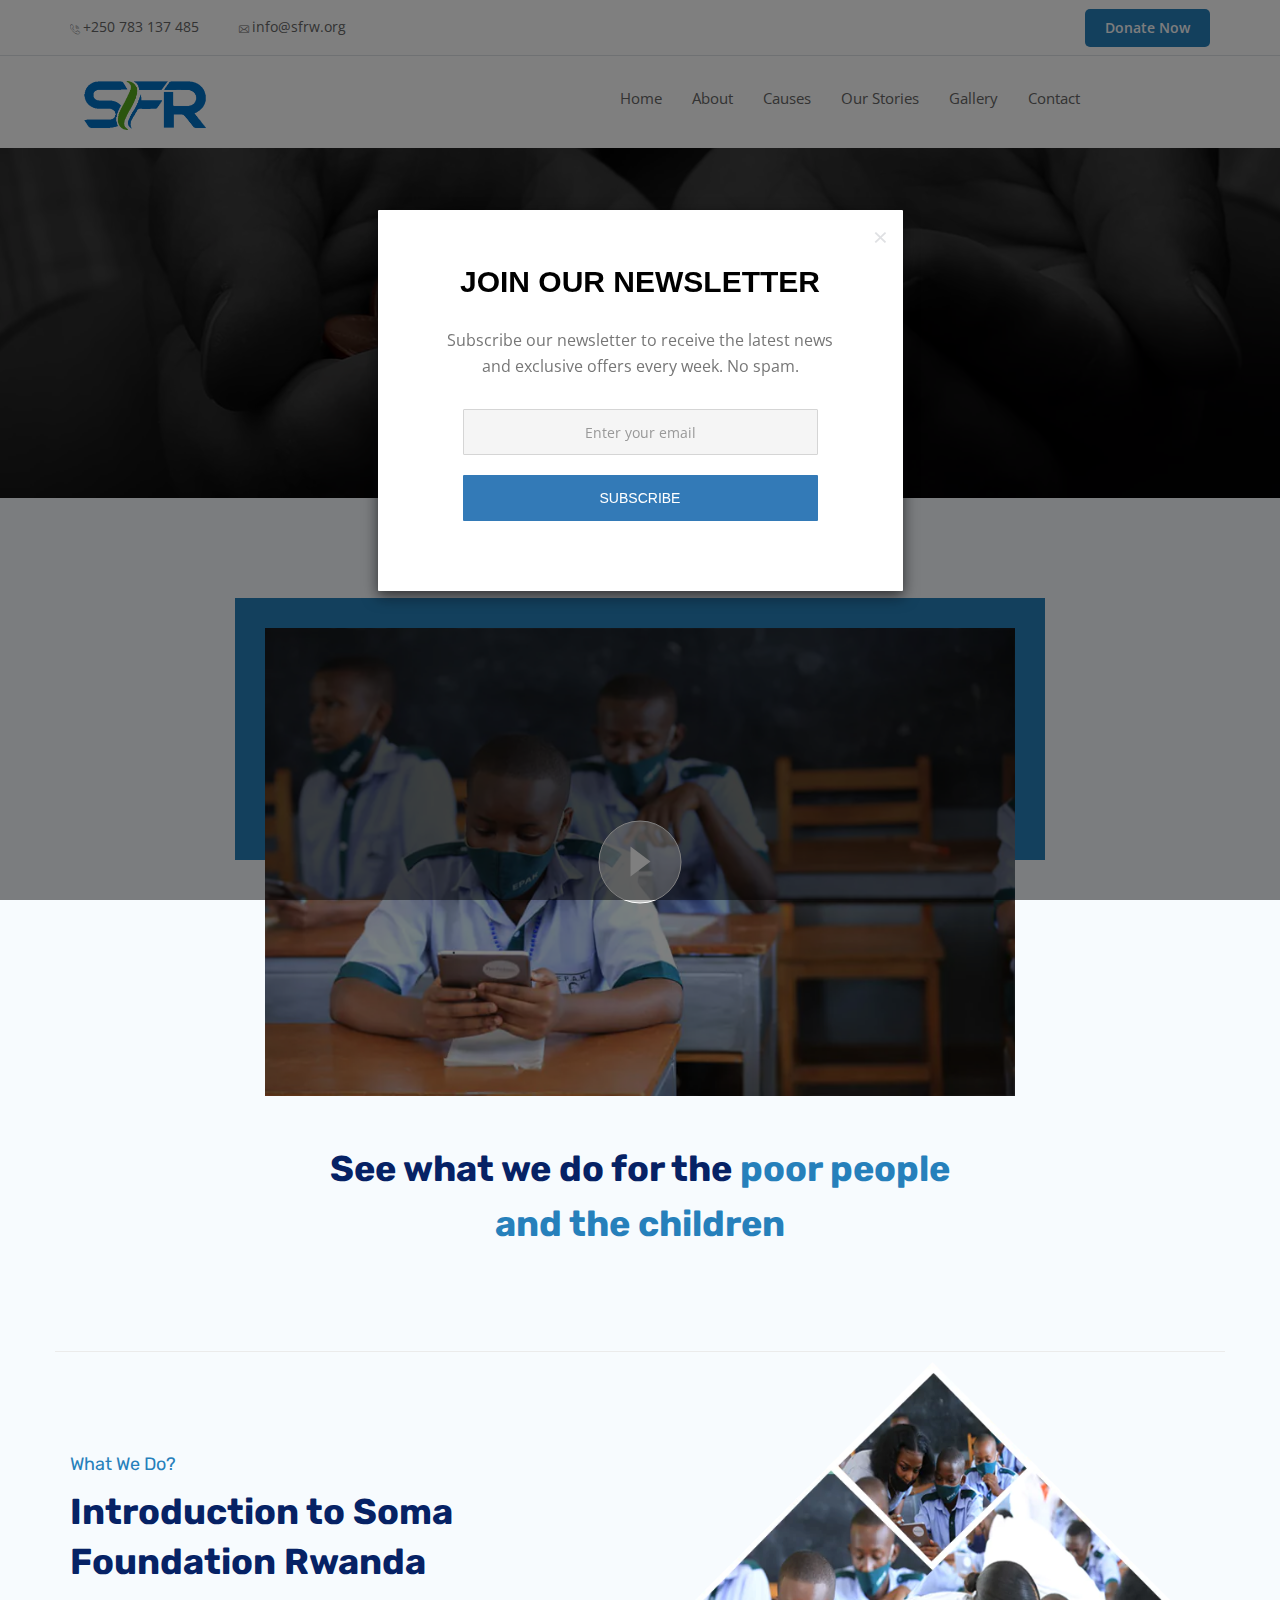
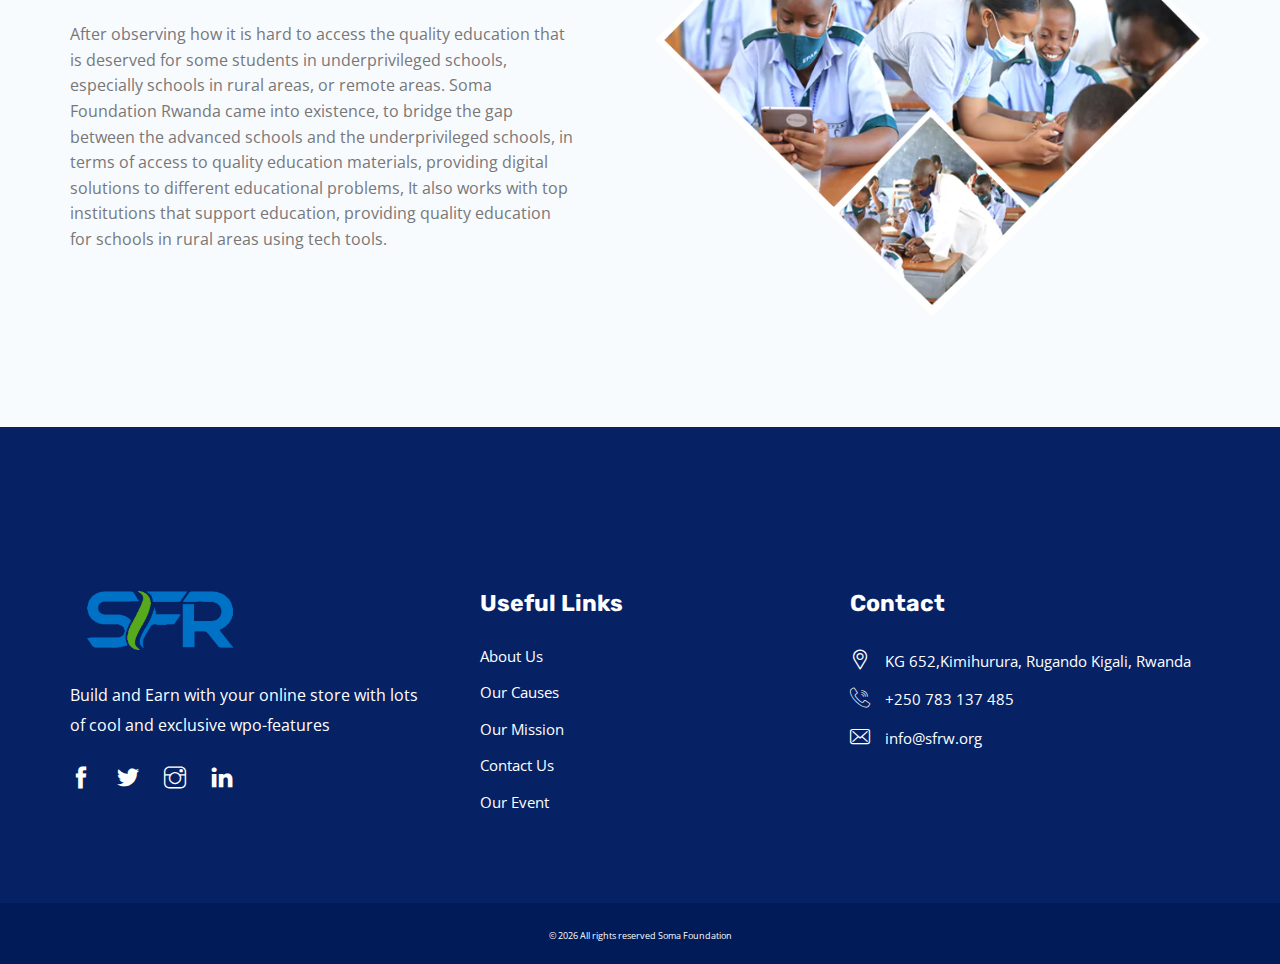
<file: about.html>
<!DOCTYPE html>
<html lang="en">
  <head>
    <meta charset="utf-8" />
    <meta http-equiv="X-UA-Compatible" content="IE=edge" />
    <meta name="viewport" content="width=device-width, initial-scale=1" />
    <meta name="author" content="SOLVIT AFRICA" />
    <title>Soma Foundation Rwanda</title>
    <link
      rel="shortcut icon"
      href="assets/images/favicon.webp"
      type="image/x-icon"
    />
    <link href="assets/css/themify-icons.css" rel="stylesheet" />
    <link href="assets/css/font-awesome.min.css" rel="stylesheet" />
    <link href="assets/css/flaticon.css" rel="stylesheet" />
    <link href="assets/css/bootstrap.min.css" rel="stylesheet" />
    <link href="assets/css/animate.css" rel="stylesheet" />
    <link href="assets/css/owl.carousel.css" rel="stylesheet" />
    <link href="assets/css/owl.theme.css" rel="stylesheet" />
    <link href="assets/css/slick.css" rel="stylesheet" />
    <link href="assets/css/slick-theme.css" rel="stylesheet" />
    <link href="assets/css/swiper.min.css" rel="stylesheet" />
    <link href="assets/css/owl.transitions.css" rel="stylesheet" />
    <link href="assets/css/jquery.fancybox.css" rel="stylesheet" />
    <link href="assets/css/odometer-theme-default.css" rel="stylesheet" />
    <link href="assets/css/nice-select.css" rel="stylesheet" />
    <link href="assets/css/style.css" rel="stylesheet" />
  </head>

  <body>
    <!-- start page-wrapper -->
    <div class="page-wrapper">
      <!-- start preloader -->
      <div class="preloader">
        <div class="sk-folding-cube">
          <div class="sk-cube1 sk-cube"></div>
          <div class="sk-cube2 sk-cube"></div>
          <div class="sk-cube4 sk-cube"></div>
          <div class="sk-cube3 sk-cube"></div>
        </div>
      </div>
      <!-- end preloader -->
      <!-- Start header -->
      <header id="header" class="wpo-site-header wpo-header-style-3">
        <div class="topbar">
          <div class="container">
            <div class="row">
              <div class="col col-md-6 col-sm-7 col-12">
                <div class="contact-intro">
                  <ul>
                    <li><i class="fi flaticon-call"></i>+250 783 137 485</li>
                    <li><i class="fi flaticon-envelope"></i>info@sfrw.org</li>
                  </ul>
                </div>
              </div>
              <div class="col col-md-6 col-sm-5 col-12">
                <div class="contact-info">
                  <ul>
                    <li><a href="#"></a></li>
                    <li><a href="#"></a></li>
                    <li>
                      <a class="theme-btn" href="donate.html">Donate Now</a>
                    </li>
                  </ul>
                </div>
              </div>
            </div>
          </div>
        </div>
        <!-- end topbar -->
        <nav class="navigation navbar navbar-default">
          <div class="container">
            <div class="navbar-header">
              <button type="button" class="open-btn">
                <span class="sr-only">Toggle navigation</span>
                <span class="icon-bar"></span>
                <span class="icon-bar"></span>
                <span class="icon-bar"></span>
              </button>
              <a class="navbar-brand" href="index.html"
                ><img src="assets/images/logo.webp" width="150" alt="logo"
              /></a>
            </div>
            <div
              id="navbar"
              class="navbar-collapse collapse navbar-right navigation-holder"
            >
              <button class="close-navbar"><i class="ti-close"></i></button>
              <ul class="nav navbar-nav">
                <li><a href="index.html">Home</a></li>
                <li><a href="about.html">About</a></li>
                <li><a href="causes.html">Causes</a></li>

                <li><a href="blog.html">Our Stories</a></li>
                <li><a href="gallery.html">Gallery</a></li>
                <li><a href="contact.html">Contact</a></li>
              </ul>
            </div>
            <!-- end of nav-collapse -->
          </div>
          <!-- end of container -->
        </nav>
      </header>
      <!-- end of header -->
      <!-- .wpo-breadcumb-area start -->
      <div class="wpo-breadcumb-area">
        <div class="container">
          <div class="row">
            <div class="col-12">
              <div class="wpo-breadcumb-wrap">
                <h2>About Us</h2>
                <ul>
                  <li><a href="index.html">Home</a></li>
                  <li><span>About</span></li>
                </ul>
              </div>
            </div>
          </div>
        </div>
      </div>
      <!-- .wpo-breadcumb-area end -->
      <!-- wpo-about-video-area start -->
      <div class="wpo-about-video-area">
        <div class="container">
          <div class="row">
            <div class="col-lg-8 col-lg-offset-2">
              <div class="wpo-about-video-item">
                <div class="wpo-about-video-img">
                  <img src="assets/images/about-vedio.webp" alt="" />
                  <div class="entry-media video-holder">
                    <a
                      href="https://www.youtube.com/embed/27rt2fC27Bs?autoplay=1"
                      class="video-btn"
                      data-type="iframe"
                    >
                      <i class=""></i>
                    </a>
                  </div>
                </div>
                <h2>
                  See what we do for the
                  <span>poor people and the children</span>
                </h2>
              </div>
            </div>
          </div>
        </div>
      </div>
      <!-- wpo-about-video-area end -->

      <!-- wpo-about-area start -->
      <div class="wpo-about-area section-padding">
        <div class="container">
          <div class="row">
            <div class="col-lg-6 col-md-6 colsm-12">
              <div class="wpo-about-text">
                <div class="wpo-section-title">
                  <span>What We Do?</span>
                  <h2>Introduction to Soma Foundation Rwanda</h2>
                </div>
                <p>
                  After observing how it is hard to access the quality education
                  that is deserved for some students in underprivileged schools,
                  especially schools in rural areas, or remote areas. Soma
                  Foundation Rwanda came into existence, to bridge the gap
                  between the advanced schools and the underprivileged schools,
                  in terms of access to quality education materials, providing
                  digital solutions to different educational problems, It also
                  works with top institutions that support education, providing
                  quality education for schools in rural areas using tech tools.
                </p>
              </div>
            </div>
            <div class="col-lg-6 col-md-6 colsm-12">
              <div class="wpo-about-img">
                <img src="assets/images/about.webp" alt="" />
              </div>
            </div>
          </div>
        </div>
      </div>
      <!-- wpo-about-area end -->

      <div class="wpo-ne-footer">
        <!-- start wpo-news-letter-section -->
        <section class="wpo-news-letter-section">
          <!-- end container -->
        </section>
        <!-- end wpo-news-letter-section -->
        <!-- start wpo-site-footer -->
        <footer class="wpo-site-footer">
          <div class="wpo-upper-footer">
            <div class="container">
              <div class="row">
                <div class="col col-lg-4 col-md-4 col-sm-6">
                  <div class="widget about-widget">
                    <div class="logo widget-title">
                      <img src="assets/images/logo.webp" alt="blog" />
                    </div>
                    <p>
                      Build and Earn with your online store with lots of cool
                      and exclusive wpo-features
                    </p>
                    <ul>
                      <li>
                        <a href="#"><i class="ti-facebook"></i></a>
                      </li>
                      <li>
                        <a href="#"><i class="ti-twitter-alt"></i></a>
                      </li>
                      <li>
                        <a href="#"><i class="ti-instagram"></i></a>
                      </li>
                      <li>
                        <a href="#"><i class="ti-linkedin"></i></a>
                      </li>
                    </ul>
                  </div>
                </div>

                <div class="col col-lg-4 col-md-4 col-sm-6">
                  <div class="widget link-widget">
                    <div class="widget-title">
                      <h3>Useful Links</h3>
                    </div>
                    <ul>
                      <li><a href="#">About Us</a></li>
                      <li><a href="#">Our Causes</a></li>
                      <li><a href="#">Our Mission</a></li>
                      <li><a href="#">Contact Us</a></li>
                      <li><a href="#">Our Event</a></li>
                    </ul>
                  </div>
                </div>
                <div class="col col-lg-4 col-md-4 col-sm-6">
                  <div class="widget market-widget wpo-service-link-widget">
                    <div class="widget-title">
                      <h3>Contact</h3>
                    </div>

                    <div class="contact-ft">
                      <ul>
                        <li>
                          <i class="fi flaticon-pin"></i>KG 652,Kimihurura,
                          Rugando Kigali, Rwanda
                        </li>
                        <li>
                          <i class="fi flaticon-call"></i>+250 783 137 485
                        </li>
                        <li>
                          <i class="fi flaticon-envelope"></i>info@sfrw.org
                        </li>
                      </ul>
                    </div>
                  </div>
                </div>
              </div>
            </div>
            <!-- end container -->
          </div>
          <div class="wpo-lower-footer">
            <div class="container">
              <div class="row">
                <div class="col col-xs-12">
                  <p class="copyright">
                    &copy;
                    <script>
                      document.write(new Date().getFullYear());
                    </script>
                    All rights reserved <a href="#">Soma Foundation</a>
                  </p>
                </div>
              </div>
            </div>
          </div>
        </footer>
        <!-- end wpo-site-footer -->
      </div>
    </div>
    <!-- end of page-wrapper -->
    <!-- All JavaScript files
    ================================================== -->
    <div id="myModal" class="modal fade">
      <div class="modal-dialog modal-newsletter">
        <div class="modal-content">
          <form action="#" method="post">
            <div class="modal-header">
              <h4>Join Our Newsletter</h4>
              <button
                type="button"
                class="close"
                data-dismiss="modal"
                aria-hidden="true"
              >
                <span>&times;</span>
              </button>
            </div>
            <div class="modal-body text-center">
              <p>
                Subscribe our newsletter to receive the latest news and
                exclusive offers every week. No spam.
              </p>
              <div class="form-group">
                <input
                  type="email"
                  class="form-control"
                  placeholder="Enter your email"
                  required
                />
                <input
                  type="submit"
                  class="btn btn-primary btn-block"
                  value="Subscribe"
                />
              </div>
            </div>
          </form>
        </div>
      </div>
    </div>
    <!-- end of page-wrapper -->
    <!-- All JavaScript files
================================================== -->
    <script src="assets/js/jquery.min.js"></script>
    <script>
      $(document).ready(function () {
        $("#myModal").modal("show");
      });
    </script>
    <script src="assets/js/bootstrap.min.js"></script>
    <!-- Plugins for this template -->
    <script src="assets/js/jquery-plugin-collection.js"></script>
    <!-- Custom script for this template -->
    <script src="assets/js/script.js"></script>
  </body>
</html>
</file>
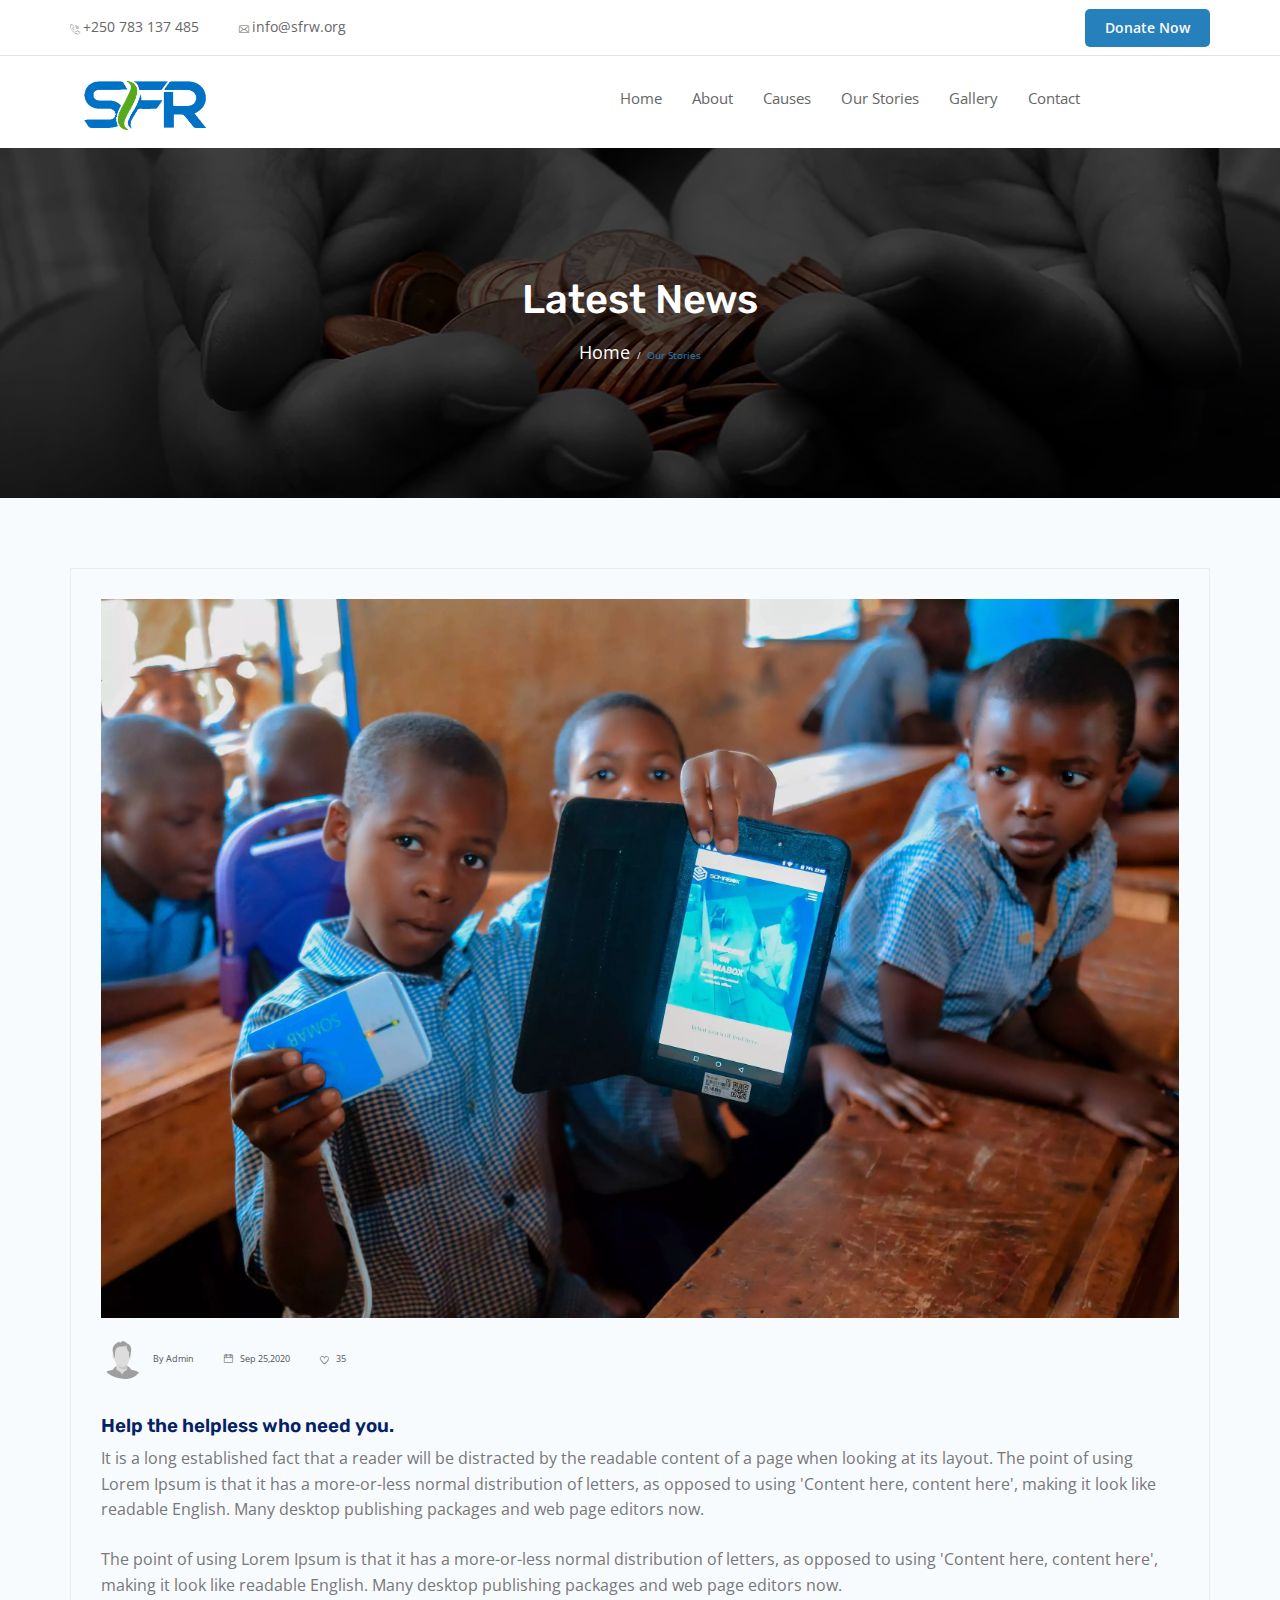
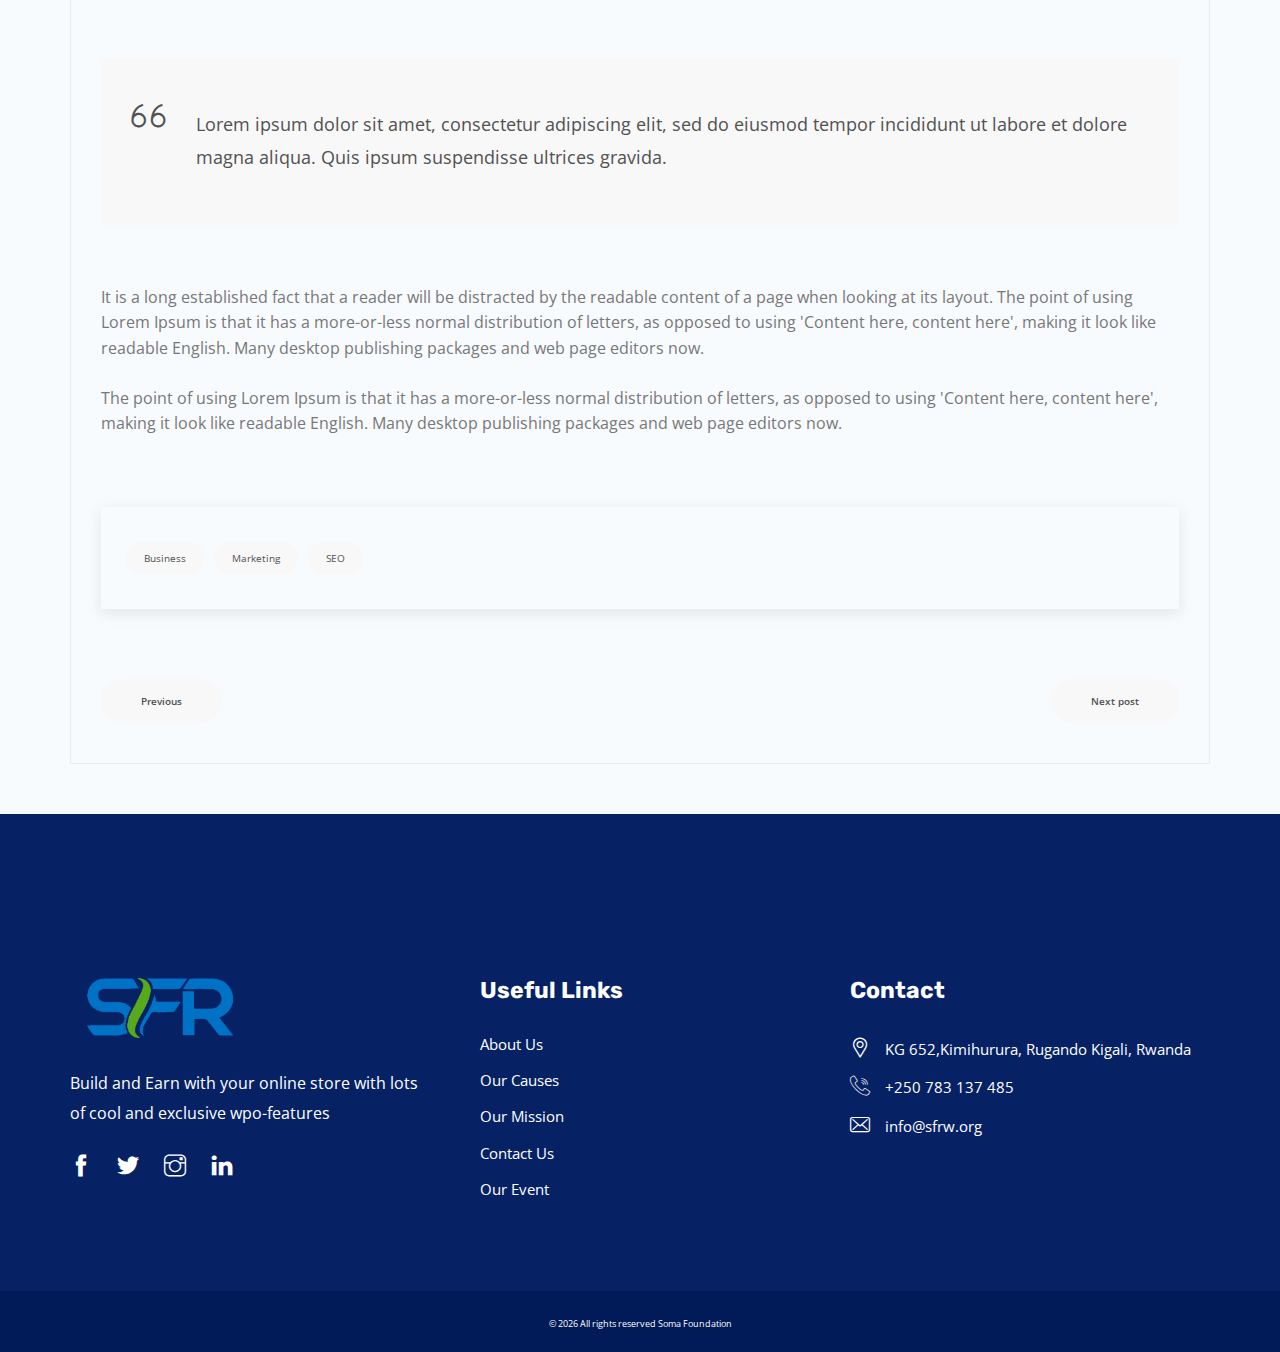
<file: blog-single.html>
<!DOCTYPE html>
<html lang="en">
  <head>
    <meta charset="utf-8" />
    <meta http-equiv="X-UA-Compatible" content="IE=edge" />
    <meta name="viewport" content="width=device-width, initial-scale=1" />
    <meta name="author" content="SOLVIT AFRICA" />
    <title>Soma Foundation Rwanda</title>
    <link
      rel="shortcut icon"
      href="assets/images/favicon.webp"
      type="image/x-icon"
    />
    <link href="assets/css/themify-icons.css" rel="stylesheet" />
    <link href="assets/css/font-awesome.min.css" rel="stylesheet" />
    <link href="assets/css/flaticon.css" rel="stylesheet" />
    <link href="assets/css/bootstrap.min.css" rel="stylesheet" />
    <link href="assets/css/animate.css" rel="stylesheet" />
    <link href="assets/css/owl.carousel.css" rel="stylesheet" />
    <link href="assets/css/owl.theme.css" rel="stylesheet" />
    <link href="assets/css/slick.css" rel="stylesheet" />
    <link href="assets/css/slick-theme.css" rel="stylesheet" />
    <link href="assets/css/swiper.min.css" rel="stylesheet" />
    <link href="assets/css/owl.transitions.css" rel="stylesheet" />
    <link href="assets/css/jquery.fancybox.css" rel="stylesheet" />
    <link href="assets/css/odometer-theme-default.css" rel="stylesheet" />
    <link href="assets/css/nice-select.css" rel="stylesheet" />
    <link href="assets/css/style.css" rel="stylesheet" />
  </head>

  <body>
    <!-- start page-wrapper -->
    <div class="page-wrapper">
      <!-- start preloader -->
      <div class="preloader">
        <div class="sk-folding-cube">
          <div class="sk-cube1 sk-cube"></div>
          <div class="sk-cube2 sk-cube"></div>
          <div class="sk-cube4 sk-cube"></div>
          <div class="sk-cube3 sk-cube"></div>
        </div>
      </div>
      <!-- end preloader -->
      <!-- Start header -->
      <header id="header" class="wpo-site-header wpo-header-style-3">
        <div class="topbar">
          <div class="container">
            <div class="row">
              <div class="col col-md-6 col-sm-7 col-12">
                <div class="contact-intro">
                  <ul>
                    <li><i class="fi flaticon-call"></i>+250 783 137 485</li>
                    <li><i class="fi flaticon-envelope"></i>info@sfrw.org</li>
                  </ul>
                </div>
              </div>
              <div class="col col-md-6 col-sm-5 col-12">
                <div class="contact-info">
                  <ul>
                    <li><a href="#"></a></li>
                    <li><a href="#"></a></li>
                    <li>
                      <a class="theme-btn" href="donate.html">Donate Now</a>
                    </li>
                  </ul>
                </div>
              </div>
            </div>
          </div>
        </div>
        <!-- end topbar -->
        <nav class="navigation navbar navbar-default">
          <div class="container">
            <div class="navbar-header">
              <button type="button" class="open-btn">
                <span class="sr-only">Toggle navigation</span>
                <span class="icon-bar"></span>
                <span class="icon-bar"></span>
                <span class="icon-bar"></span>
              </button>
              <a class="navbar-brand" href="index.html"
                ><img src="assets/images/logo.webp" width="150" alt="logo"
              /></a>
            </div>
            <div
              id="navbar"
              class="navbar-collapse collapse navbar-right navigation-holder"
            >
              <button class="close-navbar"><i class="ti-close"></i></button>
              <ul class="nav navbar-nav">
                <li><a href="index.html">Home</a></li>
                <li><a href="about.html">About</a></li>
                <li><a href="causes.html">Causes</a></li>

                <li><a href="blog.html">Our Stories</a></li>
                <li><a href="gallery.html">Gallery</a></li>
                <li><a href="contact.html">Contact</a></li>
              </ul>
            </div>
            <!-- end of nav-collapse -->
          </div>
          <!-- end of container -->
        </nav>
      </header>
      <!-- end of header -->
      <!-- .wpo-breadcumb-area start -->
      <div class="wpo-breadcumb-area">
        <div class="container">
          <div class="row">
            <div class="col-12">
              <div class="wpo-breadcumb-wrap">
                <h2>Latest News</h2>
                <ul>
                  <li><a href="index.html">Home</a></li>
                  <li><span>Our Stories</span></li>
                </ul>
              </div>
            </div>
          </div>
        </div>
      </div>
      <!-- .wpo-breadcumb-area end -->

      <!-- start wpo-blog-single-section -->
      <section class="wpo-blog-single-section section-padding">
        <div class="container">
          <div class="row">
            <div class="col col-md-12">
              <div class="wpo-wpo-blog-content clearfix">
                <div class="post">
                  <div class="entry-media">
                    <img src="assets/images/blog/img-4.webp" alt />
                  </div>
                  <ul class="entry-meta">
                    <li>
                      <a href="#"
                        ><img
                          src="assets/images/blog/admin.webp"
                          width="50"
                          alt
                        />
                        By Admin</a
                      >
                    </li>
                    <li>
                      <a href="#"><i class="ti-calendar"></i> Sep 25,2020</a>
                    </li>
                    <li>
                      <a href="#"><i class="ti-heart"></i> 35</a>
                    </li>
                  </ul>
                  <h2>Help the helpless who need you.</h2>
                  <p>
                    It is a long established fact that a reader will be
                    distracted by the readable content of a page when looking at
                    its layout. The point of using Lorem Ipsum is that it has a
                    more-or-less normal distribution of letters, as opposed to
                    using 'Content here, content here', making it look like
                    readable English. Many desktop publishing packages and web
                    page editors now.
                  </p>
                  <p>
                    The point of using Lorem Ipsum is that it has a more-or-less
                    normal distribution of letters, as opposed to using 'Content
                    here, content here', making it look like readable English.
                    Many desktop publishing packages and web page editors now.
                  </p>
                  <blockquote>
                    Lorem ipsum dolor sit amet, consectetur adipiscing elit, sed
                    do eiusmod tempor incididunt ut labore et dolore magna
                    aliqua. Quis ipsum suspendisse ultrices gravida.
                  </blockquote>
                  <p>
                    It is a long established fact that a reader will be
                    distracted by the readable content of a page when looking at
                    its layout. The point of using Lorem Ipsum is that it has a
                    more-or-less normal distribution of letters, as opposed to
                    using 'Content here, content here', making it look like
                    readable English. Many desktop publishing packages and web
                    page editors now.
                  </p>
                  <p>
                    The point of using Lorem Ipsum is that it has a more-or-less
                    normal distribution of letters, as opposed to using 'Content
                    here, content here', making it look like readable English.
                    Many desktop publishing packages and web page editors now.
                  </p>
                </div>

                <div class="tag-share clearfix">
                  <div class="tag">
                    <ul>
                      <li><a href="#">Business</a></li>
                      <li><a href="#">Marketing</a></li>
                      <li><a href="#">SEO</a></li>
                    </ul>
                  </div>
                </div>
                <!-- end tag-share -->

                <!-- end author-box -->
                <div class="more-posts clearfix">
                  <div class="previous-post">
                    <a href="#">
                      <span class="post-control-link">Previous</span>
                    </a>
                  </div>
                  <div class="next-post">
                    <a href="0.html">
                      <span class="post-control-link">Next post</span>
                    </a>
                  </div>
                </div>
                <!-- end more-posts -->
              </div>
            </div>
          </div>
        </div>
        <!-- end container -->
      </section>
      <!-- end wpo-blog-single-section -->

      <div class="wpo-ne-footer">
        <!-- start wpo-news-letter-section -->
        <section class="wpo-news-letter-section">
          <!-- end container -->
        </section>
        <!-- end wpo-news-letter-section -->
        <!-- start wpo-site-footer -->
        <footer class="wpo-site-footer">
          <div class="wpo-upper-footer">
            <div class="container">
              <div class="row">
                <div class="col col-lg-4 col-md-4 col-sm-6">
                  <div class="widget about-widget">
                    <div class="logo widget-title">
                      <img src="assets/images/logo.webp" alt="blog" />
                    </div>
                    <p>
                      Build and Earn with your online store with lots of cool
                      and exclusive wpo-features
                    </p>
                    <ul>
                      <li>
                        <a href="#"><i class="ti-facebook"></i></a>
                      </li>
                      <li>
                        <a href="#"><i class="ti-twitter-alt"></i></a>
                      </li>
                      <li>
                        <a href="#"><i class="ti-instagram"></i></a>
                      </li>
                      <li>
                        <a href="#"><i class="ti-linkedin"></i></a>
                      </li>
                    </ul>
                  </div>
                </div>

                <div class="col col-lg-4 col-md-4 col-sm-6">
                  <div class="widget link-widget">
                    <div class="widget-title">
                      <h3>Useful Links</h3>
                    </div>
                    <ul>
                      <li><a href="#">About Us</a></li>
                      <li><a href="#">Our Causes</a></li>
                      <li><a href="#">Our Mission</a></li>
                      <li><a href="#">Contact Us</a></li>
                      <li><a href="#">Our Event</a></li>
                    </ul>
                  </div>
                </div>
                <div class="col col-lg-4 col-md-4 col-sm-6">
                  <div class="widget market-widget wpo-service-link-widget">
                    <div class="widget-title">
                      <h3>Contact</h3>
                    </div>

                    <div class="contact-ft">
                      <ul>
                        <li>
                          <i class="fi flaticon-pin"></i>KG 652,Kimihurura,
                          Rugando Kigali, Rwanda
                        </li>
                        <li>
                          <i class="fi flaticon-call"></i>+250 783 137 485
                        </li>
                        <li>
                          <i class="fi flaticon-envelope"></i>info@sfrw.org
                        </li>
                      </ul>
                    </div>
                  </div>
                </div>
              </div>
            </div>
            <!-- end container -->
          </div>
          <div class="wpo-lower-footer">
            <div class="container">
              <div class="row">
                <div class="col col-xs-12">
                  <p class="copyright">
                    &copy;
                    <script>
                      document.write(new Date().getFullYear());
                    </script>
                    All rights reserved <a href="#">Soma Foundation</a>
                  </p>
                </div>
              </div>
            </div>
          </div>
        </footer>
        <!-- end wpo-site-footer -->
      </div>
    </div>
    <!-- end of page-wrapper -->
    <!-- All JavaScript files
    ================================================== -->
    <script src="assets/js/jquery.min.js"></script>
    <script src="assets/js/bootstrap.min.js"></script>
    <!-- Plugins for this template -->
    <script src="assets/js/jquery-plugin-collection.js"></script>
    <!-- Custom script for this template -->
    <script src="assets/js/script.js"></script>
  </body>
</html>
</file>
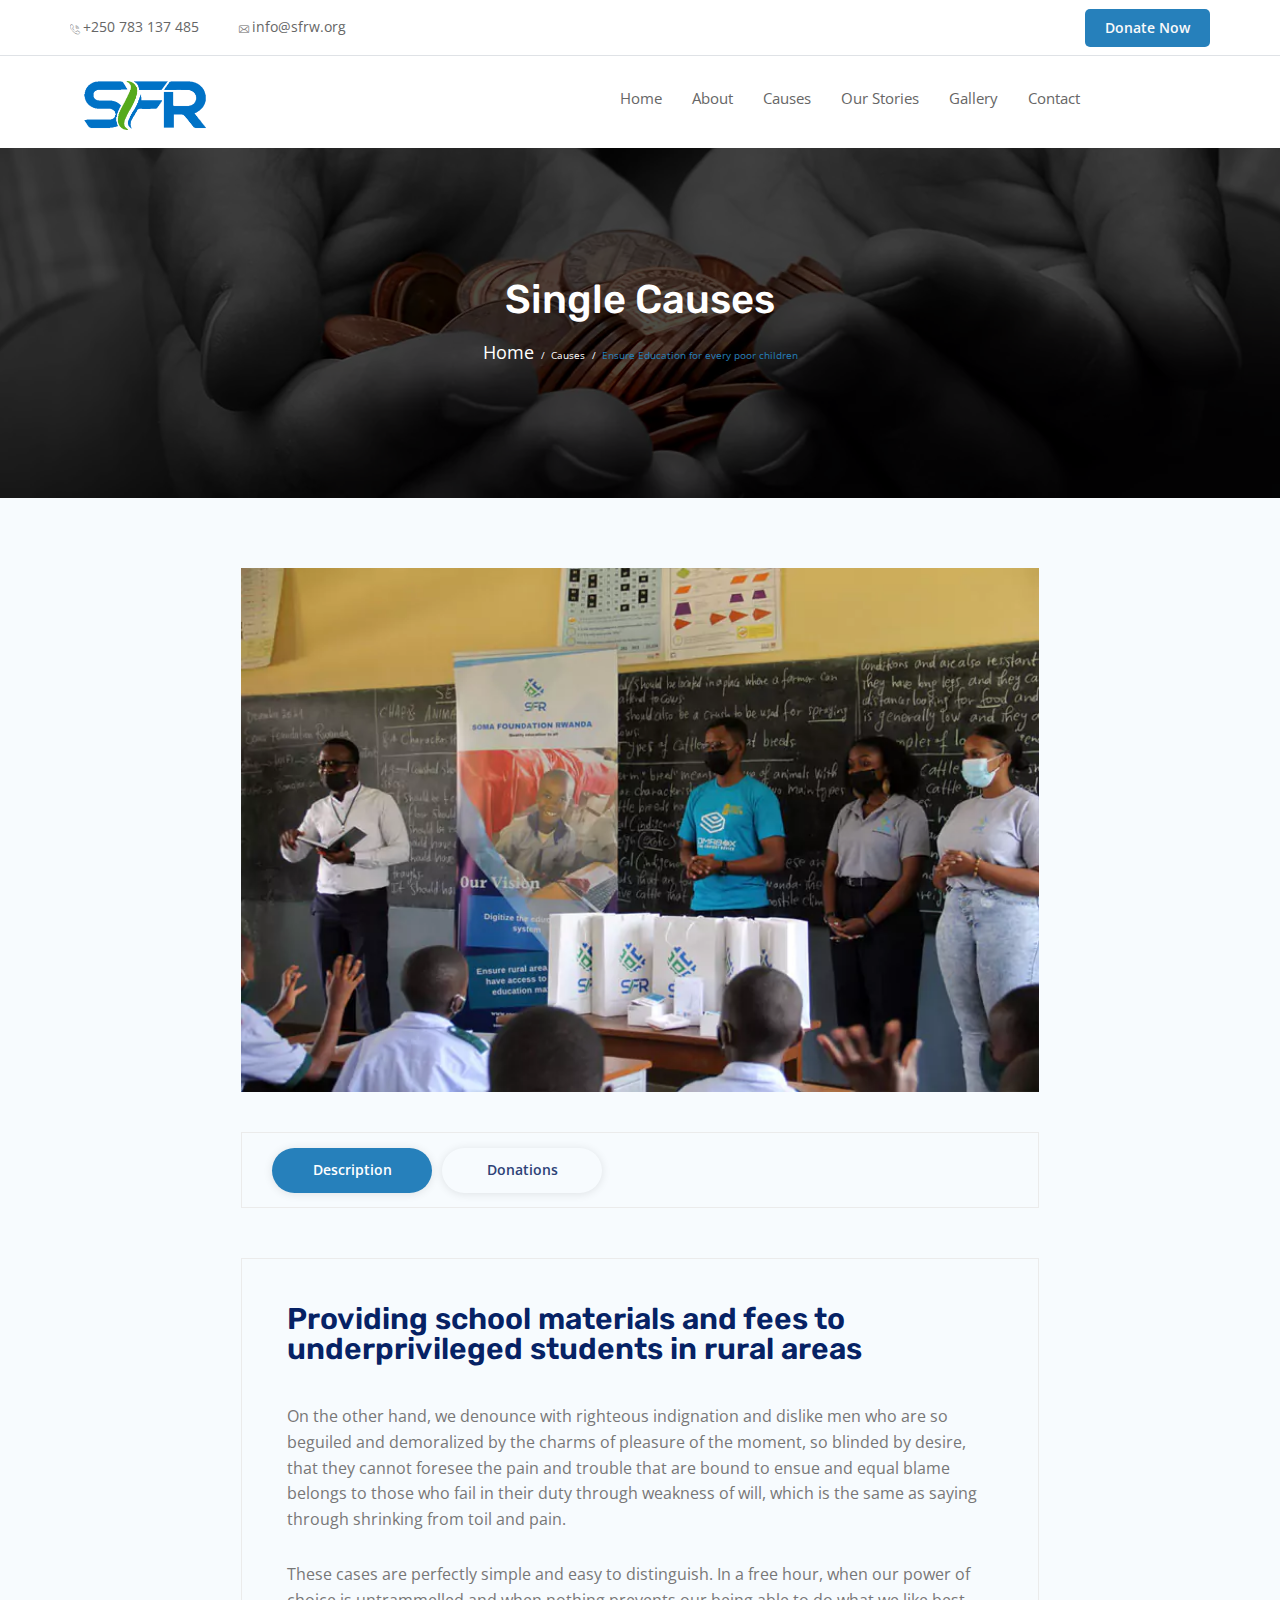
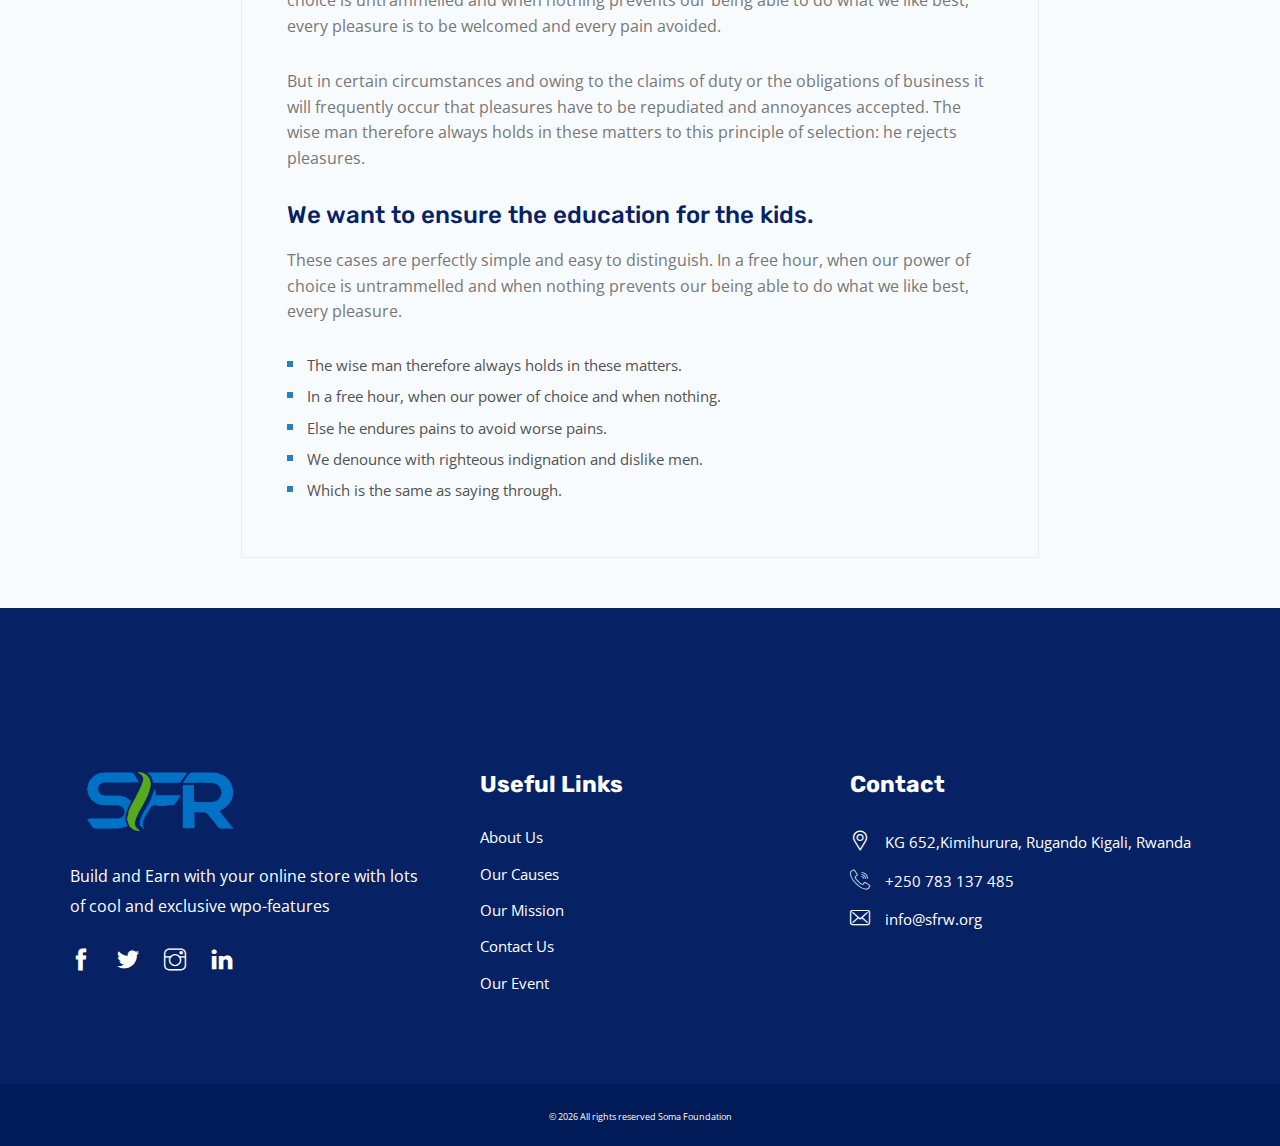
<file: causes-single.html>
<!DOCTYPE html>
<html lang="en">
  <head>
    <meta charset="utf-8" />
    <meta http-equiv="X-UA-Compatible" content="IE=edge" />
    <meta name="viewport" content="width=device-width, initial-scale=1" />
    <meta name="author" content="SOLVIT AFRICA" />
    <title>Soma Foundation Rwanda</title>
    <link
      rel="shortcut icon"
      href="assets/images/favicon.webp"
      type="image/x-icon"
    />
    <link href="assets/css/themify-icons.css" rel="stylesheet" />
    <link href="assets/css/font-awesome.min.css" rel="stylesheet" />
    <link href="assets/css/flaticon.css" rel="stylesheet" />
    <link href="assets/css/bootstrap.min.css" rel="stylesheet" />
    <link href="assets/css/animate.css" rel="stylesheet" />
    <link href="assets/css/owl.carousel.css" rel="stylesheet" />
    <link href="assets/css/owl.theme.css" rel="stylesheet" />
    <link href="assets/css/slick.css" rel="stylesheet" />
    <link href="assets/css/slick-theme.css" rel="stylesheet" />
    <link href="assets/css/swiper.min.css" rel="stylesheet" />
    <link href="assets/css/owl.transitions.css" rel="stylesheet" />
    <link href="assets/css/jquery.fancybox.css" rel="stylesheet" />
    <link href="assets/css/odometer-theme-default.css" rel="stylesheet" />
    <link href="assets/css/nice-select.css" rel="stylesheet" />
    <link href="assets/css/style.css" rel="stylesheet" />
  </head>

  <body>
    <!-- start page-wrapper -->
    <div class="page-wrapper">
      <!-- start preloader -->
      <div class="preloader">
        <div class="sk-folding-cube">
          <div class="sk-cube1 sk-cube"></div>
          <div class="sk-cube2 sk-cube"></div>
          <div class="sk-cube4 sk-cube"></div>
          <div class="sk-cube3 sk-cube"></div>
        </div>
      </div>
      <!-- end preloader -->
      <!-- Start header -->
      <header id="header" class="wpo-site-header wpo-header-style-3">
        <div class="topbar">
          <div class="container">
            <div class="row">
              <div class="col col-md-6 col-sm-7 col-12">
                <div class="contact-intro">
                  <ul>
                    <li><i class="fi flaticon-call"></i>+250 783 137 485</li>
                    <li><i class="fi flaticon-envelope"></i>info@sfrw.org</li>
                  </ul>
                </div>
              </div>
              <div class="col col-md-6 col-sm-5 col-12">
                <div class="contact-info">
                  <ul>
                    <li><a href="#"></a></li>
                    <li><a href="#"></a></li>
                    <li>
                      <a class="theme-btn" href="donate.html">Donate Now</a>
                    </li>
                  </ul>
                </div>
              </div>
            </div>
          </div>
        </div>
        <!-- end topbar -->
        <nav class="navigation navbar navbar-default">
          <div class="container">
            <div class="navbar-header">
              <button type="button" class="open-btn">
                <span class="sr-only">Toggle navigation</span>
                <span class="icon-bar"></span>
                <span class="icon-bar"></span>
                <span class="icon-bar"></span>
              </button>
              <a class="navbar-brand" href="index.html"
                ><img src="assets/images/logo.webp" width="150" alt="logo"
              /></a>
            </div>
            <div
              id="navbar"
              class="navbar-collapse collapse navbar-right navigation-holder"
            >
              <button class="close-navbar"><i class="ti-close"></i></button>
              <ul class="nav navbar-nav">
                <li><a href="index.html">Home</a></li>
                <li><a href="about.html">About</a></li>
                <li><a href="causes.html">Causes</a></li>

                <li><a href="blog.html">Our Stories</a></li>
                <li><a href="gallery.html">Gallery</a></li>
                <li><a href="contact.html">Contact</a></li>
              </ul>
            </div>
            <!-- end of nav-collapse -->
          </div>
          <!-- end of container -->
        </nav>
      </header>
      <!-- end of header -->
      <!-- .wpo-breadcumb-area start -->
      <div class="wpo-breadcumb-area">
        <div class="container">
          <div class="row">
            <div class="col-12">
              <div class="wpo-breadcumb-wrap">
                <h2>Single Causes</h2>
                <ul>
                  <li><a href="index.html">Home</a></li>
                  <li><span>Causes</span></li>
                  <li><span>Ensure Education for every poor children</span></li>
                </ul>
              </div>
            </div>
          </div>
        </div>
      </div>
      <!-- .wpo-breadcumb-area end -->
      <!-- wpo-event-details-area start -->
      <div class="wpo-case-details-area section-padding">
        <div class="container">
          <div class="row">
            <div class="col col-lg-12">
              <div class="wpo-case-details-wrap">
                <div class="wpo-case-details-img">
                  <img src="assets/images/event-details.webp" alt="" />
                </div>
                <div class="wpo-case-details-tab">
                  <ul class="nav nav-tabs">
                    <li class="active">
                      <a data-toggle="tab" href="#Description">Description</a>
                    </li>
                    <li>
                      <a data-toggle="tab" href="#Donations">Donations</a>
                    </li>
                  </ul>
                </div>
                <div class="wpo-case-details-text">
                  <div class="tab-content">
                    <div id="Description" class="tab-pane active">
                      <div class="row">
                        <div class="col-12">
                          <div class="wpo-case-content">
                            <div class="wpo-case-text-top">
                              <h2>
                                Providing school materials and fees to
                                underprivileged students in rural areas
                              </h2>

                              <div class="case-b-text">
                                <p>
                                  On the other hand, we denounce with righteous
                                  indignation and dislike men who are so
                                  beguiled and demoralized by the charms of
                                  pleasure of the moment, so blinded by desire,
                                  that they cannot foresee the pain and trouble
                                  that are bound to ensue and equal blame
                                  belongs to those who fail in their duty
                                  through weakness of will, which is the same as
                                  saying through shrinking from toil and pain.
                                </p>
                                <p>
                                  These cases are perfectly simple and easy to
                                  distinguish. In a free hour, when our power of
                                  choice is untrammelled and when nothing
                                  prevents our being able to do what we like
                                  best, every pleasure is to be welcomed and
                                  every pain avoided.
                                </p>
                                <p>
                                  But in certain circumstances and owing to the
                                  claims of duty or the obligations of business
                                  it will frequently occur that pleasures have
                                  to be repudiated and annoyances accepted. The
                                  wise man therefore always holds in these
                                  matters to this principle of selection: he
                                  rejects pleasures.
                                </p>
                              </div>
                              <div class="case-bb-text">
                                <h3>
                                  We want to ensure the education for the kids.
                                </h3>
                                <p>
                                  These cases are perfectly simple and easy to
                                  distinguish. In a free hour, when our power of
                                  choice is untrammelled and when nothing
                                  prevents our being able to do what we like
                                  best, every pleasure.
                                </p>
                                <ul>
                                  <li>
                                    The wise man therefore always holds in these
                                    matters.
                                  </li>
                                  <li>
                                    In a free hour, when our power of choice and
                                    when nothing.
                                  </li>
                                  <li>
                                    Else he endures pains to avoid worse pains.
                                  </li>
                                  <li>
                                    We denounce with righteous indignation and
                                    dislike men.
                                  </li>
                                  <li>Which is the same as saying through.</li>
                                </ul>
                              </div>
                            </div>
                          </div>
                        </div>
                      </div>
                    </div>

                    <div id="Donations" class="tab-pane">
                      <form action="#">
                        <div class="wpo-donations-amount">
                          <h2>Your Donation</h2>
                          <input
                            type="text"
                            class="form-control"
                            name="text"
                            id="text"
                            placeholder="Enter Donation Amount"
                          />
                        </div>
                        <div class="wpo-donations-details">
                          <h2>Details</h2>
                          <div class="row">
                            <div
                              class="col-lg-6 col-md-6 col-sm-6 col-12 form-group"
                            >
                              <input
                                type="text"
                                class="form-control"
                                name="name"
                                id="fname"
                                placeholder="First Name"
                              />
                            </div>
                            <div
                              class="col-lg-6 col-md-6 col-sm-6 col-12 form-group"
                            >
                              <input
                                type="text"
                                class="form-control"
                                name="name"
                                id="name"
                                placeholder="Last Name"
                              />
                            </div>
                            <div
                              class="col-lg-6 col-md-6 col-sm-6 col-12 form-group clearfix"
                            >
                              <input
                                type="email"
                                class="form-control"
                                name="email"
                                id="email"
                                placeholder="Email"
                              />
                            </div>
                            <div
                              class="col-lg-6 col-md-6 col-sm-6 col-12 form-group"
                            >
                              <input
                                type="text"
                                class="form-control"
                                name="Adress"
                                id="Adress"
                                placeholder="Adress"
                              />
                            </div>
                            <div class="col-lg-12 col-12 form-group">
                              <textarea
                                class="form-control"
                                name="note"
                                id="note"
                                placeholder="Message"
                              ></textarea>
                            </div>
                          </div>
                        </div>
                        <div class="wpo-doanation-payment">
                          <h2>Choose Your Payment Method</h2>
                          <div class="wpo-payment-area">
                            <div class="row">
                              <div class="col-12">
                                <div class="wpo-payment-option" id="open4">
                                  <div class="wpo-payment-select">
                                    <ul>
                                      <li class="addToggle">
                                        <input
                                          id="add"
                                          checked="checked"
                                          type="radio"
                                          name="payment"
                                          value="30"
                                        />
                                        <label for="add">Payment By Card</label>
                                      </li>
                                      <li class="removeToggle">
                                        <input
                                          id="remove"
                                          type="radio"
                                          name="payment"
                                          value="30"
                                        />
                                        <label for="remove"
                                          >Offline Donation</label
                                        >
                                      </li>
                                    </ul>
                                  </div>
                                  <div id="open5" class="payment-name">
                                    <ul>
                                      <li class="visa">
                                        <input
                                          id="1"
                                          type="radio"
                                          name="size"
                                          value="30"
                                        />
                                        <label for="1"
                                          ><img
                                            src="assets/images/checkout/img-1.webp"
                                            alt=""
                                        /></label>
                                      </li>
                                      <li class="mas">
                                        <input
                                          id="2"
                                          type="radio"
                                          name="size"
                                          value="30"
                                        />
                                        <label for="2"
                                          ><img
                                            src="assets/images/checkout/img-2.webp"
                                            alt=""
                                        /></label>
                                      </li>
                                      <li class="ski">
                                        <input
                                          id="3"
                                          type="radio"
                                          name="size"
                                          value="30"
                                        />
                                        <label for="3"
                                          ><img
                                            src="assets/images/checkout/img-3.webp"
                                            alt=""
                                        /></label>
                                      </li>
                                      <li class="pay">
                                        <input
                                          id="4"
                                          type="radio"
                                          name="size"
                                          value="30"
                                        />
                                        <label for="4"
                                          ><img
                                            src="assets/images/checkout/img-4.webp"
                                            alt=""
                                        /></label>
                                      </li>
                                    </ul>
                                    <div class="contact-form form-style">
                                      <div class="row">
                                        <div class="col-lg-6 col-md-12 col-12">
                                          <label>Card holder Name</label>
                                          <input
                                            type="text"
                                            placeholder=""
                                            name="name"
                                          />
                                        </div>
                                        <div class="col-lg-6 col-md-12 col-12">
                                          <label>Card Number</label>
                                          <input
                                            type="text"
                                            placeholder=""
                                            id="card"
                                            name="card"
                                          />
                                        </div>
                                        <div class="col-lg-6 col-md-12 col-12">
                                          <label>CVV</label>
                                          <input
                                            type="text"
                                            placeholder=""
                                            name="CVV"
                                          />
                                        </div>
                                        <div class="col-lg-6 col-md-12 col-12">
                                          <label>Expire Date</label>
                                          <input
                                            type="text"
                                            placeholder=""
                                            name="date"
                                          />
                                        </div>
                                      </div>
                                    </div>
                                  </div>
                                </div>
                              </div>
                            </div>
                          </div>
                        </div>
                        <div class="submit-area">
                          <button type="submit" class="theme-btn submit-btn">
                            Donate Now
                          </button>
                        </div>
                      </form>
                    </div>
                  </div>
                </div>
              </div>
            </div>
          </div>
        </div>
      </div>
      <!-- wpo-event-details-area end -->
      <div class="wpo-ne-footer">
        <!-- start wpo-news-letter-section -->
        <section class="wpo-news-letter-section">
          <!-- end container -->
        </section>
        <!-- end wpo-news-letter-section -->
        <!-- start wpo-site-footer -->
        <footer class="wpo-site-footer">
          <div class="wpo-upper-footer">
            <div class="container">
              <div class="row">
                <div class="col col-lg-4 col-md-4 col-sm-6">
                  <div class="widget about-widget">
                    <div class="logo widget-title">
                      <img src="assets/images/logo.webp" alt="blog" />
                    </div>
                    <p>
                      Build and Earn with your online store with lots of cool
                      and exclusive wpo-features
                    </p>
                    <ul>
                      <li>
                        <a href="#"><i class="ti-facebook"></i></a>
                      </li>
                      <li>
                        <a href="#"><i class="ti-twitter-alt"></i></a>
                      </li>
                      <li>
                        <a href="#"><i class="ti-instagram"></i></a>
                      </li>
                      <li>
                        <a href="#"><i class="ti-linkedin"></i></a>
                      </li>
                    </ul>
                  </div>
                </div>

                <div class="col col-lg-4 col-md-4 col-sm-6">
                  <div class="widget link-widget">
                    <div class="widget-title">
                      <h3>Useful Links</h3>
                    </div>
                    <ul>
                      <li><a href="#">About Us</a></li>
                      <li><a href="#">Our Causes</a></li>
                      <li><a href="#">Our Mission</a></li>
                      <li><a href="#">Contact Us</a></li>
                      <li><a href="#">Our Event</a></li>
                    </ul>
                  </div>
                </div>
                <div class="col col-lg-4 col-md-4 col-sm-6">
                  <div class="widget market-widget wpo-service-link-widget">
                    <div class="widget-title">
                      <h3>Contact</h3>
                    </div>

                    <div class="contact-ft">
                      <ul>
                        <li>
                          <i class="fi flaticon-pin"></i>KG 652,Kimihurura,
                          Rugando Kigali, Rwanda
                        </li>
                        <li>
                          <i class="fi flaticon-call"></i>+250 783 137 485
                        </li>
                        <li>
                          <i class="fi flaticon-envelope"></i>info@sfrw.org
                        </li>
                      </ul>
                    </div>
                  </div>
                </div>
              </div>
            </div>
            <!-- end container -->
          </div>
          <div class="wpo-lower-footer">
            <div class="container">
              <div class="row">
                <div class="col col-xs-12">
                  <p class="copyright">
                    &copy;
                    <script>
                      document.write(new Date().getFullYear());
                    </script>
                    All rights reserved <a href="#">Soma Foundation</a>
                  </p>
                </div>
              </div>
            </div>
          </div>
        </footer>
        <!-- end wpo-site-footer -->
      </div>
    </div>
    <!-- end of page-wrapper -->
    <!-- All JavaScript files
    ================================================== -->
    <script src="assets/js/jquery.min.js"></script>
    <script src="assets/js/bootstrap.min.js"></script>
    <!-- Plugins for this template -->
    <script src="assets/js/jquery-plugin-collection.js"></script>
    <!-- Custom script for this template -->
    <script src="assets/js/script.js"></script>
  </body>
</html>
</file>
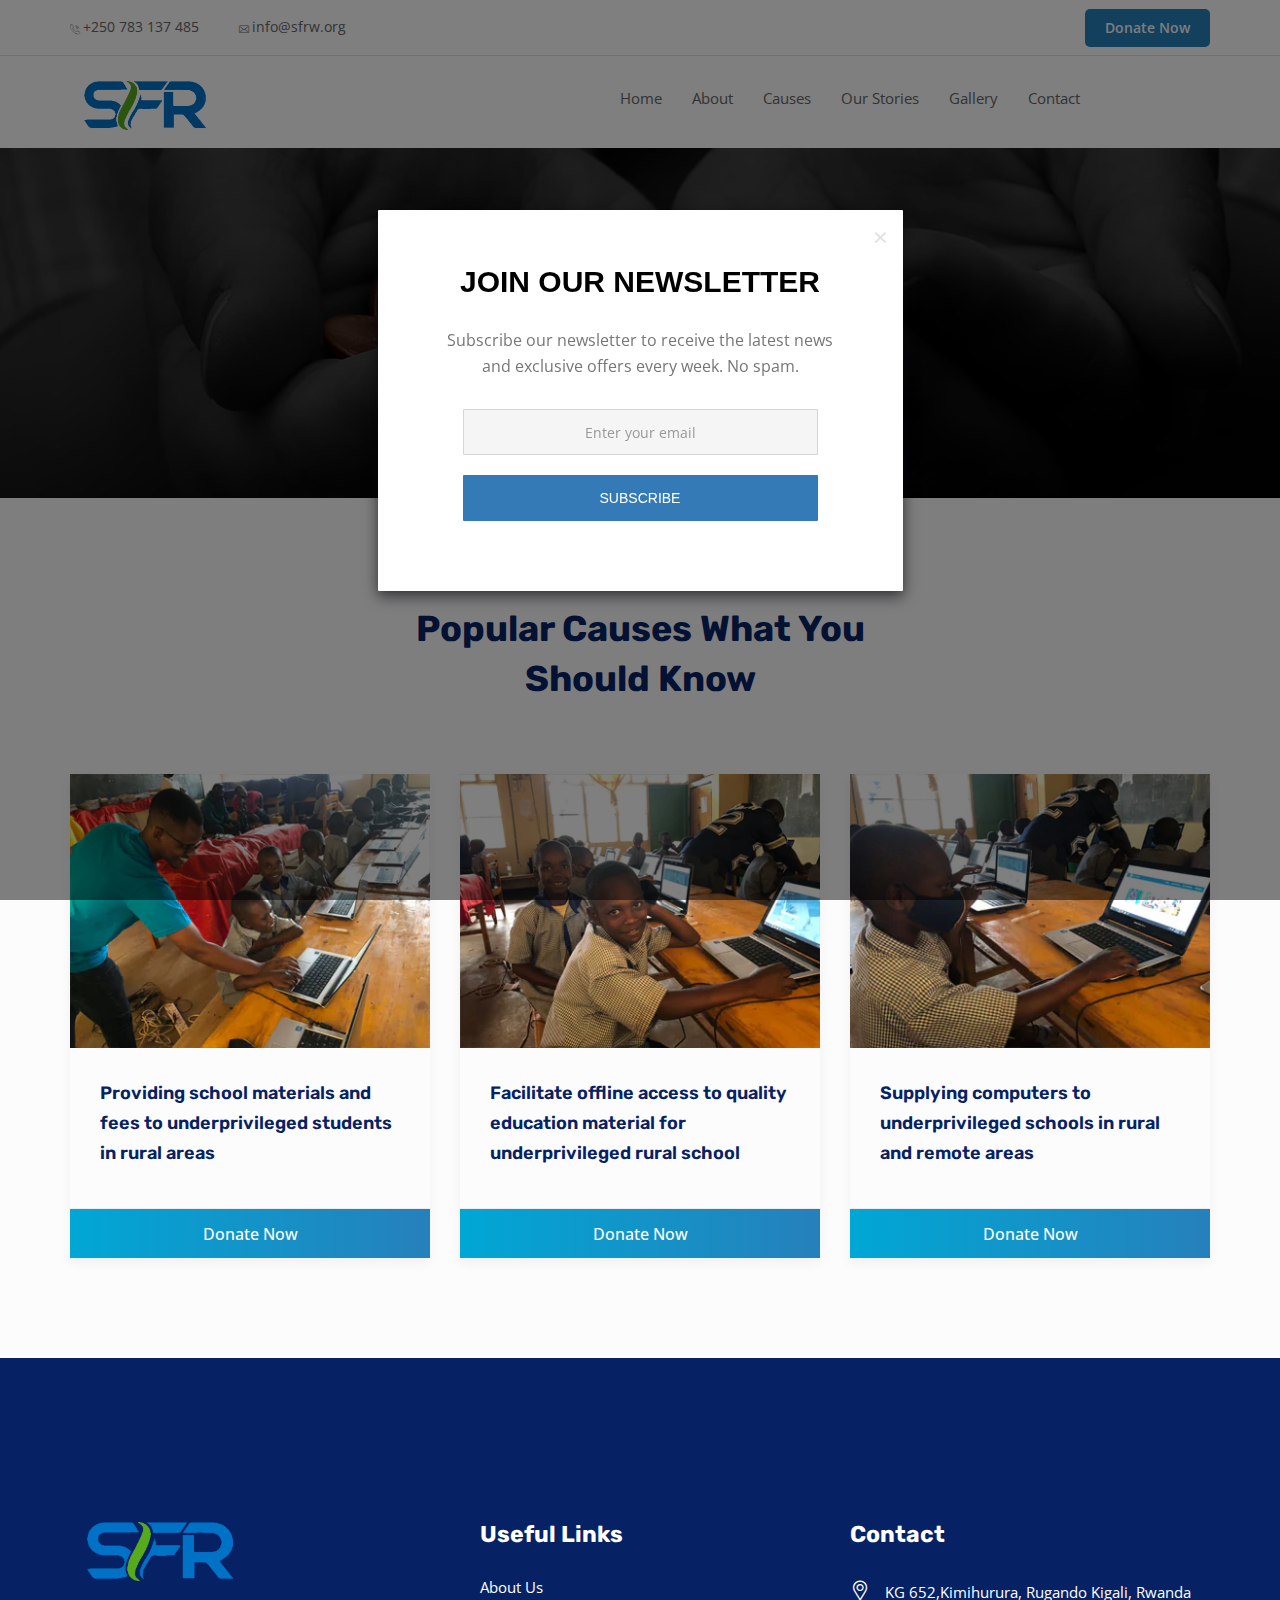
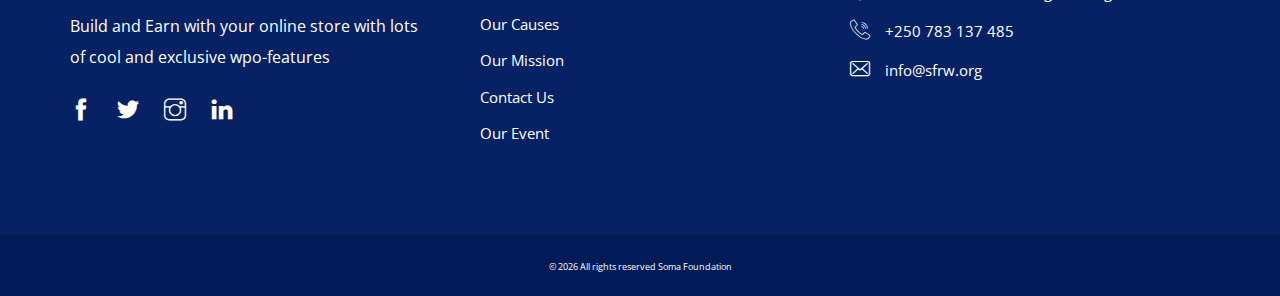
<file: causes.html>
<!DOCTYPE html>
<html lang="en">
  <head>
    <meta charset="utf-8" />
    <meta http-equiv="X-UA-Compatible" content="IE=edge" />
    <meta name="viewport" content="width=device-width, initial-scale=1" />
    <meta name="author" content="SOLVIT AFRICA" />
    <title>Soma Foundation Rwanda</title>
    <link
      rel="shortcut icon"
      href="assets/images/favicon.webp"
      type="image/x-icon"
    />
    <link href="assets/css/themify-icons.css" rel="stylesheet" />
    <link href="assets/css/font-awesome.min.css" rel="stylesheet" />
    <link href="assets/css/flaticon.css" rel="stylesheet" />
    <link href="assets/css/bootstrap.min.css" rel="stylesheet" />
    <link href="assets/css/animate.css" rel="stylesheet" />
    <link href="assets/css/owl.carousel.css" rel="stylesheet" />
    <link href="assets/css/owl.theme.css" rel="stylesheet" />
    <link href="assets/css/slick.css" rel="stylesheet" />
    <link href="assets/css/slick-theme.css" rel="stylesheet" />
    <link href="assets/css/swiper.min.css" rel="stylesheet" />
    <link href="assets/css/owl.transitions.css" rel="stylesheet" />
    <link href="assets/css/jquery.fancybox.css" rel="stylesheet" />
    <link href="assets/css/odometer-theme-default.css" rel="stylesheet" />
    <link href="assets/css/nice-select.css" rel="stylesheet" />
    <link href="assets/css/style.css" rel="stylesheet" />
  </head>

  <body>
    <!-- start page-wrapper -->
    <div class="page-wrapper">
      <!-- start preloader -->
      <div class="preloader">
        <div class="sk-folding-cube">
          <div class="sk-cube1 sk-cube"></div>
          <div class="sk-cube2 sk-cube"></div>
          <div class="sk-cube4 sk-cube"></div>
          <div class="sk-cube3 sk-cube"></div>
        </div>
      </div>
      <!-- end preloader -->
      <!-- Start header -->
      <header id="header" class="wpo-site-header wpo-header-style-3">
        <div class="topbar">
          <div class="container">
            <div class="row">
              <div class="col col-md-6 col-sm-7 col-12">
                <div class="contact-intro">
                  <ul>
                    <li><i class="fi flaticon-call"></i>+250 783 137 485</li>
                    <li><i class="fi flaticon-envelope"></i>info@sfrw.org</li>
                  </ul>
                </div>
              </div>
              <div class="col col-md-6 col-sm-5 col-12">
                <div class="contact-info">
                  <ul>
                    <li><a href="#"></a></li>
                    <li><a href="#"></a></li>
                    <li>
                      <a class="theme-btn" href="donate.html">Donate Now</a>
                    </li>
                  </ul>
                </div>
              </div>
            </div>
          </div>
        </div>
        <!-- end topbar -->
        <nav class="navigation navbar navbar-default">
          <div class="container">
            <div class="navbar-header">
              <button type="button" class="open-btn">
                <span class="sr-only">Toggle navigation</span>
                <span class="icon-bar"></span>
                <span class="icon-bar"></span>
                <span class="icon-bar"></span>
              </button>
              <a class="navbar-brand" href="index.html"
                ><img src="assets/images/logo.webp" width="150" alt="logo"
              /></a>
            </div>
            <div
              id="navbar"
              class="navbar-collapse collapse navbar-right navigation-holder"
            >
              <button class="close-navbar"><i class="ti-close"></i></button>
              <ul class="nav navbar-nav">
                <li><a href="index.html">Home</a></li>
                <li><a href="about.html">About</a></li>
                <li><a href="causes.html">Causes</a></li>

                <li><a href="blog.html">Our Stories</a></li>
                <li><a href="gallery.html">Gallery</a></li>
                <li><a href="contact.html">Contact</a></li>
              </ul>
            </div>
            <!-- end of nav-collapse -->
          </div>
          <!-- end of container -->
        </nav>
      </header>
      <!-- end of header -->
      <!-- .wpo-breadcumb-area start -->
      <div class="wpo-breadcumb-area">
        <div class="container">
          <div class="row">
            <div class="col-12">
              <div class="wpo-breadcumb-wrap">
                <h2>Our Causes</h2>
                <ul>
                  <li><a href="index.html">Home</a></li>
                  <li><span>Causes</span></li>
                </ul>
              </div>
            </div>
          </div>
        </div>
      </div>
      <!-- .wpo-breadcumb-area end -->

      <!-- wpo-case-area start -->
      <div class="wpo-case-area-2 section-padding">
        <div class="container">
          <div class="row">
            <div class="col-12">
              <div class="wpo-section-title">
                <span>Our Causes</span>
                <h2>Popular Causes What You Should Know</h2>
              </div>
            </div>
          </div>
          <div class="wpo-case-wrap">
            <div class="row">
              <div class="col-md-4 col-sm-6 custom-grid col-12">
                <div class="wpo-case-item">
                  <div class="wpo-case-img">
                    <img src="assets/images/case/img-1.webp" alt="" />
                  </div>
                  <div class="wpo-case-content">
                    <div class="wpo-case-text-top">
                      <a href="causes-single.html"
                        ><h2>
                          Providing school materials and fees to underprivileged
                          students in rural areas
                        </h2></a
                      >
                    </div>
                    <div class="case-btn">
                      <ul>
                        <!-- <li><a href="causes-single.html">Learn More</a></li> -->
                        <li><a href="donate.html">Donate Now</a></li>
                      </ul>
                    </div>
                  </div>
                </div>
              </div>
              <div class="col-md-4 col-sm-6 custom-grid col-12">
                <div class="wpo-case-item">
                  <div class="wpo-case-img">
                    <img src="assets/images/case/img-2.webp" alt="" />
                  </div>
                  <div class="wpo-case-content">
                    <div class="wpo-case-text-top">
                      <a href="causes-single.html"
                        ><h2>
                          Facilitate offline access to quality education
                          material for underprivileged rural school
                        </h2></a
                      >
                    </div>
                    <div class="case-btn">
                      <ul>
                        <!-- <li><a href="causes-single.html">Learn More</a></li> -->
                        <li><a href="donate.html">Donate Now</a></li>
                      </ul>
                    </div>
                  </div>
                </div>
              </div>
              <div class="col-md-4 col-sm-6 custom-grid col-12">
                <div class="wpo-case-item">
                  <div class="wpo-case-img">
                    <img src="assets/images/case/img-3.webp" alt="" />
                  </div>
                  <div class="wpo-case-content">
                    <div class="wpo-case-text-top">
                      <a href="causes-single.html"
                        ><h2>
                          Supplying computers to underprivileged schools in
                          rural and remote areas
                        </h2></a
                      >
                    </div>
                    <div class="case-btn">
                      <ul>
                        <!-- <li><a href="causes-single.html">Learn More</a></li> -->
                        <li><a href="donate.html">Donate Now</a></li>
                      </ul>
                    </div>
                  </div>
                </div>
              </div>
            </div>
          </div>
        </div>
      </div>
      <!-- wpo-case-area end -->
      <div class="wpo-ne-footer">
        <!-- start wpo-news-letter-section -->
        <section class="wpo-news-letter-section">
          <!-- end container -->
        </section>
        <!-- end wpo-news-letter-section -->
        <!-- start wpo-site-footer -->
        <footer class="wpo-site-footer">
          <div class="wpo-upper-footer">
            <div class="container">
              <div class="row">
                <div class="col col-lg-4 col-md-4 col-sm-6">
                  <div class="widget about-widget">
                    <div class="logo widget-title">
                      <img src="assets/images/logo.webp" alt="blog" />
                    </div>
                    <p>
                      Build and Earn with your online store with lots of cool
                      and exclusive wpo-features
                    </p>
                    <ul>
                      <li>
                        <a href="#"><i class="ti-facebook"></i></a>
                      </li>
                      <li>
                        <a href="#"><i class="ti-twitter-alt"></i></a>
                      </li>
                      <li>
                        <a href="#"><i class="ti-instagram"></i></a>
                      </li>
                      <li>
                        <a href="#"><i class="ti-linkedin"></i></a>
                      </li>
                    </ul>
                  </div>
                </div>

                <div class="col col-lg-4 col-md-4 col-sm-6">
                  <div class="widget link-widget">
                    <div class="widget-title">
                      <h3>Useful Links</h3>
                    </div>
                    <ul>
                      <li><a href="#">About Us</a></li>
                      <li><a href="#">Our Causes</a></li>
                      <li><a href="#">Our Mission</a></li>
                      <li><a href="#">Contact Us</a></li>
                      <li><a href="#">Our Event</a></li>
                    </ul>
                  </div>
                </div>
                <div class="col col-lg-4 col-md-4 col-sm-6">
                  <div class="widget market-widget wpo-service-link-widget">
                    <div class="widget-title">
                      <h3>Contact</h3>
                    </div>

                    <div class="contact-ft">
                      <ul>
                        <li>
                          <i class="fi flaticon-pin"></i>KG 652,Kimihurura,
                          Rugando Kigali, Rwanda
                        </li>
                        <li>
                          <i class="fi flaticon-call"></i>+250 783 137 485
                        </li>
                        <li>
                          <i class="fi flaticon-envelope"></i>info@sfrw.org
                        </li>
                      </ul>
                    </div>
                  </div>
                </div>
              </div>
            </div>
            <!-- end container -->
          </div>
          <div class="wpo-lower-footer">
            <div class="container">
              <div class="row">
                <div class="col col-xs-12">
                  <p class="copyright">
                    &copy;
                    <script>
                      document.write(new Date().getFullYear());
                    </script>
                    All rights reserved <a href="#">Soma Foundation</a>
                  </p>
                </div>
              </div>
            </div>
          </div>
        </footer>
        <!-- end wpo-site-footer -->
      </div>
    </div>
    <!-- end of page-wrapper -->
    <!-- All JavaScript files
    ================================================== -->
    <div id="myModal" class="modal fade">
      <div class="modal-dialog modal-newsletter">
        <div class="modal-content">
          <form action="#" method="post">
            <div class="modal-header">
              <h4>Join Our Newsletter</h4>
              <button
                type="button"
                class="close"
                data-dismiss="modal"
                aria-hidden="true"
              >
                <span>&times;</span>
              </button>
            </div>
            <div class="modal-body text-center">
              <p>
                Subscribe our newsletter to receive the latest news and
                exclusive offers every week. No spam.
              </p>
              <div class="form-group">
                <input
                  type="email"
                  class="form-control"
                  placeholder="Enter your email"
                  required
                />
                <input
                  type="submit"
                  class="btn btn-primary btn-block"
                  value="Subscribe"
                />
              </div>
            </div>
          </form>
        </div>
      </div>
    </div>
    <!-- end of page-wrapper -->
    <!-- All JavaScript files
================================================== -->
    <script src="assets/js/jquery.min.js"></script>
    <script>
      $(document).ready(function () {
        $("#myModal").modal("show");
      });
    </script>
    <script src="assets/js/bootstrap.min.js"></script>
    <!-- Plugins for this template -->
    <script src="assets/js/jquery-plugin-collection.js"></script>
    <!-- Custom script for this template -->
    <script src="assets/js/script.js"></script>
  </body>
</html>
</file>
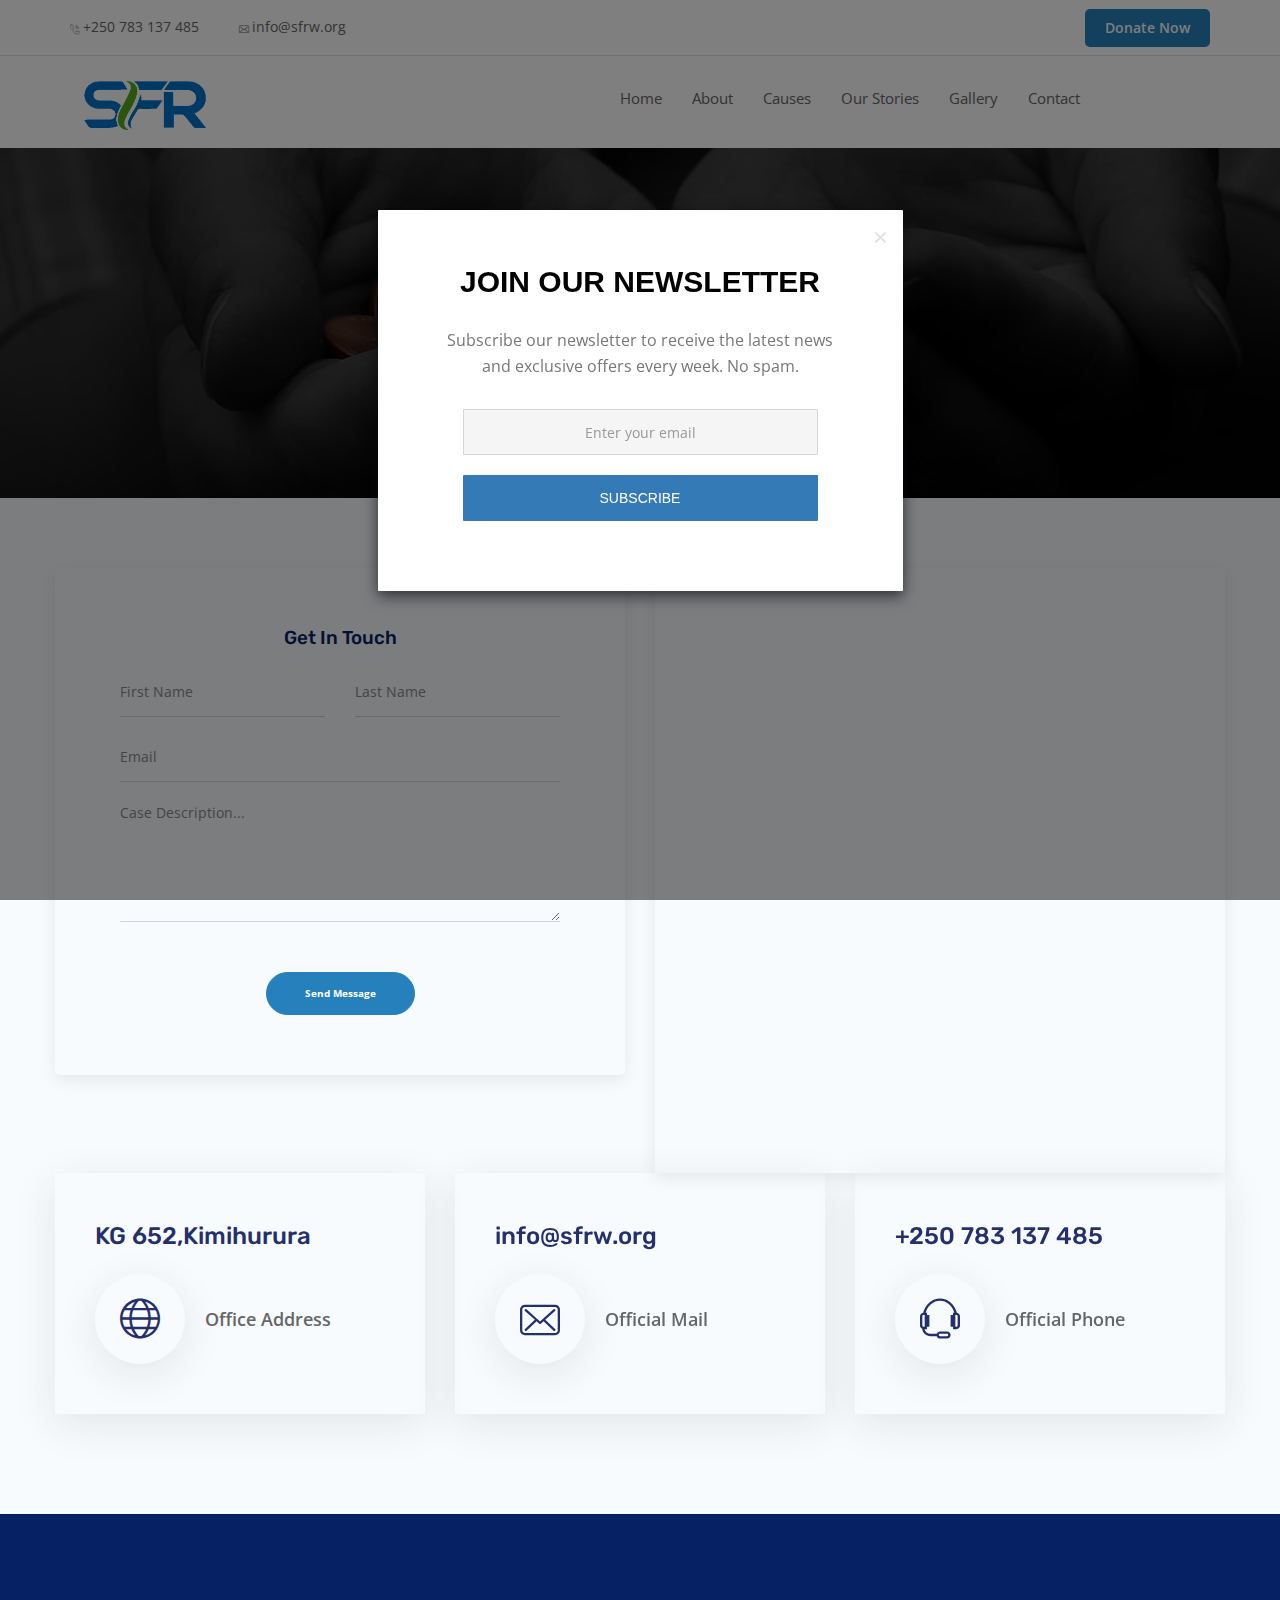
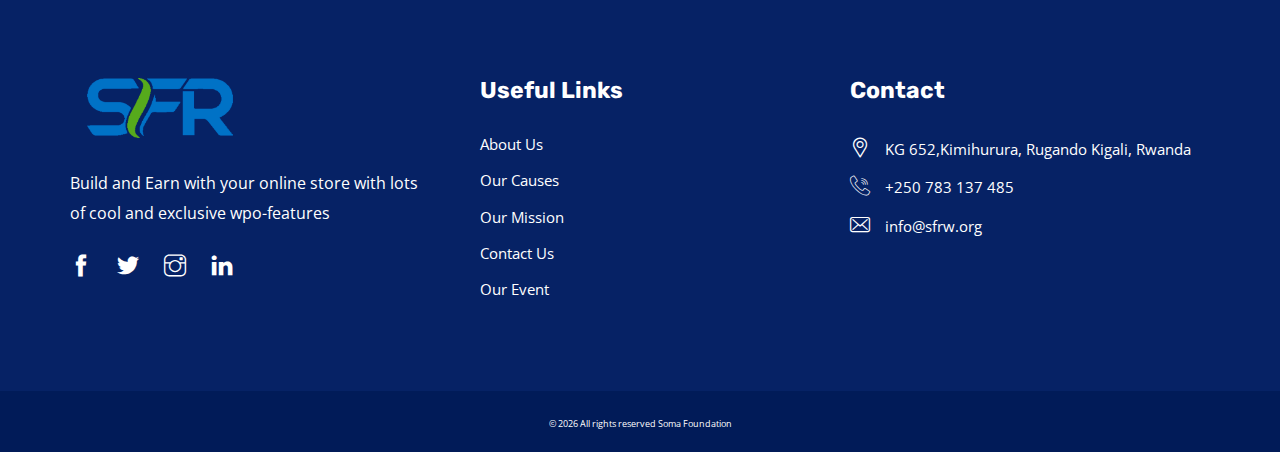
<file: contact.html>
<!DOCTYPE html>
<html lang="en">
  <head>
    <meta charset="utf-8" />
    <meta http-equiv="X-UA-Compatible" content="IE=edge" />
    <meta name="viewport" content="width=device-width, initial-scale=1" />
    <meta name="author" content="SOLVIT AFRICA" />
    <title>Soma Foundation Rwanda</title>
    <link
      rel="shortcut icon"
      href="assets/images/favicon.webp"
      type="image/x-icon"
    />
    <link href="assets/css/themify-icons.css" rel="stylesheet" />
    <link href="assets/css/font-awesome.min.css" rel="stylesheet" />
    <link href="assets/css/flaticon.css" rel="stylesheet" />
    <link href="assets/css/bootstrap.min.css" rel="stylesheet" />
    <link href="assets/css/animate.css" rel="stylesheet" />
    <link href="assets/css/owl.carousel.css" rel="stylesheet" />
    <link href="assets/css/owl.theme.css" rel="stylesheet" />
    <link href="assets/css/slick.css" rel="stylesheet" />
    <link href="assets/css/slick-theme.css" rel="stylesheet" />
    <link href="assets/css/swiper.min.css" rel="stylesheet" />
    <link href="assets/css/owl.transitions.css" rel="stylesheet" />
    <link href="assets/css/jquery.fancybox.css" rel="stylesheet" />
    <link href="assets/css/odometer-theme-default.css" rel="stylesheet" />
    <link href="assets/css/nice-select.css" rel="stylesheet" />
    <link href="assets/css/style.css" rel="stylesheet" />


  </head>

  <body>
    <!-- start page-wrapper -->
    <div class="page-wrapper">
      <!-- start preloader -->
      <div class="preloader">
        <div class="sk-folding-cube">
          <div class="sk-cube1 sk-cube"></div>
          <div class="sk-cube2 sk-cube"></div>
          <div class="sk-cube4 sk-cube"></div>
          <div class="sk-cube3 sk-cube"></div>
        </div>
      </div>
      <!-- end preloader -->
      <!-- Button trigger modal -->



<!-- Modal -->
<div class="modal fade" id="exampleModal" tabindex="-1" role="dialog" aria-labelledby="exampleModalLabel" aria-hidden="true">
  <div class="modal-dialog" role="document">
    <div class="modal-content">
      <div class="modal-header">
        <h5 class="modal-title" id="exampleModalLabel">Modal title</h5>
        <button type="button" class="close" data-dismiss="modal" aria-label="Close">
          <span aria-hidden="true">&times;</span>
        </button>
      </div>
      <div class="modal-body">
        ...
      </div>
      <div class="modal-footer">
        <button type="button" class="btn btn-secondary" data-dismiss="modal">Close</button>
        <button type="button" class="btn btn-primary">Save changes</button>
      </div>
    </div>
  </div>
</div>
      <!-- Start header -->
      <header id="header" class="wpo-site-header wpo-header-style-3">
        <div class="topbar">
          <div class="container">
            <div class="row">
              <div class="col col-md-6 col-sm-7 col-12">
                <div class="contact-intro">
                  <ul>
                    <li><i class="fi flaticon-call"></i>+250 783 137 485</li>
                    <li><i class="fi flaticon-envelope"></i>info@sfrw.org</li>
                  </ul>
                </div>
              </div>
              <div class="col col-md-6 col-sm-5 col-12">
                <div class="contact-info">
                  <ul>
                    <li><a href="#"></a></li>
                    <li><a href="#"></a></li>
                    <li>
                      <a class="theme-btn" href="donate.html">Donate Now</a>
                    </li>
                  </ul>
                </div>
              </div>
            </div>
          </div>
        </div>
        <!-- end topbar -->
        <nav class="navigation navbar navbar-default">
          <div class="container">
            <div class="navbar-header">
              <button type="button" class="open-btn">
                <span class="sr-only">Toggle navigation</span>
                <span class="icon-bar"></span>
                <span class="icon-bar"></span>
                <span class="icon-bar"></span>
              </button>
              <a class="navbar-brand" href="index.html"
                ><img src="assets/images/logo.webp" width="150" alt="logo"
              /></a>
            </div>
            <div
              id="navbar"
              class="navbar-collapse collapse navbar-right navigation-holder"
            >
              <button class="close-navbar"><i class="ti-close"></i></button>
              <ul class="nav navbar-nav">
                <li><a href="index.html">Home</a></li>
                <li><a href="about.html">About</a></li>
                <li><a href="causes.html">Causes</a></li>

                <li><a href="blog.html">Our Stories</a></li>
                <li><a href="gallery.html">Gallery</a></li>
                <li><a href="contact.html">Contact</a></li>
              </ul>
            </div>
            <!-- end of nav-collapse -->
          </div>
          <!-- end of container -->
        </nav>
      </header>
      <!-- end of header -->
      <!-- .wpo-breadcumb-area start -->
      <div class="wpo-breadcumb-area">
        <div class="container">
          <div class="row">
            <div class="col-12">
              <div class="wpo-breadcumb-wrap">
                <h2>Contact Us</h2>
                <ul>
                  <li><a href="index.html">Home</a></li>
                  <li><span>Contact</span></li>
                </ul>
              </div>
            </div>
          </div>
        </div>
      </div>
      <!-- .wpo-breadcumb-area end -->

      <!-- start wpo-contact-form-map -->
      <section class="wpo-contact-form-map section-padding">
        <div class="container">
          <div class="row">
            <div class="col-12">
              <div class="row">
                <div class="col col-lg-6 col-md-6 col-sm-12 col-12">
                  <div class="contact-form">
                    <h2>Get In Touch</h2>
                    <form
                      method="post"
                      class="contact-validation-active"
                      id="contact-form"
                    >
                      <div>
                        <input
                          type="text"
                          class="form-control"
                          name="name"
                          id="name"
                          placeholder="First Name"
                        />
                      </div>
                      <div>
                        <input
                          type="text"
                          class="form-control"
                          name="name2"
                          id="name2"
                          placeholder="Last Name"
                        />
                      </div>
                      <div class="clearfix">
                        <input
                          type="email"
                          class="form-control"
                          name="email"
                          id="email"
                          placeholder="Email"
                        />
                      </div>

                      <div>
                        <textarea
                          class="form-control"
                          name="note"
                          id="note"
                          placeholder="Case Description..."
                        ></textarea>
                      </div>
                      <div class="submit-area">
                        <button type="submit" class="theme-btn submit-btn">
                          Send Message
                        </button>
                        <div id="loader">
                          <i class="ti-reload"></i>
                        </div>
                      </div>
                      <div class="clearfix error-handling-messages">
                        <div id="success">Thank you</div>
                        <div id="error">
                          Error occurred while sending email. Please try again
                          later.
                        </div>
                      </div>
                    </form>
                  </div>
                </div>
                <div class="col col-lg-6 col-md-6 col-sm-12 col-12">
                  <div class="contact-map">
                    <iframe
                      src="https://www.google.com/maps/embed?pb=!1m18!1m12!1m3!1d2375.352651146656!2d30.092592718784534!3d-1.962866281014654!2m3!1f0!2f0!3f0!3m2!1i1024!2i768!4f13.1!3m3!1m2!1s0x19dca9b295f0ced9%3A0x3cb73a2a3f5aa7c5!2sSOLVIT%20AFRICA!5e1!3m2!1sen!2srw!4v1647338855004!5m2!1sen!2srw"
                      width="600"
                      height="450"
                      style="border: 0"
                      allowfullscreen=""
                      loading="lazy"
                    ></iframe>
                  </div>
                </div>
              </div>

              <div class="wpo-contact-info">
                <div class="row">
                  <div class="col-lg-4 col-md-6 col-sm-6 col-12">
                    <div class="info-item">
                      <h2>KG 652,Kimihurura</h2>
                      <div class="info-wrap">
                        <div class="info-icon">
                          <i class="ti-world"></i>
                        </div>
                        <div class="info-text">
                          <span>Office Address</span>
                        </div>
                      </div>
                    </div>
                  </div>
                  <div class="col-lg-4 col-md-6 col-sm-6 col-12">
                    <div class="info-item">
                      <h2>info@sfrw.org</h2>
                      <div class="info-wrap">
                        <div class="info-icon-2">
                          <i class="fi flaticon-envelope"></i>
                        </div>
                        <div class="info-text">
                          <span>Official Mail</span>
                        </div>
                      </div>
                    </div>
                  </div>
                  <div class="col-lg-4 col-md-6 col-sm-6 col-12">
                    <div class="info-item">
                      <h2>+250 783 137 485</h2>
                      <div class="info-wrap">
                        <div class="info-icon-3">
                          <i class="ti-headphone-alt"></i>
                        </div>
                        <div class="info-text">
                          <span>Official Phone</span>
                        </div>
                      </div>
                    </div>
                  </div>
                </div>
              </div>
            </div>
          </div>
        </div>
        <!-- end container -->
      </section>
      <!-- end wpo-contact-form-map -->
      <div class="wpo-ne-footer">
        <!-- start wpo-news-letter-section -->
        <section class="wpo-news-letter-section">
     
          <!-- end container -->
        </section>
        <!-- end wpo-news-letter-section -->
        <!-- start wpo-site-footer -->
        <footer class="wpo-site-footer">
          <div class="wpo-upper-footer">
            <div class="container">
              <div class="row">
                <div class="col col-lg-4 col-md-4 col-sm-6">
                  <div class="widget about-widget">
                    <div class="logo widget-title">
                      <img src="assets/images/logo.webp" alt="blog" />
                    </div>
                    <p>
                      Build and Earn with your online store with lots of cool
                      and exclusive wpo-features
                    </p>
                    <ul>
                      <li>
                        <a href="#"><i class="ti-facebook"></i></a>
                      </li>
                      <li>
                        <a href="#"><i class="ti-twitter-alt"></i></a>
                      </li>
                      <li>
                        <a href="#"><i class="ti-instagram"></i></a>
                      </li>
                      <li>
                        <a href="#"><i class="ti-linkedin"></i></a>
                      </li>
                    </ul>
                  </div>
                </div>

                <div class="col col-lg-4 col-md-4 col-sm-6">
                  <div class="widget link-widget">
                    <div class="widget-title">
                      <h3>Useful Links</h3>
                    </div>
                    <ul>
                      <li><a href="#">About Us</a></li>
                      <li><a href="#">Our Causes</a></li>
                      <li><a href="#">Our Mission</a></li>
                      <li><a href="#">Contact Us</a></li>
                      <li><a href="#">Our Event</a></li>
                    </ul>
                  </div>
                </div>
                <div class="col col-lg-4 col-md-4 col-sm-6">
                  <div class="widget market-widget wpo-service-link-widget">
                    <div class="widget-title">
                      <h3>Contact</h3>
                    </div>

                    <div class="contact-ft">
                      <ul>
                        <li>
                          <i class="fi flaticon-pin"></i>KG 652,Kimihurura,
                          Rugando Kigali, Rwanda
                        </li>
                        <li>
                          <i class="fi flaticon-call"></i>+250 783 137 485
                        </li>
                        <li>
                          <i class="fi flaticon-envelope"></i>info@sfrw.org
                        </li>
                      </ul>
                    </div>
                  </div>
                </div>
              </div>
            </div>
            <!-- end container -->
          </div>
          <div class="wpo-lower-footer">
            <div class="container">
              <div class="row">
                <div class="col col-xs-12">
                  <p class="copyright">
                    &copy;
                    <script>
                      document.write(new Date().getFullYear());
                    </script>
                    All rights reserved <a href="#">Soma Foundation</a>
                  </p>
                </div>
              </div>
            </div>
          </div>
        </footer>
        <!-- end wpo-site-footer -->
        <div id="myModal" class="modal fade">
          <div class="modal-dialog modal-newsletter">
            <div class="modal-content">
              <form action="#" method="post">
                <div class="modal-header">
                  <h4>Join Our Newsletter</h4>	
                  <button type="button" class="close" data-dismiss="modal" aria-hidden="true"><span>&times;</span></button>
                </div>
                <div class="modal-body text-center">				
                  <p>Subscribe our newsletter to receive the latest news and exclusive offers every week. No spam.</p>
                  <div class="form-group">
                    <input type="email" class="form-control" placeholder="Enter your email" required>
                    <input type="submit" class="btn btn-primary btn-block" value="Subscribe">
                  </div>
                
                </div>
              </form>			
            </div>
          </div>
        </div>
    <!-- end of page-wrapper -->
    <!-- All JavaScript files
    ================================================== -->
    <script src="assets/js/jquery.min.js"></script>
    <script>
      $(document).ready(function(){
        $("#myModal").modal('show');
      });
      </script>
    <script src="assets/js/bootstrap.min.js"></script>
    <!-- Plugins for this template -->
    <script src="assets/js/jquery-plugin-collection.js"></script>
    <!-- Custom script for this template -->
    <script src="assets/js/script.js"></script>
  </body>
</html>
</file>
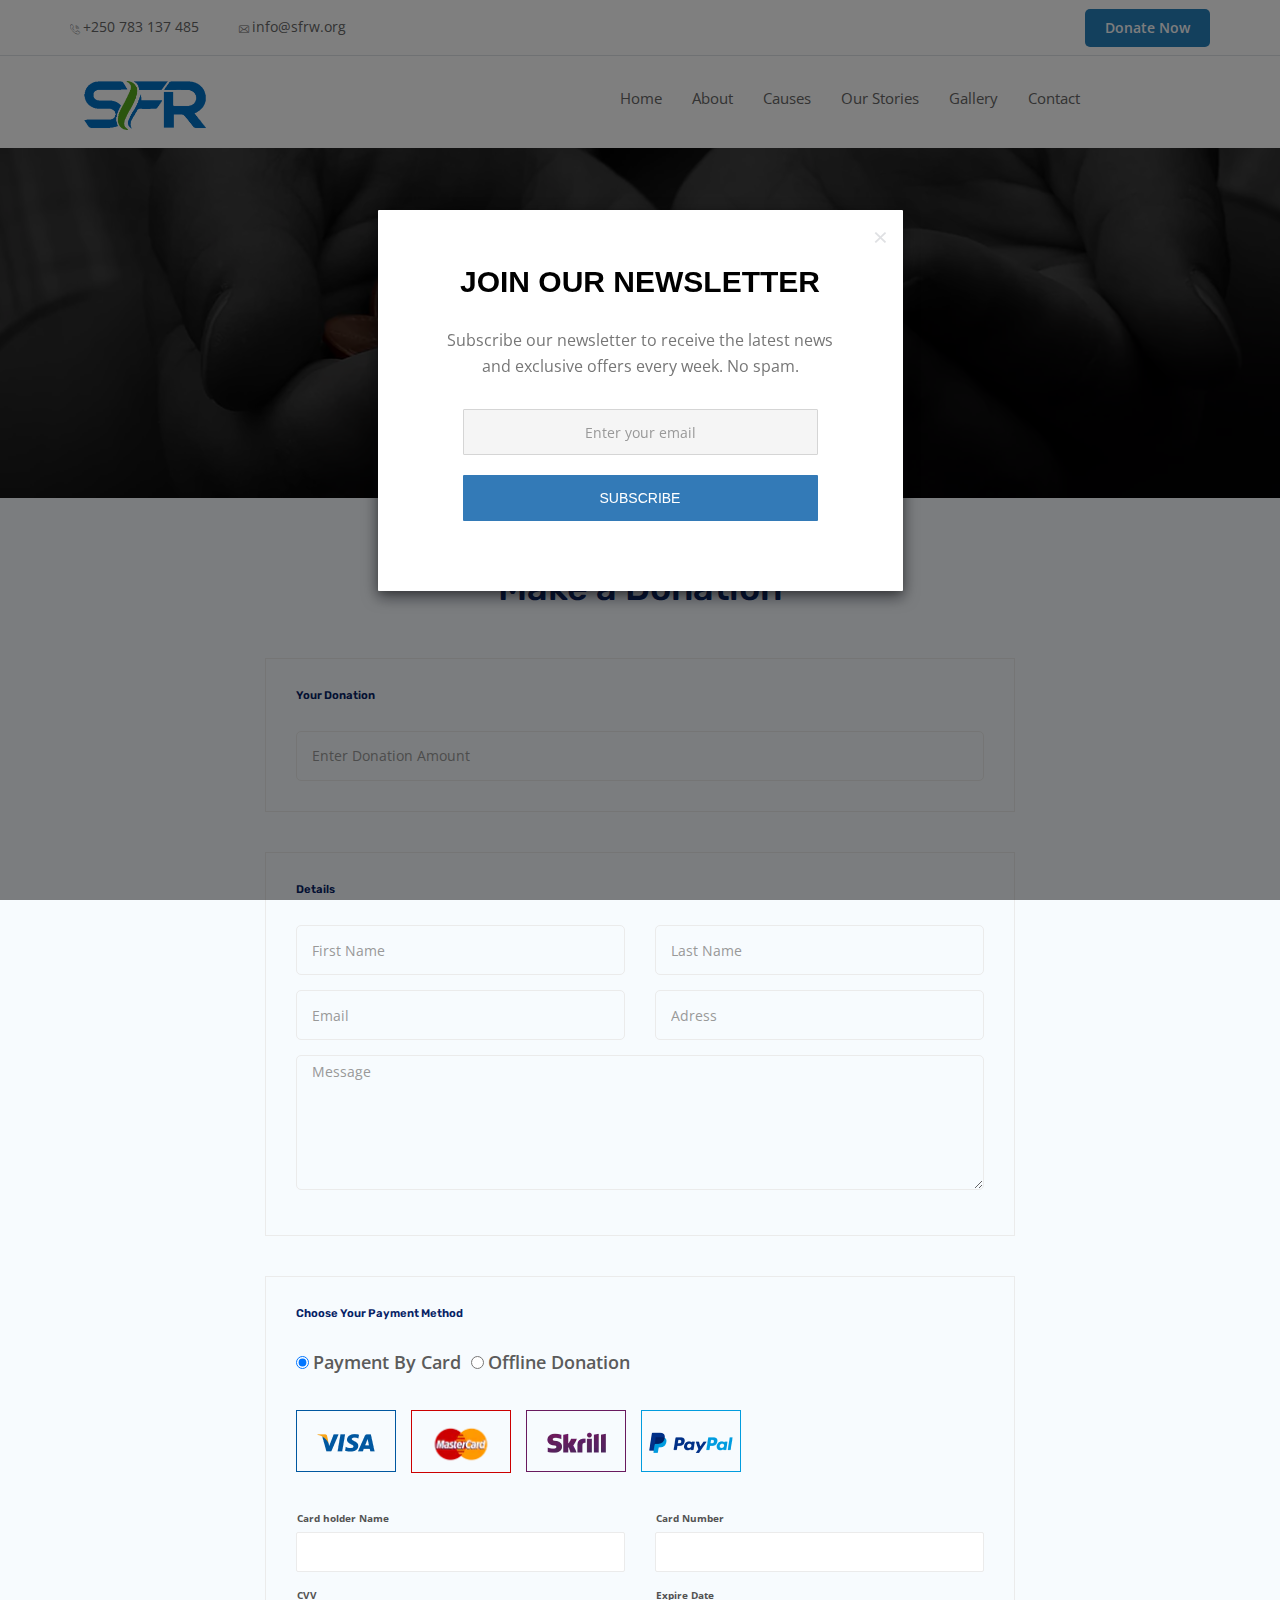
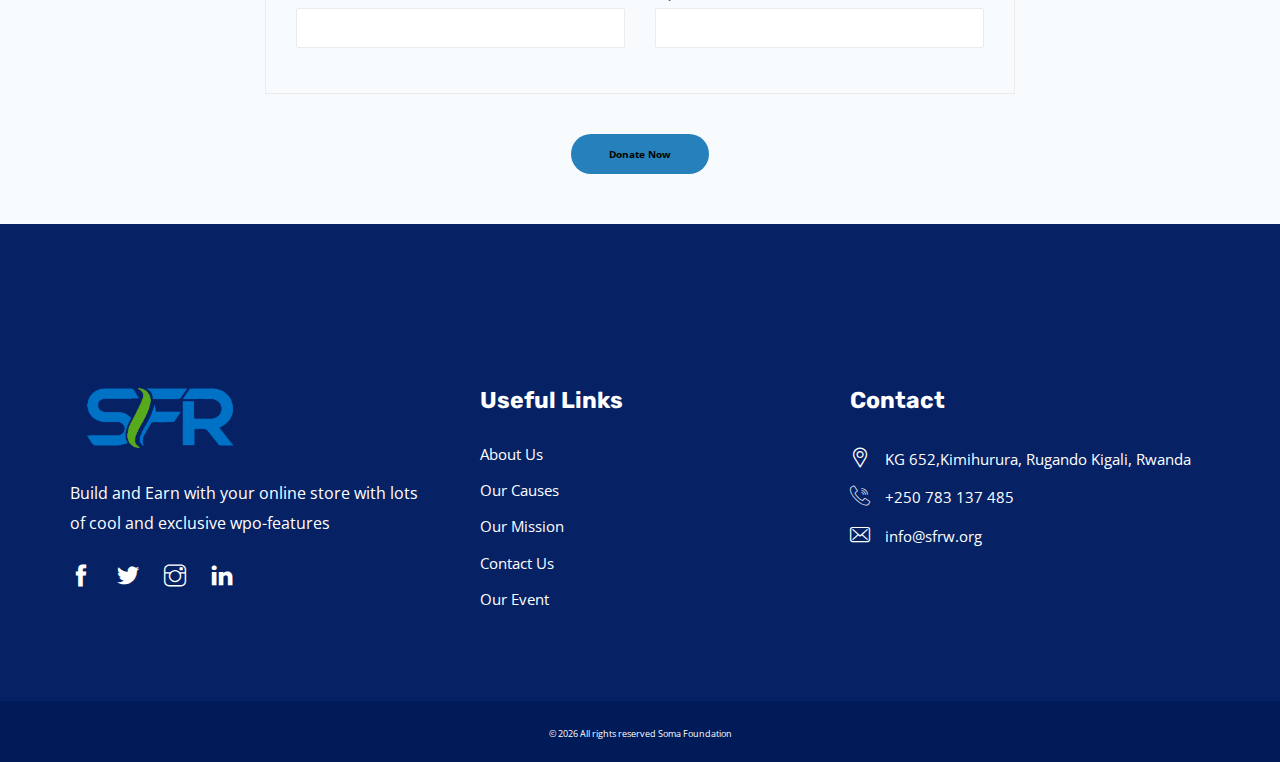
<file: donate.html>
<!DOCTYPE html>
<html lang="en">
  <head>
    <meta charset="utf-8" />
    <meta http-equiv="X-UA-Compatible" content="IE=edge" />
    <meta name="viewport" content="width=device-width, initial-scale=1" />
    <meta name="author" content="SOLVIT AFRICA" />
    <title>Soma Foundation Rwanda</title>
    <link
      rel="shortcut icon"
      href="assets/images/favicon.webp"
      type="image/x-icon"
    />
    <link href="assets/css/themify-icons.css" rel="stylesheet" />
    <link href="assets/css/font-awesome.min.css" rel="stylesheet" />
    <link href="assets/css/flaticon.css" rel="stylesheet" />
    <link href="assets/css/bootstrap.min.css" rel="stylesheet" />
    <link href="assets/css/animate.css" rel="stylesheet" />
    <link href="assets/css/owl.carousel.css" rel="stylesheet" />
    <link href="assets/css/owl.theme.css" rel="stylesheet" />
    <link href="assets/css/slick.css" rel="stylesheet" />
    <link href="assets/css/slick-theme.css" rel="stylesheet" />
    <link href="assets/css/swiper.min.css" rel="stylesheet" />
    <link href="assets/css/owl.transitions.css" rel="stylesheet" />
    <link href="assets/css/jquery.fancybox.css" rel="stylesheet" />
    <link href="assets/css/odometer-theme-default.css" rel="stylesheet" />
    <link href="assets/css/nice-select.css" rel="stylesheet" />
    <link href="assets/css/style.css" rel="stylesheet" />
  </head>

  <body>
    <!-- start page-wrapper -->
    <div class="page-wrapper">
      <!-- start preloader -->
      <div class="preloader">
        <div class="sk-folding-cube">
          <div class="sk-cube1 sk-cube"></div>
          <div class="sk-cube2 sk-cube"></div>
          <div class="sk-cube4 sk-cube"></div>
          <div class="sk-cube3 sk-cube"></div>
        </div>
      </div>
      <!-- end preloader -->
      <!-- Start header -->
      <header id="header" class="wpo-site-header wpo-header-style-3">
        <div class="topbar">
          <div class="container">
            <div class="row">
              <div class="col col-md-6 col-sm-7 col-12">
                <div class="contact-intro">
                  <ul>
                    <li><i class="fi flaticon-call"></i>+250 783 137 485</li>
                    <li><i class="fi flaticon-envelope"></i>info@sfrw.org</li>
                  </ul>
                </div>
              </div>
              <div class="col col-md-6 col-sm-5 col-12">
                <div class="contact-info">
                  <ul>
                    <li><a href="#"></a></li>
                    <li><a href="#"></a></li>
                    <li>
                      <a class="theme-btn" href="donate.html">Donate Now</a>
                    </li>
                  </ul>
                </div>
              </div>
            </div>
          </div>
        </div>
        <!-- end topbar -->
        <nav class="navigation navbar navbar-default">
          <div class="container">
            <div class="navbar-header">
              <button type="button" class="open-btn">
                <span class="sr-only">Toggle navigation</span>
                <span class="icon-bar"></span>
                <span class="icon-bar"></span>
                <span class="icon-bar"></span>
              </button>
              <a class="navbar-brand" href="index.html"
                ><img src="assets/images/logo.webp" width="150" alt="logo"
              /></a>
            </div>
            <div
              id="navbar"
              class="navbar-collapse collapse navbar-right navigation-holder"
            >
              <button class="close-navbar"><i class="ti-close"></i></button>
              <ul class="nav navbar-nav">
                <li><a href="index.html">Home</a></li>
                <li><a href="about.html">About</a></li>
                <li><a href="causes.html">Causes</a></li>

                <li><a href="blog.html">Our Stories</a></li>
                <li><a href="gallery.html">Gallery</a></li>
                <li><a href="contact.html">Contact</a></li>
              </ul>
            </div>
            <!-- end of nav-collapse -->
          </div>
          <!-- end of container -->
        </nav>
      </header>
      <!-- end of header -->
      <!-- .wpo-breadcumb-area start -->
      <div class="wpo-breadcumb-area">
        <div class="container">
          <div class="row">
            <div class="col-12">
              <div class="wpo-breadcumb-wrap">
                <h2>Donate Now</h2>
                <ul>
                  <li><a href="index.html">Home</a></li>
                  <li><span>Donate</span></li>
                </ul>
              </div>
            </div>
          </div>
        </div>
      </div>
      <!-- .wpo-breadcumb-area end -->
      <!-- wpo-event-area start -->
      <div class="wpo-donation-page-area section-padding">
        <div class="container">
          <div class="row">
            <div class="col-lg-8 col-lg-offset-2">
              <div class="wpo-donate-header">
                <h2>Make a Donation</h2>
              </div>
              <div id="Donations" class="tab-pane">
                <form action="#">
                  <div class="wpo-donations-amount">
                    <h2>Your Donation</h2>
                    <input
                      type="text"
                      class="form-control"
                      name="text"
                      id="text"
                      placeholder="Enter Donation Amount"
                    />
                  </div>
                  <div class="wpo-donations-details">
                    <h2>Details</h2>
                    <div class="row">
                      <div class="col-lg-6 col-md-6 col-sm-6 col-12 form-group">
                        <input
                          type="text"
                          class="form-control"
                          name="name"
                          id="fname"
                          placeholder="First Name"
                        />
                      </div>
                      <div class="col-lg-6 col-md-6 col-sm-6 col-12 form-group">
                        <input
                          type="text"
                          class="form-control"
                          name="name"
                          id="name"
                          placeholder="Last Name"
                        />
                      </div>
                      <div
                        class="col-lg-6 col-md-6 col-sm-6 col-12 form-group clearfix"
                      >
                        <input
                          type="email"
                          class="form-control"
                          name="email"
                          id="email"
                          placeholder="Email"
                        />
                      </div>
                      <div class="col-lg-6 col-md-6 col-sm-6 col-12 form-group">
                        <input
                          type="text"
                          class="form-control"
                          name="Adress"
                          id="Adress"
                          placeholder="Adress"
                        />
                      </div>
                      <div class="col-lg-12 col-12 form-group">
                        <textarea
                          class="form-control"
                          name="note"
                          id="note"
                          placeholder="Message"
                        ></textarea>
                      </div>
                    </div>
                  </div>
                  <div class="wpo-doanation-payment">
                    <h2>Choose Your Payment Method</h2>
                    <div class="wpo-payment-area">
                      <div class="row">
                        <div class="col-12">
                          <div class="wpo-payment-option" id="open4">
                            <div class="wpo-payment-select">
                              <ul>
                                <li class="addToggle">
                                  <input
                                    id="add"
                                    type="radio"
                                    checked="checked"
                                    name="payment"
                                    value="30"
                                  />
                                  <label for="add">Payment By Card</label>
                                </li>
                                <li class="removeToggle">
                                  <input
                                    id="remove"
                                    type="radio"
                                    name="payment"
                                    value="30"
                                  />
                                  <label for="remove">Offline Donation</label>
                                </li>
                              </ul>
                            </div>
                            <div id="open5" class="payment-name">
                              <ul>
                                <li class="visa">
                                  <input
                                    id="1"
                                    type="radio"
                                    name="size"
                                    value="30"
                                  />
                                  <label for="1"
                                    ><img
                                      src="assets/images/checkout/img-1.webp"
                                      alt=""
                                  /></label>
                                </li>
                                <li class="mas">
                                  <input
                                    id="2"
                                    type="radio"
                                    name="size"
                                    value="30"
                                  />
                                  <label for="2"
                                    ><img
                                      src="assets/images/checkout/img-2.webp"
                                      alt=""
                                  /></label>
                                </li>
                                <li class="ski">
                                  <input
                                    id="3"
                                    type="radio"
                                    name="size"
                                    value="30"
                                  />
                                  <label for="3"
                                    ><img
                                      src="assets/images/checkout/img-3.webp"
                                      alt=""
                                  /></label>
                                </li>
                                <li class="pay">
                                  <input
                                    id="4"
                                    type="radio"
                                    name="size"
                                    value="30"
                                  />
                                  <label for="4"
                                    ><img
                                      src="assets/images/checkout/img-4.webp"
                                      alt=""
                                  /></label>
                                </li>
                              </ul>
                              <div class="contact-form form-style">
                                <div class="row">
                                  <div class="col-lg-6 col-md-12 col-12">
                                    <label>Card holder Name</label>
                                    <input
                                      type="text"
                                      placeholder=""
                                      name="name"
                                    />
                                  </div>
                                  <div class="col-lg-6 col-md-12 col-12">
                                    <label>Card Number</label>
                                    <input
                                      type="text"
                                      placeholder=""
                                      name="card"
                                    />
                                  </div>
                                  <div class="col-lg-6 col-md-12 col-12">
                                    <label>CVV</label>
                                    <input
                                      type="text"
                                      placeholder=""
                                      name="CVV"
                                    />
                                  </div>
                                  <div class="col-lg-6 col-md-12 col-12">
                                    <label>Expire Date</label>
                                    <input
                                      type="text"
                                      placeholder=""
                                      name="date"
                                    />
                                  </div>
                                </div>
                              </div>
                            </div>
                          </div>
                        </div>
                      </div>
                    </div>
                  </div>
                  <div class="submit-area">
                    <button type="submit" class="theme-btn submit-btn">
                      Donate Now
                    </button>
                  </div>
                </form>
              </div>
            </div>
          </div>
        </div>
      </div>
      <!-- wpo-event-area end -->
      <div class="wpo-ne-footer">
        <!-- start wpo-news-letter-section -->
        <section class="wpo-news-letter-section">
          <!-- end container -->
        </section>
        <!-- end wpo-news-letter-section -->
        <!-- start wpo-site-footer -->
        <footer class="wpo-site-footer">
          <div class="wpo-upper-footer">
            <div class="container">
              <div class="row">
                <div class="col col-lg-4 col-md-4 col-sm-6">
                  <div class="widget about-widget">
                    <div class="logo widget-title">
                      <img src="assets/images/logo.webp" alt="blog" />
                    </div>
                    <p>
                      Build and Earn with your online store with lots of cool
                      and exclusive wpo-features
                    </p>
                    <ul>
                      <li>
                        <a href="#"><i class="ti-facebook"></i></a>
                      </li>
                      <li>
                        <a href="#"><i class="ti-twitter-alt"></i></a>
                      </li>
                      <li>
                        <a href="#"><i class="ti-instagram"></i></a>
                      </li>
                      <li>
                        <a href="#"><i class="ti-linkedin"></i></a>
                      </li>
                    </ul>
                  </div>
                </div>

                <div class="col col-lg-4 col-md-4 col-sm-6">
                  <div class="widget link-widget">
                    <div class="widget-title">
                      <h3>Useful Links</h3>
                    </div>
                    <ul>
                      <li><a href="#">About Us</a></li>
                      <li><a href="#">Our Causes</a></li>
                      <li><a href="#">Our Mission</a></li>
                      <li><a href="#">Contact Us</a></li>
                      <li><a href="#">Our Event</a></li>
                    </ul>
                  </div>
                </div>
                <div class="col col-lg-4 col-md-4 col-sm-6">
                  <div class="widget market-widget wpo-service-link-widget">
                    <div class="widget-title">
                      <h3>Contact</h3>
                    </div>

                    <div class="contact-ft">
                      <ul>
                        <li>
                          <i class="fi flaticon-pin"></i>KG 652,Kimihurura,
                          Rugando Kigali, Rwanda
                        </li>
                        <li>
                          <i class="fi flaticon-call"></i>+250 783 137 485
                        </li>
                        <li>
                          <i class="fi flaticon-envelope"></i>info@sfrw.org
                        </li>
                      </ul>
                    </div>
                  </div>
                </div>
              </div>
            </div>
            <!-- end container -->
          </div>
          <div class="wpo-lower-footer">
            <div class="container">
              <div class="row">
                <div class="col col-xs-12">
                  <p class="copyright">
                    &copy;
                    <script>
                      document.write(new Date().getFullYear());
                    </script>
                    All rights reserved <a href="#">Soma Foundation</a>
                  </p>
                </div>
              </div>
            </div>
          </div>
        </footer>
        <!-- end wpo-site-footer -->
      </div>
    </div>
    <!-- end of page-wrapper -->
    <!-- All JavaScript files
    ================================================== -->
    <div id="myModal" class="modal fade">
      <div class="modal-dialog modal-newsletter">
        <div class="modal-content">
          <form action="#" method="post">
            <div class="modal-header">
              <h4>Join Our Newsletter</h4>
              <button
                type="button"
                class="close"
                data-dismiss="modal"
                aria-hidden="true"
              >
                <span>&times;</span>
              </button>
            </div>
            <div class="modal-body text-center">
              <p>
                Subscribe our newsletter to receive the latest news and
                exclusive offers every week. No spam.
              </p>
              <div class="form-group">
                <input
                  type="email"
                  class="form-control"
                  placeholder="Enter your email"
                  required
                />
                <input
                  type="submit"
                  class="btn btn-primary btn-block"
                  value="Subscribe"
                />
              </div>
            </div>
          </form>
        </div>
      </div>
    </div>
    <!-- end of page-wrapper -->
    <!-- All JavaScript files
================================================== -->
    <script src="assets/js/jquery.min.js"></script>
    <script>
      $(document).ready(function () {
        $("#myModal").modal("show");
      });
    </script>
    <script src="assets/js/bootstrap.min.js"></script>
    <!-- Plugins for this template -->
    <script src="assets/js/jquery-plugin-collection.js"></script>
    <!-- Custom script for this template -->
    <script src="assets/js/script.js"></script>
  </body>
</html>
</file>
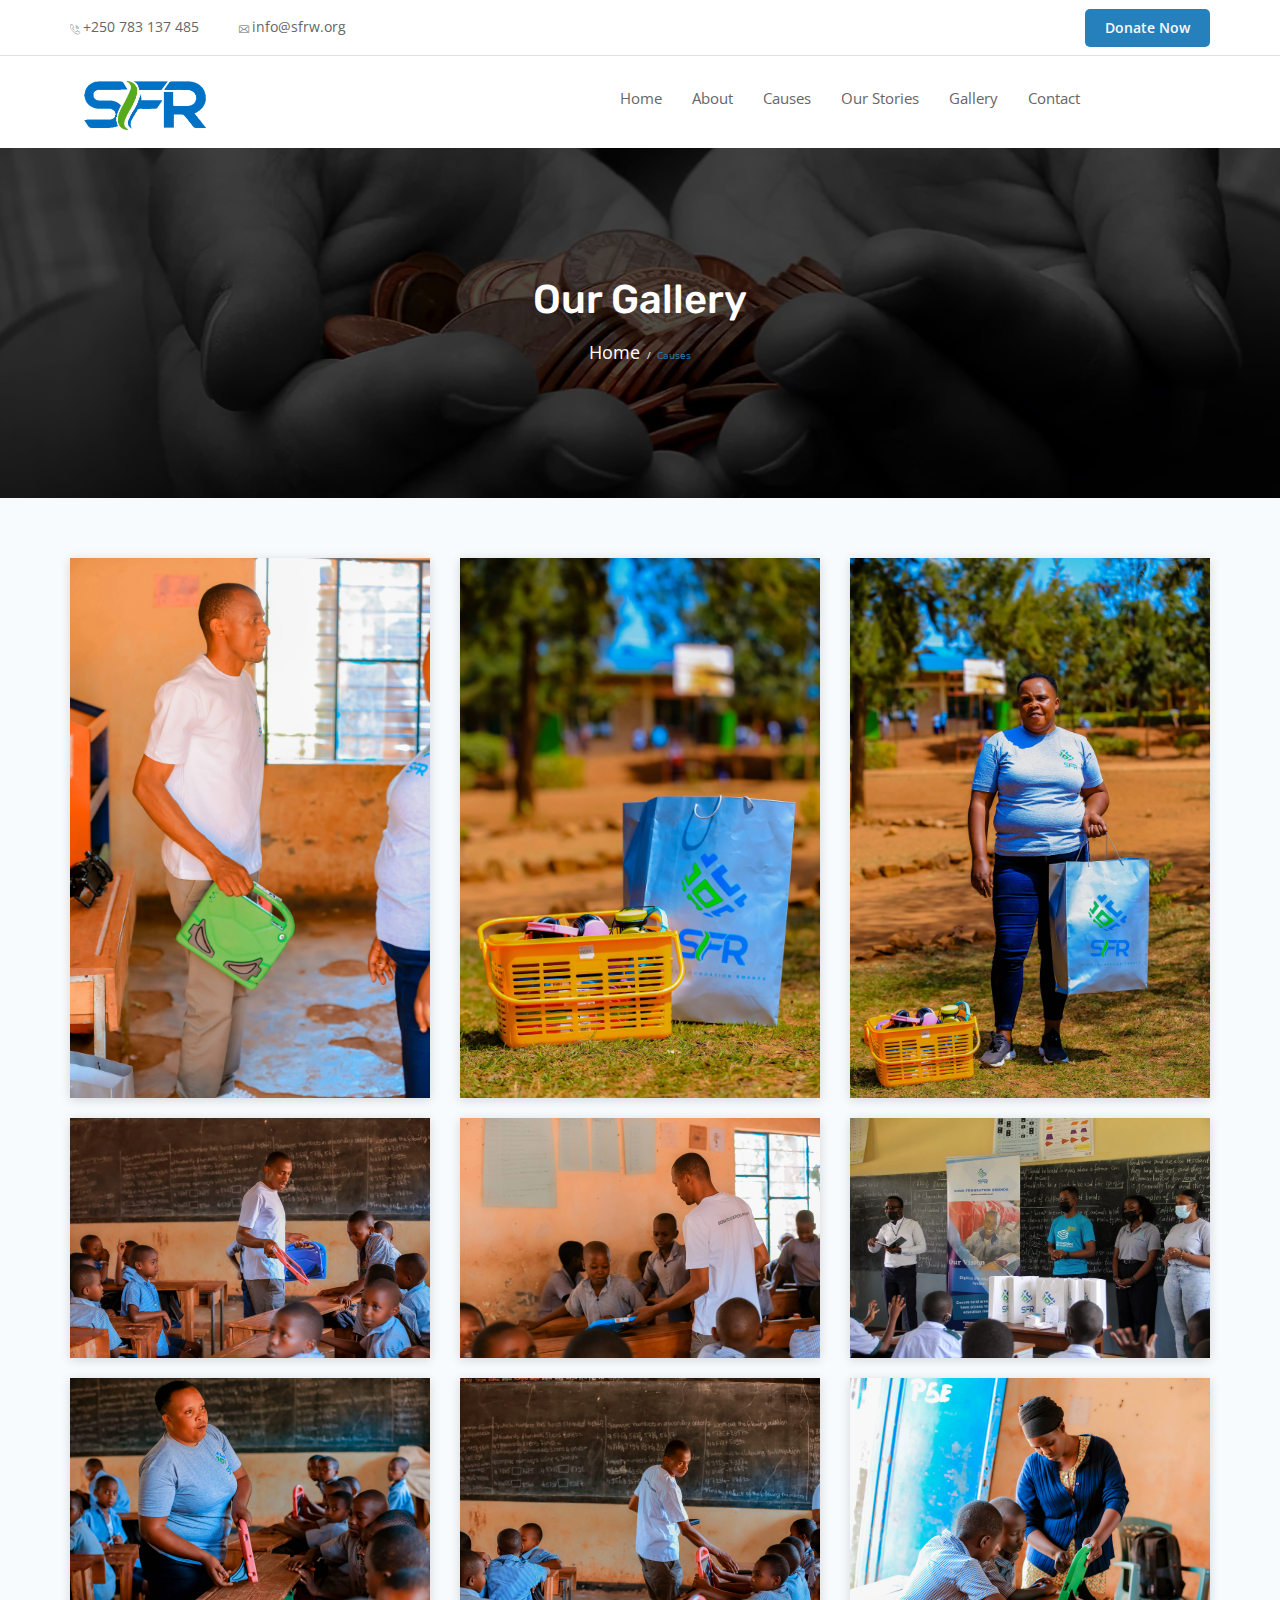
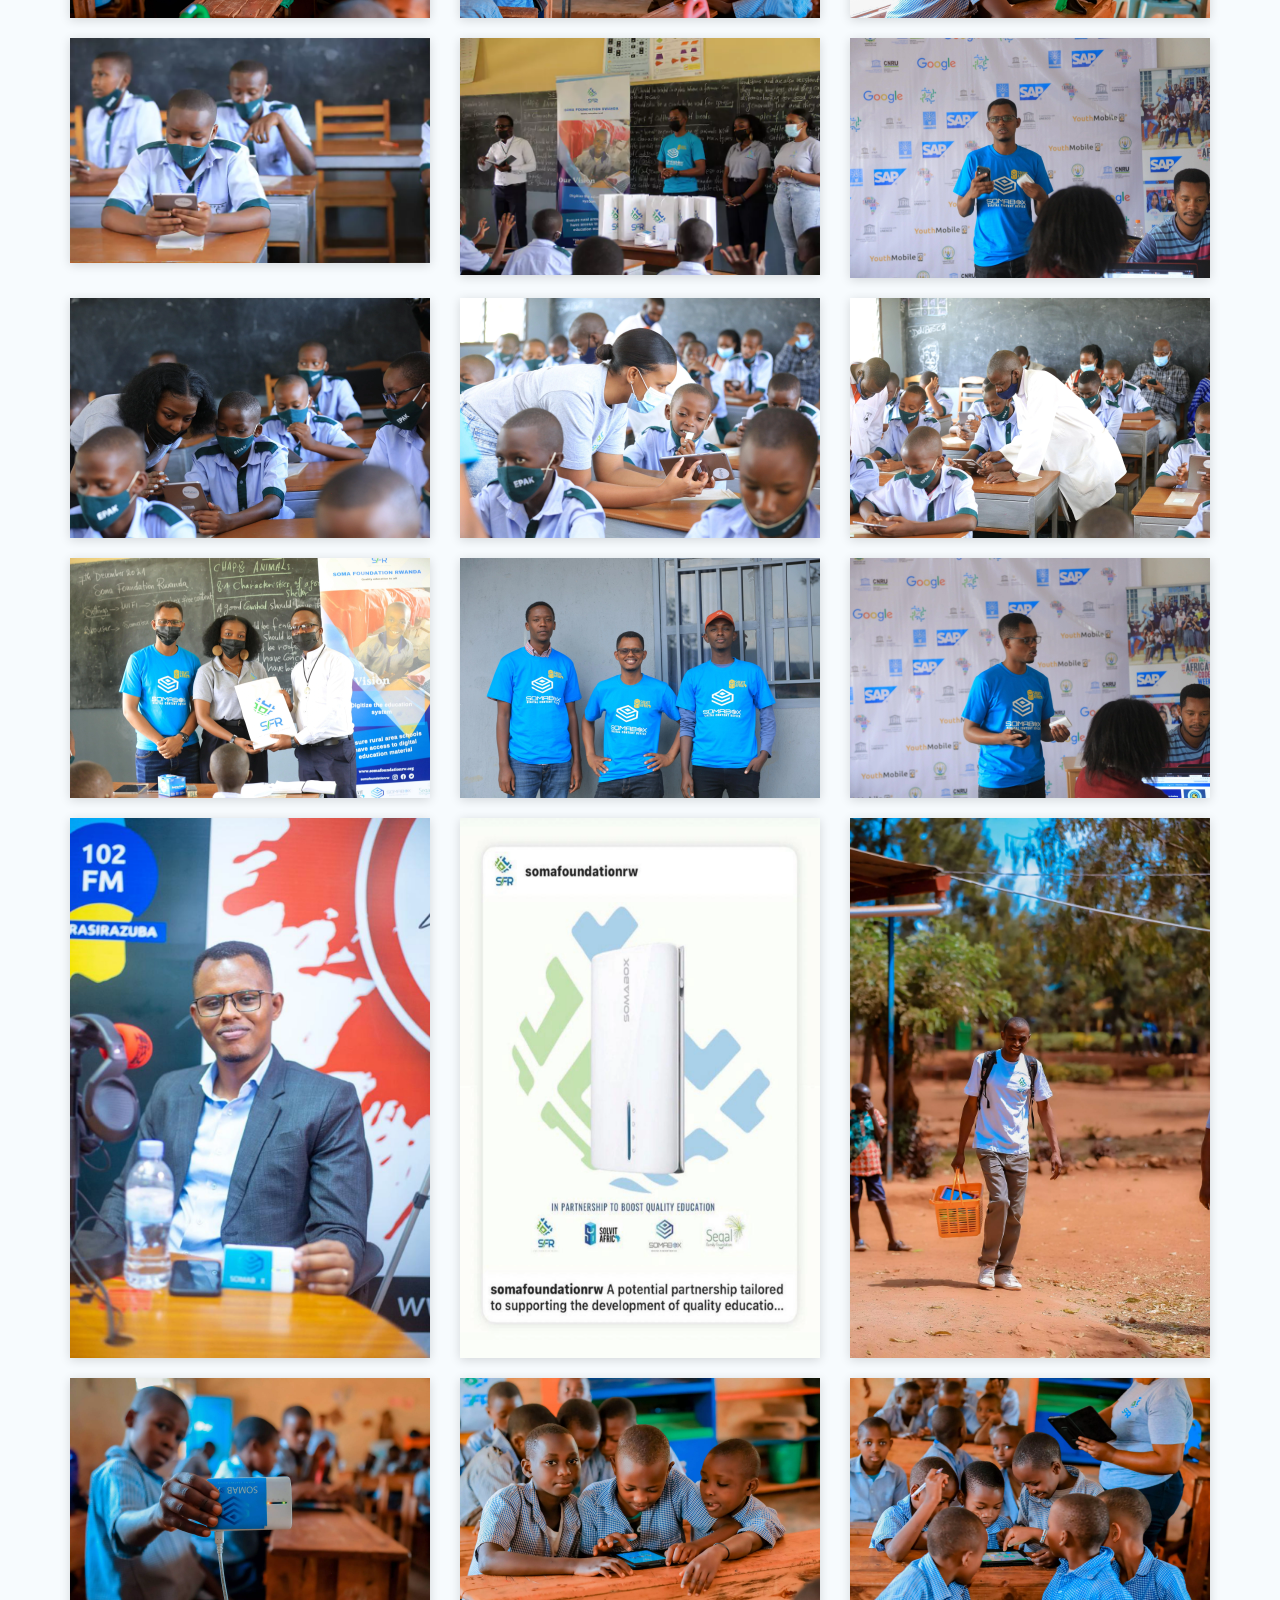
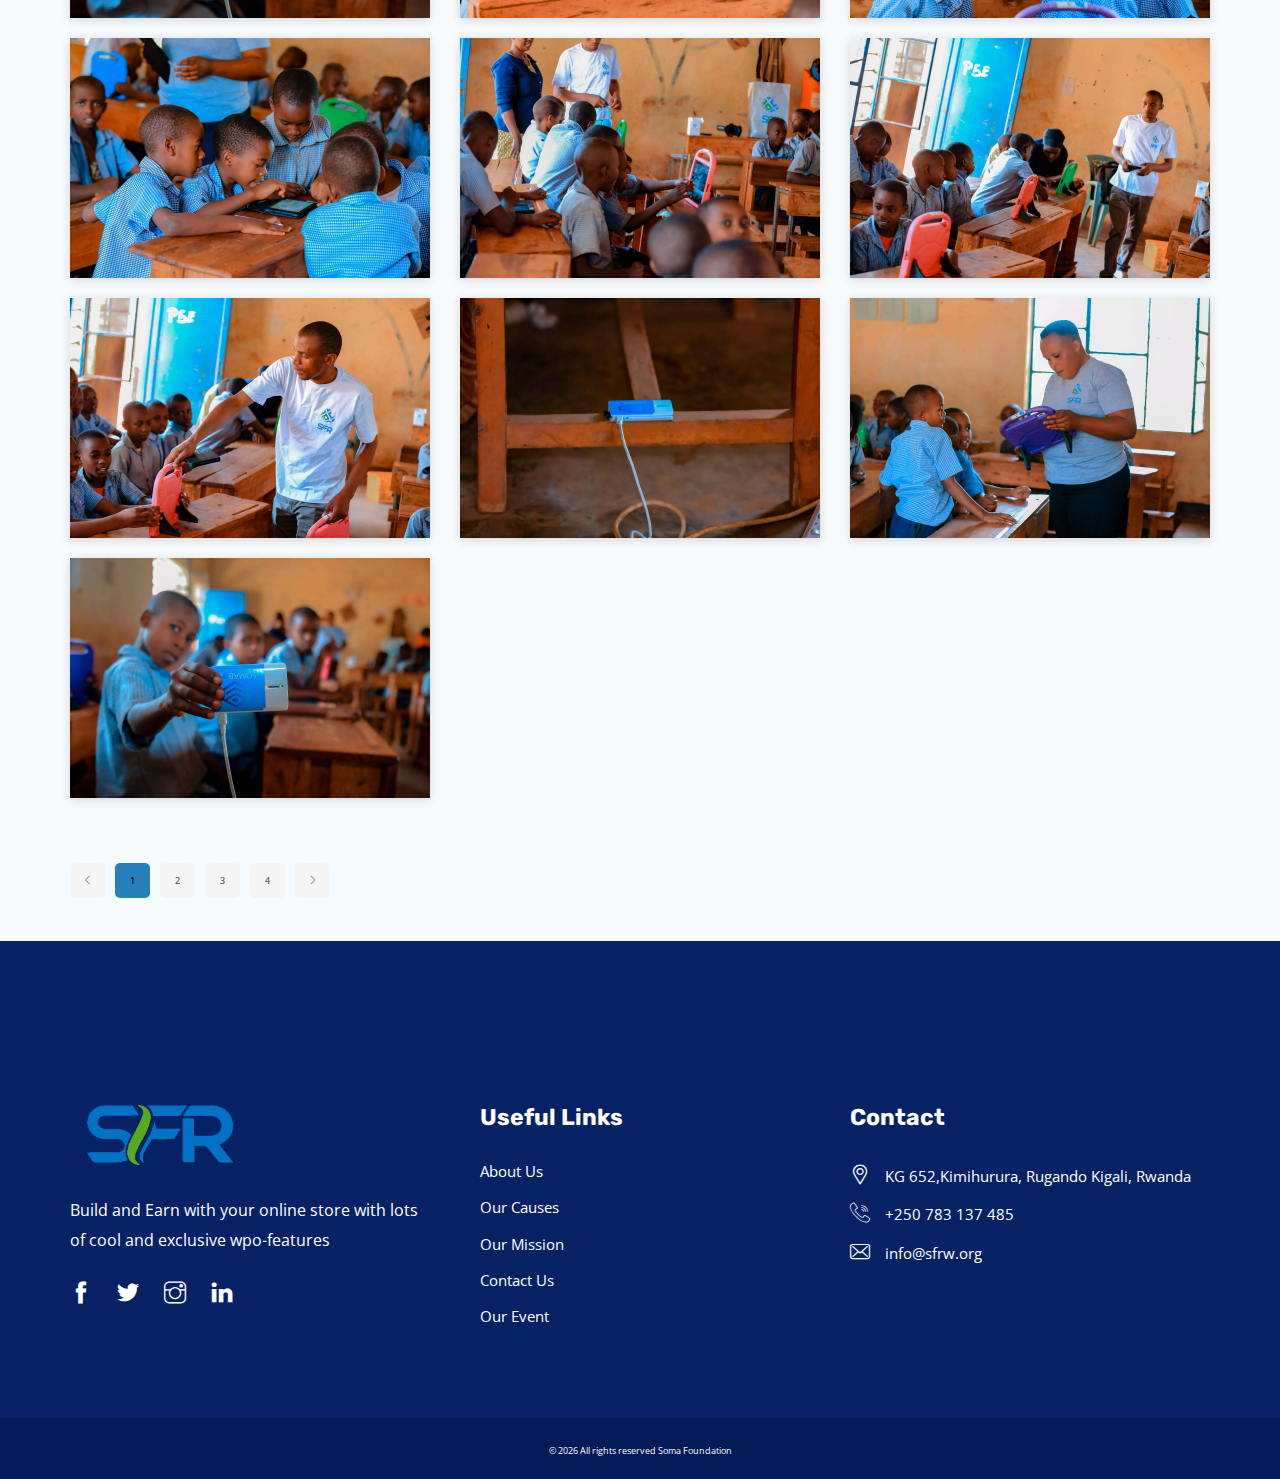
<file: gallery.html>
<!DOCTYPE html>
<html lang="en">
  <head>
    <meta charset="utf-8" />
    <meta http-equiv="X-UA-Compatible" content="IE=edge" />
    <meta name="viewport" content="width=device-width, initial-scale=1" />
    <meta name="author" content="SOLVIT AFRICA" />
    <title>Soma Foundation Rwanda</title>
    <link
      rel="shortcut icon"
      href="assets/images/favicon.webp"
      type="image/x-icon"
    />
    <link href="assets/css/themify-icons.css" rel="stylesheet" />
    <link href="assets/css/font-awesome.min.css" rel="stylesheet" />
    <link href="assets/css/flaticon.css" rel="stylesheet" />
    <link href="assets/css/bootstrap.min.css" rel="stylesheet" />
    <link href="assets/css/animate.css" rel="stylesheet" />
    <link href="assets/css/owl.carousel.css" rel="stylesheet" />
    <link href="assets/css/owl.theme.css" rel="stylesheet" />
    <link href="assets/css/slick.css" rel="stylesheet" />
    <link href="assets/css/slick-theme.css" rel="stylesheet" />
    <link href="assets/css/swiper.min.css" rel="stylesheet" />
    <link href="assets/css/owl.transitions.css" rel="stylesheet" />
    <link href="assets/css/jquery.fancybox.css" rel="stylesheet" />
    <link href="assets/css/odometer-theme-default.css" rel="stylesheet" />
    <link href="assets/css/nice-select.css" rel="stylesheet" />
    <link href="assets/css/style.css" rel="stylesheet" />
    <link rel="stylesheet" href="assets/css//baguetteBox.min.css" />
  </head>

  <body>
    <!-- start page-wrapper -->
    <div class="page-wrapper">
      <!-- start preloader -->
      <div class="preloader">
        <div class="sk-folding-cube">
          <div class="sk-cube1 sk-cube"></div>
          <div class="sk-cube2 sk-cube"></div>
          <div class="sk-cube4 sk-cube"></div>
          <div class="sk-cube3 sk-cube"></div>
        </div>
      </div>
      <!-- end preloader -->
      <!-- Start header -->
      <header id="header" class="wpo-site-header wpo-header-style-3">
        <div class="topbar">
          <div class="container">
            <div class="row">
              <div class="col col-md-6 col-sm-7 col-12">
                <div class="contact-intro">
                  <ul>
                    <li><i class="fi flaticon-call"></i>+250 783 137 485</li>
                    <li><i class="fi flaticon-envelope"></i>info@sfrw.org</li>
                  </ul>
                </div>
              </div>
              <div class="col col-md-6 col-sm-5 col-12">
                <div class="contact-info">
                  <ul>
                    <li><a href="#"></a></li>
                    <li><a href="#"></a></li>
                    <li>
                      <a class="theme-btn" href="donate.html">Donate Now</a>
                    </li>
                  </ul>
                </div>
              </div>
            </div>
          </div>
        </div>
        <!-- end topbar -->
        <nav class="navigation navbar navbar-default">
          <div class="container">
            <div class="navbar-header">
              <button type="button" class="open-btn">
                <span class="sr-only">Toggle navigation</span>
                <span class="icon-bar"></span>
                <span class="icon-bar"></span>
                <span class="icon-bar"></span>
              </button>
              <a class="navbar-brand" href="index.html"
                ><img src="assets/images/logo.webp" width="150" alt="logo"
              /></a>
            </div>
            <div
              id="navbar"
              class="navbar-collapse collapse navbar-right navigation-holder"
            >
              <button class="close-navbar"><i class="ti-close"></i></button>
              <ul class="nav navbar-nav">
                <li><a href="index.html">Home</a></li>
                <li><a href="about.html">About</a></li>
                <li><a href="causes.html">Causes</a></li>

                <li><a href="blog.html">Our Stories</a></li>

                <li><a href="gallery.html">Gallery</a></li>
                <li><a href="contact.html">Contact</a></li>
              </ul>
            </div>
            <!-- end of nav-collapse -->
          </div>
          <!-- end of container -->
        </nav>
      </header>
      <!-- end of header -->
      <!-- .wpo-breadcumb-area start -->
      <div class="wpo-breadcumb-area">
        <div class="container">
          <div class="row">
            <div class="col-12">
              <div class="wpo-breadcumb-wrap">
                <h2>Our Gallery</h2>
                <ul>
                  <li><a href="index.html">Home</a></li>
                  <li><span>Causes</span></li>
                </ul>
              </div>
            </div>
          </div>
        </div>
      </div>
      <!-- .wpo-breadcumb-area end -->

      <!-- Gallery start -->
      <section class="gallery-block grid-gallery">
        <div class="container">
          <div class="row">
            <div class="col-md-6 col-lg-4 item">
              <a class="lightbox" href="./assets/images/gallery/1.webp">
                <img
                  class="img-fluid image scale-on-hover"
                  src="./assets/images/gallery/1.webp"
                />
              </a>
            </div>
            <div class="col-md-6 col-lg-4 item">
              <a class="lightbox" href="./assets/images/gallery/2.webp">
                <img
                  class="img-fluid image scale-on-hover"
                  src="./assets/images/gallery/2.webp"
                />
              </a>
            </div>
            <div class="col-md-6 col-lg-4 item">
              <a class="lightbox" href="./assets/images/gallery/3.webp">
                <img
                  class="img-fluid image scale-on-hover"
                  src="./assets/images/gallery/3.webp"
                />
              </a>
            </div>
            <div class="col-md-6 col-lg-4 item">
              <a class="lightbox" href="./assets/images/gallery/4.webp">
                <img
                  class="img-fluid image scale-on-hover"
                  src="./assets/images/gallery/4.webp"
                />
              </a>
            </div>
            <div class="col-md-6 col-lg-4 item">
              <a class="lightbox" href="./assets/images/gallery/5.webp">
                <img
                  class="img-fluid image scale-on-hover"
                  src="./assets/images/gallery/5.webp"
                />
              </a>
            </div>
            <div class="col-md-6 col-lg-4 item">
              <a class="lightbox" href="./assets/images/gallery/6.webp">
                <img
                  class="img-fluid image scale-on-hover"
                  src="./assets/images/gallery/6.webp"
                />
              </a>
            </div>
            <div class="col-md-6 col-lg-4 item">
              <a class="lightbox" href="./assets/images/gallery/7.webp">
                <img
                  class="img-fluid image scale-on-hover"
                  src="./assets/images/gallery/7.webp"
                />
              </a>
            </div>
            <div class="col-md-6 col-lg-4 item">
              <a class="lightbox" href="./assets/images/gallery/8.webp">
                <img
                  class="img-fluid image scale-on-hover"
                  src="./assets/images/gallery/8.webp"
                />
              </a>
            </div>
            <div class="col-md-6 col-lg-4 item">
              <a class="lightbox" href="./assets/images/gallery/9.webp">
                <img
                  class="img-fluid image scale-on-hover"
                  src="./assets/images/gallery/9.webp"
                />
              </a>
            </div>

            <div class="col-md-6 col-lg-4 item">
              <a class="lightbox" href="./assets/images/gallery/10.webp">
                <img
                  class="img-fluid image scale-on-hover"
                  src="./assets/images/gallery/10.webp"
                />
              </a>
            </div>
            <div class="col-md-6 col-lg-4 item">
              <a class="lightbox" href="./assets/images/gallery/11.webp">
                <img
                  class="img-fluid image scale-on-hover"
                  src="./assets/images/gallery/11.webp"
                />
              </a>
            </div>
            <div class="col-md-6 col-lg-4 item">
              <a class="lightbox" href="./assets/images/gallery/12.webp">
                <img
                  class="img-fluid image scale-on-hover"
                  src="./assets/images/gallery/12.webp"
                />
              </a>
            </div>
            <div class="col-md-6 col-lg-4 item">
              <a class="lightbox" href="./assets/images/gallery/13.webp">
                <img
                  class="img-fluid image scale-on-hover"
                  src="./assets/images/gallery/13.webp"
                />
              </a>
            </div>
            <div class="col-md-6 col-lg-4 item">
              <a class="lightbox" href="./assets/images/gallery/14.webp">
                <img
                  class="img-fluid image scale-on-hover"
                  src="./assets/images/gallery/14.webp"
                />
              </a>
            </div>

            <div class="col-md-6 col-lg-4 item">
              <a class="lightbox" href="./assets/images/gallery/15.webp">
                <img
                  class="img-fluid image scale-on-hover"
                  src="./assets/images/gallery/15.webp"
                />
              </a>
            </div>

            <div class="col-md-6 col-lg-4 item">
              <a class="lightbox" href="./assets/images/gallery/16.webp">
                <img
                  class="img-fluid image scale-on-hover"
                  src="./assets/images/gallery/16.webp"
                />
              </a>
            </div>

            <div class="col-md-6 col-lg-4 item">
              <a class="lightbox" href="./assets/images/gallery/17.webp">
                <img
                  class="img-fluid image scale-on-hover"
                  src="./assets/images/gallery/17.webp"
                />
              </a>
            </div>

            <div class="col-md-6 col-lg-4 item">
              <a class="lightbox" href="./assets/images/gallery/18.webp">
                <img
                  class="img-fluid image scale-on-hover"
                  src="./assets/images/gallery/18.webp"
                />
              </a>
            </div>

            <div class="col-md-6 col-lg-4 item">
              <a class="lightbox" href="./assets/images/gallery/19.webp">
                <img
                  class="img-fluid image scale-on-hover"
                  src="./assets/images/gallery/19.webp"
                />
              </a>
            </div>

            <div class="col-md-6 col-lg-4 item">
              <a class="lightbox" href="./assets/images/gallery/20.webp">
                <img
                  class="img-fluid image scale-on-hover"
                  src="./assets/images/gallery/20.webp"
                />
              </a>
            </div>

            <div class="col-md-6 col-lg-4 item">
              <a class="lightbox" href="./assets/images/gallery/21.webp">
                <img
                  class="img-fluid image scale-on-hover"
                  src="./assets/images/gallery/21.webp"
                />
              </a>
            </div>

            <div class="col-md-6 col-lg-4 item">
              <a class="lightbox" href="./assets/images/gallery/31.webp">
                <img
                  class="img-fluid image scale-on-hover"
                  src="./assets/images/gallery/31.webp"
                />
              </a>
            </div>

            <div class="col-md-6 col-lg-4 item">
              <a class="lightbox" href="./assets/images/gallery/22.webp">
                <img
                  class="img-fluid image scale-on-hover"
                  src="./assets/images/gallery/22.webp"
                />
              </a>
            </div>

            <div class="col-md-6 col-lg-4 item">
              <a class="lightbox" href="./assets/images/gallery/23.webp">
                <img
                  class="img-fluid image scale-on-hover"
                  src="./assets/images/gallery/23.webp"
                />
              </a>
            </div>

            <div class="col-md-6 col-lg-4 item">
              <a class="lightbox" href="./assets/images/gallery/24.webp">
                <img
                  class="img-fluid image scale-on-hover"
                  src="./assets/images/gallery/24.webp"
                />
              </a>
            </div>

            <div class="col-md-6 col-lg-4 item">
              <a class="lightbox" href="./assets/images/gallery/25.webp">
                <img
                  class="img-fluid image scale-on-hover"
                  src="./assets/images/gallery/25.webp"
                />
              </a>
            </div>

            <div class="col-md-6 col-lg-4 item">
              <a class="lightbox" href="./assets/images/gallery/26.webp">
                <img
                  class="img-fluid image scale-on-hover"
                  src="./assets/images/gallery/26.webp"
                />
              </a>
            </div>

            <div class="col-md-6 col-lg-4 item">
              <a class="lightbox" href="./assets/images/gallery/27.webp">
                <img
                  class="img-fluid image scale-on-hover"
                  src="./assets/images/gallery/27.webp"
                />
              </a>
            </div>

            <div class="col-md-6 col-lg-4 item">
              <a class="lightbox" href="./assets/images/gallery/28.webp">
                <img
                  class="img-fluid image scale-on-hover"
                  src="./assets/images/gallery/28.webp"
                />
              </a>
            </div>

            <div class="col-md-6 col-lg-4 item">
              <a class="lightbox" href="./assets/images/gallery/29.webp">
                <img
                  class="img-fluid image scale-on-hover"
                  src="./assets/images/gallery/29.webp"
                />
              </a>
            </div>

            <div class="col-md-6 col-lg-4 item">
              <a class="lightbox" href="./assets/images/gallery/30.webp">
                <img
                  class="img-fluid image scale-on-hover"
                  src="./assets/images/gallery/30.webp"
                />
              </a>
            </div>
          </div>
          <div class="pagination-wrapper pagination-wrapper-left">
            <ul class="pg-pagination">
              <li>
                <a href="#" aria-label="Previous">
                  <i class="fi ti-angle-left"></i>
                </a>
              </li>
              <li class="active"><a href="#">1</a></li>
              <li><a href="#">2</a></li>
              <li><a href="#">3</a></li>
              <li><a href="#">4</a></li>
              <li>
                <a href="#" aria-label="Next">
                  <i class="fi ti-angle-right"></i>
                </a>
              </li>
            </ul>
          </div>
        </div>
      </section>
      <!-- Gallery end -->

      <div class="wpo-ne-footer">
        <!-- start wpo-news-letter-section -->
        <section class="wpo-news-letter-section">
          <!-- end container -->
        </section>
        <!-- end wpo-news-letter-section -->
        <!-- start wpo-site-footer -->
        <footer class="wpo-site-footer">
          <div class="wpo-upper-footer">
            <div class="container">
              <div class="row">
                <div class="col col-lg-4 col-md-4 col-sm-6">
                  <div class="widget about-widget">
                    <div class="logo widget-title">
                      <img src="assets/images/logo.webp" alt="blog" />
                    </div>
                    <p>
                      Build and Earn with your online store with lots of cool
                      and exclusive wpo-features
                    </p>
                    <ul>
                      <li>
                        <a href="#"><i class="ti-facebook"></i></a>
                      </li>
                      <li>
                        <a href="#"><i class="ti-twitter-alt"></i></a>
                      </li>
                      <li>
                        <a href="#"><i class="ti-instagram"></i></a>
                      </li>
                      <li>
                        <a href="#"><i class="ti-linkedin"></i></a>
                      </li>
                    </ul>
                  </div>
                </div>

                <div class="col col-lg-4 col-md-4 col-sm-6">
                  <div class="widget link-widget">
                    <div class="widget-title">
                      <h3>Useful Links</h3>
                    </div>
                    <ul>
                      <li><a href="#">About Us</a></li>
                      <li><a href="#">Our Causes</a></li>
                      <li><a href="#">Our Mission</a></li>
                      <li><a href="#">Contact Us</a></li>
                      <li><a href="#">Our Event</a></li>
                    </ul>
                  </div>
                </div>
                <div class="col col-lg-4 col-md-4 col-sm-6">
                  <div class="widget market-widget wpo-service-link-widget">
                    <div class="widget-title">
                      <h3>Contact</h3>
                    </div>

                    <div class="contact-ft">
                      <ul>
                        <li>
                          <i class="fi flaticon-pin"></i>KG 652,Kimihurura,
                          Rugando Kigali, Rwanda
                        </li>
                        <li>
                          <i class="fi flaticon-call"></i>+250 783 137 485
                        </li>
                        <li>
                          <i class="fi flaticon-envelope"></i>info@sfrw.org
                        </li>
                      </ul>
                    </div>
                  </div>
                </div>
              </div>
            </div>
            <!-- end container -->
          </div>
          <div class="wpo-lower-footer">
            <div class="container">
              <div class="row">
                <div class="col col-xs-12">
                  <p class="copyright">
                    &copy;
                    <script>
                      document.write(new Date().getFullYear());
                    </script>
                    All rights reserved <a href="#">Soma Foundation</a>
                  </p>
                </div>
              </div>
            </div>
          </div>
        </footer>
        <!-- end wpo-site-footer -->
      </div>
    </div>
    <!-- end of page-wrapper -->
    <!-- All JavaScript files
    ================================================== -->
    <script src="assets/js/jquery.min.js"></script>
    <script src="assets/js/bootstrap.min.js"></script>
    <!-- Plugins for this template -->
    <script src="assets/js/jquery-plugin-collection.js"></script>
    <!-- Custom script for this template -->
    <script src="assets/js/script.js"></script>
    <script src="assets/js//baguetteBox.min.js"></script>
    <script>
      baguetteBox.run(".grid-gallery", { animation: "slideIn" });
    </script>
  </body>
</html>
</file>
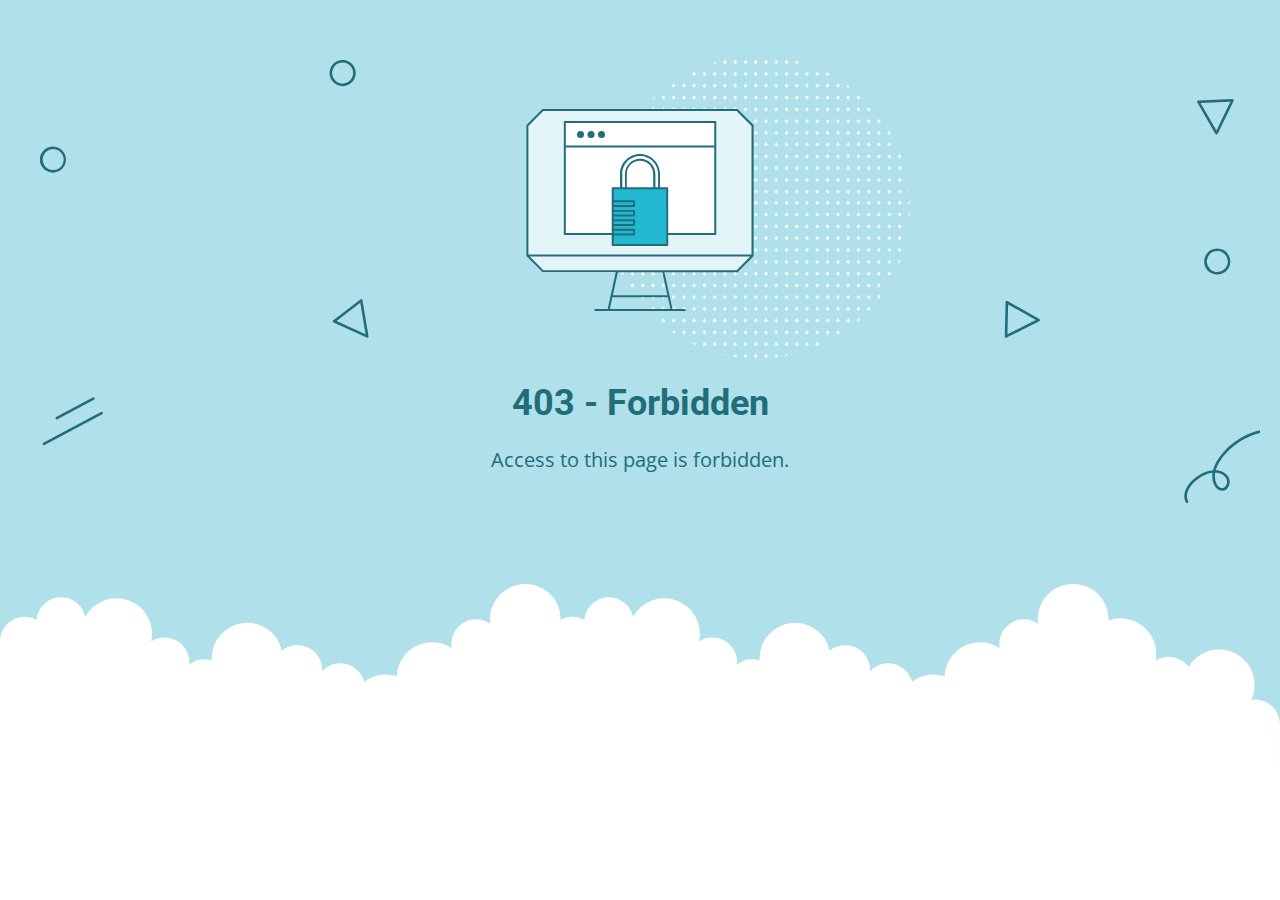
<file: assets/css/owl.video.play.html>
<!DOCTYPE html>
<html lang="en">
<head>
    <meta charset="utf-8" />
    <meta name="viewport" content="width=device-width, initial-scale=1.0">
    <meta http-equiv="cache-control" content="no-store,max-age=0" />
    <meta name="robots" content="noindex" />
    <title>403 - Forbidden</title>
    <link href="https://fonts.googleapis.com/css?family=Open+Sans:400,700%7CRoboto:400,700" rel="stylesheet">
<style>
    * {
        box-sizing: border-box;
        -moz-box-sizing: border-box;
        -webkit-tap-highlight-color: transparent;
    }
    body {
        margin: 0;
        padding: 0;
        height: 100%;
        -webkit-text-size-adjust: 100%;
    }
    .fit-wide {
        position: relative;
        overflow: hidden;
        max-width: 1240px;
        margin: 0 auto;
        padding-top: 60px;
        padding-bottom: 60px;
        padding-left: 20px;
        padding-right: 20px;
    }
    .background-wrap { position: relative; }
    .background-wrap.cloud-blue { background-color: #b0e0e9; }
    .background-wrap.white { background-color: #fff; }
    .title { 
        position: relative; 
        text-align: center;
        margin: 20px auto 10px;
    }
    .title--regular { font-family: 'Roboto', Arial, sans-serif; }
    .title--size-large { font-size: 36px; line-height: 46px; }
    .title--size-semimedium { font-size: 20px; line-height: 28px; }
    .title--weight-normal { font-weight: 400; }
    .title--weight-bold { font-weight: 700; }
    .title--subtitle { 
        padding-bottom: 40px; 
        font-family: 'Open Sans', Arial ,sans-serif; 
        text-align: center;
    }
    .error h1,
    .error p { color: #226d7a; }
    .error--bg__cover {
        position: absolute;
        width: 100%;
    }
    .error--shape__clouds svg {
        display: block;
    }
    .abstract-half-dot--circle {
        z-index: 0;
        position: absolute;
        left: 15em;
        right: 0;
        width: 300px;
        height: 300px;
        margin: 0 auto;
    }
    .icon-graphic {
        z-index: 1;
        position: relative;
        width: 300px;
        height: 300px;
        margin: 0 auto;
    }
    @media screen and (max-width: 767px) {
        .error--bg__cover { display: none; }
        .abstract-half-dot--circle { left: 0; }
    }
</style>
</head>
<body>
    <div id="container">
        <section class="error content background-wrap cloud-blue">
            <div class="fit-wide">
                <div class="error--bg__cover">
                    <svg id="bb70dc41-31d3-430f-a666-fda9b093edf1" data-name="Layer 1" xmlns="http://www.w3.org/2000/svg" viewBox="0 0 948.879 339.018"><title>bg_error_lines</title><path d="M231.605,20a9.971,9.971,0,0,1-7.251-3.106h0A10.012,10.012,0,1,1,231.605,20ZM231.6,2a8,8,0,0,0-5.8,13.507h0A8,8,0,1,0,231.6,2Z" transform="translate(0 -0.005)" fill="#226d7a"/><path d="M10.006,86.2l-.26,0a10.02,10.02,0,1,1,.26,0Zm-.011-18a8.037,8.037,0,1,0,.208,0C10.134,68.2,10.064,68.2,9.995,68.2Z" transform="translate(0 -0.005)" fill="#226d7a"/><path d="M901.007,164.2q-.13,0-.261,0a10.019,10.019,0,1,1,.261,0Zm-.012-18a8,8,0,0,0-5.794,13.511h0a8,8,0,1,0,6-13.508C901.134,146.2,901.064,146.2,901,146.2Z" transform="translate(0 -0.005)" fill="#226d7a"/><path d="M250.416,212.509a1.014,1.014,0,0,1-.417-.091L224.634,200.8a1,1,0,0,1-.191-1.7L245.2,183.2a1,1,0,0,1,1.594.629l4.607,27.517a1,1,0,0,1-.986,1.165Zm-23.437-12.836,22.139,10.141L245.1,185.8Z" transform="translate(0 -0.005)" fill="#226d7a"/><path d="M739.316,212.525a1,1,0,0,1-1-1.021l.571-26.14a1,1,0,0,1,1.487-.851L764.73,198.12a1,1,0,0,1-.038,1.767l-24.926,12.532A1,1,0,0,1,739.316,212.525Zm1.535-25.456-.5,22.817,21.756-10.94Z" transform="translate(0 -0.005)" fill="#226d7a"/><path d="M900.389,57.039a1,1,0,0,1-.866-.5l-14-24.135a1,1,0,0,1,.827-1.5l26.128-.989a1.02,1.02,0,0,1,.875.452,1,1,0,0,1,.064.982L901.289,56.474a1,1,0,0,1-.862.565Zm-12.3-24.2,12.216,21.066L910.9,31.977Z" transform="translate(0 -0.005)" fill="#226d7a"/><path d="M12.87,275.027a1,1,0,0,1-.473-1.882l27.929-14.914A1,1,0,1,1,41.269,260L13.34,274.909A1,1,0,0,1,12.87,275.027Z" transform="translate(0 -0.005)" fill="#226d7a"/><path d="M3.022,294.787A1,1,0,0,1,2.55,292.9L46.7,269.328a1,1,0,0,1,.942,1.764L3.492,294.669A1,1,0,0,1,3.022,294.787Z" transform="translate(0 -0.005)" fill="#226d7a"/><path d="M877.689,339.023a1,1,0,0,1-.883-.529c-3.192-5.987.77-13.269,6.112-17.829,4.788-4.086,9.927-6.423,14.763-6.767,1.568-6.323,5.923-11.65,8.308-14.2,11.746-12.542,27.445-18.876,42.022-16.939a1,1,0,1,1-.264,1.982c-13.92-1.85-28.991,4.25-40.3,16.324-2.183,2.332-6.145,7.152-7.7,12.808.331.016.66.043.987.079,3.41.379,7.617,2.214,9.193,6.228a7.691,7.691,0,0,1-.846,6.881,5.421,5.421,0,0,1-4.372,2.574h-.086c-3.283,0-5.743-3.046-6.731-6.089a16.766,16.766,0,0,1-.613-7.609c-4.252.444-8.785,2.594-13.065,6.246-4.58,3.91-8.3,10.386-5.646,15.367a1,1,0,0,1-.882,1.47Zm21.626-23.164a14.936,14.936,0,0,0,.482,7.073c.744,2.291,2.555,4.725,4.883,4.7a3.488,3.488,0,0,0,2.742-1.687,5.715,5.715,0,0,0,.646-5.038c-1.251-3.185-4.721-4.655-7.551-4.97Q899.921,315.876,899.315,315.859Z" transform="translate(0 -0.005)" fill="#1e6d7a"/></svg>
                </div>
                <div>
                    <div class="abstract-half-dot--circle">
                        <svg id="a57f7293-9654-4013-9c82-7cad22fc3689" data-name="Layer 1" xmlns="http://www.w3.org/2000/svg" viewBox="0 0 300 298.181"><title>circle_dots</title><polygon points="145.742 133.848 147.581 131.734 145.742 129.621 143.904 131.734 145.742 133.848" fill="#fff"/><polygon points="145.742 122.041 147.581 119.928 145.742 117.814 143.904 119.928 145.742 122.041" fill="#fff"/><polygon points="145.742 110.235 147.581 108.122 145.742 106.008 143.904 108.122 145.742 110.235" fill="#fff"/><polygon points="145.742 98.429 147.581 96.316 145.742 94.202 143.904 96.316 145.742 98.429" fill="#fff"/><polygon points="145.742 86.624 147.581 84.51 145.742 82.396 143.904 84.51 145.742 86.624" fill="#fff"/><polygon points="156.015 129.621 154.177 131.734 156.015 133.848 157.854 131.734 156.015 129.621" fill="#fff"/><polygon points="156.015 117.814 154.177 119.928 156.015 122.041 157.854 119.928 156.015 117.814" fill="#fff"/><polygon points="156.015 106.008 154.177 108.122 156.015 110.235 157.854 108.122 156.015 106.008" fill="#fff"/><polygon points="156.015 94.202 154.177 96.316 156.015 98.429 157.854 96.316 156.015 94.202" fill="#fff"/><polygon points="156.015 82.396 154.177 84.51 156.015 86.624 157.854 84.51 156.015 82.396" fill="#fff"/><polygon points="166.288 129.621 164.45 131.734 166.288 133.848 168.13 131.734 166.288 129.621" fill="#fff"/><polygon points="166.288 117.814 164.45 119.928 166.288 122.041 168.13 119.928 166.288 117.814" fill="#fff"/><polygon points="166.288 106.008 164.45 108.122 166.288 110.235 168.13 108.122 166.288 106.008" fill="#fff"/><polygon points="166.288 94.202 164.45 96.316 166.288 98.429 168.13 96.316 166.288 94.202" fill="#fff"/><polygon points="168.128 84.51 166.288 82.396 164.45 84.51 166.288 86.624 168.128 84.51" fill="#fff"/><polygon points="176.563 129.621 174.724 131.734 176.563 133.848 178.401 131.734 176.563 129.621" fill="#fff"/><polygon points="176.563 117.814 174.724 119.928 176.563 122.041 178.401 119.928 176.563 117.814" fill="#fff"/><polygon points="176.563 106.008 174.724 108.122 176.563 110.235 178.401 108.122 176.563 106.008" fill="#fff"/><polygon points="176.563 94.202 174.724 96.316 176.563 98.429 178.401 96.316 176.563 94.202" fill="#fff"/><polygon points="176.563 82.396 174.724 84.51 176.563 86.624 178.401 84.51 176.563 82.396" fill="#fff"/><polygon points="186.835 129.621 184.997 131.734 186.835 133.848 188.674 131.734 186.835 129.621" fill="#fff"/><polygon points="186.835 117.814 184.997 119.928 186.835 122.041 188.674 119.928 186.835 117.814" fill="#fff"/><polygon points="186.835 106.008 184.997 108.122 186.835 110.235 188.674 108.122 186.835 106.008" fill="#fff"/><polygon points="186.835 94.202 184.997 96.316 186.835 98.429 188.674 96.316 186.835 94.202" fill="#fff"/><polygon points="186.835 82.396 184.997 84.51 186.835 86.624 188.674 84.51 186.835 82.396" fill="#fff"/><polygon points="197.11 129.621 195.268 131.734 197.11 133.848 198.948 131.734 197.11 129.621" fill="#fff"/><polygon points="197.11 117.814 195.268 119.928 197.11 122.041 198.948 119.928 197.11 117.814" fill="#fff"/><polygon points="197.11 106.008 195.268 108.122 197.11 110.235 198.948 108.122 197.11 106.008" fill="#fff"/><polygon points="197.11 94.202 195.268 96.316 197.11 98.429 198.948 96.316 197.11 94.202" fill="#fff"/><polygon points="197.11 82.396 195.27 84.51 197.11 86.624 198.948 84.51 197.11 82.396" fill="#fff"/><polygon points="207.383 129.621 205.545 131.734 207.383 133.848 209.221 131.734 207.383 129.621" fill="#fff"/><polygon points="207.383 117.814 205.545 119.928 207.383 122.041 209.221 119.928 207.383 117.814" fill="#fff"/><polygon points="207.383 106.008 205.545 108.122 207.383 110.235 209.221 108.122 207.383 106.008" fill="#fff"/><polygon points="207.383 94.202 205.545 96.316 207.383 98.429 209.221 96.316 207.383 94.202" fill="#fff"/><polygon points="207.383 82.396 205.545 84.51 207.383 86.624 209.221 84.51 207.383 82.396" fill="#fff"/><polygon points="217.656 129.621 215.817 131.734 217.656 133.848 219.497 131.734 217.656 129.621" fill="#fff"/><polygon points="217.656 117.814 215.817 119.928 217.656 122.041 219.497 119.928 217.656 117.814" fill="#fff"/><polygon points="217.656 106.008 215.817 108.122 217.656 110.235 219.497 108.122 217.656 106.008" fill="#fff"/><polygon points="217.656 94.202 215.817 96.316 217.656 98.429 219.497 96.316 217.656 94.202" fill="#fff"/><polygon points="219.496 84.51 217.656 82.396 215.817 84.51 217.656 86.624 219.496 84.51" fill="#fff"/><polygon points="227.93 129.621 226.092 131.734 227.93 133.848 229.769 131.734 227.93 129.621" fill="#fff"/><polygon points="227.93 117.814 226.092 119.928 227.93 122.041 229.769 119.928 227.93 117.814" fill="#fff"/><polygon points="227.93 106.008 226.092 108.122 227.93 110.235 229.769 108.122 227.93 106.008" fill="#fff"/><polygon points="227.93 94.202 226.092 96.316 227.93 98.429 229.769 96.316 227.93 94.202" fill="#fff"/><polygon points="227.93 82.396 226.092 84.51 227.93 86.624 229.769 84.51 227.93 82.396" fill="#fff"/><polygon points="238.203 129.621 236.365 131.734 238.203 133.848 240.042 131.734 238.203 129.621" fill="#fff"/><polygon points="238.203 117.814 236.365 119.928 238.203 122.041 240.042 119.928 238.203 117.814" fill="#fff"/><polygon points="238.203 106.008 236.365 108.122 238.203 110.235 240.042 108.122 238.203 106.008" fill="#fff"/><polygon points="238.203 94.202 236.365 96.316 238.203 98.429 240.042 96.316 238.203 94.202" fill="#fff"/><polygon points="238.203 82.396 236.365 84.51 238.203 86.624 240.042 84.51 238.203 82.396" fill="#fff"/><polygon points="248.478 133.848 250.316 131.734 248.478 129.621 246.636 131.734 248.478 133.848" fill="#fff"/><polygon points="248.478 122.041 250.316 119.928 248.478 117.814 246.636 119.928 248.478 122.041" fill="#fff"/><polygon points="248.478 110.235 250.316 108.122 248.478 106.008 246.636 108.122 248.478 110.235" fill="#fff"/><polygon points="248.478 98.429 250.316 96.316 248.478 94.202 246.636 96.316 248.478 98.429" fill="#fff"/><polygon points="246.638 84.51 248.478 86.624 250.316 84.51 248.478 82.396 246.638 84.51" fill="#fff"/><polygon points="258.751 129.621 256.912 131.734 258.751 133.848 260.589 131.734 258.751 129.621" fill="#fff"/><polygon points="258.751 117.814 256.912 119.928 258.751 122.041 260.589 119.928 258.751 117.814" fill="#fff"/><polygon points="258.751 106.008 256.912 108.122 258.751 110.235 260.589 108.122 258.751 106.008" fill="#fff"/><polygon points="258.751 94.202 256.912 96.316 258.751 98.429 260.589 96.316 258.751 94.202" fill="#fff"/><polygon points="258.751 82.396 256.912 84.51 258.751 86.624 260.589 84.51 258.751 82.396" fill="#fff"/><polygon points="269.023 129.621 267.185 131.734 269.023 133.848 270.865 131.734 269.023 129.621" fill="#fff"/><polygon points="269.023 117.814 267.185 119.928 269.023 122.041 270.865 119.928 269.023 117.814" fill="#fff"/><polygon points="269.023 106.008 267.185 108.122 269.023 110.235 270.865 108.122 269.023 106.008" fill="#fff"/><polygon points="269.023 94.202 267.185 96.316 269.023 98.429 270.865 96.316 269.023 94.202" fill="#fff"/><polygon points="270.863 84.51 269.023 82.396 267.185 84.51 269.023 86.624 270.863 84.51" fill="#fff"/><polygon points="145.742 75.064 147.581 72.95 145.742 70.837 143.904 72.95 145.742 75.064" fill="#fff"/><polygon points="145.742 63.258 147.581 61.144 145.742 59.031 143.904 61.144 145.742 63.258" fill="#fff"/><polygon points="145.742 51.452 147.581 49.338 145.742 47.225 143.904 49.338 145.742 51.452" fill="#fff"/><polygon points="145.742 39.646 147.581 37.532 145.742 35.419 143.904 37.532 145.742 39.646" fill="#fff"/><polygon points="145.742 27.84 147.581 25.726 145.742 23.612 143.904 25.726 145.742 27.84" fill="#fff"/><polygon points="147.581 13.92 145.742 11.806 143.904 13.92 145.742 16.033 147.581 13.92" fill="#fff"/><polygon points="143.904 2.114 145.742 4.227 147.581 2.114 145.742 0 143.904 2.114" fill="#fff"/><polygon points="156.015 70.837 154.177 72.95 156.015 75.064 157.854 72.95 156.015 70.837" fill="#fff"/><polygon points="156.015 59.031 154.177 61.144 156.015 63.258 157.854 61.144 156.015 59.031" fill="#fff"/><polygon points="156.015 47.225 154.177 49.338 156.015 51.452 157.854 49.338 156.015 47.225" fill="#fff"/><polygon points="156.015 35.419 154.177 37.532 156.015 39.646 157.854 37.532 156.015 35.419" fill="#fff"/><polygon points="156.015 23.612 154.177 25.726 156.015 27.84 157.854 25.726 156.015 23.612" fill="#fff"/><polygon points="156.015 11.806 154.177 13.92 156.015 16.033 157.854 13.92 156.015 11.806" fill="#fff"/><polygon points="156.015 0 154.177 2.114 156.015 4.227 157.854 2.114 156.015 0" fill="#fff"/><polygon points="166.288 70.837 164.45 72.95 166.288 75.064 168.13 72.95 166.288 70.837" fill="#fff"/><polygon points="166.288 59.031 164.45 61.144 166.288 63.258 168.13 61.144 166.288 59.031" fill="#fff"/><polygon points="166.288 47.225 164.45 49.338 166.288 51.452 168.13 49.338 166.288 47.225" fill="#fff"/><polygon points="166.288 35.419 164.45 37.532 166.288 39.646 168.13 37.532 166.288 35.419" fill="#fff"/><polygon points="166.288 23.612 164.45 25.726 166.288 27.84 168.13 25.726 166.288 23.612" fill="#fff"/><polygon points="166.288 11.806 164.45 13.92 166.288 16.033 168.13 13.92 166.288 11.806" fill="#fff"/><polygon points="166.288 0 164.45 2.114 166.288 4.227 168.13 2.114 166.288 0" fill="#fff"/><polygon points="176.563 70.837 174.724 72.95 176.563 75.064 178.401 72.95 176.563 70.837" fill="#fff"/><polygon points="176.563 59.031 174.724 61.144 176.563 63.258 178.401 61.144 176.563 59.031" fill="#fff"/><polygon points="176.563 47.225 174.724 49.338 176.563 51.452 178.401 49.338 176.563 47.225" fill="#fff"/><polygon points="176.563 35.419 174.724 37.532 176.563 39.646 178.401 37.532 176.563 35.419" fill="#fff"/><polygon points="176.563 23.612 174.724 25.726 176.563 27.84 178.401 25.726 176.563 23.612" fill="#fff"/><polygon points="176.563 11.806 174.724 13.92 176.563 16.033 178.401 13.92 176.563 11.806" fill="#fff"/><polygon points="176.563 0 174.724 2.114 176.563 4.227 178.401 2.114 176.563 0" fill="#fff"/><polygon points="186.835 70.837 184.997 72.95 186.835 75.064 188.674 72.95 186.835 70.837" fill="#fff"/><polygon points="186.835 59.031 184.997 61.144 186.835 63.258 188.674 61.144 186.835 59.031" fill="#fff"/><polygon points="186.835 47.225 184.997 49.338 186.835 51.452 188.674 49.338 186.835 47.225" fill="#fff"/><polygon points="186.835 35.419 184.997 37.532 186.835 39.646 188.674 37.532 186.835 35.419" fill="#fff"/><polygon points="186.835 23.612 184.997 25.726 186.835 27.84 188.674 25.726 186.835 23.612" fill="#fff"/><polygon points="186.835 11.806 184.997 13.92 186.835 16.033 188.674 13.92 186.835 11.806" fill="#fff"/><path d="M186.835,4.227l1.839-2.113-.31-.356c-.826-.225-1.651-.45-2.483-.661L185,2.114Z" fill="#fff"/><polygon points="197.11 70.837 195.268 72.95 197.11 75.064 198.948 72.95 197.11 70.837" fill="#fff"/><polygon points="197.11 59.031 195.268 61.144 197.11 63.258 198.948 61.144 197.11 59.031" fill="#fff"/><polygon points="197.11 47.225 195.268 49.338 197.11 51.452 198.948 49.338 197.11 47.225" fill="#fff"/><polygon points="197.11 35.419 195.268 37.532 197.11 39.646 198.948 37.532 197.11 35.419" fill="#fff"/><polygon points="197.11 23.612 195.268 25.726 197.11 27.84 198.948 25.726 197.11 23.612" fill="#fff"/><polygon points="197.11 11.806 195.268 13.92 197.11 16.033 198.948 13.92 197.11 11.806" fill="#fff"/><polygon points="207.383 70.837 205.545 72.95 207.383 75.064 209.221 72.95 207.383 70.837" fill="#fff"/><polygon points="207.383 59.031 205.545 61.144 207.383 63.258 209.221 61.144 207.383 59.031" fill="#fff"/><polygon points="207.383 47.225 205.545 49.338 207.383 51.452 209.221 49.338 207.383 47.225" fill="#fff"/><polygon points="207.383 35.419 205.545 37.532 207.383 39.646 209.221 37.532 207.383 35.419" fill="#fff"/><polygon points="207.383 23.612 205.545 25.726 207.383 27.84 209.221 25.726 207.383 23.612" fill="#fff"/><polygon points="207.383 11.806 205.545 13.92 207.383 16.033 209.221 13.92 207.383 11.806" fill="#fff"/><polygon points="217.656 70.837 215.817 72.95 217.656 75.064 219.497 72.95 217.656 70.837" fill="#fff"/><polygon points="217.656 59.031 215.817 61.144 217.656 63.258 219.497 61.144 217.656 59.031" fill="#fff"/><polygon points="217.656 47.225 215.817 49.338 217.656 51.452 219.497 49.338 217.656 47.225" fill="#fff"/><polygon points="217.656 35.419 215.817 37.532 217.656 39.646 219.497 37.532 217.656 35.419" fill="#fff"/><polygon points="217.656 23.612 215.817 25.726 217.656 27.84 219.497 25.726 217.656 23.612" fill="#fff"/><path d="M217.656,16.033l1.753-2.011c-.842-.445-1.685-.887-2.535-1.317l-1.057,1.215Z" fill="#fff"/><polygon points="227.93 70.837 226.092 72.95 227.93 75.064 229.769 72.95 227.93 70.837" fill="#fff"/><polygon points="227.93 59.031 226.092 61.144 227.93 63.258 229.769 61.144 227.93 59.031" fill="#fff"/><polygon points="227.93 47.225 226.092 49.338 227.93 51.452 229.769 49.338 227.93 47.225" fill="#fff"/><polygon points="227.93 35.419 226.092 37.532 227.93 39.646 229.769 37.532 227.93 35.419" fill="#fff"/><polygon points="227.93 23.612 226.092 25.726 227.93 27.84 229.769 25.726 227.93 23.612" fill="#fff"/><polygon points="238.203 70.837 236.365 72.95 238.203 75.064 240.042 72.95 238.203 70.837" fill="#fff"/><polygon points="238.203 59.031 236.365 61.144 238.203 63.258 240.042 61.144 238.203 59.031" fill="#fff"/><polygon points="238.203 47.225 236.365 49.338 238.203 51.452 240.042 49.338 238.203 47.225" fill="#fff"/><polygon points="238.203 35.419 236.365 37.532 238.203 39.646 240.042 37.532 238.203 35.419" fill="#fff"/><path d="M236.365,25.726,238.2,27.84l1.084-1.246c-.744-.555-1.5-1.1-2.25-1.641Z" fill="#fff"/><polygon points="248.478 75.064 250.316 72.95 248.478 70.837 246.636 72.95 248.478 75.064" fill="#fff"/><polygon points="248.478 63.258 250.316 61.144 248.478 59.031 246.636 61.144 248.478 63.258" fill="#fff"/><polygon points="250.316 49.338 248.478 47.225 246.636 49.338 248.478 51.452 250.316 49.338" fill="#fff"/><polygon points="246.636 37.532 248.478 39.646 250.316 37.532 248.478 35.419 246.636 37.532" fill="#fff"/><polygon points="258.751 70.837 256.912 72.95 258.751 75.064 260.589 72.95 258.751 70.837" fill="#fff"/><polygon points="258.751 59.031 256.912 61.144 258.751 63.258 260.589 61.144 258.751 59.031" fill="#fff"/><polygon points="258.751 47.225 256.912 49.338 258.751 51.452 260.589 49.338 258.751 47.225" fill="#fff"/><polygon points="269.023 70.837 267.185 72.95 269.023 75.064 270.865 72.95 269.023 70.837" fill="#fff"/><polygon points="269.023 59.031 267.185 61.144 269.023 63.258 270.865 61.144 269.023 59.031" fill="#fff"/><polygon points="279.445 129.621 277.607 131.734 279.445 133.848 281.284 131.734 279.445 129.621" fill="#fff"/><polygon points="279.445 117.814 277.607 119.928 279.445 122.041 281.284 119.928 279.445 117.814" fill="#fff"/><polygon points="279.445 106.008 277.607 108.122 279.445 110.235 281.284 108.122 279.445 106.008" fill="#fff"/><polygon points="279.445 94.202 277.607 96.316 279.445 98.429 281.284 96.316 279.445 94.202" fill="#fff"/><polygon points="279.445 82.396 277.607 84.51 279.445 86.624 281.284 84.51 279.445 82.396" fill="#fff"/><polygon points="289.718 129.621 287.88 131.734 289.718 133.848 291.56 131.734 289.718 129.621" fill="#fff"/><polygon points="289.718 117.814 287.88 119.928 289.718 122.041 291.56 119.928 289.718 117.814" fill="#fff"/><polygon points="289.718 106.008 287.88 108.122 289.718 110.235 291.56 108.122 289.718 106.008" fill="#fff"/><path d="M287.88,96.316l1.838,2.113,1.515-1.739c-.151-.422-.3-.846-.451-1.267L289.718,94.2Z" fill="#fff"/><path d="M299.092,130.656l-.938,1.078,1.192,1.37Q299.229,131.877,299.092,130.656Z" fill="#fff"/><path d="M279.445,75.064l1.241-1.427q-.721-1.278-1.466-2.541l-1.613,1.854Z" fill="#fff"/><polygon points="1.838 129.621 0 131.734 1.838 133.848 3.677 131.734 1.838 129.621" fill="#fff"/><polygon points="1.838 117.814 0 119.928 1.838 122.041 3.677 119.928 1.838 117.814" fill="#fff"/><path d="M1.838,110.235l1.839-2.113-1.534-1.764q-.456,1.6-.876,3.22Z" fill="#fff"/><polygon points="12.113 129.621 10.271 131.734 12.113 133.848 13.951 131.734 12.113 129.621" fill="#fff"/><polygon points="12.113 117.814 10.271 119.928 12.113 122.041 13.951 119.928 12.113 117.814" fill="#fff"/><polygon points="12.113 106.008 10.271 108.122 12.113 110.235 13.951 108.122 12.113 106.008" fill="#fff"/><polygon points="12.113 94.202 10.271 96.316 12.113 98.429 13.951 96.316 12.113 94.202" fill="#fff"/><polygon points="12.113 82.396 10.273 84.51 12.113 86.624 13.951 84.51 12.113 82.396" fill="#fff"/><polygon points="22.533 129.621 20.695 131.734 22.533 133.848 24.371 131.734 22.533 129.621" fill="#fff"/><polygon points="22.533 117.814 20.695 119.928 22.533 122.041 24.371 119.928 22.533 117.814" fill="#fff"/><polygon points="22.533 106.008 20.695 108.122 22.533 110.235 24.371 108.122 22.533 106.008" fill="#fff"/><polygon points="22.533 94.202 20.695 96.316 22.533 98.429 24.371 96.316 22.533 94.202" fill="#fff"/><polygon points="22.533 82.396 20.695 84.51 22.533 86.624 24.371 84.51 22.533 82.396" fill="#fff"/><polygon points="32.808 129.621 30.966 131.734 32.808 133.848 34.646 131.734 32.808 129.621" fill="#fff"/><polygon points="32.808 117.814 30.966 119.928 32.808 122.041 34.646 119.928 32.808 117.814" fill="#fff"/><polygon points="32.808 106.008 30.966 108.122 32.808 110.235 34.646 108.122 32.808 106.008" fill="#fff"/><polygon points="32.808 94.202 30.966 96.316 32.808 98.429 34.646 96.316 32.808 94.202" fill="#fff"/><polygon points="32.808 82.396 30.968 84.51 32.808 86.624 34.646 84.51 32.808 82.396" fill="#fff"/><polygon points="43.08 129.621 41.242 131.734 43.08 133.848 44.919 131.734 43.08 129.621" fill="#fff"/><polygon points="43.08 117.814 41.242 119.928 43.08 122.041 44.919 119.928 43.08 117.814" fill="#fff"/><polygon points="43.08 106.008 41.242 108.122 43.08 110.235 44.919 108.122 43.08 106.008" fill="#fff"/><polygon points="43.08 94.202 41.242 96.316 43.08 98.429 44.919 96.316 43.08 94.202" fill="#fff"/><polygon points="43.08 82.396 41.242 84.51 43.08 86.624 44.919 84.51 43.08 82.396" fill="#fff"/><polygon points="53.353 129.621 51.515 131.734 53.353 133.848 55.195 131.734 53.353 129.621" fill="#fff"/><polygon points="53.353 117.814 51.515 119.928 53.353 122.041 55.195 119.928 53.353 117.814" fill="#fff"/><polygon points="53.353 106.008 51.515 108.122 53.353 110.235 55.195 108.122 53.353 106.008" fill="#fff"/><polygon points="53.353 94.202 51.515 96.316 53.353 98.429 55.195 96.316 53.353 94.202" fill="#fff"/><polygon points="55.193 84.51 53.353 82.396 51.515 84.51 53.353 86.624 55.193 84.51" fill="#fff"/><polygon points="63.628 129.621 61.789 131.734 63.628 133.848 65.466 131.734 63.628 129.621" fill="#fff"/><polygon points="63.628 117.814 61.789 119.928 63.628 122.041 65.466 119.928 63.628 117.814" fill="#fff"/><polygon points="63.628 106.008 61.789 108.122 63.628 110.235 65.466 108.122 63.628 106.008" fill="#fff"/><polygon points="63.628 94.202 61.789 96.316 63.628 98.429 65.466 96.316 63.628 94.202" fill="#fff"/><polygon points="63.628 82.396 61.789 84.51 63.628 86.624 65.466 84.51 63.628 82.396" fill="#fff"/><polygon points="73.901 129.621 72.062 131.734 73.901 133.848 75.739 131.734 73.901 129.621" fill="#fff"/><polygon points="73.901 117.814 72.062 119.928 73.901 122.041 75.739 119.928 73.901 117.814" fill="#fff"/><polygon points="73.901 106.008 72.062 108.122 73.901 110.235 75.739 108.122 73.901 106.008" fill="#fff"/><polygon points="73.901 94.202 72.062 96.316 73.901 98.429 75.739 96.316 73.901 94.202" fill="#fff"/><polygon points="73.901 82.396 72.062 84.51 73.901 86.624 75.739 84.51 73.901 82.396" fill="#fff"/><polygon points="84.174 129.621 82.335 131.734 84.174 133.848 86.015 131.734 84.174 129.621" fill="#fff"/><polygon points="84.174 117.814 82.335 119.928 84.174 122.041 86.015 119.928 84.174 117.814" fill="#fff"/><polygon points="84.174 106.008 82.335 108.122 84.174 110.235 86.015 108.122 84.174 106.008" fill="#fff"/><polygon points="84.174 94.202 82.335 96.316 84.174 98.429 86.015 96.316 84.174 94.202" fill="#fff"/><polygon points="86.014 84.51 84.174 82.396 82.335 84.51 84.174 86.624 86.014 84.51" fill="#fff"/><polygon points="94.448 129.621 92.61 131.734 94.448 133.848 96.286 131.734 94.448 129.621" fill="#fff"/><polygon points="94.448 117.814 92.61 119.928 94.448 122.041 96.286 119.928 94.448 117.814" fill="#fff"/><polygon points="94.448 106.008 92.61 108.122 94.448 110.235 96.286 108.122 94.448 106.008" fill="#fff"/><polygon points="94.448 94.202 92.61 96.316 94.448 98.429 96.286 96.316 94.448 94.202" fill="#fff"/><polygon points="94.448 82.396 92.61 84.51 94.448 86.624 96.286 84.51 94.448 82.396" fill="#fff"/><polygon points="104.721 129.621 102.883 131.734 104.721 133.848 106.559 131.734 104.721 129.621" fill="#fff"/><polygon points="104.721 117.814 102.883 119.928 104.721 122.041 106.559 119.928 104.721 117.814" fill="#fff"/><polygon points="104.721 106.008 102.883 108.122 104.721 110.235 106.559 108.122 104.721 106.008" fill="#fff"/><polygon points="104.721 94.202 102.883 96.316 104.721 98.429 106.559 96.316 104.721 94.202" fill="#fff"/><polygon points="104.721 82.396 102.883 84.51 104.721 86.624 106.559 84.51 104.721 82.396" fill="#fff"/><polygon points="114.996 129.621 113.154 131.734 114.996 133.848 116.834 131.734 114.996 129.621" fill="#fff"/><polygon points="114.996 117.814 113.154 119.928 114.996 122.041 116.834 119.928 114.996 117.814" fill="#fff"/><polygon points="114.996 106.008 113.154 108.122 114.996 110.235 116.834 108.122 114.996 106.008" fill="#fff"/><polygon points="114.996 94.202 113.154 96.316 114.996 98.429 116.834 96.316 114.996 94.202" fill="#fff"/><polygon points="114.996 82.396 113.156 84.51 114.996 86.624 116.834 84.51 114.996 82.396" fill="#fff"/><polygon points="125.268 133.848 127.107 131.734 125.268 129.621 123.43 131.734 125.268 133.848" fill="#fff"/><polygon points="125.268 122.041 127.107 119.928 125.268 117.814 123.43 119.928 125.268 122.041" fill="#fff"/><polygon points="125.268 110.235 127.107 108.122 125.268 106.008 123.43 108.122 125.268 110.235" fill="#fff"/><polygon points="125.268 98.429 127.107 96.316 125.268 94.202 123.43 96.316 125.268 98.429" fill="#fff"/><polygon points="125.268 86.624 127.107 84.51 125.268 82.396 123.43 84.51 125.268 86.624" fill="#fff"/><polygon points="135.541 133.848 137.383 131.734 135.541 129.621 133.703 131.734 135.541 133.848" fill="#fff"/><polygon points="135.541 122.041 137.383 119.928 135.541 117.814 133.703 119.928 135.541 122.041" fill="#fff"/><polygon points="135.541 110.235 137.383 108.122 135.541 106.008 133.703 108.122 135.541 110.235" fill="#fff"/><polygon points="135.541 98.429 137.383 96.316 135.541 94.202 133.703 96.316 135.541 98.429" fill="#fff"/><polygon points="135.541 86.624 137.381 84.51 135.541 82.396 133.703 84.51 135.541 86.624" fill="#fff"/><polygon points="22.533 70.837 20.695 72.95 22.533 75.064 24.371 72.95 22.533 70.837" fill="#fff"/><path d="M22.533,63.258l1.838-2.114-.387-.445c-.55.779-1.1,1.559-1.634,2.349Z" fill="#fff"/><polygon points="32.808 70.837 30.966 72.95 32.808 75.064 34.646 72.95 32.808 70.837" fill="#fff"/><polygon points="32.808 59.031 30.966 61.144 32.808 63.258 34.646 61.144 32.808 59.031" fill="#fff"/><path d="M32.808,51.452l1.838-2.114-.9-1.037c-.616.7-1.222,1.416-1.825,2.132Z" fill="#fff"/><polygon points="43.08 70.837 41.242 72.95 43.08 75.064 44.919 72.95 43.08 70.837" fill="#fff"/><polygon points="43.08 59.031 41.242 61.144 43.08 63.258 44.919 61.144 43.08 59.031" fill="#fff"/><polygon points="43.08 47.225 41.242 49.338 43.08 51.452 44.919 49.338 43.08 47.225" fill="#fff"/><path d="M43.08,39.646l1.839-2.114-.342-.393q-1.016.947-2.015,1.911Z" fill="#fff"/><polygon points="53.353 70.837 51.515 72.95 53.353 75.064 55.195 72.95 53.353 70.837" fill="#fff"/><polygon points="53.353 59.031 51.515 61.144 53.353 63.258 55.195 61.144 53.353 59.031" fill="#fff"/><polygon points="53.353 47.225 51.515 49.338 53.353 51.452 55.195 49.338 53.353 47.225" fill="#fff"/><polygon points="53.353 35.419 51.515 37.532 53.353 39.646 55.195 37.532 53.353 35.419" fill="#fff"/><polygon points="63.628 70.837 61.789 72.95 63.628 75.064 65.466 72.95 63.628 70.837" fill="#fff"/><polygon points="63.628 59.031 61.789 61.144 63.628 63.258 65.466 61.144 63.628 59.031" fill="#fff"/><polygon points="63.628 47.225 61.789 49.338 63.628 51.452 65.466 49.338 63.628 47.225" fill="#fff"/><polygon points="63.628 35.419 61.789 37.532 63.628 39.646 65.466 37.532 63.628 35.419" fill="#fff"/><polygon points="63.628 23.612 61.789 25.726 63.628 27.84 65.466 25.726 63.628 23.612" fill="#fff"/><polygon points="73.901 70.837 72.062 72.95 73.901 75.064 75.739 72.95 73.901 70.837" fill="#fff"/><polygon points="73.901 59.031 72.062 61.144 73.901 63.258 75.739 61.144 73.901 59.031" fill="#fff"/><polygon points="73.901 47.225 72.062 49.338 73.901 51.452 75.739 49.338 73.901 47.225" fill="#fff"/><polygon points="73.901 35.419 72.062 37.532 73.901 39.646 75.739 37.532 73.901 35.419" fill="#fff"/><polygon points="73.901 23.612 72.062 25.726 73.901 27.84 75.739 25.726 73.901 23.612" fill="#fff"/><path d="M73.9,16.033l.476-.547c-.214.119-.429.237-.642.357Z" fill="#fff"/><polygon points="84.174 70.837 82.335 72.95 84.174 75.064 86.015 72.95 84.174 70.837" fill="#fff"/><polygon points="84.174 59.031 82.335 61.144 84.174 63.258 86.015 61.144 84.174 59.031" fill="#fff"/><polygon points="84.174 47.225 82.335 49.338 84.174 51.452 86.015 49.338 84.174 47.225" fill="#fff"/><polygon points="84.174 35.419 82.335 37.532 84.174 39.646 86.015 37.532 84.174 35.419" fill="#fff"/><polygon points="84.174 23.612 82.335 25.726 84.174 27.84 86.015 25.726 84.174 23.612" fill="#fff"/><polygon points="84.174 11.806 82.335 13.92 84.174 16.033 86.015 13.92 84.174 11.806" fill="#fff"/><polygon points="94.448 70.837 92.61 72.95 94.448 75.064 96.286 72.95 94.448 70.837" fill="#fff"/><polygon points="94.448 59.031 92.61 61.144 94.448 63.258 96.286 61.144 94.448 59.031" fill="#fff"/><polygon points="94.448 47.225 92.61 49.338 94.448 51.452 96.286 49.338 94.448 47.225" fill="#fff"/><polygon points="94.448 35.419 92.61 37.532 94.448 39.646 96.286 37.532 94.448 35.419" fill="#fff"/><polygon points="94.448 23.612 92.61 25.726 94.448 27.84 96.286 25.726 94.448 23.612" fill="#fff"/><polygon points="94.448 11.806 92.61 13.92 94.448 16.033 96.286 13.92 94.448 11.806" fill="#fff"/><polygon points="104.721 70.837 102.883 72.95 104.721 75.064 106.559 72.95 104.721 70.837" fill="#fff"/><polygon points="104.721 59.031 102.883 61.144 104.721 63.258 106.559 61.144 104.721 59.031" fill="#fff"/><polygon points="104.721 47.225 102.883 49.338 104.721 51.452 106.559 49.338 104.721 47.225" fill="#fff"/><polygon points="104.721 35.419 102.883 37.532 104.721 39.646 106.559 37.532 104.721 35.419" fill="#fff"/><polygon points="104.721 23.612 102.883 25.726 104.721 27.84 106.559 25.726 104.721 23.612" fill="#fff"/><polygon points="104.721 11.806 102.883 13.92 104.721 16.033 106.559 13.92 104.721 11.806" fill="#fff"/><path d="M104.721,4.227l1.759-2.022c-.937.266-1.868.545-2.8.828Z" fill="#fff"/><polygon points="114.996 70.837 113.154 72.95 114.996 75.064 116.834 72.95 114.996 70.837" fill="#fff"/><polygon points="114.996 59.031 113.154 61.144 114.996 63.258 116.834 61.144 114.996 59.031" fill="#fff"/><polygon points="114.996 47.225 113.154 49.338 114.996 51.452 116.834 49.338 114.996 47.225" fill="#fff"/><polygon points="114.996 35.419 113.154 37.532 114.996 39.646 116.834 37.532 114.996 35.419" fill="#fff"/><polygon points="114.996 23.612 113.154 25.726 114.996 27.84 116.834 25.726 114.996 23.612" fill="#fff"/><polygon points="114.996 11.806 113.154 13.92 114.996 16.033 116.834 13.92 114.996 11.806" fill="#fff"/><path d="M113.154,2.114,115,4.227l1.838-2.113-1.8-2.066-.1.023Z" fill="#fff"/><polygon points="125.268 75.064 127.107 72.95 125.268 70.837 123.43 72.95 125.268 75.064" fill="#fff"/><polygon points="125.268 63.258 127.107 61.144 125.268 59.031 123.43 61.144 125.268 63.258" fill="#fff"/><polygon points="125.268 51.452 127.107 49.338 125.268 47.225 123.43 49.338 125.268 51.452" fill="#fff"/><polygon points="125.268 39.646 127.107 37.532 125.268 35.419 123.43 37.532 125.268 39.646" fill="#fff"/><polygon points="125.268 27.84 127.107 25.726 125.268 23.612 123.43 25.726 125.268 27.84" fill="#fff"/><polygon points="125.268 16.033 127.107 13.92 125.268 11.806 123.43 13.92 125.268 16.033" fill="#fff"/><polygon points="127.107 2.114 125.268 0 123.43 2.114 125.268 4.227 127.107 2.114" fill="#fff"/><polygon points="135.541 75.064 137.383 72.95 135.541 70.837 133.703 72.95 135.541 75.064" fill="#fff"/><polygon points="135.541 63.258 137.383 61.144 135.541 59.031 133.703 61.144 135.541 63.258" fill="#fff"/><polygon points="135.541 51.452 137.383 49.338 135.541 47.225 133.703 49.338 135.541 51.452" fill="#fff"/><polygon points="135.541 39.646 137.383 37.532 135.541 35.419 133.703 37.532 135.541 39.646" fill="#fff"/><polygon points="135.541 27.84 137.383 25.726 135.541 23.612 133.703 25.726 135.541 27.84" fill="#fff"/><polygon points="135.541 16.033 137.383 13.92 135.541 11.806 133.703 13.92 135.541 16.033" fill="#fff"/><polygon points="137.383 2.114 135.541 0 133.703 2.114 135.541 4.227 137.383 2.114" fill="#fff"/><polygon points="145.742 286.348 147.581 284.234 145.742 282.121 143.904 284.234 145.742 286.348" fill="#fff"/><polygon points="145.742 274.542 147.581 272.428 145.742 270.315 143.904 272.428 145.742 274.542" fill="#fff"/><polygon points="145.742 262.736 147.581 260.622 145.742 258.509 143.904 260.622 145.742 262.736" fill="#fff"/><polygon points="145.742 250.929 147.581 248.815 145.742 246.702 143.904 248.815 145.742 250.929" fill="#fff"/><polygon points="145.742 239.123 147.581 237.01 145.742 234.896 143.904 237.01 145.742 239.123" fill="#fff"/><polygon points="154.177 284.234 156.015 286.348 157.854 284.234 156.015 282.121 154.177 284.234" fill="#fff"/><polygon points="156.015 270.315 154.177 272.428 156.015 274.542 157.854 272.428 156.015 270.315" fill="#fff"/><polygon points="156.015 258.509 154.177 260.622 156.015 262.736 157.854 260.622 156.015 258.509" fill="#fff"/><polygon points="156.015 246.702 154.177 248.815 156.015 250.929 157.854 248.815 156.015 246.702" fill="#fff"/><polygon points="156.015 234.896 154.177 237.01 156.015 239.123 157.854 237.01 156.015 234.896" fill="#fff"/><polygon points="164.45 284.234 166.288 286.348 168.13 284.234 166.288 282.121 164.45 284.234" fill="#fff"/><polygon points="166.288 270.315 164.45 272.428 166.288 274.542 168.13 272.428 166.288 270.315" fill="#fff"/><polygon points="166.288 258.509 164.45 260.622 166.288 262.736 168.13 260.622 166.288 258.509" fill="#fff"/><polygon points="166.288 246.702 164.45 248.815 166.288 250.929 168.13 248.815 166.288 246.702" fill="#fff"/><polygon points="166.288 234.896 164.45 237.01 166.288 239.123 168.13 237.01 166.288 234.896" fill="#fff"/><polygon points="174.724 284.234 176.563 286.348 178.401 284.234 176.563 282.121 174.724 284.234" fill="#fff"/><polygon points="176.563 270.315 174.724 272.428 176.563 274.542 178.401 272.428 176.563 270.315" fill="#fff"/><polygon points="176.563 258.509 174.724 260.622 176.563 262.736 178.401 260.622 176.563 258.509" fill="#fff"/><polygon points="176.563 246.702 174.724 248.815 176.563 250.929 178.401 248.815 176.563 246.702" fill="#fff"/><polygon points="176.563 234.896 174.724 237.01 176.563 239.123 178.401 237.01 176.563 234.896" fill="#fff"/><polygon points="184.997 284.234 186.835 286.348 188.674 284.234 186.835 282.121 184.997 284.234" fill="#fff"/><polygon points="186.835 270.315 184.997 272.428 186.835 274.542 188.674 272.428 186.835 270.315" fill="#fff"/><polygon points="186.835 258.509 184.997 260.622 186.835 262.736 188.674 260.622 186.835 258.509" fill="#fff"/><polygon points="186.835 246.702 184.997 248.815 186.835 250.929 188.674 248.815 186.835 246.702" fill="#fff"/><polygon points="186.835 234.896 184.997 237.01 186.835 239.123 188.674 237.01 186.835 234.896" fill="#fff"/><polygon points="195.268 284.234 197.11 286.348 198.948 284.234 197.11 282.121 195.268 284.234" fill="#fff"/><polygon points="197.11 270.315 195.268 272.428 197.11 274.542 198.948 272.428 197.11 270.315" fill="#fff"/><polygon points="197.11 258.509 195.268 260.622 197.11 262.736 198.948 260.622 197.11 258.509" fill="#fff"/><polygon points="197.11 246.702 195.268 248.815 197.11 250.929 198.948 248.815 197.11 246.702" fill="#fff"/><polygon points="197.11 234.896 195.268 237.01 197.11 239.123 198.948 237.01 197.11 234.896" fill="#fff"/><polygon points="205.545 284.234 207.383 286.348 209.221 284.234 207.383 282.121 205.545 284.234" fill="#fff"/><polygon points="207.383 270.315 205.545 272.428 207.383 274.542 209.221 272.428 207.383 270.315" fill="#fff"/><polygon points="207.383 258.509 205.545 260.622 207.383 262.736 209.221 260.622 207.383 258.509" fill="#fff"/><polygon points="207.383 246.702 205.545 248.815 207.383 250.929 209.221 248.815 207.383 246.702" fill="#fff"/><polygon points="207.383 234.896 205.545 237.01 207.383 239.123 209.221 237.01 207.383 234.896" fill="#fff"/><polygon points="215.817 272.428 217.656 274.542 219.497 272.428 217.656 270.315 215.817 272.428" fill="#fff"/><polygon points="217.656 258.509 215.817 260.622 217.656 262.736 219.497 260.622 217.656 258.509" fill="#fff"/><polygon points="217.656 246.702 215.817 248.815 217.656 250.929 219.497 248.815 217.656 246.702" fill="#fff"/><polygon points="217.656 234.896 215.817 237.01 217.656 239.123 219.497 237.01 217.656 234.896" fill="#fff"/><polygon points="226.092 272.428 227.93 274.542 229.769 272.428 227.93 270.315 226.092 272.428" fill="#fff"/><polygon points="227.93 258.509 226.092 260.622 227.93 262.736 229.769 260.622 227.93 258.509" fill="#fff"/><polygon points="227.93 246.702 226.092 248.815 227.93 250.929 229.769 248.815 227.93 246.702" fill="#fff"/><polygon points="227.93 234.896 226.092 237.01 227.93 239.123 229.769 237.01 227.93 234.896" fill="#fff"/><polygon points="236.365 260.622 238.203 262.736 240.042 260.622 238.203 258.509 236.365 260.622" fill="#fff"/><polygon points="238.203 246.702 236.365 248.815 238.203 250.929 240.042 248.815 238.203 246.702" fill="#fff"/><polygon points="238.203 234.896 236.365 237.01 238.203 239.123 240.042 237.01 238.203 234.896" fill="#fff"/><path d="M248.478,258.509l-1.842,2.113.929,1.067c.7-.6,1.391-1.22,2.081-1.837Z" fill="#fff"/><polygon points="248.478 250.929 250.316 248.815 248.478 246.702 246.636 248.815 248.478 250.929" fill="#fff"/><polygon points="248.478 239.123 250.316 237.01 248.478 234.896 246.636 237.01 248.478 239.123" fill="#fff"/><polygon points="260.589 248.815 258.751 246.702 256.912 248.815 258.751 250.929 260.589 248.815" fill="#fff"/><polygon points="256.912 237.01 258.751 239.123 260.589 237.01 258.751 234.896 256.912 237.01" fill="#fff"/><path d="M269.023,234.9l-1.838,2.114,1.766,2.03q.864-1.126,1.707-2.268Z" fill="#fff"/><polygon points="145.742 227.565 147.581 225.451 145.742 223.337 143.904 225.451 145.742 227.565" fill="#fff"/><polygon points="145.742 215.759 147.581 213.645 145.742 211.531 143.904 213.645 145.742 215.759" fill="#fff"/><polygon points="145.742 203.952 147.581 201.838 145.742 199.725 143.904 201.838 145.742 203.952" fill="#fff"/><polygon points="145.742 192.146 147.581 190.032 145.742 187.919 143.904 190.032 145.742 192.146" fill="#fff"/><polygon points="145.742 180.34 147.581 178.226 145.742 176.113 143.904 178.226 145.742 180.34" fill="#fff"/><polygon points="145.742 168.534 147.581 166.42 145.742 164.307 143.904 166.42 145.742 168.534" fill="#fff"/><polygon points="145.742 156.727 147.581 154.614 145.742 152.5 143.904 154.614 145.742 156.727" fill="#fff"/><polygon points="145.742 144.921 147.581 142.808 145.742 140.694 143.904 142.808 145.742 144.921" fill="#fff"/><polygon points="156.015 223.337 154.177 225.451 156.015 227.565 157.854 225.451 156.015 223.337" fill="#fff"/><polygon points="156.015 211.531 154.177 213.645 156.015 215.759 157.854 213.645 156.015 211.531" fill="#fff"/><polygon points="156.015 199.725 154.177 201.838 156.015 203.952 157.854 201.838 156.015 199.725" fill="#fff"/><polygon points="156.015 187.919 154.177 190.032 156.015 192.146 157.854 190.032 156.015 187.919" fill="#fff"/><polygon points="156.015 176.113 154.177 178.226 156.015 180.34 157.854 178.226 156.015 176.113" fill="#fff"/><polygon points="156.015 164.307 154.177 166.42 156.015 168.534 157.854 166.42 156.015 164.307" fill="#fff"/><polygon points="156.015 152.5 154.177 154.614 156.015 156.727 157.854 154.614 156.015 152.5" fill="#fff"/><polygon points="156.015 140.694 154.177 142.808 156.015 144.921 157.854 142.808 156.015 140.694" fill="#fff"/><polygon points="168.128 225.451 166.288 223.337 164.45 225.451 166.288 227.565 168.128 225.451" fill="#fff"/><polygon points="166.288 211.531 164.45 213.645 166.288 215.759 168.13 213.645 166.288 211.531" fill="#fff"/><polygon points="166.288 199.725 164.45 201.838 166.288 203.952 168.13 201.838 166.288 199.725" fill="#fff"/><polygon points="166.288 187.919 164.45 190.032 166.288 192.146 168.13 190.032 166.288 187.919" fill="#fff"/><polygon points="166.288 176.113 164.45 178.226 166.288 180.34 168.13 178.226 166.288 176.113" fill="#fff"/><polygon points="166.288 164.307 164.45 166.42 166.288 168.534 168.13 166.42 166.288 164.307" fill="#fff"/><polygon points="166.288 152.5 164.45 154.614 166.288 156.727 168.13 154.614 166.288 152.5" fill="#fff"/><polygon points="166.288 140.694 164.45 142.808 166.288 144.921 168.13 142.808 166.288 140.694" fill="#fff"/><polygon points="176.563 223.337 174.724 225.451 176.563 227.565 178.401 225.451 176.563 223.337" fill="#fff"/><polygon points="176.563 211.531 174.724 213.645 176.563 215.759 178.401 213.645 176.563 211.531" fill="#fff"/><polygon points="176.563 199.725 174.724 201.838 176.563 203.952 178.401 201.838 176.563 199.725" fill="#fff"/><polygon points="176.563 187.919 174.724 190.032 176.563 192.146 178.401 190.032 176.563 187.919" fill="#fff"/><polygon points="176.563 176.113 174.724 178.226 176.563 180.34 178.401 178.226 176.563 176.113" fill="#fff"/><polygon points="176.563 164.307 174.724 166.42 176.563 168.534 178.401 166.42 176.563 164.307" fill="#fff"/><polygon points="176.563 152.5 174.724 154.614 176.563 156.727 178.401 154.614 176.563 152.5" fill="#fff"/><polygon points="176.563 140.694 174.724 142.808 176.563 144.921 178.401 142.808 176.563 140.694" fill="#fff"/><polygon points="186.835 223.337 184.997 225.451 186.835 227.565 188.674 225.451 186.835 223.337" fill="#fff"/><polygon points="186.835 211.531 184.997 213.645 186.835 215.759 188.674 213.645 186.835 211.531" fill="#fff"/><polygon points="186.835 199.725 184.997 201.838 186.835 203.952 188.674 201.838 186.835 199.725" fill="#fff"/><polygon points="186.835 187.919 184.997 190.032 186.835 192.146 188.674 190.032 186.835 187.919" fill="#fff"/><polygon points="186.835 176.113 184.997 178.226 186.835 180.34 188.674 178.226 186.835 176.113" fill="#fff"/><polygon points="186.835 164.307 184.997 166.42 186.835 168.534 188.674 166.42 186.835 164.307" fill="#fff"/><polygon points="186.835 152.5 184.997 154.614 186.835 156.727 188.674 154.614 186.835 152.5" fill="#fff"/><polygon points="186.835 140.694 184.997 142.808 186.835 144.921 188.674 142.808 186.835 140.694" fill="#fff"/><polygon points="197.11 223.337 195.27 225.451 197.11 227.565 198.948 225.451 197.11 223.337" fill="#fff"/><polygon points="197.11 211.531 195.268 213.645 197.11 215.759 198.948 213.645 197.11 211.531" fill="#fff"/><polygon points="197.11 199.725 195.268 201.838 197.11 203.952 198.948 201.838 197.11 199.725" fill="#fff"/><polygon points="197.11 187.919 195.268 190.032 197.11 192.146 198.948 190.032 197.11 187.919" fill="#fff"/><polygon points="197.11 176.113 195.268 178.226 197.11 180.34 198.948 178.226 197.11 176.113" fill="#fff"/><polygon points="197.11 164.307 195.268 166.42 197.11 168.534 198.948 166.42 197.11 164.307" fill="#fff"/><polygon points="197.11 152.5 195.268 154.614 197.11 156.727 198.948 154.614 197.11 152.5" fill="#fff"/><polygon points="197.11 140.694 195.268 142.808 197.11 144.921 198.948 142.808 197.11 140.694" fill="#fff"/><polygon points="207.383 223.337 205.545 225.451 207.383 227.565 209.221 225.451 207.383 223.337" fill="#fff"/><polygon points="207.383 211.531 205.545 213.645 207.383 215.759 209.221 213.645 207.383 211.531" fill="#fff"/><polygon points="207.383 199.725 205.545 201.838 207.383 203.952 209.221 201.838 207.383 199.725" fill="#fff"/><polygon points="207.383 187.919 205.545 190.032 207.383 192.146 209.221 190.032 207.383 187.919" fill="#fff"/><polygon points="207.383 176.113 205.545 178.226 207.383 180.34 209.221 178.226 207.383 176.113" fill="#fff"/><polygon points="207.383 164.307 205.545 166.42 207.383 168.534 209.221 166.42 207.383 164.307" fill="#fff"/><polygon points="207.383 152.5 205.545 154.614 207.383 156.727 209.221 154.614 207.383 152.5" fill="#fff"/><polygon points="207.383 140.694 205.545 142.808 207.383 144.921 209.221 142.808 207.383 140.694" fill="#fff"/><polygon points="219.496 225.451 217.656 223.337 215.817 225.451 217.656 227.565 219.496 225.451" fill="#fff"/><polygon points="217.656 211.531 215.817 213.645 217.656 215.759 219.497 213.645 217.656 211.531" fill="#fff"/><polygon points="217.656 199.725 215.817 201.838 217.656 203.952 219.497 201.838 217.656 199.725" fill="#fff"/><polygon points="217.656 187.919 215.817 190.032 217.656 192.146 219.497 190.032 217.656 187.919" fill="#fff"/><polygon points="217.656 176.113 215.817 178.226 217.656 180.34 219.497 178.226 217.656 176.113" fill="#fff"/><polygon points="217.656 164.307 215.817 166.42 217.656 168.534 219.497 166.42 217.656 164.307" fill="#fff"/><polygon points="217.656 152.5 215.817 154.614 217.656 156.727 219.497 154.614 217.656 152.5" fill="#fff"/><polygon points="217.656 140.694 215.817 142.808 217.656 144.921 219.497 142.808 217.656 140.694" fill="#fff"/><polygon points="227.93 223.337 226.092 225.451 227.93 227.565 229.769 225.451 227.93 223.337" fill="#fff"/><polygon points="227.93 211.531 226.092 213.645 227.93 215.759 229.769 213.645 227.93 211.531" fill="#fff"/><polygon points="227.93 199.725 226.092 201.838 227.93 203.952 229.769 201.838 227.93 199.725" fill="#fff"/><polygon points="227.93 187.919 226.092 190.032 227.93 192.146 229.769 190.032 227.93 187.919" fill="#fff"/><polygon points="227.93 176.113 226.092 178.226 227.93 180.34 229.769 178.226 227.93 176.113" fill="#fff"/><polygon points="227.93 164.307 226.092 166.42 227.93 168.534 229.769 166.42 227.93 164.307" fill="#fff"/><polygon points="227.93 152.5 226.092 154.614 227.93 156.727 229.769 154.614 227.93 152.5" fill="#fff"/><polygon points="227.93 140.694 226.092 142.808 227.93 144.921 229.769 142.808 227.93 140.694" fill="#fff"/><polygon points="238.203 223.337 236.365 225.451 238.203 227.565 240.042 225.451 238.203 223.337" fill="#fff"/><polygon points="238.203 211.531 236.365 213.645 238.203 215.759 240.042 213.645 238.203 211.531" fill="#fff"/><polygon points="238.203 199.725 236.365 201.838 238.203 203.952 240.042 201.838 238.203 199.725" fill="#fff"/><polygon points="238.203 187.919 236.365 190.032 238.203 192.146 240.042 190.032 238.203 187.919" fill="#fff"/><polygon points="238.203 176.113 236.365 178.226 238.203 180.34 240.042 178.226 238.203 176.113" fill="#fff"/><polygon points="238.203 164.307 236.365 166.42 238.203 168.534 240.042 166.42 238.203 164.307" fill="#fff"/><polygon points="238.203 152.5 236.365 154.614 238.203 156.727 240.042 154.614 238.203 152.5" fill="#fff"/><polygon points="238.203 140.694 236.365 142.808 238.203 144.921 240.042 142.808 238.203 140.694" fill="#fff"/><polygon points="246.638 225.451 248.478 227.565 250.316 225.451 248.478 223.337 246.638 225.451" fill="#fff"/><polygon points="248.478 215.759 250.316 213.645 248.478 211.531 246.636 213.645 248.478 215.759" fill="#fff"/><polygon points="248.478 203.952 250.316 201.838 248.478 199.725 246.636 201.838 248.478 203.952" fill="#fff"/><polygon points="248.478 192.146 250.316 190.032 248.478 187.919 246.636 190.032 248.478 192.146" fill="#fff"/><polygon points="248.478 180.34 250.316 178.226 248.478 176.113 246.636 178.226 248.478 180.34" fill="#fff"/><polygon points="248.478 168.534 250.316 166.42 248.478 164.307 246.636 166.42 248.478 168.534" fill="#fff"/><polygon points="248.478 156.727 250.316 154.614 248.478 152.5 246.636 154.614 248.478 156.727" fill="#fff"/><polygon points="248.478 144.921 250.316 142.808 248.478 140.694 246.636 142.808 248.478 144.921" fill="#fff"/><polygon points="258.751 223.337 256.912 225.451 258.751 227.565 260.589 225.451 258.751 223.337" fill="#fff"/><polygon points="258.751 211.531 256.912 213.645 258.751 215.759 260.589 213.645 258.751 211.531" fill="#fff"/><polygon points="258.751 199.725 256.912 201.838 258.751 203.952 260.589 201.838 258.751 199.725" fill="#fff"/><polygon points="258.751 187.919 256.912 190.032 258.751 192.146 260.589 190.032 258.751 187.919" fill="#fff"/><polygon points="258.751 176.113 256.912 178.226 258.751 180.34 260.589 178.226 258.751 176.113" fill="#fff"/><polygon points="258.751 164.307 256.912 166.42 258.751 168.534 260.589 166.42 258.751 164.307" fill="#fff"/><polygon points="258.751 152.5 256.912 154.614 258.751 156.727 260.589 154.614 258.751 152.5" fill="#fff"/><polygon points="258.751 140.694 256.912 142.808 258.751 144.921 260.589 142.808 258.751 140.694" fill="#fff"/><polygon points="267.185 225.451 269.023 227.565 270.863 225.451 269.023 223.337 267.185 225.451" fill="#fff"/><polygon points="269.023 211.531 267.185 213.645 269.023 215.759 270.865 213.645 269.023 211.531" fill="#fff"/><polygon points="269.023 199.725 267.185 201.838 269.023 203.952 270.865 201.838 269.023 199.725" fill="#fff"/><polygon points="269.023 187.919 267.185 190.032 269.023 192.146 270.865 190.032 269.023 187.919" fill="#fff"/><polygon points="269.023 176.113 267.185 178.226 269.023 180.34 270.865 178.226 269.023 176.113" fill="#fff"/><polygon points="269.023 164.307 267.185 166.42 269.023 168.534 270.865 166.42 269.023 164.307" fill="#fff"/><polygon points="269.023 152.5 267.185 154.614 269.023 156.727 270.865 154.614 269.023 152.5" fill="#fff"/><polygon points="269.023 140.694 267.185 142.808 269.023 144.921 270.865 142.808 269.023 140.694" fill="#fff"/><path d="M279.445,223.337l-1.838,2.114.384.442c.508-.83,1-1.669,1.5-2.51Z" fill="#fff"/><polygon points="277.607 213.645 279.445 215.759 281.284 213.645 279.445 211.531 277.607 213.645" fill="#fff"/><polygon points="279.445 199.725 277.607 201.838 279.445 203.952 281.284 201.838 279.445 199.725" fill="#fff"/><polygon points="279.445 187.919 277.607 190.032 279.445 192.146 281.284 190.032 279.445 187.919" fill="#fff"/><polygon points="279.445 176.113 277.607 178.226 279.445 180.34 281.284 178.226 279.445 176.113" fill="#fff"/><polygon points="279.445 164.307 277.607 166.42 279.445 168.534 281.284 166.42 279.445 164.307" fill="#fff"/><polygon points="279.445 152.5 277.607 154.614 279.445 156.727 281.284 154.614 279.445 152.5" fill="#fff"/><polygon points="279.445 140.694 277.607 142.808 279.445 144.921 281.284 142.808 279.445 140.694" fill="#fff"/><path d="M289.718,199.725l-1.838,2.113,1.385,1.593c.389-.969.764-1.946,1.134-2.925Z" fill="#fff"/><polygon points="287.88 190.032 289.718 192.146 291.56 190.032 289.718 187.919 287.88 190.032" fill="#fff"/><polygon points="289.718 176.113 287.88 178.226 289.718 180.34 291.56 178.226 289.718 176.113" fill="#fff"/><polygon points="289.718 164.307 287.88 166.42 289.718 168.534 291.56 166.42 289.718 164.307" fill="#fff"/><polygon points="289.718 152.5 287.88 154.614 289.718 156.727 291.56 154.614 289.718 152.5" fill="#fff"/><polygon points="289.718 140.694 287.88 142.808 289.718 144.921 291.56 142.808 289.718 140.694" fill="#fff"/><path d="M298.154,166.42l.6.691c.07-.534.131-1.071.195-1.606Z" fill="#fff"/><path d="M298.154,154.614l1.6,1.843q.114-1.94.18-3.893Z" fill="#fff"/><path d="M298.154,142.808l1.839,2.113.007-.008q-.035-2.051-.122-4.087Z" fill="#fff"/><path d="M2.024,188.133c.267.952.547,1.9.832,2.843l.821-.944Z" fill="#fff"/><polygon points="3.677 178.226 1.838 176.113 0 178.226 1.838 180.34 3.677 178.226" fill="#fff"/><polygon points="0 166.42 1.838 168.534 3.677 166.42 1.838 164.307 0 166.42" fill="#fff"/><polygon points="1.838 152.5 0 154.614 1.838 156.727 3.677 154.614 1.838 152.5" fill="#fff"/><polygon points="1.838 140.694 0 142.808 1.838 144.921 3.677 142.808 1.838 140.694" fill="#fff"/><path d="M12.113,211.531l-.883,1.014c.434.9.882,1.8,1.334,2.7l1.387-1.595Z" fill="#fff"/><polygon points="10.271 201.838 12.113 203.952 13.951 201.838 12.113 199.725 10.271 201.838" fill="#fff"/><polygon points="12.113 187.919 10.271 190.032 12.113 192.146 13.951 190.032 12.113 187.919" fill="#fff"/><polygon points="12.113 176.113 10.271 178.226 12.113 180.34 13.951 178.226 12.113 176.113" fill="#fff"/><polygon points="12.113 164.307 10.271 166.42 12.113 168.534 13.951 166.42 12.113 164.307" fill="#fff"/><polygon points="12.113 152.5 10.271 154.614 12.113 156.727 13.951 154.614 12.113 152.5" fill="#fff"/><polygon points="12.113 140.694 10.271 142.808 12.113 144.921 13.951 142.808 12.113 140.694" fill="#fff"/><polygon points="30.966 237.01 32.808 239.123 34.646 237.01 32.808 234.896 30.966 237.01" fill="#fff"/><polygon points="44.919 248.815 43.08 246.702 41.242 248.815 43.08 250.929 44.919 248.815" fill="#fff"/><polygon points="41.242 237.01 43.08 239.123 44.919 237.01 43.08 234.896 41.242 237.01" fill="#fff"/><polygon points="51.515 260.622 53.353 262.736 55.195 260.622 53.353 258.509 51.515 260.622" fill="#fff"/><polygon points="53.353 246.702 51.515 248.815 53.353 250.929 55.195 248.815 53.353 246.702" fill="#fff"/><polygon points="53.353 234.896 51.515 237.01 53.353 239.123 55.195 237.01 53.353 234.896" fill="#fff"/><path d="M63.628,270.315l-1.4,1.609q1.152.791,2.32,1.56l.918-1.056Z" fill="#fff"/><polygon points="61.789 260.622 63.628 262.736 65.466 260.622 63.628 258.509 61.789 260.622" fill="#fff"/><polygon points="63.628 246.702 61.789 248.815 63.628 250.929 65.466 248.815 63.628 246.702" fill="#fff"/><polygon points="63.628 234.896 61.789 237.01 63.628 239.123 65.466 237.01 63.628 234.896" fill="#fff"/><polygon points="72.062 272.428 73.901 274.542 75.739 272.428 73.901 270.315 72.062 272.428" fill="#fff"/><polygon points="73.901 258.509 72.062 260.622 73.901 262.736 75.739 260.622 73.901 258.509" fill="#fff"/><polygon points="73.901 246.702 72.062 248.815 73.901 250.929 75.739 248.815 73.901 246.702" fill="#fff"/><polygon points="73.901 234.896 72.062 237.01 73.901 239.123 75.739 237.01 73.901 234.896" fill="#fff"/><path d="M84.174,282.121l-1.428,1.641q1.3.621,2.62,1.217l.649-.745Z" fill="#fff"/><polygon points="82.335 272.428 84.174 274.542 86.015 272.428 84.174 270.315 82.335 272.428" fill="#fff"/><polygon points="84.174 258.509 82.335 260.622 84.174 262.736 86.015 260.622 84.174 258.509" fill="#fff"/><polygon points="84.174 246.702 82.335 248.815 84.174 250.929 86.015 248.815 84.174 246.702" fill="#fff"/><polygon points="84.174 234.896 82.335 237.01 84.174 239.123 86.015 237.01 84.174 234.896" fill="#fff"/><polygon points="92.61 284.234 94.448 286.348 96.286 284.234 94.448 282.121 92.61 284.234" fill="#fff"/><polygon points="94.448 270.315 92.61 272.428 94.448 274.542 96.286 272.428 94.448 270.315" fill="#fff"/><polygon points="94.448 258.509 92.61 260.622 94.448 262.736 96.286 260.622 94.448 258.509" fill="#fff"/><polygon points="94.448 246.702 92.61 248.815 94.448 250.929 96.286 248.815 94.448 246.702" fill="#fff"/><polygon points="94.448 234.896 92.61 237.01 94.448 239.123 96.286 237.01 94.448 234.896" fill="#fff"/><polygon points="102.883 284.234 104.721 286.348 106.559 284.234 104.721 282.121 102.883 284.234" fill="#fff"/><polygon points="104.721 270.315 102.883 272.428 104.721 274.542 106.559 272.428 104.721 270.315" fill="#fff"/><polygon points="104.721 258.509 102.883 260.622 104.721 262.736 106.559 260.622 104.721 258.509" fill="#fff"/><polygon points="104.721 246.702 102.883 248.815 104.721 250.929 106.559 248.815 104.721 246.702" fill="#fff"/><polygon points="104.721 234.896 102.883 237.01 104.721 239.123 106.559 237.01 104.721 234.896" fill="#fff"/><polygon points="113.154 284.234 114.996 286.348 116.834 284.234 114.996 282.121 113.154 284.234" fill="#fff"/><polygon points="114.996 270.315 113.154 272.428 114.996 274.542 116.834 272.428 114.996 270.315" fill="#fff"/><polygon points="114.996 258.509 113.154 260.622 114.996 262.736 116.834 260.622 114.996 258.509" fill="#fff"/><polygon points="114.996 246.702 113.154 248.815 114.996 250.929 116.834 248.815 114.996 246.702" fill="#fff"/><polygon points="114.996 234.896 113.154 237.01 114.996 239.123 116.834 237.01 114.996 234.896" fill="#fff"/><polygon points="125.268 286.348 127.107 284.234 125.268 282.121 123.43 284.234 125.268 286.348" fill="#fff"/><polygon points="125.268 274.542 127.107 272.428 125.268 270.315 123.43 272.428 125.268 274.542" fill="#fff"/><polygon points="125.268 262.736 127.107 260.622 125.268 258.509 123.43 260.622 125.268 262.736" fill="#fff"/><polygon points="125.268 250.929 127.107 248.815 125.268 246.702 123.43 248.815 125.268 250.929" fill="#fff"/><polygon points="125.268 239.123 127.107 237.01 125.268 234.896 123.43 237.01 125.268 239.123" fill="#fff"/><polygon points="135.541 286.348 137.383 284.234 135.541 282.121 133.703 284.234 135.541 286.348" fill="#fff"/><polygon points="135.541 274.542 137.383 272.428 135.541 270.315 133.703 272.428 135.541 274.542" fill="#fff"/><polygon points="135.541 262.736 137.383 260.622 135.541 258.509 133.703 260.622 135.541 262.736" fill="#fff"/><polygon points="135.541 250.929 137.383 248.815 135.541 246.702 133.703 248.815 135.541 250.929" fill="#fff"/><polygon points="135.541 239.123 137.383 237.01 135.541 234.896 133.703 237.01 135.541 239.123" fill="#fff"/><polygon points="20.695 225.451 22.533 227.565 24.371 225.451 22.533 223.337 20.695 225.451" fill="#fff"/><polygon points="22.533 211.531 20.695 213.645 22.533 215.759 24.371 213.645 22.533 211.531" fill="#fff"/><polygon points="22.533 199.725 20.695 201.838 22.533 203.952 24.371 201.838 22.533 199.725" fill="#fff"/><polygon points="22.533 187.919 20.695 190.032 22.533 192.146 24.371 190.032 22.533 187.919" fill="#fff"/><polygon points="22.533 176.113 20.695 178.226 22.533 180.34 24.371 178.226 22.533 176.113" fill="#fff"/><polygon points="22.533 164.307 20.695 166.42 22.533 168.534 24.371 166.42 22.533 164.307" fill="#fff"/><polygon points="22.533 152.5 20.695 154.614 22.533 156.727 24.371 154.614 22.533 152.5" fill="#fff"/><polygon points="22.533 140.694 20.695 142.808 22.533 144.921 24.371 142.808 22.533 140.694" fill="#fff"/><polygon points="32.808 223.337 30.968 225.451 32.808 227.565 34.646 225.451 32.808 223.337" fill="#fff"/><polygon points="32.808 211.531 30.966 213.645 32.808 215.759 34.646 213.645 32.808 211.531" fill="#fff"/><polygon points="32.808 199.725 30.966 201.838 32.808 203.952 34.646 201.838 32.808 199.725" fill="#fff"/><polygon points="32.808 187.919 30.966 190.032 32.808 192.146 34.646 190.032 32.808 187.919" fill="#fff"/><polygon points="32.808 176.113 30.966 178.226 32.808 180.34 34.646 178.226 32.808 176.113" fill="#fff"/><polygon points="32.808 164.307 30.966 166.42 32.808 168.534 34.646 166.42 32.808 164.307" fill="#fff"/><polygon points="32.808 152.5 30.966 154.614 32.808 156.727 34.646 154.614 32.808 152.5" fill="#fff"/><polygon points="32.808 140.694 30.966 142.808 32.808 144.921 34.646 142.808 32.808 140.694" fill="#fff"/><polygon points="43.08 223.337 41.242 225.451 43.08 227.565 44.919 225.451 43.08 223.337" fill="#fff"/><polygon points="43.08 211.531 41.242 213.645 43.08 215.759 44.919 213.645 43.08 211.531" fill="#fff"/><polygon points="43.08 199.725 41.242 201.838 43.08 203.952 44.919 201.838 43.08 199.725" fill="#fff"/><polygon points="43.08 187.919 41.242 190.032 43.08 192.146 44.919 190.032 43.08 187.919" fill="#fff"/><polygon points="43.08 176.113 41.242 178.226 43.08 180.34 44.919 178.226 43.08 176.113" fill="#fff"/><polygon points="43.08 164.307 41.242 166.42 43.08 168.534 44.919 166.42 43.08 164.307" fill="#fff"/><polygon points="43.08 152.5 41.242 154.614 43.08 156.727 44.919 154.614 43.08 152.5" fill="#fff"/><polygon points="43.08 140.694 41.242 142.808 43.08 144.921 44.919 142.808 43.08 140.694" fill="#fff"/><polygon points="55.193 225.451 53.353 223.337 51.515 225.451 53.353 227.565 55.193 225.451" fill="#fff"/><polygon points="53.353 211.531 51.515 213.645 53.353 215.759 55.195 213.645 53.353 211.531" fill="#fff"/><polygon points="53.353 199.725 51.515 201.838 53.353 203.952 55.195 201.838 53.353 199.725" fill="#fff"/><polygon points="53.353 187.919 51.515 190.032 53.353 192.146 55.195 190.032 53.353 187.919" fill="#fff"/><polygon points="53.353 176.113 51.515 178.226 53.353 180.34 55.195 178.226 53.353 176.113" fill="#fff"/><polygon points="53.353 164.307 51.515 166.42 53.353 168.534 55.195 166.42 53.353 164.307" fill="#fff"/><polygon points="53.353 152.5 51.515 154.614 53.353 156.727 55.195 154.614 53.353 152.5" fill="#fff"/><polygon points="53.353 140.694 51.515 142.808 53.353 144.921 55.195 142.808 53.353 140.694" fill="#fff"/><polygon points="63.628 223.337 61.789 225.451 63.628 227.565 65.466 225.451 63.628 223.337" fill="#fff"/><polygon points="63.628 211.531 61.789 213.645 63.628 215.759 65.466 213.645 63.628 211.531" fill="#fff"/><polygon points="63.628 199.725 61.789 201.838 63.628 203.952 65.466 201.838 63.628 199.725" fill="#fff"/><polygon points="63.628 187.919 61.789 190.032 63.628 192.146 65.466 190.032 63.628 187.919" fill="#fff"/><polygon points="63.628 176.113 61.789 178.226 63.628 180.34 65.466 178.226 63.628 176.113" fill="#fff"/><polygon points="63.628 164.307 61.789 166.42 63.628 168.534 65.466 166.42 63.628 164.307" fill="#fff"/><polygon points="63.628 152.5 61.789 154.614 63.628 156.727 65.466 154.614 63.628 152.5" fill="#fff"/><polygon points="63.628 140.694 61.789 142.808 63.628 144.921 65.466 142.808 63.628 140.694" fill="#fff"/><polygon points="73.901 223.337 72.062 225.451 73.901 227.565 75.739 225.451 73.901 223.337" fill="#fff"/><polygon points="73.901 211.531 72.062 213.645 73.901 215.759 75.739 213.645 73.901 211.531" fill="#fff"/><polygon points="73.901 199.725 72.062 201.838 73.901 203.952 75.739 201.838 73.901 199.725" fill="#fff"/><polygon points="73.901 187.919 72.062 190.032 73.901 192.146 75.739 190.032 73.901 187.919" fill="#fff"/><polygon points="73.901 176.113 72.062 178.226 73.901 180.34 75.739 178.226 73.901 176.113" fill="#fff"/><polygon points="73.901 164.307 72.062 166.42 73.901 168.534 75.739 166.42 73.901 164.307" fill="#fff"/><polygon points="73.901 152.5 72.062 154.614 73.901 156.727 75.739 154.614 73.901 152.5" fill="#fff"/><polygon points="73.901 140.694 72.062 142.808 73.901 144.921 75.739 142.808 73.901 140.694" fill="#fff"/><polygon points="86.014 225.451 84.174 223.337 82.335 225.451 84.174 227.565 86.014 225.451" fill="#fff"/><polygon points="84.174 211.531 82.335 213.645 84.174 215.759 86.015 213.645 84.174 211.531" fill="#fff"/><polygon points="84.174 199.725 82.335 201.838 84.174 203.952 86.015 201.838 84.174 199.725" fill="#fff"/><polygon points="84.174 187.919 82.335 190.032 84.174 192.146 86.015 190.032 84.174 187.919" fill="#fff"/><polygon points="84.174 176.113 82.335 178.226 84.174 180.34 86.015 178.226 84.174 176.113" fill="#fff"/><polygon points="84.174 164.307 82.335 166.42 84.174 168.534 86.015 166.42 84.174 164.307" fill="#fff"/><polygon points="84.174 152.5 82.335 154.614 84.174 156.727 86.015 154.614 84.174 152.5" fill="#fff"/><polygon points="84.174 140.694 82.335 142.808 84.174 144.921 86.015 142.808 84.174 140.694" fill="#fff"/><polygon points="94.448 223.337 92.61 225.451 94.448 227.565 96.286 225.451 94.448 223.337" fill="#fff"/><polygon points="94.448 211.531 92.61 213.645 94.448 215.759 96.286 213.645 94.448 211.531" fill="#fff"/><polygon points="94.448 199.725 92.61 201.838 94.448 203.952 96.286 201.838 94.448 199.725" fill="#fff"/><polygon points="94.448 187.919 92.61 190.032 94.448 192.146 96.286 190.032 94.448 187.919" fill="#fff"/><polygon points="94.448 176.113 92.61 178.226 94.448 180.34 96.286 178.226 94.448 176.113" fill="#fff"/><polygon points="94.448 164.307 92.61 166.42 94.448 168.534 96.286 166.42 94.448 164.307" fill="#fff"/><polygon points="94.448 152.5 92.61 154.614 94.448 156.727 96.286 154.614 94.448 152.5" fill="#fff"/><polygon points="94.448 140.694 92.61 142.808 94.448 144.921 96.286 142.808 94.448 140.694" fill="#fff"/><polygon points="104.721 223.337 102.883 225.451 104.721 227.565 106.559 225.451 104.721 223.337" fill="#fff"/><polygon points="104.721 211.531 102.883 213.645 104.721 215.759 106.559 213.645 104.721 211.531" fill="#fff"/><polygon points="104.721 199.725 102.883 201.838 104.721 203.952 106.559 201.838 104.721 199.725" fill="#fff"/><polygon points="104.721 187.919 102.883 190.032 104.721 192.146 106.559 190.032 104.721 187.919" fill="#fff"/><polygon points="104.721 176.113 102.883 178.226 104.721 180.34 106.559 178.226 104.721 176.113" fill="#fff"/><polygon points="104.721 164.307 102.883 166.42 104.721 168.534 106.559 166.42 104.721 164.307" fill="#fff"/><polygon points="104.721 152.5 102.883 154.614 104.721 156.727 106.559 154.614 104.721 152.5" fill="#fff"/><polygon points="104.721 140.694 102.883 142.808 104.721 144.921 106.559 142.808 104.721 140.694" fill="#fff"/><polygon points="114.996 223.337 113.156 225.451 114.996 227.565 116.834 225.451 114.996 223.337" fill="#fff"/><polygon points="114.996 211.531 113.154 213.645 114.996 215.759 116.834 213.645 114.996 211.531" fill="#fff"/><polygon points="114.996 199.725 113.154 201.838 114.996 203.952 116.834 201.838 114.996 199.725" fill="#fff"/><polygon points="114.996 187.919 113.154 190.032 114.996 192.146 116.834 190.032 114.996 187.919" fill="#fff"/><polygon points="114.996 176.113 113.154 178.226 114.996 180.34 116.834 178.226 114.996 176.113" fill="#fff"/><polygon points="114.996 164.307 113.154 166.42 114.996 168.534 116.834 166.42 114.996 164.307" fill="#fff"/><polygon points="114.996 152.5 113.154 154.614 114.996 156.727 116.834 154.614 114.996 152.5" fill="#fff"/><polygon points="114.996 140.694 113.154 142.808 114.996 144.921 116.834 142.808 114.996 140.694" fill="#fff"/><polygon points="125.268 227.565 127.107 225.451 125.268 223.337 123.43 225.451 125.268 227.565" fill="#fff"/><polygon points="125.268 215.759 127.107 213.645 125.268 211.531 123.43 213.645 125.268 215.759" fill="#fff"/><polygon points="125.268 203.952 127.107 201.838 125.268 199.725 123.43 201.838 125.268 203.952" fill="#fff"/><polygon points="125.268 192.146 127.107 190.032 125.268 187.919 123.43 190.032 125.268 192.146" fill="#fff"/><polygon points="125.268 180.34 127.107 178.226 125.268 176.113 123.43 178.226 125.268 180.34" fill="#fff"/><polygon points="125.268 168.534 127.107 166.42 125.268 164.307 123.43 166.42 125.268 168.534" fill="#fff"/><polygon points="125.268 156.727 127.107 154.614 125.268 152.5 123.43 154.614 125.268 156.727" fill="#fff"/><polygon points="125.268 144.921 127.107 142.808 125.268 140.694 123.43 142.808 125.268 144.921" fill="#fff"/><polygon points="135.541 227.565 137.381 225.451 135.541 223.337 133.703 225.451 135.541 227.565" fill="#fff"/><polygon points="135.541 215.759 137.383 213.645 135.541 211.531 133.703 213.645 135.541 215.759" fill="#fff"/><polygon points="135.541 203.952 137.383 201.838 135.541 199.725 133.703 201.838 135.541 203.952" fill="#fff"/><polygon points="135.541 192.146 137.383 190.032 135.541 187.919 133.703 190.032 135.541 192.146" fill="#fff"/><polygon points="135.541 180.34 137.383 178.226 135.541 176.113 133.703 178.226 135.541 180.34" fill="#fff"/><polygon points="135.541 168.534 137.383 166.42 135.541 164.307 133.703 166.42 135.541 168.534" fill="#fff"/><polygon points="135.541 156.727 137.383 154.614 135.541 152.5 133.703 154.614 135.541 156.727" fill="#fff"/><polygon points="135.541 144.921 137.383 142.808 135.541 140.694 133.703 142.808 135.541 144.921" fill="#fff"/><polygon points="145.742 298.181 147.581 296.068 145.742 293.955 143.904 296.068 145.742 298.181" fill="#fff"/><polygon points="157.854 296.068 156.015 293.955 154.177 296.068 156.015 298.181 157.854 296.068" fill="#fff"/><path d="M166.288,293.955l-1.838,2.113,1.255,1.443c.432-.049.865-.094,1.295-.147l1.13-1.3Z" fill="#fff"/><path d="M176.563,293.955l-1.839,2.113.113.13c1.058-.186,2.11-.387,3.159-.595Z" fill="#fff"/><path d="M115,293.955l-.67.768c.547.125,1.1.239,1.649.357Z" fill="#fff"/><path d="M125.268,293.955l-1.838,2.113.431.5q1.239.2,2.486.379l.76-.874Z" fill="#fff"/><path d="M135.541,293.955l-1.838,2.113,1.65,1.9.35.031,1.68-1.928Z" fill="#fff"/></svg>
                    </div>
                    <div class="icon-graphic">
                        <svg version="1.1" id="af8eecc0-9a04-4512-b48f-6065b9d1b249"
                             xmlns="http://www.w3.org/2000/svg" xmlns:xlink="http://www.w3.org/1999/xlink" x="0px" y="0px" viewBox="0 0 300 300"
                             style="enable-background:new 0 0 300 300;" xml:space="preserve">
                        <style type="text/css">
                            .st0{fill:#E4F5FA;}
                            .st1{fill:#226D7A;}
                            .st2{fill:#FFFFFF;}
                            .st3{fill:#22B8D1;}
                        </style>
                        <polygon class="st0" points="247.1,211.2 262.6,195.6 262.6,65.5 247.1,50 52.9,50 37.4,65.5 37.4,195.6 52.9,211.2 "/>
                        <path class="st1" d="M263.6,65.5c0-0.3-0.1-0.5-0.3-0.7l-15.5-15.5c-0.2-0.2-0.4-0.3-0.7-0.3H52.9c-0.3,0-0.5,0.1-0.7,0.3L36.7,64.8
                            c-0.2,0.2-0.3,0.5-0.3,0.7v130.1c0,0.3,0.1,0.5,0.3,0.7l15.5,15.5c0.2,0.2,0.4,0.3,0.7,0.3h72.9l-8.1,36.9h-12.3c-0.6,0-1,0.4-1,1
                            s0.4,1,1,1h89.3c0.6,0,1-0.4,1-1s-0.4-1-1-1h-12.2l-8.1-36.8h72.7c0.3,0,0.5-0.1,0.7-0.3l15.5-15.5c0.1-0.1,0.2-0.2,0.2-0.3
                            c0.1-0.1,0.1-0.3,0.1-0.4V65.5z M53.3,51h193.3l14.9,14.9v128.7H38.4V65.9L53.3,51z M180.5,249h-60.7l2.6-11.8h55.5L180.5,249z
                             M177.4,235.2h-54.6l5.1-23h44.5L177.4,235.2z M246.7,210.2H53.3l-13.5-13.6h220.4L246.7,210.2z"/>
                        <rect x="74.8" y="62.1" class="st2" width="150.5" height="112"/>
                        <circle class="st1" cx="90.5" cy="74.4" r="3.5"/>
                        <circle class="st1" cx="101" cy="74.4" r="3.5"/>
                        <circle class="st1" cx="111.5" cy="74.4" r="3.5"/>
                        <path class="st1" d="M225.3,61.1H74.8c-0.6,0-1,0.4-1,1v112c0,0.6,0.4,1,1,1h150.5c0.6,0,1-0.4,1-1v-112
                            C226.3,61.5,225.8,61.1,225.3,61.1z M224.3,63.1v22.5H75.8V63.1H224.3z M75.8,173.1V87.6h148.5v85.5H75.8z"/>
                        <rect x="122.8" y="128.2" class="st3" width="54.5" height="56.9"/>
                        <path class="st1" d="M177.3,127.2H170V114c0-11-9-20-20-20s-20,9-20,20v13.2h-7.3c-0.6,0-1,0.4-1,1v13v4.8v39.1c0,0.6,0.4,1,1,1
                            h54.5c0.6,0,1-0.4,1-1v-56.9C178.3,127.7,177.8,127.2,177.3,127.2z M132.1,114c0-9.9,8.1-18,18-18c9.9,0,18,8.1,18,18v13.2h-2.7V114
                            c0-8.4-6.8-15.2-15.2-15.2c-8.4,0-15.2,6.8-15.2,15.2v13.2h-2.7V114H132.1z M163.2,127.2h-26.4V114c0-7.3,5.9-13.2,13.2-13.2
                            c7.3,0,13.2,5.9,13.2,13.2C163.2,114,163.2,127.2,163.2,127.2z M123.8,142.3h19.3v2.7h-19.3V142.3z M123.8,170.7h19.3v2.7h-19.3
                            V170.7z M123.8,161.2h19.3v2.7h-19.3V161.2z M123.8,151.7h19.3v2.7h-19.3V151.7z M176.3,184.1h-52.5v-8.7h20.3c0.6,0,1-0.4,1-1v-4.7
                            c0-0.6-0.4-1-1-1h-20.3V166h20.3c0.6,0,1-0.4,1-1v-4.7c0-0.6-0.4-1-1-1h-20.3v-2.7h20.3c0.6,0,1-0.4,1-1v-4.7c0-0.6-0.4-1-1-1h-20.3
                            V147h20.3c0.6,0,1-0.4,1-1v-4.7c0-0.6-0.4-1-1-1h-20.3v-11h7.3h4.7h28.4h4.7h7.3L176.3,184.1L176.3,184.1z"/>
                        </svg>
                    </div>
                </div>
                <h1 class="title title--regular title--size-large title--weight-bold">403 - Forbidden</h1>
                <p class="title title--subtitle title--size-semimedium title--weight-normal">Access to this page is forbidden.</p>
            </div>
            <div class="error--shape__clouds">
                <svg id="f95fc14d-9eb7-4d11-bcb9-651fb6dd69f0" data-name="Layer 1" xmlns="http://www.w3.org/2000/svg" viewBox="0 0 2074.144 292.377"><title>clouds_shape</title><path d="M2034.093,187.309a40.338,40.338,0,0,0-6.537.579,57.445,57.445,0,0,0-101.344-53.826,39.917,39.917,0,0,0-53.631-9.69,57.478,57.478,0,0,0-76.107-65.161c.019-.589.045-1.175.045-1.767a57.443,57.443,0,1,0-114.885,0,58.165,58.165,0,0,0,.412,6.781,39.929,39.929,0,0,0-62.076,39.726,57.431,57.431,0,0,0-89.212,45.7,57.427,57.427,0,0,0-52.738,8.725,39.97,39.97,0,0,0-68.167-16.906c.043-.757.114-1.507.114-2.276a40.049,40.049,0,0,0-65.428-30.986,57.445,57.445,0,0,0-113.6,12.12c0,1.258.055,2.5.134,3.739a39.956,39.956,0,0,0-36.784,6.689,40.715,40.715,0,0,0,.212-4.139A40.019,40.019,0,0,0,1132.73,93a57.443,57.443,0,0,0-106.758-39.516,40.05,40.05,0,0,0-79.081,4.36,40.116,40.116,0,0,0-38.16.022c0-.139.011-.277.011-.417a57.443,57.443,0,1,0-114.474,6.781,39.929,39.929,0,0,0-62.076,39.726,57.431,57.431,0,0,0-89.212,45.7,57.427,57.427,0,0,0-52.738,8.725,39.97,39.97,0,0,0-68.167-16.906c.043-.757.114-1.507.114-2.276a40.049,40.049,0,0,0-65.428-30.986,57.445,57.445,0,0,0-113.6,12.12c0,1.258.055,2.5.134,3.739a39.956,39.956,0,0,0-36.784,6.689,40.715,40.715,0,0,0,.212-4.139A40.019,40.019,0,0,0,244.952,93,57.443,57.443,0,0,0,138.194,53.479a40.05,40.05,0,0,0-79.081,4.36A40.066,40.066,0,0,0,0,93.074v199.3H2074.144V227.363A40.052,40.052,0,0,0,2034.093,187.309Z" fill="#fff"/></svg>
            </div>
        </section>
    </div>
</body>
</html>
</file>
<file: assets/css/themify-icons.css>
@font-face {
	font-family: 'themify';
	src:url('../fonts/themify9f24.html?-fvbane');
	src:url('../fonts/themifyd41d.html?#iefix-fvbane') format('embedded-opentype'),
		url('../fonts/themify9f24.woff?-fvbane') format('woff'),
		url('../fonts/themify9f24.ttf?-fvbane') format('truetype'),
		url('../fonts/themify9f24.svg?-fvbane#themify') format('svg');
	font-weight: normal;
	font-style: normal;
}

[class^="ti-"], [class*=" ti-"] {
	font-family: 'themify';
	speak: none;
	font-style: normal;
	font-weight: normal;
	font-variant: normal;
	text-transform: none;
	line-height: 1;

	/* Better Font Rendering =========== */
	-webkit-font-smoothing: antialiased;
	-moz-osx-font-smoothing: grayscale;
}

.ti-wand:before {
	content: "\e600";
}
.ti-volume:before {
	content: "\e601";
}
.ti-user:before {
	content: "\e602";
}
.ti-unlock:before {
	content: "\e603";
}
.ti-unlink:before {
	content: "\e604";
}
.ti-trash:before {
	content: "\e605";
}
.ti-thought:before {
	content: "\e606";
}
.ti-target:before {
	content: "\e607";
}
.ti-tag:before {
	content: "\e608";
}
.ti-tablet:before {
	content: "\e609";
}
.ti-star:before {
	content: "\e60a";
}
.ti-spray:before {
	content: "\e60b";
}
.ti-signal:before {
	content: "\e60c";
}
.ti-shopping-cart:before {
	content: "\e60d";
}
.ti-shopping-cart-full:before {
	content: "\e60e";
}
.ti-settings:before {
	content: "\e60f";
}
.ti-search:before {
	content: "\e610";
}
.ti-zoom-in:before {
	content: "\e611";
}
.ti-zoom-out:before {
	content: "\e612";
}
.ti-cut:before {
	content: "\e613";
}
.ti-ruler:before {
	content: "\e614";
}
.ti-ruler-pencil:before {
	content: "\e615";
}
.ti-ruler-alt:before {
	content: "\e616";
}
.ti-bookmark:before {
	content: "\e617";
}
.ti-bookmark-alt:before {
	content: "\e618";
}
.ti-reload:before {
	content: "\e619";
}
.ti-plus:before {
	content: "\e61a";
}
.ti-pin:before {
	content: "\e61b";
}
.ti-pencil:before {
	content: "\e61c";
}
.ti-pencil-alt:before {
	content: "\e61d";
}
.ti-paint-roller:before {
	content: "\e61e";
}
.ti-paint-bucket:before {
	content: "\e61f";
}
.ti-na:before {
	content: "\e620";
}
.ti-mobile:before {
	content: "\e621";
}
.ti-minus:before {
	content: "\e622";
}
.ti-medall:before {
	content: "\e623";
}
.ti-medall-alt:before {
	content: "\e624";
}
.ti-marker:before {
	content: "\e625";
}
.ti-marker-alt:before {
	content: "\e626";
}
.ti-arrow-up:before {
	content: "\e627";
}
.ti-arrow-right:before {
	content: "\e628";
}
.ti-arrow-left:before {
	content: "\e629";
}
.ti-arrow-down:before {
	content: "\e62a";
}
.ti-lock:before {
	content: "\e62b";
}
.ti-location-arrow:before {
	content: "\e62c";
}
.ti-link:before {
	content: "\e62d";
}
.ti-layout:before {
	content: "\e62e";
}
.ti-layers:before {
	content: "\e62f";
}
.ti-layers-alt:before {
	content: "\e630";
}
.ti-key:before {
	content: "\e631";
}
.ti-import:before {
	content: "\e632";
}
.ti-image:before {
	content: "\e633";
}
.ti-heart:before {
	content: "\e634";
}
.ti-heart-broken:before {
	content: "\e635";
}
.ti-hand-stop:before {
	content: "\e636";
}
.ti-hand-open:before {
	content: "\e637";
}
.ti-hand-drag:before {
	content: "\e638";
}
.ti-folder:before {
	content: "\e639";
}
.ti-flag:before {
	content: "\e63a";
}
.ti-flag-alt:before {
	content: "\e63b";
}
.ti-flag-alt-2:before {
	content: "\e63c";
}
.ti-eye:before {
	content: "\e63d";
}
.ti-export:before {
	content: "\e63e";
}
.ti-exchange-vertical:before {
	content: "\e63f";
}
.ti-desktop:before {
	content: "\e640";
}
.ti-cup:before {
	content: "\e641";
}
.ti-crown:before {
	content: "\e642";
}
.ti-comments:before {
	content: "\e643";
}
.ti-comment:before {
	content: "\e644";
}
.ti-comment-alt:before {
	content: "\e645";
}
.ti-close:before {
	content: "\e646";
}
.ti-clip:before {
	content: "\e647";
}
.ti-angle-up:before {
	content: "\e648";
}
.ti-angle-right:before {
	content: "\e649";
}
.ti-angle-left:before {
	content: "\e64a";
}
.ti-angle-down:before {
	content: "\e64b";
}
.ti-check:before {
	content: "\e64c";
}
.ti-check-box:before {
	content: "\e64d";
}
.ti-camera:before {
	content: "\e64e";
}
.ti-announcement:before {
	content: "\e64f";
}
.ti-brush:before {
	content: "\e650";
}
.ti-briefcase:before {
	content: "\e651";
}
.ti-bolt:before {
	content: "\e652";
}
.ti-bolt-alt:before {
	content: "\e653";
}
.ti-blackboard:before {
	content: "\e654";
}
.ti-bag:before {
	content: "\e655";
}
.ti-move:before {
	content: "\e656";
}
.ti-arrows-vertical:before {
	content: "\e657";
}
.ti-arrows-horizontal:before {
	content: "\e658";
}
.ti-fullscreen:before {
	content: "\e659";
}
.ti-arrow-top-right:before {
	content: "\e65a";
}
.ti-arrow-top-left:before {
	content: "\e65b";
}
.ti-arrow-circle-up:before {
	content: "\e65c";
}
.ti-arrow-circle-right:before {
	content: "\e65d";
}
.ti-arrow-circle-left:before {
	content: "\e65e";
}
.ti-arrow-circle-down:before {
	content: "\e65f";
}
.ti-angle-double-up:before {
	content: "\e660";
}
.ti-angle-double-right:before {
	content: "\e661";
}
.ti-angle-double-left:before {
	content: "\e662";
}
.ti-angle-double-down:before {
	content: "\e663";
}
.ti-zip:before {
	content: "\e664";
}
.ti-world:before {
	content: "\e665";
}
.ti-wheelchair:before {
	content: "\e666";
}
.ti-view-list:before {
	content: "\e667";
}
.ti-view-list-alt:before {
	content: "\e668";
}
.ti-view-grid:before {
	content: "\e669";
}
.ti-uppercase:before {
	content: "\e66a";
}
.ti-upload:before {
	content: "\e66b";
}
.ti-underline:before {
	content: "\e66c";
}
.ti-truck:before {
	content: "\e66d";
}
.ti-timer:before {
	content: "\e66e";
}
.ti-ticket:before {
	content: "\e66f";
}
.ti-thumb-up:before {
	content: "\e670";
}
.ti-thumb-down:before {
	content: "\e671";
}
.ti-text:before {
	content: "\e672";
}
.ti-stats-up:before {
	content: "\e673";
}
.ti-stats-down:before {
	content: "\e674";
}
.ti-split-v:before {
	content: "\e675";
}
.ti-split-h:before {
	content: "\e676";
}
.ti-smallcap:before {
	content: "\e677";
}
.ti-shine:before {
	content: "\e678";
}
.ti-shift-right:before {
	content: "\e679";
}
.ti-shift-left:before {
	content: "\e67a";
}
.ti-shield:before {
	content: "\e67b";
}
.ti-notepad:before {
	content: "\e67c";
}
.ti-server:before {
	content: "\e67d";
}
.ti-quote-right:before {
	content: "\e67e";
}
.ti-quote-left:before {
	content: "\e67f";
}
.ti-pulse:before {
	content: "\e680";
}
.ti-printer:before {
	content: "\e681";
}
.ti-power-off:before {
	content: "\e682";
}
.ti-plug:before {
	content: "\e683";
}
.ti-pie-chart:before {
	content: "\e684";
}
.ti-paragraph:before {
	content: "\e685";
}
.ti-panel:before {
	content: "\e686";
}
.ti-package:before {
	content: "\e687";
}
.ti-music:before {
	content: "\e688";
}
.ti-music-alt:before {
	content: "\e689";
}
.ti-mouse:before {
	content: "\e68a";
}
.ti-mouse-alt:before {
	content: "\e68b";
}
.ti-money:before {
	content: "\e68c";
}
.ti-microphone:before {
	content: "\e68d";
}
.ti-menu:before {
	content: "\e68e";
}
.ti-menu-alt:before {
	content: "\e68f";
}
.ti-map:before {
	content: "\e690";
}
.ti-map-alt:before {
	content: "\e691";
}
.ti-loop:before {
	content: "\e692";
}
.ti-location-pin:before {
	content: "\e693";
}
.ti-list:before {
	content: "\e694";
}
.ti-light-bulb:before {
	content: "\e695";
}
.ti-Italic:before {
	content: "\e696";
}
.ti-info:before {
	content: "\e697";
}
.ti-infinite:before {
	content: "\e698";
}
.ti-id-badge:before {
	content: "\e699";
}
.ti-hummer:before {
	content: "\e69a";
}
.ti-home:before {
	content: "\e69b";
}
.ti-help:before {
	content: "\e69c";
}
.ti-headphone:before {
	content: "\e69d";
}
.ti-harddrives:before {
	content: "\e69e";
}
.ti-harddrive:before {
	content: "\e69f";
}
.ti-gift:before {
	content: "\e6a0";
}
.ti-game:before {
	content: "\e6a1";
}
.ti-filter:before {
	content: "\e6a2";
}
.ti-files:before {
	content: "\e6a3";
}
.ti-file:before {
	content: "\e6a4";
}
.ti-eraser:before {
	content: "\e6a5";
}
.ti-envelope:before {
	content: "\e6a6";
}
.ti-download:before {
	content: "\e6a7";
}
.ti-direction:before {
	content: "\e6a8";
}
.ti-direction-alt:before {
	content: "\e6a9";
}
.ti-dashboard:before {
	content: "\e6aa";
}
.ti-control-stop:before {
	content: "\e6ab";
}
.ti-control-shuffle:before {
	content: "\e6ac";
}
.ti-control-play:before {
	content: "\e6ad";
}
.ti-control-pause:before {
	content: "\e6ae";
}
.ti-control-forward:before {
	content: "\e6af";
}
.ti-control-backward:before {
	content: "\e6b0";
}
.ti-cloud:before {
	content: "\e6b1";
}
.ti-cloud-up:before {
	content: "\e6b2";
}
.ti-cloud-down:before {
	content: "\e6b3";
}
.ti-clipboard:before {
	content: "\e6b4";
}
.ti-car:before {
	content: "\e6b5";
}
.ti-calendar:before {
	content: "\e6b6";
}
.ti-book:before {
	content: "\e6b7";
}
.ti-bell:before {
	content: "\e6b8";
}
.ti-basketball:before {
	content: "\e6b9";
}
.ti-bar-chart:before {
	content: "\e6ba";
}
.ti-bar-chart-alt:before {
	content: "\e6bb";
}
.ti-back-right:before {
	content: "\e6bc";
}
.ti-back-left:before {
	content: "\e6bd";
}
.ti-arrows-corner:before {
	content: "\e6be";
}
.ti-archive:before {
	content: "\e6bf";
}
.ti-anchor:before {
	content: "\e6c0";
}
.ti-align-right:before {
	content: "\e6c1";
}
.ti-align-left:before {
	content: "\e6c2";
}
.ti-align-justify:before {
	content: "\e6c3";
}
.ti-align-center:before {
	content: "\e6c4";
}
.ti-alert:before {
	content: "\e6c5";
}
.ti-alarm-clock:before {
	content: "\e6c6";
}
.ti-agenda:before {
	content: "\e6c7";
}
.ti-write:before {
	content: "\e6c8";
}
.ti-window:before {
	content: "\e6c9";
}
.ti-widgetized:before {
	content: "\e6ca";
}
.ti-widget:before {
	content: "\e6cb";
}
.ti-widget-alt:before {
	content: "\e6cc";
}
.ti-wallet:before {
	content: "\e6cd";
}
.ti-video-clapper:before {
	content: "\e6ce";
}
.ti-video-camera:before {
	content: "\e6cf";
}
.ti-vector:before {
	content: "\e6d0";
}
.ti-themify-logo:before {
	content: "\e6d1";
}
.ti-themify-favicon:before {
	content: "\e6d2";
}
.ti-themify-favicon-alt:before {
	content: "\e6d3";
}
.ti-support:before {
	content: "\e6d4";
}
.ti-stamp:before {
	content: "\e6d5";
}
.ti-split-v-alt:before {
	content: "\e6d6";
}
.ti-slice:before {
	content: "\e6d7";
}
.ti-shortcode:before {
	content: "\e6d8";
}
.ti-shift-right-alt:before {
	content: "\e6d9";
}
.ti-shift-left-alt:before {
	content: "\e6da";
}
.ti-ruler-alt-2:before {
	content: "\e6db";
}
.ti-receipt:before {
	content: "\e6dc";
}
.ti-pin2:before {
	content: "\e6dd";
}
.ti-pin-alt:before {
	content: "\e6de";
}
.ti-pencil-alt2:before {
	content: "\e6df";
}
.ti-palette:before {
	content: "\e6e0";
}
.ti-more:before {
	content: "\e6e1";
}
.ti-more-alt:before {
	content: "\e6e2";
}
.ti-microphone-alt:before {
	content: "\e6e3";
}
.ti-magnet:before {
	content: "\e6e4";
}
.ti-line-double:before {
	content: "\e6e5";
}
.ti-line-dotted:before {
	content: "\e6e6";
}
.ti-line-dashed:before {
	content: "\e6e7";
}
.ti-layout-width-full:before {
	content: "\e6e8";
}
.ti-layout-width-default:before {
	content: "\e6e9";
}
.ti-layout-width-default-alt:before {
	content: "\e6ea";
}
.ti-layout-tab:before {
	content: "\e6eb";
}
.ti-layout-tab-window:before {
	content: "\e6ec";
}
.ti-layout-tab-v:before {
	content: "\e6ed";
}
.ti-layout-tab-min:before {
	content: "\e6ee";
}
.ti-layout-slider:before {
	content: "\e6ef";
}
.ti-layout-slider-alt:before {
	content: "\e6f0";
}
.ti-layout-sidebar-right:before {
	content: "\e6f1";
}
.ti-layout-sidebar-none:before {
	content: "\e6f2";
}
.ti-layout-sidebar-left:before {
	content: "\e6f3";
}
.ti-layout-placeholder:before {
	content: "\e6f4";
}
.ti-layout-menu:before {
	content: "\e6f5";
}
.ti-layout-menu-v:before {
	content: "\e6f6";
}
.ti-layout-menu-separated:before {
	content: "\e6f7";
}
.ti-layout-menu-full:before {
	content: "\e6f8";
}
.ti-layout-media-right-alt:before {
	content: "\e6f9";
}
.ti-layout-media-right:before {
	content: "\e6fa";
}
.ti-layout-media-overlay:before {
	content: "\e6fb";
}
.ti-layout-media-overlay-alt:before {
	content: "\e6fc";
}
.ti-layout-media-overlay-alt-2:before {
	content: "\e6fd";
}
.ti-layout-media-left-alt:before {
	content: "\e6fe";
}
.ti-layout-media-left:before {
	content: "\e6ff";
}
.ti-layout-media-center-alt:before {
	content: "\e700";
}
.ti-layout-media-center:before {
	content: "\e701";
}
.ti-layout-list-thumb:before {
	content: "\e702";
}
.ti-layout-list-thumb-alt:before {
	content: "\e703";
}
.ti-layout-list-post:before {
	content: "\e704";
}
.ti-layout-list-large-image:before {
	content: "\e705";
}
.ti-layout-line-solid:before {
	content: "\e706";
}
.ti-layout-grid4:before {
	content: "\e707";
}
.ti-layout-grid3:before {
	content: "\e708";
}
.ti-layout-grid2:before {
	content: "\e709";
}
.ti-layout-grid2-thumb:before {
	content: "\e70a";
}
.ti-layout-wpo-cta-right:before {
	content: "\e70b";
}
.ti-layout-wpo-cta-left:before {
	content: "\e70c";
}
.ti-layout-wpo-cta-center:before {
	content: "\e70d";
}
.ti-layout-wpo-cta-btn-right:before {
	content: "\e70e";
}
.ti-layout-wpo-cta-btn-left:before {
	content: "\e70f";
}
.ti-layout-column4:before {
	content: "\e710";
}
.ti-layout-column3:before {
	content: "\e711";
}
.ti-layout-column2:before {
	content: "\e712";
}
.ti-layout-accordion-separated:before {
	content: "\e713";
}
.ti-layout-accordion-merged:before {
	content: "\e714";
}
.ti-layout-accordion-list:before {
	content: "\e715";
}
.ti-ink-pen:before {
	content: "\e716";
}
.ti-info-alt:before {
	content: "\e717";
}
.ti-help-alt:before {
	content: "\e718";
}
.ti-headphone-alt:before {
	content: "\e719";
}
.ti-hand-point-up:before {
	content: "\e71a";
}
.ti-hand-point-right:before {
	content: "\e71b";
}
.ti-hand-point-left:before {
	content: "\e71c";
}
.ti-hand-point-down:before {
	content: "\e71d";
}
.ti-gallery:before {
	content: "\e71e";
}
.ti-face-smile:before {
	content: "\e71f";
}
.ti-face-sad:before {
	content: "\e720";
}
.ti-credit-card:before {
	content: "\e721";
}
.ti-control-skip-forward:before {
	content: "\e722";
}
.ti-control-skip-backward:before {
	content: "\e723";
}
.ti-control-record:before {
	content: "\e724";
}
.ti-control-eject:before {
	content: "\e725";
}
.ti-comments-smiley:before {
	content: "\e726";
}
.ti-brush-alt:before {
	content: "\e727";
}
.ti-youtube:before {
	content: "\e728";
}
.ti-vimeo:before {
	content: "\e729";
}
.ti-twitter:before {
	content: "\e72a";
}
.ti-time:before {
	content: "\e72b";
}
.ti-tumblr:before {
	content: "\e72c";
}
.ti-skype:before {
	content: "\e72d";
}
.ti-share:before {
	content: "\e72e";
}
.ti-share-alt:before {
	content: "\e72f";
}
.ti-rocket:before {
	content: "\e730";
}
.ti-pinterest:before {
	content: "\e731";
}
.ti-new-window:before {
	content: "\e732";
}
.ti-microsoft:before {
	content: "\e733";
}
.ti-list-ol:before {
	content: "\e734";
}
.ti-linkedin:before {
	content: "\e735";
}
.ti-layout-sidebar-2:before {
	content: "\e736";
}
.ti-layout-grid4-alt:before {
	content: "\e737";
}
.ti-layout-grid3-alt:before {
	content: "\e738";
}
.ti-layout-grid2-alt:before {
	content: "\e739";
}
.ti-layout-column4-alt:before {
	content: "\e73a";
}
.ti-layout-column3-alt:before {
	content: "\e73b";
}
.ti-layout-column2-alt:before {
	content: "\e73c";
}
.ti-instagram:before {
	content: "\e73d";
}
.ti-google:before {
	content: "\e73e";
}
.ti-github:before {
	content: "\e73f";
}
.ti-flickr:before {
	content: "\e740";
}
.ti-facebook:before {
	content: "\e741";
}
.ti-dropbox:before {
	content: "\e742";
}
.ti-dribbble:before {
	content: "\e743";
}
.ti-apple:before {
	content: "\e744";
}
.ti-android:before {
	content: "\e745";
}
.ti-save:before {
	content: "\e746";
}
.ti-save-alt:before {
	content: "\e747";
}
.ti-yahoo:before {
	content: "\e748";
}
.ti-wordpress:before {
	content: "\e749";
}
.ti-vimeo-alt:before {
	content: "\e74a";
}
.ti-twitter-alt:before {
	content: "\e74b";
}
.ti-tumblr-alt:before {
	content: "\e74c";
}
.ti-trello:before {
	content: "\e74d";
}
.ti-stack-overflow:before {
	content: "\e74e";
}
.ti-soundcloud:before {
	content: "\e74f";
}
.ti-sharethis:before {
	content: "\e750";
}
.ti-sharethis-alt:before {
	content: "\e751";
}
.ti-reddit:before {
	content: "\e752";
}
.ti-pinterest-alt:before {
	content: "\e753";
}
.ti-microsoft-alt:before {
	content: "\e754";
}
.ti-linux:before {
	content: "\e755";
}
.ti-jsfiddle:before {
	content: "\e756";
}
.ti-joomla:before {
	content: "\e757";
}
.ti-html5:before {
	content: "\e758";
}
.ti-flickr-alt:before {
	content: "\e759";
}
.ti-email:before {
	content: "\e75a";
}
.ti-drupal:before {
	content: "\e75b";
}
.ti-dropbox-alt:before {
	content: "\e75c";
}
.ti-css3:before {
	content: "\e75d";
}
.ti-rss:before {
	content: "\e75e";
}
.ti-rss-alt:before {
	content: "\e75f";
}
</file>
<file: assets/css/flaticon.css>
/*
  	Flaticon icon font: Flaticon
  	Creation date: 28/12/2020 04:51
  	*/

@font-face {
  font-family: "Flaticon";
  src: url("../fonts/Flaticon.html");
  src: url("../fonts/Flaticond41d.html?#iefix") format("embedded-opentype"),
       url("../fonts/Flaticon.woff2") format("woff2"),
       url("../fonts/Flaticon.woff") format("woff"),
       url("../fonts/Flaticon.ttf") format("truetype"),
       url("../fonts/Flaticon.svg#Flaticon") format("svg");
  font-weight: normal;
  font-style: normal;
}

@media screen and (-webkit-min-device-pixel-ratio:0) {
  @font-face {
    font-family: "Flaticon";
    src: url("../fonts/Flaticon.svg#Flaticon") format("svg");
  }
}

[class^="flaticon-"]:before, [class*=" flaticon-"]:before,
[class^="flaticon-"]:after, [class*=" flaticon-"]:after {   
  font-family: Flaticon;
  font-size: 50px;
  font-style: normal;
  margin-left: 20px;
}

.flaticon-water:before { content: "\f100"; }
.flaticon-food-and-restaurant:before { content: "\f101"; }
.flaticon-book:before { content: "\f102"; }
.flaticon-care:before { content: "\f103"; }
.flaticon-back:before { content: "\f104"; }
.flaticon-user:before { content: "\f105"; }
.flaticon-clock:before { content: "\f106"; }
.flaticon-pin:before { content: "\f107"; }
.flaticon-play:before { content: "\f108"; }
.flaticon-upload:before { content: "\f109"; }
.flaticon-call:before { content: "\f10a"; }
.flaticon-envelope:before { content: "\f10b"; }
.flaticon-shopping-bag:before { content: "\f10c"; }
.flaticon-magnifying-glass:before { content: "\f10d"; }
</file>
<file: assets/css/odometer-theme-default.css>
.odometer.odometer-auto-theme, .odometer.odometer-theme-default {
  display: inline-block;
  vertical-align: middle;
  *vertical-align: auto;
  *zoom: 1;
  *display: inline;
  position: relative;
}
.odometer.odometer-auto-theme .odometer-digit, .odometer.odometer-theme-default .odometer-digit {
  display: inline-block;
  vertical-align: middle;
  *vertical-align: auto;
  *zoom: 1;
  *display: inline;
  position: relative;
}
.odometer.odometer-auto-theme .odometer-digit .odometer-digit-spacer, .odometer.odometer-theme-default .odometer-digit .odometer-digit-spacer {
  display: inline-block;
  vertical-align: middle;
  *vertical-align: auto;
  *zoom: 1;
  *display: inline;
  visibility: hidden;
}
.odometer.odometer-auto-theme .odometer-digit .odometer-digit-inner, .odometer.odometer-theme-default .odometer-digit .odometer-digit-inner {
  text-align: left;
  display: block;
  position: absolute;
  top: 0;
  left: 0;
  right: 0;
  bottom: 0;
  overflow: hidden;
}
.odometer.odometer-auto-theme .odometer-digit .odometer-ribbon, .odometer.odometer-theme-default .odometer-digit .odometer-ribbon {
  display: block;
}
.odometer.odometer-auto-theme .odometer-digit .odometer-ribbon-inner, .odometer.odometer-theme-default .odometer-digit .odometer-ribbon-inner {
  display: block;
  -webkit-backface-visibility: hidden;
}
.odometer.odometer-auto-theme .odometer-digit .odometer-value, .odometer.odometer-theme-default .odometer-digit .odometer-value {
  display: block;
  -webkit-transform: translateZ(0);
}
.odometer.odometer-auto-theme .odometer-digit .odometer-value.odometer-last-value, .odometer.odometer-theme-default .odometer-digit .odometer-value.odometer-last-value {
  position: absolute;
}
.odometer.odometer-auto-theme.odometer-animating-up .odometer-ribbon-inner, .odometer.odometer-theme-default.odometer-animating-up .odometer-ribbon-inner {
  -webkit-transition: -webkit-transform 2s;
  -moz-transition: -moz-transform 2s;
  -ms-transition: -ms-transform 2s;
  -o-transition: -o-transform 2s;
  transition: transform 2s;
}
.odometer.odometer-auto-theme.odometer-animating-up.odometer-animating .odometer-ribbon-inner, .odometer.odometer-theme-default.odometer-animating-up.odometer-animating .odometer-ribbon-inner {
  -webkit-transform: translateY(-100%);
  -moz-transform: translateY(-100%);
  -ms-transform: translateY(-100%);
  -o-transform: translateY(-100%);
  transform: translateY(-100%);
}
.odometer.odometer-auto-theme.odometer-animating-down .odometer-ribbon-inner, .odometer.odometer-theme-default.odometer-animating-down .odometer-ribbon-inner {
  -webkit-transform: translateY(-100%);
  -moz-transform: translateY(-100%);
  -ms-transform: translateY(-100%);
  -o-transform: translateY(-100%);
  transform: translateY(-100%);
}
.odometer.odometer-auto-theme.odometer-animating-down.odometer-animating .odometer-ribbon-inner, .odometer.odometer-theme-default.odometer-animating-down.odometer-animating .odometer-ribbon-inner {
  -webkit-transition: -webkit-transform 2s;
  -moz-transition: -moz-transform 2s;
  -ms-transition: -ms-transform 2s;
  -o-transition: -o-transform 2s;
  transition: transform 2s;
  -webkit-transform: translateY(0);
  -moz-transform: translateY(0);
  -ms-transform: translateY(0);
  -o-transform: translateY(0);
  transform: translateY(0);
}

.odometer.odometer-auto-theme, .odometer.odometer-theme-default {
  font-family: "Helvetica Neue", sans-serif;
  line-height: 1.1em;
}
.odometer.odometer-auto-theme .odometer-value, .odometer.odometer-theme-default .odometer-value {
  text-align: center;
}
</file>
<file: assets/css/nice-select.css>
.nice-select {
  -webkit-tap-highlight-color: transparent;
  background-color: #fff;
  border-radius: 5px;
  border: solid 1px #e8e8e8;
  box-sizing: border-box;
  clear: both;
  cursor: pointer;
  display: block;
  float: left;
  font-family: inherit;
  font-size: 14px;
  font-weight: normal;
  height: 42px;
  line-height: 40px;
  outline: none;
  padding-left: 18px;
  padding-right: 30px;
  position: relative;
  text-align: left !important;
  -webkit-transition: all 0.2s ease-in-out;
  transition: all 0.2s ease-in-out;
  -webkit-user-select: none;
     -moz-user-select: none;
      -ms-user-select: none;
          user-select: none;
  white-space: nowrap;
  width: auto; }
  .nice-select:hover {
    border-color: #dbdbdb; }
  .nice-select:active, .nice-select.open, .nice-select:focus {
    border-color: #999; }
  .nice-select:after {
    border-bottom: 2px solid #999;
    border-right: 2px solid #999;
    content: '';
    display: block;
    height: 5px;
    margin-top: -4px;
    pointer-events: none;
    position: absolute;
    right: 12px;
    top: 50%;
    -webkit-transform-origin: 66% 66%;
        -ms-transform-origin: 66% 66%;
            transform-origin: 66% 66%;
    -webkit-transform: rotate(45deg);
        -ms-transform: rotate(45deg);
            transform: rotate(45deg);
    -webkit-transition: all 0.15s ease-in-out;
    transition: all 0.15s ease-in-out;
    width: 5px; }
  .nice-select.open:after {
    -webkit-transform: rotate(-135deg);
        -ms-transform: rotate(-135deg);
            transform: rotate(-135deg); }
  .nice-select.open .list {
    opacity: 1;
    pointer-events: auto;
    -webkit-transform: scale(1) translateY(0);
        -ms-transform: scale(1) translateY(0);
            transform: scale(1) translateY(0); }
  .nice-select.disabled {
    border-color: #ededed;
    color: #999;
    pointer-events: none; }
    .nice-select.disabled:after {
      border-color: #cccccc; }
  .nice-select.wide {
    width: 100%; }
    .nice-select.wide .list {
      left: 0 !important;
      right: 0 !important; }
  .nice-select.right {
    float: right; }
    .nice-select.right .list {
      left: auto;
      right: 0; }
  .nice-select.small {
    font-size: 12px;
    height: 36px;
    line-height: 34px; }
    .nice-select.small:after {
      height: 4px;
      width: 4px; }
    .nice-select.small .option {
      line-height: 34px;
      min-height: 34px; }
  .nice-select .list {
    background-color: #fff;
    border-radius: 5px;
    box-shadow: 0 0 0 1px rgba(68, 68, 68, 0.11);
    box-sizing: border-box;
    margin-top: 4px;
    opacity: 0;
    overflow: hidden;
    padding: 0;
    pointer-events: none;
    position: absolute;
    top: 100%;
    left: 0;
    -webkit-transform-origin: 50% 0;
        -ms-transform-origin: 50% 0;
            transform-origin: 50% 0;
    -webkit-transform: scale(0.75) translateY(-21px);
        -ms-transform: scale(0.75) translateY(-21px);
            transform: scale(0.75) translateY(-21px);
    -webkit-transition: all 0.2s cubic-bezier(0.5, 0, 0, 1.25), opacity 0.15s ease-out;
    transition: all 0.2s cubic-bezier(0.5, 0, 0, 1.25), opacity 0.15s ease-out;
    z-index: 9; }
    .nice-select .list:hover .option:not(:hover) {
      background-color: transparent !important; }
  .nice-select .option {
    cursor: pointer;
    font-weight: 400;
    line-height: 40px;
    list-style: none;
    min-height: 40px;
    outline: none;
    padding-left: 18px;
    padding-right: 29px;
    text-align: left;
    -webkit-transition: all 0.2s;
    transition: all 0.2s; }
    .nice-select .option:hover, .nice-select .option.focus, .nice-select .option.selected.focus {
      background-color: #f6f6f6; }
    .nice-select .option.selected {
      font-weight: bold; }
    .nice-select .option.disabled {
      background-color: transparent;
      color: #999;
      cursor: default; }

.no-csspointerevents .nice-select .list {
  display: none; }

.no-csspointerevents .nice-select.open .list {
  display: block; }
</file>
<file: assets/css/style.css>
/*---------------------------
  Fonts
----------------------------*/
@import url("https://fonts.googleapis.com/css?family=Open+Sans:300,400,600,700|Rubik:300,400,500,700&amp;display=swap");

/*--------------------------------------------------------------
#0.1    Theme Reset Style
--------------------------------------------------------------*/

body {
  font-family: "Open Sans", sans-serif;
  background-color: #f7fbfe;
  font-size: 18px;
  font-size: 1rem;
  color: #525252;
  -webkit-font-smoothing: antialiased;
  overflow-x: hidden;
}

@media (max-width: 767px) {
  body {
    font-size: 14px;
  }
}

p {
  color: #777777;
  line-height: 1.6em;
  font-size: 16px;
  font-weight: 400;
}

h1,
h2,
h3,
h4,
h5,
h6 {
  font-family: "Rubik", sans-serif;
  color: #062265;
}

ul {
  padding-left: 0;
  margin: 0;
}

a {
  text-decoration: none;
  -webkit-transition: all 0.2s;
  -moz-transition: all 0.2s;
  -o-transition: all 0.2s;
  -ms-transition: all 0.2s;
  transition: all 0.2s;
}

a:hover {
  text-decoration: none;
}

img {
  max-width: 100%;
}
/*2.3 Download*/
.mb-5 {
  margin-bottom: 100px;
}
.list-group-item {
  background-color: #f7fbfe;
  font-size: 14px;
}

.donwload-left {
  text-align: center;
  position: relative;
}

.donwload-left::after {
  /* background-image: url("../images/mobile-shadow.webp\"); */
  background-repeat: no-repeat;
  background-size: contain;
  bottom: -50px;
  content: "";
  height: 31px;
  left: 0;
  margin: auto;
  position: absolute;
  right: 0;
  text-align: center;
  width: 389px;
}

.donwload-left img {
  animation: 3s ease 0s normal none infinite running bounce;
}

.download-right {
  margin: 45px 0 0;
}

.download-right .section-title {
  margin: 0 0 17px;
  text-align: left;
}

.download-right .section-title h2 {
}

.download-right .section-title h2::after {
  left: 0;
  right: auto;
}

.download-right .dl-list {
  list-style: outside none none;
  margin: 0 0 39px;
  padding: 0;
}

.download-right .dl-list li {
  color: #4d595a;
  display: block;
  font-size: 14px;
  letter-spacing: 0;
  line-height: 33px;
  padding-left: 30px;
  position: relative;
}

.download-right .dl-list li::before {
  color: #22b9ca;
  content: "";
  font-family: FontAwesome;
  left: 0;
  position: absolute;
  top: 0;
}

.download-right .dl-download {
  list-style: outside none none;
  margin: 0 0 32px;
  padding: 0;
}

.download-right .dl-download li {
  display: inline-block;
}

.download-right .dl-download li a {
  background: #21b9ca none repeat scroll 0 0;
  border-radius: 50px;
  color: #fff;
  display: block;
  font-size: 30px;
  letter-spacing: 0;
  line-height: 38px;
  padding: 13px 30px;
}

.download-right .dl-download li:nth-child(2) a {
  background: #21b9ca none repeat scroll 0 0;
}

.download-right .dl-download li a span {
  display: none;
  font-size: 15px;
  line-height: 21px;
  margin-left: 20px;
  opacity: 0;
  position: relative;
  text-transform: uppercase;
  top: -4px;
  -webkit-transition: all 0.3s ease 0s;
  -o-transition: all 0.3s ease 0s;
  transition: all 0.3s ease 0s;
  visibility: hidden;
}

.download-right .dl-download li a:hover span {
  display: inline-block;
  opacity: 1;
  visibility: visible;
}

.download-right .dl-text {
  color: #4d595a;
  line-height: 26px;
}

.download-right .dl-text span {
  color: #000000;
  font-weight: 700;
  text-transform: uppercase;
}

.download-right .dl-text a {
  color: #4d595a;
  font-size: 14px;
  font-weight: 700;
  line-height: 26px;
}

/*--------------------------------------------------------------
#0.2    Global Elements
--------------------------------------------------------------*/
.page-wrapper {
  position: relative;
  overflow: hidden;
}

.wow {
  visibility: hidden;
}

.fi:before {
  margin: 0;
}

.section-padding {
  padding: 70px 0;
}

@media (max-width: 991px) {
  .section-padding {
    padding: 90px 0;
  }
}

@media (max-width: 767px) {
  .section-padding {
    padding: 80px 0;
  }
}

/*** contact form error handling ***/
.contact-validation-active .error-handling-messages {
  width: 100% !important;
  margin-top: 15px !important;
}

.contact-validation-active label.error {
  color: red;
  font-size: 0.875rem;
  font-weight: normal;
  margin: 5px 0 0 0;
  text-align: left;
  display: block;
}

.contact-validation-active #loader {
  display: none;
  margin-top: 10px;
}

.contact-validation-active #loader i {
  font-size: 30px;
  font-size: 1.875rem;
  color: #2680bb;
  display: inline-block;
  -webkit-animation: rotating linear 2s infinite;
  animation: rotating linear 2s infinite;
}

.contact-validation-active #success,
.contact-validation-active #error {
  width: 100%;
  color: #fff;
  padding: 5px 10px;
  font-size: 16px;
  text-align: center;
  display: none;
}

@media (max-width: 767px) {
  .contact-validation-active #success,
  .contact-validation-active #error {
    font-size: 15px;
  }
}

.contact-validation-active #success {
  background-color: #009a00;
  border-left: 5px solid green;
  margin-bottom: 5px;
}

.contact-validation-active #error {
  background-color: #ff1a1a;
  border-left: 5px solid red;
}

@-webkit-keyframes rotating {
  from {
    -webkit-transform: rotate(0deg);
    transform: rotate(0deg);
  }

  to {
    -webkit-transform: rotate(360deg);
    transform: rotate(360deg);
  }
}

@keyframes rotating {
  from {
    -webkit-transform: rotate(0deg);
    transform: rotate(0deg);
  }

  to {
    -webkit-transform: rotate(360deg);
    transform: rotate(360deg);
  }
}

.rotating {
  -webkit-animation: rotating 5s alternate infinite;
  animation: rotating 5s alternate infinite;
}

/** for popup image ***/
.mfp-wrap {
  background-color: rgba(0, 0, 0, 0.9);
  z-index: 99999;
}

.mfp-with-zoom .mfp-container,
.mfp-with-zoom.mfp-bg {
  opacity: 0;
  -webkit-backface-visibility: hidden;
  -webkit-transition: all 0.3s ease-out;
  -moz-transition: all 0.3s ease-out;
  -o-transition: all 0.3s ease-out;
  transition: all 0.3s ease-out;
}

.mfp-with-zoom.mfp-ready .mfp-container {
  opacity: 1;
}

.mfp-with-zoom.mfp-ready.mfp-bg {
  opacity: 0.8;
}

.mfp-with-zoom.mfp-removing .mfp-container,
.mfp-with-zoom.mfp-removing.mfp-bg {
  opacity: 0;
}

/*** for fancybox video ***/
.fancybox-overlay {
  background: rgba(0, 0, 0, 0.9);
  z-index: 9999 !important;
}

.fancybox-wrap {
  z-index: 99999 !important;
}

.wpo-section-title {
  text-align: center;
  position: relative;
  max-width: 500px;
  margin: auto;
  margin-bottom: 70px;
}

.wpo-section-title span {
  font-size: 18px;
  font-weight: 400;
  color: #2680bb;
  display: block;
  margin-bottom: 10px;
  font-family: "Rubik", sans-serif;
}

.wpo-section-title h2 {
  font-size: 36px;
  font-weight: 700;
  margin: 0;
  display: inline-block;
  position: relative;
  line-height: 50px;
}

@media (max-width: 991px) {
  .wpo-section-title h2 {
    font-size: 45px;
    font-size: 2.8125rem;
  }
}

@media (max-width: 767px) {
  .wpo-section-title h2 {
    font-size: 25px;
    line-height: 35px;
  }
}

.theme-btn,
.theme-btn-s2,
.theme-btn-s4,
.theme-btn-s3 {
  background-color: #2680bb;
  color: #000;
  font-weight: 700;
  padding: 13px 38px;
  border-radius: 5px;
  display: inline-block;
  transition: all 0.3s;
}

@media (max-width: 991px) {
  .theme-btn,
  .theme-btn-s2,
  .theme-btn-s4,
  .theme-btn-s3 {
    font-size: 14px;
    font-size: 0.875rem;
    padding: 10px 25px;
  }
}

.theme-btn:hover,
.theme-btn-s2:hover,
.theme-btn-s4:hover,
.theme-btn-s3:hover,
.theme-btn:focus,
.theme-btn-s2:focus,
.theme-btn-s4:focus,
.theme-btn-s3:focus,
.theme-btn:active,
.theme-btn-s2:active,
.theme-btn-s4:active,
.theme-btn-s3:active {
  background-color: #2680bb;
  color: #fff;
}

.theme-btn-s4 {
  font-weight: 400;
  color: #666666;
  transition: all 0.3s;
  -moz-transition: all 0.3s;
  -webkit-transition: all 0.3s;
}

.theme-btn-s2 {
  border: none;
  background: none;
  border: 1px solid #fff;
  color: #fff;
}

.theme-btn-s2:hover,
.theme-btn-s4:hover,
.theme-btn-s2:focus,
.theme-btn-s4:focus,
.theme-btn-s2:active,
.theme-btn-s4:active {
  background-position: 100% !important;
  color: #fff;
}

.theme-btn-s3 {
  padding: 13px 30px;
}

@media (max-width: 991px) {
  .theme-btn-s3 {
    font-size: 14px;
    font-size: 0.875rem;
    padding: 10px 25px;
  }
}

.theme-btn-s4 {
  padding: 15px 48px;
  border-radius: 55px;
}

@media (max-width: 991px) {
  .theme-btn-s4 {
    font-size: 14px;
    font-size: 0.875rem;
    padding: 10px 25px;
  }
}

.view-cart-btn {
  display: block;
  margin-top: 20px;
}

.social-links {
  overflow: hidden;
}

.social-links li {
  float: left;
  width: 35px;
  height: 35px;
  margin-right: 1px;
}

.social-links li a {
  background-color: #05f2ff;
  width: 35px;
  height: 35px;
  line-height: 35px;
  display: block;
  color: #fff;
  text-align: center;
}

.social-links li a:hover {
  background-color: #2680bb;
}

/******************************
  #page title
******************************/
.page-title {
  background-color: #fcfaf8;
  width: 100%;
  height: 335px;
  text-align: center;
  position: relative;
}

@media (max-width: 991px) {
  .page-title {
    height: 300px;
  }
}

.page-title .container {
  height: 100%;
  display: table;
}

.page-title .container > .row {
  vertical-align: middle;
  display: table-cell;
}

.page-title h2 {
  font-size: 40px;
  font-size: 2.5rem;
  font-weight: 600;
  margin: 0 0 0.3em;
  text-transform: capitalize;
}

@media (max-width: 991px) {
  .page-title h2 {
    font-size: 35px;
    font-size: 2.1875rem;
  }
}

@media (max-width: 767px) {
  .page-title h2 {
    font-size: 30px;
    font-size: 1.875rem;
  }
}

.page-title .breadcrumb {
  background-color: transparent;
  padding: 0;
  margin-bottom: 0;
}

@media (max-width: 767px) {
  .page-title .breadcrumb {
    text-align: center;
  }
}

.page-title .breadcrumb li {
  font-size: 16px;
  font-size: 1rem;
  margin-right: 5px;
  position: relative;
}

@media (max-width: 767px) {
  .page-title .breadcrumb li {
    font-size: 14px;
    font-size: 0.875rem;
  }
}

.page-title .breadcrumb li a {
  color: #2680bb;
}

.page-title .breadcrumb li a:hover {
  color: #00aeb8;
}

.page-title .breadcrumb > li + li {
  margin-left: 20px;
  padding-left: 15px;
}

.page-title .breadcrumb > li + li:before {
  content: "/";
  padding: 0;
  position: absolute;
  left: -14px;
  top: 1px;
  color: #2680bb;
}

.preloader {
  background-color: #fff;
  width: 100%;
  height: 100%;
  position: fixed;
  z-index: 1000;
}

.preloader .sk-folding-cube {
  margin: 20px auto;
  width: 60px;
  height: 60px;
  position: absolute;
  left: calc(50% - 30px);
  top: calc(50% - 50px);
  -webkit-transform: rotateZ(45deg);
  -ms-transform: rotate(45deg);
  transform: rotateZ(45deg);
}

.preloader .sk-folding-cube .sk-cube {
  float: left;
  width: 50%;
  height: 50%;
  position: relative;
  -webkit-transform: scale(1.1);
  -ms-transform: scale(1.1);
  transform: scale(1.1);
}

.preloader .sk-folding-cube .sk-cube:before {
  content: "";
  position: absolute;
  top: 0;
  left: 0;
  width: 100%;
  height: 100%;
  background-color: #2680bb;
  -webkit-animation: sk-foldCubeAngle 2.4s infinite linear both;
  animation: sk-foldCubeAngle 2.4s infinite linear both;
  -webkit-transform-origin: 100% 100%;
  -ms-transform-origin: 100% 100%;
  transform-origin: 100% 100%;
}

.preloader .sk-folding-cube .sk-cube2 {
  -webkit-transform: scale(1.1) rotateZ(90deg);
  -ms-transform: scale(1.1) rotate(90deg);
  transform: scale(1.1) rotateZ(90deg);
}

.preloader .sk-folding-cube .sk-cube3 {
  -webkit-transform: scale(1.1) rotateZ(180deg);
  -ms-transform: scale(1.1) rotate(180deg);
  transform: scale(1.1) rotateZ(180deg);
}

.preloader .sk-folding-cube .sk-cube4 {
  -webkit-transform: scale(1.1) rotateZ(270deg);
  -ms-transform: scale(1.1) rotate(270deg);
  transform: scale(1.1) rotateZ(270deg);
}

.preloader .sk-folding-cube .sk-cube2:before {
  -webkit-animation-delay: 0.3s;
  animation-delay: 0.3s;
}

.preloader .sk-folding-cube .sk-cube3:before {
  -webkit-animation-delay: 0.6s;
  animation-delay: 0.6s;
}

.preloader .sk-folding-cube .sk-cube4:before {
  -webkit-animation-delay: 0.9s;
  animation-delay: 0.9s;
}

@-webkit-keyframes sk-foldCubeAngle {
  0%,
  10% {
    -webkit-transform: perspective(140px) rotateX(-180deg);
    transform: perspective(140px) rotateX(-180deg);
    opacity: 0;
  }

  25%,
  75% {
    -webkit-transform: perspective(140px) rotateX(0deg);
    transform: perspective(140px) rotateX(0deg);
    opacity: 1;
  }

  90%,
  100% {
    -webkit-transform: perspective(140px) rotateY(180deg);
    transform: perspective(140px) rotateY(180deg);
    opacity: 0;
  }
}

@keyframes sk-foldCubeAngle {
  0%,
  10% {
    -webkit-transform: perspective(140px) rotateX(-180deg);
    transform: perspective(140px) rotateX(-180deg);
    opacity: 0;
  }

  25%,
  75% {
    -webkit-transform: perspective(140px) rotateX(0deg);
    transform: perspective(140px) rotateX(0deg);
    opacity: 1;
  }

  90%,
  100% {
    -webkit-transform: perspective(140px) rotateY(180deg);
    transform: perspective(140px) rotateY(180deg);
    opacity: 0;
  }
}

/*------------------------------------
  wpo-blog sidebar
------------------------------------*/
.wpo-blog-sidebar {
  /*** search-widget ***/
  /*** category-widget ***/
  /*** recent-post-widget ***/
  /*** quote-widget ****/
  /*** tag-widget ***/
}

@media screen and (min-width: 992px) {
  .wpo-blog-sidebar {
    padding-left: 0px;
  }
}

@media (max-width: 991px) {
  .wpo-blog-sidebar {
    margin-top: 80px;
    max-width: 400px;
  }
}

@media (max-width: 991px) {
  .wpo-blog-sidebar-2 {
    margin-top: 0;
    max-width: 400px;
    margin-bottom: 80px;
  }
}

@media (max-width: 767px) {
  .wpo-blog-sidebar {
    margin-top: 60px;
    max-width: 400px;
  }
}

@media (max-width: 767px) {
  .wpo-blog-sidebar-2 {
    margin-top: 0;
    max-width: 400px;
    margin-bottom: 80px;
  }
}

.wpo-blog-sidebar .widget {
  border: 1px solid #ebebeb;
  padding: 30px;
}

.wpo-blog-sidebar .widget h3 {
  font-size: 18px;
  font-size: 1.125rem;
  font-weight: 600;
  border-bottom: 1px solid #ebebeb;
  margin: 0 -30px 30px;
  padding: 0 0 30px 30px;
  position: relative;
  text-transform: capitalize;
}

.wpo-blog-sidebar > .widget + .widget {
  margin-top: 65px;
}

.wpo-blog-sidebar .search-widget form div {
  position: relative;
}

.wpo-blog-sidebar .search-widget input {
  height: 50px;
  font-size: 16px;
  font-size: 1rem;
  border: 1px solid #ebebeb;
  padding: 6px 50px 6px 20px;
  border-radius: 0;
  -webkit-box-shadow: none;
  box-shadow: none;
  -webkit-transition: all 0.3s;
  -moz-transition: all 0.3s;
  -o-transition: all 0.3s;
  -ms-transition: all 0.3s;
  transition: all 0.3s;
}

.wpo-blog-sidebar .search-widget input:focus {
  background-color: rgba(0, 198, 209, 0.1);
}

.wpo-blog-sidebar .search-widget form button {
  background: #2680bb;
  font-size: 20px;
  font-size: 1.25rem;
  color: #333;
  border: 0;
  outline: 0;
  width: 50px;
  height: 50px;
  line-height: 50px;
  position: absolute;
  right: 0;
  top: 0;
}

.wpo-blog-sidebar .category-widget ul {
  list-style: none;
}

.wpo-blog-sidebar .category-widget ul li {
  font-size: 15px;
  font-size: 0.9375rem;
  position: relative;
  padding-left: 20px;
  padding-bottom: 10px;
}

.wpo-blog-sidebar .category-widget ul li:before {
  content: "";
  background: #bbb;
  width: 6px;
  height: 6px;
  position: absolute;
  left: 0;
  top: 8px;
}

@media (max-width: 767px) {
  .wpo-blog-sidebar .category-widget ul li {
    font-size: 14px;
    font-size: 0.875rem;
  }
}

.wpo-blog-sidebar .category-widget ul li span {
  position: absolute;
  right: 0;
}

.wpo-blog-sidebar .category-widget ul > li + li {
  margin-top: 12px;
}

.wpo-blog-sidebar .category-widget ul a {
  display: block;
  color: #777;
}

.wpo-blog-sidebar .category-widget ul a:hover {
  color: #2680bb;
}

.wpo-blog-sidebar .category-widget ul li:hover:before {
  background: #2680bb;
}

.wpo-blog-sidebar .recent-post-widget .post {
  overflow: hidden;
}

.wpo-blog-sidebar .recent-post-widget .posts > .post + .post {
  margin-top: 15px;
  padding-top: 15px;
  border-top: 1px solid #f2f0f0;
}

.wpo-blog-sidebar .recent-post-widget .post .img-holder {
  width: 68px;
  float: left;
}

.wpo-blog-sidebar .recent-post-widget .post .details {
  width: calc(100% - 68px);
  float: left;
  padding-left: 20px;
}

.wpo-blog-sidebar .recent-post-widget .post h4 {
  font-size: 16px;
  line-height: 1.3em;
  margin: 0 0 0.3em;
  font-family: "Open Sans", sans-serif;
  color: #444444;
}

@media (max-width: 1199px) {
  .wpo-blog-sidebar .recent-post-widget .post h4 {
    margin: 0;
  }
}

.wpo-blog-sidebar .recent-post-widget .post h4 a {
  display: inline-block;
  color: #242f6c;
}

@media (max-width: 1199px) {
  .wpo-blog-sidebar .recent-post-widget .post h4 {
    font-size: 14px;
  }
}

.wpo-blog-sidebar .recent-post-widget .post h4 a:hover {
  color: #2680bb;
}

.wpo-blog-sidebar .recent-post-widget .post .details .date {
  font-size: 14px;
  color: #888;
}

.wpo-blog-sidebar .recent-post-widget .post .details .date i {
  display: inline-block;
  padding-right: 7px;
}

.wpo-blog-sidebar .quote-widget {
  border: 0;
  padding: 0;
}

.wpo-blog-sidebar .quote-widget .quote {
  background-color: #f5f5f5;
  padding: 30px;
}

.wpo-blog-sidebar .quote-widget .quote p {
  margin: 0;
}

.wpo-blog-sidebar .quote-widget i {
  display: block;
}

.wpo-blog-sidebar .quote-widget .fi:before {
  font-size: 35px;
}

.wpo-blog-sidebar .quote-widget .quoter {
  position: relative;
  padding: 25px 25px 25px 110px;
}

.wpo-blog-sidebar .quote-widget .quoter .img-holder {
  position: absolute;
  left: 0;
}

.wpo-blog-sidebar .quote-widget .quoter img {
  padding: 5px;
  border: 1px solid #dcdcdc;
  border-radius: 50%;
}

.wpo-blog-sidebar .quote-widget .quoter h4 {
  font-size: 16px;
  font-size: 1rem;
  font-weight: bold;
  margin: 0 0 0.3em;
  padding-top: 1.3em;
}

.wpo-blog-sidebar .quote-widget .quoter h4 + p {
  font-size: 14px;
  font-size: 0.875rem;
  margin: 0;
}

.wpo-blog-sidebar .tag-widget ul {
  overflow: hidden;
  list-style: none;
}

.wpo-blog-sidebar .tag-widget ul li {
  float: left;
  margin: 0 8px 8px 0;
}

.wpo-blog-sidebar .tag-widget ul li a {
  font-size: 15px;
  display: inline-block;
  padding: 10px 18px;
  color: #525252;
  border: 1px solid #ebebeb;
  border-radius: 0;
}

@media (max-width: 1200px) {
  .wpo-blog-sidebar .tag-widget ul li a {
    padding: 10px 6px;
  }
}

.wpo-blog-sidebar .tag-widget ul li a:hover {
  background: #2680bb;
  color: #fff;
}

/**** pagination ****/
.pagination-wrapper {
  text-align: center;
  margin-top: 45px;
}

@media (max-width: 991px) {
  .pagination-wrapper {
    text-align: left;
    margin-top: 40px;
  }
}

.pagination-wrapper .pg-pagination {
  display: inline-block;
  overflow: hidden;
  list-style-type: none;
  text-align: center;
}

.pagination-wrapper .pg-pagination li {
  float: left;
  margin-right: 10px;
}

@media (max-width: 767px) {
  .pagination-wrapper .pg-pagination li {
    margin-right: 5px;
  }
}

.pagination-wrapper .pg-pagination li:last-child {
  margin-right: 0;
}

.pagination-wrapper .pg-pagination li a {
  background-color: #f5f5f5;
  width: 35px;
  height: 35px;
  line-height: 35px;
  font-size: 15px;
  font-size: 0.9375rem;
  font-weight: 600;
  color: #666;
  border: 0;
  display: block;
  border-radius: 5px;
}

.pagination-wrapper .pg-pagination .active a,
.pagination-wrapper .pg-pagination li a:hover {
  background: #2680bb;
  border-color: #2680bb;
  color: #000;
}

.pagination-wrapper .pg-pagination .fi:before {
  font-size: 15px;
  font-size: 0.9375rem;
}

.pagination-wrapper-left {
  text-align: left;
}

.pagination-wrapper-right {
  text-align: right;
}

@media screen and (min-width: 1200px) {
  .pagination-wrapper-right {
    padding-right: 50px;
  }
}

@media (max-width: 991px) {
  .pagination-wrapper-right {
    margin-top: 45px;
    text-align: left;
  }
}

/*------------------------------------
  category sidebar
------------------------------------*/
.category-sidebar {
  /*** category-widget ***/
  /*** tag-widget ***/
}

@media screen and (min-width: 992px) {
  .category-sidebar {
    padding-right: 45px;
  }
}

@media (max-width: 991px) {
  .category-sidebar {
    margin-bottom: 80px;
    max-width: 400px;
  }
}

@media (max-width: 767px) {
  .category-sidebar {
    margin-bottom: 60px;
    max-width: 400px;
  }
}

.category-sidebar .widget {
  padding: 30px;
  -webkit-box-shadow: 0px 5px 15px 0px rgba(68, 68, 68, 0.1);
  box-shadow: 0px 5px 15px 0px rgba(68, 68, 68, 0.1);
}

.category-sidebar .widget h3 {
  font-family: "Open Sans", sans-serif;
  font-size: 18px;
  font-size: 1.125rem;
  font-weight: 600;
  border-bottom: 1px solid #ebebeb;
  margin: 0 -30px 30px;
  padding: 0 0 30px 30px;
  position: relative;
  text-transform: capitalize;
}

.category-sidebar > .widget + .widget {
  margin-top: 30px;
}

.category-sidebar .category-widget ul {
  list-style: none;
}

.category-sidebar .category-widget ul li {
  font-size: 15px;
  font-size: 0.9375rem;
  position: relative;
  padding-left: 20px;
}

.category-sidebar .category-widget ul li:before {
  content: "";
  background: #bbb;
  width: 6px;
  height: 6px;
  position: absolute;
  left: 0;
  top: 8px;
}

@media (max-width: 767px) {
  .category-sidebar .category-widget ul li {
    font-size: 14px;
    font-size: 0.875rem;
  }
}

.category-sidebar .category-widget ul li span {
  position: absolute;
  right: 0;
}

.category-sidebar .category-widget ul > li + li {
  margin-top: 12px;
}

.category-sidebar .category-widget ul a {
  display: block;
  color: #525252;
}

.category-sidebar .category-widget ul a:hover {
  color: #2680bb;
}

.category-sidebar .category-widget ul li:hover:before {
  background: #2680bb;
}

.category-sidebar .tag-widget {
  padding: 15px 0;
}

.category-sidebar .tag-widget ul {
  list-style: none;
}

.category-sidebar .tag-widget ul li {
  font-size: 15px;
  font-size: 0.9375rem;
  position: relative;
}

.category-sidebar .tag-widget ul li:before {
  content: "";
  width: 15px;
  height: 15px;
  border: 3px solid #d7d7d7;
  border-radius: 50%;
  position: absolute;
  left: 30px;
  top: 15px;
}

@media (max-width: 767px) {
  .category-sidebar .tag-widget ul li {
    font-size: 14px;
    font-size: 0.875rem;
  }
}

.category-sidebar .tag-widget ul a {
  display: block;
  color: #525252;
  padding: 12px 15px 12px 60px;
}

.category-sidebar .tag-widget ul a:hover {
  background: #2680bb;
  background: -webkit-linear-gradient(left, #2680bb, #3a9ce0);
  background: -moz-linear-gradient(left, #2680bb, #3a9ce0);
  background: -o-linear-gradient(left, #2680bb, #3a9ce0);
  background: -ms-linear-gradient(left, #2680bb, #3a9ce0);
  background: -webkit-gradient(
    linear,
    left top,
    right top,
    from(#2680bb),
    to(#3a9ce0)
  );
  background: linear-gradient(left, #2680bb, #3a9ce0);
  color: #fff;
}

.category-sidebar .tag-widget ul li:hover:before {
  border-color: #fff;
}

.theme-accordion-s1 {
  margin-bottom: 0;
}

.theme-accordion-s1 .panel-default {
  background: transparent;
  border: 0;
  border-radius: 0;
  -webkit-box-shadow: none;
  box-shadow: none;
}

.theme-accordion-s1 .panel-heading {
  background-color: transparent;
  padding: 0;
  border-radius: 0;
}

.theme-accordion-s1 .panel + .panel {
  margin-top: 15px;
}

.theme-accordion-s1 .panel-heading a {
  background: #2680bb;
  font-size: 18px;
  font-size: 1.125rem;
  color: #fff;
  display: block;
  padding: 18px 25px;
  position: relative;
}

@media (max-width: 991px) {
  .theme-accordion-s1 .panel-heading a {
    font-size: 16px;
    font-size: 1rem;
    padding: 15px 25px;
  }
}

@media (max-width: 767px) {
  .theme-accordion-s1 .panel-heading a {
    padding: 12px 15px;
  }
}

.theme-accordion-s1 .panel-heading a:before {
  font-family: "themify";
  content: "\e64b";
  font-size: 15px;
  font-size: 0.9375rem;
  position: absolute;
  right: 25px;
  -webkit-transform: rotate(180deg);
  -ms-transform: rotate(180deg);
  transform: rotate(180deg);
  -webkit-transition: all 0.3s;
  -moz-transition: all 0.3s;
  -o-transition: all 0.3s;
  -ms-transition: all 0.3s;
  transition: all 0.3s;
}

@media (max-width: 991px) {
  .theme-accordion-s1 .panel-heading a:before {
    font-size: 18px;
    font-size: 1.125rem;
    right: 20px;
  }
}

.theme-accordion-s1 .panel-heading a:focus {
  text-decoration: none;
}

.theme-accordion-s1 .panel-heading .collapsed {
  background-color: #fff;
  color: #242f6c;
  -webkit-box-shadow: 0px 5px 15px 0px rgba(68, 68, 68, 0.1);
  box-shadow: 0px 5px 15px 0px rgba(68, 68, 68, 0.1);
}

.theme-accordion-s1 .panel-heading .collapsed:before {
  -webkit-transform: rotate(0);
  -ms-transform: rotate(0);
  transform: rotate(0);
}

.theme-accordion-s1 .panel-heading + .panel-collapse > .panel-body {
  background-color: #fff;
  border: 0;
  padding: 40px 25px 15px;
  -webkit-box-shadow: 0px 5px 15px 0px rgba(68, 68, 68, 0.1);
  box-shadow: 0px 5px 15px 0px rgba(68, 68, 68, 0.1);
}

@media (max-width: 991px) {
  .theme-accordion-s1 .panel-heading + .panel-collapse > .panel-body {
    padding: 20px 25px 10px;
    font-size: 15px;
    font-size: 0.9375rem;
  }
}

@media (max-width: 767px) {
  .theme-accordion-s1 .panel-heading + .panel-collapse > .panel-body {
    padding: 15px 15px 8px;
  }
}

.theme-accordion-s1 .panel-heading + .panel-collapse > .panel-body p {
  margin-bottom: 1.3em;
}

/*--------------------------------------------------------------
#0.3  wpo-header
--------------------------------------------------------------*/
.wpo-site-header {
  /* navigation open and close btn hide for width screen */
  /* style for navigation less than 992px */
  /*navbar collaps less then 992px*/
  /*** cart-search-contact ***/
}

.wpo-site-header .navigation {
  background-color: #fff;
  margin-bottom: 0;
  border: 0;
  -webkit-border-radius: 0;
  -moz-border-radius: 0;
  -o-border-radius: 0;
  -ms-border-radius: 0;
  border-radius: 0;
}

.wpo-site-header .navigation > .container {
  position: relative;
}

.wpo-site-header .navigation .navbar-brand {
  height: auto;
}

.wpo-site-header #navbar {
  text-transform: uppercase;
  -webkit-transition: all 0.5s;
  -moz-transition: all 0.5s;
  -o-transition: all 0.5s;
  -ms-transition: all 0.5s;
  transition: all 0.5s;
  /*** mega-menu style ***/
}

.wpo-site-header #navbar > ul li a {
  color: #fff;
  text-transform: capitalize;
}

.wpo-header-style-3 #navbar > ul li a {
  color: #666;
}

.wpo-site-header #navbar > ul li a:hover {
  text-decoration: none;
  color: #2680bb;
}

.wpo-site-header #navbar > ul li a:focus {
  text-decoration: none;
}

@media screen and (min-width: 992px) {
  .wpo-site-header #navbar {
    /*** hover effect ***/
  }

  .wpo-site-header #navbar li {
    position: relative;
  }

  .wpo-site-header #navbar > ul > li > a {
    font-size: 16px;
    font-size: 1.5rem;
  }

  .wpo-site-header #navbar > ul .sub-menu {
    background-color: #fff;
    width: 250px;
    position: absolute;
    left: 0;
    top: 130%;
    z-index: 10;
    visibility: hidden;
    opacity: 0;
    -webkit-transition: all 0.3s;
    -moz-transition: all 0.3s;
    -o-transition: all 0.3s;
    -ms-transition: all 0.3s;
    transition: all 0.3s;
  }

  .wpo-site-header #navbar > ul > li .sub-menu li {
    border-bottom: 1px solid #ececec;
  }

  .wpo-site-header #navbar > ul > li .sub-menu a {
    font-size: 14px;
    display: block;
    padding: 12px 20px;
    color: #414141;
    font-weight: 500;
  }

  .wpo-site-header #navbar > ul > li .sub-menu a:hover {
    color: #2680bb;
  }

  .wpo-site-header #navbar > ul > li > .sub-menu .sub-menu {
    left: 110%;
    top: 0;
  }

  .wpo-site-header #navbar > ul > li > .sub-menu > .menu-item-has-children > a {
    position: relative;
  }

  .wpo-site-header
    #navbar
    > ul
    > li
    > .sub-menu
    > .menu-item-has-children
    > a:before {
    font-family: "themify";
    content: "\e64b";
    font-size: 11px;
    font-size: 0.73333rem;
    position: absolute;
    right: 15px;
    top: 50%;
    -webkit-transform: translateY(-50%);
    -moz-transform: translateY(-50%);
    -o-transform: translateY(-50%);
    -ms-transform: translateY(-50%);
    transform: translateY(-50%);
  }

  .wpo-site-header #navbar > ul > li:hover > .sub-menu {
    top: 100%;
    visibility: visible;
    opacity: 1;
  }

  .wpo-site-header #navbar .sub-menu > li:hover > .sub-menu {
    left: 100%;
    visibility: visible;
    opacity: 1;
  }
}

@media (max-width: 991px) {
  .wpo-site-header #navbar > ul > li a {
    display: block;
    font-size: 14px;
    font-size: 0.93333rem;
  }

  .wpo-site-header #navbar > ul > li .sub-menu li {
    border-bottom: 1px solid #e6e6e6;
  }

  .wpo-site-header #navbar > ul .sub-menu > li:last-child {
    border-bottom: 0;
  }

  .wpo-site-header #navbar > ul > li > .sub-menu a {
    padding: 8px 15px 8px 45px;
    color: #333;
    font-weight: 600;
  }

  .wpo-site-header #navbar > ul > li > .sub-menu .sub-menu a {
    padding: 8px 15px 8px 65px;
  }

  .wpo-site-header #navbar > ul .menu-item-has-children > a {
    position: relative;
  }

  .wpo-site-header #navbar > ul .menu-item-has-children > a:before {
    font-family: "themify";
    content: "\e64b";
    font-size: 11px;
    font-size: 0.73333rem;
    position: absolute;
    right: 15px;
    top: 50%;
    -webkit-transform: translateY(-50%);
    -moz-transform: translateY(-50%);
    -o-transform: translateY(-50%);
    -ms-transform: translateY(-50%);
    transform: translateY(-50%);
  }
}

@media screen and (min-width: 992px) {
  .wpo-site-header #navbar {
    /*** hover effect ***/
  }

  .wpo-site-header #navbar .has-mega-menu {
    position: static;
  }

  .wpo-site-header #navbar .mega-menu,
  .wpo-site-header #navbar .half-mega-menu {
    background-color: #fff;
    padding: 20px;
    border-top: 2px solid #fd799b;
    position: absolute;
    right: 0;
    top: 120%;
    z-index: 10;
    visibility: hidden;
    opacity: 0;
    -webkit-transition: all 0.3s;
    -moz-transition: all 0.3s;
    -o-transition: all 0.3s;
    -ms-transition: all 0.3s;
    transition: all 0.3s;
  }

  .wpo-site-header #navbar .mega-menu {
    width: 1140px;
    right: 15px;
  }

  .wpo-site-header #navbar .half-mega-menu {
    width: 585px;
  }

  .wpo-site-header #navbar .mega-menu-box-title {
    font-size: 14px;
    font-size: 0.93333rem;
    text-transform: uppercase;
    font-weight: bold;
    display: block;
    padding-bottom: 7px;
    margin-bottom: 7px;
    border-bottom: 1px solid #e6e6e6;
  }

  .wpo-site-header #navbar .mega-menu-list-holder li a {
    font-size: 14px;
    font-size: 0.93333rem;
    display: block;
    padding: 7px 8px;
    margin-left: -8px;
  }

  .wpo-site-header #navbar .has-mega-menu:hover > ul {
    top: 100%;
    visibility: visible;
    opacity: 1;
  }
}

@media (max-width: 1590px) {
  .wpo-site-header #navbar > ul > li > .sub-menu .sub-menu {
    left: -260px;
    top: 0;
  }

  .wpo-site-header #navbar .sub-menu > li:hover > .sub-menu {
    left: -250px;
    visibility: visible;
    opacity: 1;
  }
}

@media (max-width: 1199px) {
  .wpo-site-header #navbar > ul .mega-menu {
    width: 950px;
    right: 15px;
  }

  .wpo-site-header #navbar > ul .half-mega-menu {
    width: 485px;
  }
}

@media (max-width: 991px) {
  .wpo-site-header #navbar > ul .mega-menu,
  .wpo-site-header #navbar > ul .half-mega-menu {
    width: auto;
  }

  .wpo-site-header #navbar > ul .mega-menu .row,
  .wpo-site-header #navbar > ul .half-mega-menu .row {
    margin: 0;
  }

  .wpo-site-header #navbar .mega-menu-content > .row > .col {
    margin-bottom: 25px;
  }
}

@media (max-width: 991px) {
  .wpo-site-header #navbar .mega-menu .mega-menu-list-holder a {
    padding: 5px 15px 5px 40px;
  }

  .wpo-site-header #navbar .mega-menu .mega-menu-box-title {
    font-size: 14px;
    font-size: 0.93333rem;
    text-transform: uppercase;
    display: block;
    border-bottom: 1px dotted #b3b3b3;
    padding: 0 0 4px 5px;
    margin: 0 25px 8px 25px;
  }
}

@media screen and (min-width: 992px) {
  .wpo-site-header .navbar-header .open-btn {
    display: none;
  }

  .wpo-site-header #navbar .close-navbar {
    display: none;
  }
}

@media (max-width: 991px) {
  .wpo-site-header {
    /* class for show hide navigation */
  }

  .wpo-site-header .container {
    width: 100%;
  }

  .wpo-site-header .navbar-header button {
    background-color: #2680bb;
    width: 40px;
    height: 35px;
    border: 0;
    padding: 5px 10px;
    -webkit-border-radius: 3px;
    -moz-border-radius: 3px;
    -o-border-radius: 3px;
    -ms-border-radius: 3px;
    border-radius: 3px;
    outline: 0;
    position: absolute;
    right: 15px;
    top: 6px;
    z-index: 20;
  }

  .wpo-site-header .navbar-header button span {
    background-color: #fff;
    display: block;
    height: 2px;
    margin-bottom: 5px;
  }

  .wpo-site-header .navbar-header button span:last-child {
    margin: 0;
  }

  .wpo-site-header #navbar {
    background: #fff;
    display: block !important;
    width: 280px;
    height: 100% !important;
    margin: 0;
    padding: 0;
    border-left: 1px solid #cccccc;
    border-right: 1px solid #cccccc;
    position: fixed;
    right: -300px;
    top: 0;
    z-index: 100;
  }

  .wpo-site-header #navbar ul a {
    color: #000;
  }

  .wpo-site-header #navbar ul a:hover,
  .wpo-site-header #navbar ul li.current a {
    color: #fd799b;
  }

  .wpo-site-header #navbar .navbar-nav {
    height: 100%;
    overflow: auto;
  }

  .wpo-site-header #navbar .close-navbar {
    background-color: #2680bb;
    width: 40px;
    height: 40px;
    color: #fff;
    border: 0;
    -webkit-border-radius: 50%;
    -moz-border-radius: 50%;
    -o-border-radius: 50%;
    -ms-border-radius: 50%;
    border-radius: 50%;
    outline: none;
    position: absolute;
    left: -18px;
    top: 10px;
    z-index: 20;
  }

  .wpo-site-header #navbar > ul > li {
    border-bottom: 1px solid #cccccc;
  }

  .wpo-site-header #navbar > ul > li > a {
    padding: 10px 15px 10px 35px;
    color: #333;
    font-weight: 600;
  }

  .wpo-site-header #navbar > ul > li > a li a {
    color: #333;
  }

  .wpo-site-header .slideInn {
    right: 0 !important;
  }
}

@media (max-width: 767px) {
  .wpo-site-header .navbar-header .navbar-brand {
    font-size: 24px;
  }

  .wpo-site-header #navbar .navbar-nav {
    margin: 0;
  }
}

@media (max-width: 991px) {
  .wpo-site-header .navbar-collapse.collapse {
    display: none;
  }

  .wpo-site-header .navbar-collapse.collapse.in {
    display: block;
  }

  .wpo-site-header .navbar-header .collapse,
  .wpo-site-header .navbar-toggle {
    display: block;
  }

  .wpo-site-header .navbar-header {
    float: none;
  }

  .wpo-site-header .navbar-right {
    float: none;
  }

  .wpo-site-header .navbar-nav {
    float: none;
  }

  .wpo-site-header .navbar-nav > li {
    float: none;
  }
}

.wpo-site-header .cart-search-contact {
  position: absolute;
  right: 25px;
  top: 50%;
  -webkit-transform: translateY(-50%);
  -moz-transform: translateY(-50%);
  -o-transform: translateY(-50%);
  -ms-transform: translateY(-50%);
  transform: translateY(-50%);
  z-index: 10;
}

@media (max-width: 991px) {
  .wpo-site-header .cart-search-contact {
    right: 95px;
  }
}

.wpo-site-header .cart-search-contact button {
  background: transparent;
  padding: 0;
  border: 0;
  outline: 0;
}

.wpo-site-header .cart-search-contact .fi:before {
  font-size: 18px;
  color: #fff;
}

.wpo-header-style-3 .cart-search-contact .fi:before {
  color: #666;
}

.wpo-site-header .cart-search-contact > div {
  float: left;
  position: relative;
}

.wpo-site-header .cart-search-contact > div + div {
  margin-left: 20px;
}

.wpo-site-header .cart-search-contact .header-search-form-wrapper {
  padding-top: 5px;
}

@media (max-width: 450px) {
  .wpo-site-header .cart-search-contact .header-search-form-wrapper {
    display: none;
  }
}

.wpo-site-header .cart-search-contact .header-search-form {
  position: absolute;
  width: 250px;
  right: -25px;
  top: 75px;
  opacity: 0;
  visibility: hidden;
  -webkit-transition: all 0.5s;
  -moz-transition: all 0.5s;
  -o-transition: all 0.5s;
  -ms-transition: all 0.5s;
  transition: all 0.5s;
  -webkit-box-shadow: 0px 15px 60px -19px black;
  box-shadow: 0px 15px 60px -19px black;
}

.wpo-site-header .cart-search-contact form div {
  position: relative;
}

.wpo-site-header .cart-search-contact form div button {
  position: absolute;
  right: 15px;
  top: 50%;
  -webkit-transform: translateY(-50%);
  -moz-transform: translateY(-50%);
  -o-transform: translateY(-50%);
  -ms-transform: translateY(-50%);
  transform: translateY(-50%);
}

.wpo-site-header .cart-search-contact input {
  width: 100%;
  height: 50px;
  padding: 6px 20px;
  border: 0;
  border-radius: 0;
  -webkit-box-shadow: none;
  box-shadow: none;
}

.wpo-site-header .cart-search-contact .mini-cart .fi:before {
  font-size: 25px;
}

.wpo-site-header .cart-search-contact .mini-cart .cart-count {
  background: #2680bb;
  width: 22px;
  height: 22px;
  line-height: 22px;
  font-size: 10px;
  font-size: 0.66667rem;
  color: white;
  position: absolute;
  top: 0;
  right: -11px;
  border-radius: 50%;
}

.wpo-site-header .cart-search-contact .mini-cart-content {
  background: #fff;
  width: 300px;
  z-index: 10;
  position: absolute;
  right: -25px;
  top: 75px;
  opacity: 0;
  visibility: hidden;
  -webkit-transition: all 0.5s;
  -moz-transition: all 0.5s;
  -o-transition: all 0.5s;
  -ms-transition: all 0.5s;
  transition: all 0.5s;
  -webkit-box-shadow: 0px 15px 60px -19px black;
  box-shadow: 0px 15px 60px -19px black;
}

@media (max-width: 450px) {
  .wpo-site-header .cart-search-contact .mini-cart-content {
    right: auto;
    left: -185px;
  }
}

.wpo-site-header .cart-search-contact .mini-cart-content .mini-cart-title {
  padding: 12px 15px;
  border-bottom: 1px solid #efefef;
}

.wpo-site-header .cart-search-contact .mini-cart-content p {
  font-size: 15px;
  font-size: 1rem;
  font-weight: 500;
  color: #2a2a2a;
  margin: 0;
  text-transform: uppercase;
}

.wpo-site-header .cart-search-contact .mini-cart-content .mini-cart-items {
  padding: 15px;
}

.wpo-site-header .cart-search-contact .mini-cart-content .mini-cart-item {
  padding-top: 15px;
  margin-top: 15px;
  border-top: 1px solid #efefef;
}

.wpo-site-header
  .cart-search-contact
  .mini-cart-content
  .mini-cart-item:first-child {
  padding-top: 0;
  margin-top: 0;
  border-top: 0;
}

.wpo-site-header .cart-search-contact .mini-cart-content .mini-cart-item-image {
  width: 50px;
  height: 50px;
  border: 2px solid #eee;
  float: left;
  margin-right: 15px;
}

.wpo-site-header
  .cart-search-contact
  .mini-cart-content
  .mini-cart-item-image
  a,
.wpo-site-header
  .cart-search-contact
  .mini-cart-content
  .mini-cart-item-image
  img {
  display: block;
  width: 46px;
  height: 46px;
}

.wpo-site-header
  .cart-search-contact
  .mini-cart-content
  .mini-cart-item-image:hover {
  border-color: #fdc900;
}

.wpo-site-header .cart-search-contact .mini-cart-content .mini-cart-item-des {
  position: relative;
  overflow: hidden;
}

.wpo-site-header .cart-search-contact .mini-cart-content .mini-cart-item-des a {
  font-size: 14px;
  font-size: 0.93333rem;
  font-weight: 500;
  text-align: left;
  color: #2a2a2a;
}

.wpo-site-header
  .cart-search-contact
  .mini-cart-content
  .mini-cart-item-des
  a:hover {
  color: #2680bb;
}

.wpo-site-header
  .cart-search-contact
  .mini-cart-content
  .mini-cart-item-des
  .mini-cart-item-price {
  font-size: 13px;
  font-size: 0.86667rem;
  color: #888;
  display: block;
  margin-top: 3px;
}

.wpo-site-header
  .cart-search-contact
  .mini-cart-content
  .mini-cart-item-des
  .mini-cart-item-quantity {
  font-size: 12px;
  font-size: 0.8rem;
  color: #444;
  display: block;
  position: absolute;
  right: 0;
  top: 2px;
}

.wpo-site-header .cart-search-contact .mini-cart-content .mini-cart-action {
  padding: 20px 15px;
  border-top: 1px solid #efefef;
}

.wpo-site-header
  .cart-search-contact
  .mini-cart-content
  .mini-cart-action
  .theme-btn-s4 {
  float: right;
  background: #2680bb;
  color: #fff;
}

.wpo-site-header
  .cart-search-contact
  .mini-cart-content
  .mini-cart-action
  .mini-checkout-price {
  font-size: 15px;
  font-size: 1rem;
  font-weight: 500;
  color: #2a2a2a;
  margin-top: 10px;
  display: inline-block;
}

.wpo-site-header .cart-search-contact .mini-cart-content-toggle,
.wpo-site-header .cart-search-contact .header-search-content-toggle {
  opacity: 1;
  visibility: visible;
  right: 0;
}

@media (max-width: 991px) {
  .wpo-site-header .cart-search-contact .get-quote {
    display: none;
  }
}

/*******************************************
  header style 1
*******************************************/
.wpo-header-style-1 {
  /*** .cart-search-contact ***/
}

@media screen and (min-width: 992px) {
  .wpo-header-style-1 {
    /*** hover effect ***/
  }

  .wpo-header-style-1 ul {
    list-style: none;
  }

  .wpo-header-style-1 .navigation-holder {
    background: #191919;
    width: 500px;
    height: 100% !important;
    padding: 65px 55px;
    position: fixed;
    right: -520px;
    top: 0;
    z-index: 99999;
  }

  .wpo-header-style-1 .navigation-holder > ul {
    float: none;
    height: 100%;
    overflow: auto;
  }

  .wpo-header-style-1 #navbar > ul {
    width: 100%;
    height: 100%;
  }

  .wpo-header-style-1 #navbar > ul > li {
    float: none;
  }

  .wpo-header-style-1 #navbar > ul li a {
    text-transform: uppercase;
  }

  .wpo-header-style-1 #navbar > ul li a,
  .wpo-header-style-1 #navbar > ul > li .sub-menu a {
    font-size: 16px;
    font-size: 1.06667rem;
    color: #fff;
    padding: 15px;
  }

  .wpo-header-style-1 #navbar > ul > li .sub-menu a {
    text-transform: none;
    font-weight: 300;
  }

  .wpo-header-style-1 #navbar > ul > li .sub-menu a:hover {
    color: #fd799b;
  }

  .wpo-header-style-1 #navbar > ul li a {
    padding: 20px 15px;
  }

  .wpo-header-style-1 #navbar > ul .sub-menu {
    background-color: transparent;
    width: auto;
    height: 0;
    border-top: 0;
    position: static;
    left: 0;
    top: 0;
    z-index: 10;
    visibility: hidden;
    opacity: 0;
    padding-left: 20px;
    -webkit-transition: all 0.3s;
    -moz-transition: all 0.3s;
    -o-transition: all 0.3s;
    -ms-transition: all 0.3s;
    transition: all 0.3s;
  }

  .wpo-header-style-1 #navbar > ul .sub-menu.open-submenu {
    height: auto !important;
    visibility: visible !important;
    opacity: 1 !important;
  }

  .wpo-header-style-1 #navbar > ul > li .sub-menu li {
    border-bottom: 0;
  }

  .wpo-header-style-1 #navbar > ul > li:hover > .sub-menu {
    top: auto;
    visibility: hidden;
    opacity: 0;
  }

  .wpo-header-style-1 #navbar > ul .sub-menu > li:hover > .sub-menu {
    left: auto;
    visibility: hidden;
    opacity: 0;
  }

  .wpo-header-style-1 .close-navbar-2 {
    background-color: #fd799b;
    width: 40px;
    height: 40px;
    color: #fff;
    border: 0;
    border-radius: 50%;
    outline: none;
    position: absolute;
    left: -18px;
    top: 10px;
    z-index: 20;
  }

  .wpo-header-style-1 #navbar > ul .menu-item-has-children > a:before {
    font-family: "themify";
    content: "\e64b";
    font-size: 11px;
    font-size: 0.6875rem;
    position: absolute;
    right: 15px;
    top: 50%;
    -webkit-transform: translateY(-50%);
    -moz-transform: translateY(-50%);
    -o-transform: translateY(-50%);
    -ms-transform: translateY(-50%);
    transform: translateY(-50%);
  }
}

@media (max-width: 991px) {
  .wpo-header-style-1 .close-navbar-2 {
    display: none;
  }
}

.wpo-header-style-1 .navigation {
  padding: 12px 0;
}

@media (max-width: 767px) {
  .wpo-header-style-1 .navigation {
    padding: 0;
  }
}

.wpo-header-style-1 .menu-info {
  position: absolute;
  left: 50%;
  top: 50%;
  -webkit-transform: translate(-50%, -50%);
  -moz-transform: translate(-50%, -50%);
  -o-transform: translate(-50%, -50%);
  -ms-transform: translate(-50%, -50%);
  transform: translate(-50%, -50%);
}

@media (max-width: 767px) {
  .wpo-header-style-1 .menu-info {
    display: none;
  }
}

.wpo-header-style-1 .menu-info ul {
  overflow: hidden;
  list-style: none;
}

.wpo-header-style-1 .menu-info ul li {
  font-size: 18px;
  font-size: 1.2rem;
  padding-bottom: 2px;
  float: left;
  line-height: 1em;
}

@media (max-width: 991px) {
  .wpo-header-style-1 .menu-info ul li {
    font-size: 16px;
    font-size: 1.06667rem;
    padding-bottom: 2px;
  }
}

.wpo-header-style-1 .menu-info ul > li + li {
  margin-left: 35px;
}

@media (max-width: 991px) {
  .wpo-header-style-1 .menu-info ul > li + li {
    margin-left: 25px;
  }
}

.wpo-header-style-1 .menu-info ul .fi {
  position: relative;
  top: 3px;
  display: inline-block;
  padding-right: 3px;
}

@media (max-width: 991px) {
  .wpo-header-style-1 .menu-info ul .fi {
    top: 2px;
  }
}

.wpo-header-style-1 .menu-info ul .fi:before {
  font-size: 22px;
  font-size: 1.46667rem;
  color: #fd799b;
}

@media (max-width: 991px) {
  .wpo-header-style-1 .menu-info ul .fi:before {
    font-size: 20px;
    font-size: 1.33333rem;
  }
}

.wpo-header-style-1 .menu-open-btn-holder {
  background-color: #191919;
  width: 45px;
  height: 45px;
  position: absolute;
  right: 15px;
  top: 22px;
}

@media (max-width: 991px) {
  .wpo-header-style-1 .menu-open-btn-holder {
    display: none;
  }
}

.wpo-header-style-1 .menu-open-btn-holder button {
  background: transparent;
  width: 100%;
  height: 100%;
  border: 0;
  outline: 0;
}

.wpo-header-style-1 .menu-open-btn-holder button span {
  background-color: #fff;
  width: 27px;
  height: 2px;
  position: absolute;
  top: 12px;
  left: 9px;
}

.wpo-header-style-1 .menu-open-btn-holder button > span:nth-child(2) {
  top: 22px;
}

.wpo-header-style-1 .menu-open-btn-holder button > span:nth-child(3) {
  width: 18px;
  top: 32px;
}

@media (max-width: 991px) {
  .wpo-header-style-1 .navbar-header button {
    top: 25px;
  }
}

.wpo-header-style-1 .cart-search-contact {
  right: 95px;
}

@media (max-width: 767px) {
  .wpo-header-style-1 .cart-search-contact {
    right: 85px;
  }
}

.wpo-header-style-1 .navigation-holder.open-navigation-menu {
  right: 0;
}

/*******************************************
  header style 2
*******************************************/
.wpo-header-style-2,
.wpo-header-style-3 {
  /*** topbar ***/
  /*** navigation ***/
  /*** search cart ***/
}

.wpo-header-style-2 .topbar,
.wpo-header-style-3 .topbar {
  border-bottom: 1px solid rgba(255, 255, 255, 0.1);
}

.wpo-header-style-3 .topbar {
  border-bottom: 1px solid #dfe2e6;
  background: #fff;
}

@media (max-width: 991px) {
  .wpo-header-style-2 .topbar,
  .wpo-header-style-3 .topbar {
    text-align: center;
    padding: 0;
  }
}

@media (max-width: 767px) {
  .wpo-header-style-2 .topbar,
  .wpo-header-style-3 .topbar {
    text-align: center;
    padding: 20px 0;
  }
}

.wpo-header-style-2 .topbar p,
.wpo-header-style-3 .topbar p {
  font-size: 15px;
  font-size: 1rem;
  color: #636363;
  margin: 0;
}

@media (max-width: 991px) {
  .wpo-header-style-2 .topbar p,
  .wpo-header-style-3 .topbar p {
    margin-bottom: 8px;
    font-size: 14px;
    font-size: 0.93333rem;
  }
}

.wpo-header-style-2 .topbar ul,
.wpo-header-style-3 .topbar ul {
  overflow: hidden;
  list-style: none;
  float: right;
}

@media (max-width: 991px) {
  .wpo-header-style-2 .topbar ul,
  .wpo-header-style-3 .topbar ul {
    float: none;
    display: inline-block;
    display: flex;
    justify-content: center;
    align-items: center;
  }
}

.wpo-header-style-2 .topbar ul li,
.wpo-header-style-3 .topbar ul li {
  font-size: 14px;
  float: left;
  padding: 20px 20px;
  color: #fff;
  line-height: 1em;
}

.wpo-header-style-2 .topbar .contact-info ul li a {
  color: #fff;
}

.wpo-header-style-3 .topbar .contact-info ul li a {
  color: #666;
}

.wpo-header-style-2 .topbar .contact-info ul li a:hover,
.wpo-header-style-3 .topbar .contact-info ul li a:hover {
  color: #7db1f0;
}

.wpo-header-style-3 .topbar ul li {
  color: #666;
}

.wpo-header-style-2 .topbar ul li:first-child,
.wpo-header-style-3 .topbar ul li:first-child {
  padding-left: 0;
}

.wpo-header-style-2 .topbar .contact-intro ul,
.wpo-header-style-3 .topbar .contact-intro ul {
  float: none;
}

@media (max-width: 991px) {
  .wpo-header-style-2 .topbar ul li,
  .wpo-header-style-3 .topbar ul li {
    font-size: 14px;
    font-size: 0.93333rem;
  }
}

@media (max-width: 767px) {
  .wpo-header-style-2 .topbar ul li,
  .wpo-header-style-3 .topbar ul li {
    float: left;
    border: none;
    padding: 8px 6px;
    font-size: 13px;
  }
}

@media (max-width: 590px) {
  .wpo-header-style-2 .topbar ul li,
  .wpo-header-style-3 .topbar ul li {
    float: none;
  }

  .wpo-header-style-2 .topbar .contact-info ul li,
  .wpo-header-style-3 .topbar .contact-info ul li {
    float: left;
  }
}

.wpo-header-style-2 .topbar ul > li + li + li,
.wpo-header-style-3 .topbar ul > li + li + li {
  border-right: none;
  padding-right: 10px;
  padding: 0;
}

.wpo-header-style-2 .topbar ul > li + li,
.wpo-header-style-3 .topbar ul > li + li {
  border-right: none;
}

.wpo-header-style-2 .topbar .theme-btn,
.wpo-header-style-3 .topbar .theme-btn {
  padding: 12px 20px;
  margin-top: 9px;
  font-size: 14px;
  font-weight: 600;
  color: rgb(250, 250, 250) !important;
}

.wpo-header-style-2 .topbar ul .fi,
.wpo-header-style-3 .topbar ul .fi {
  position: relative;
  top: 1px;
  display: inline-block;
  padding-right: 3px;
}

.wpo-header-style-2 .topbar ul .fi:before,
.wpo-header-style-3 .topbar ul .fi:before {
  font-size: 15px;
  font-size: 1rem;
  color: #fff;
}

.wpo-header-style-3 .topbar ul .fi:before {
  color: #666;
}

@media (max-width: 991px) {
  .wpo-header-style-2 .topbar ul .fi:before,
  .wpo-header-style-3 .topbar ul .fi:before {
    font-size: 20px;
    font-size: 1.33333rem;
  }
}

@media (max-width: 767px) {
  .wpo-header-style-2 .topbar ul .fi:before,
  .wpo-header-style-3 .topbar ul .fi:before {
    font-size: 16px;
  }
}

.wpo-header-style-2 .navigation ul,
.wpo-header-style-3 .navigation ul {
  list-style: none;
  margin-top: -8px;
}
.navbar-right {
  margin-left: 250px;
}
@media screen and (min-width: 992px) {
  .wpo-header-style-2 .navigation .navbar-brand,
  .wpo-header-style-3 .navigation .navbar-brand {
    margin-top: 10px;
  }

  .wpo-header-style-2 #navbar,
  .wpo-header-style-3 #navbar {
    margin-right: 100px;
  }

  .wpo-header-style-2 #navbar > ul > li > a,
  .wpo-header-style-3 #navbar > ul > li > a {
    padding: 40px 12px;
  }

  .wpo-header-style-2
    #navbar
    > ul
    > li
    > .sub-menu
    > .menu-item-has-children
    > a:before,
  .wpo-header-style-3
    #navbar
    > ul
    > li
    > .sub-menu
    > .menu-item-has-children
    > a:before {
    content: "\e649";
  }

  .wpo-header-style-2 #navbar > ul .sub-menu,
  .wpo-header-style-3 #navbar > ul .sub-menu {
    -webkit-box-shadow: 0px 15px 60px -19px black;
    box-shadow: 0px 15px 60px -19px black;
  }
}

@media screen and (min-width: 1200px) {
  .wpo-header-style-2 #navbar > ul > li > a,
  .wpo-header-style-3 #navbar > ul > li > a {
    padding: 40px 15px;
  }

  .wpo-header-style-3 #navbar > ul > li > a {
    color: #666;
  }
}

@media (max-width: 991px) {
  .wpo-header-style-2 .navbar-header button,
  .wpo-header-style-3 .navbar-header button {
    top: 23px;
  }
}

.wpo-header-style-2 .cart-search-contact .mini-cart-content,
.wpo-header-style-3 .cart-search-contact .mini-cart-content,
.wpo-header-style-2 .cart-search-contact .header-search-form,
.wpo-header-style-3 .cart-search-contact .header-search-form {
  top: 71px;
}

.wpo-header-style-2 .cart-search-contact .header-search-form button .fi:before,
.wpo-header-style-3 .cart-search-contact .header-search-form button .fi:before {
  color: #666;
}

@media (max-width: 991px) {
  .wpo-header-style-2 .cart-search-contact .mini-cart-content,
  .wpo-header-style-3 .cart-search-contact .mini-cart-content,
  .wpo-header-style-2 .cart-search-contact .header-search-form,
  .wpo-header-style-3 .cart-search-contact .header-search-form {
    top: 64px;
  }
}

.wpo-site-header {
  position: absolute;
  z-index: 120;
  width: 100%;

  background: rgb(0 0 0 / 10%);
}

/*--------------------------------------------------------------
 #0.4 wpo-hero-style
--------------------------------------------------------------*/
/*--------------------------------------------------------------
0.4 hero-slider
--------------------------------------------------------------*/
.hero {
  position: relative;
  height: 100vh;
  /** slider controls **/
  /*** hero slider animation ***/
}

@media (max-width: 767px) {
  .hero {
    min-height: 420px;
  }
}

.hero .slide {
  height: 100vh;
  position: relative;
  background-repeat: no-repeat;
  position: relative;
}

@media (max-width: 767px) {
  .hero .slide {
    min-height: 420px;
  }
}

.hero .slide .slider-bg {
  display: none;
}

.hero .slide:focus {
  outline: none;
}

.hero .slide .container {
  height: 100%;
  display: table;
}

.hero .slide .row {
  display: table-cell;
  vertical-align: middle;
}

.hero .slick-prev,
.hero .slick-next {
  background-color: #2680bb;
  width: 55px;
  height: 55px;
  z-index: 10;
  border-radius: 50%;
  -webkit-transition: all 0.5s;
  -moz-transition: all 0.5s;
  -o-transition: all 0.5s;
  -ms-transition: all 0.5s;
  transition: all 0.5s;
}

.hero .slick-prev:hover,
.hero .slick-next:hover {
  background-color: #2680bb;
}

@media (max-width: 991px) {
  .hero .slick-prev,
  .hero .slick-next {
    display: none !important;
  }
}

.hero .slick-prev {
  left: -100px;
}

.hero .slick-prev:before {
  font-family: "themify";
  content: "\e629";
  opacity: 1;
}

.hero .slick-next {
  right: -100px;
}

.hero .slick-next:before {
  font-family: "themify";
  content: "\e628";
  opacity: 1;
}

.hero:hover .slick-prev {
  left: 25px;
}

.hero:hover .slick-next {
  right: 25px;
}

.hero .slick-dots {
  bottom: 30px;
}

@media screen and (min-width: 992px) {
  .hero .slick-dots {
    display: none !important;
  }
}

.hero .slick-dots li {
  margin: 0;
}

.hero .slick-dots button {
  background-color: #2680bb;
  width: 14px;
  height: 14px;
  border: 2px solid #fff;
  border-radius: 50%;
}

.hero .slick-dots button:before,
.hero .slick-dots button:before {
  display: none;
}

.hero .slide-caption > div {
  overflow: hidden;
}

.slide-caption .btns .theme-btn {
  margin-right: 30px;
}

.slide-caption .btns {
  margin-top: 30px;
}

.hero .slide-caption > div * {
  -webkit-animation: fadeOutLeft 1.5s both;
  animation: fadeOutLeft 1.5s both;
}

.hero .slide-caption > .slider-pic * {
  -webkit-animation: fadeOutRight 1.5s both;
  animation: fadeOutRight 1.5s both;
}

.hero .slide-caption > div.slide-title * {
  -webkit-animation-delay: 0s;
  animation-delay: 0s;
}

.hero .slide-caption > div.slide-subtitle * {
  -webkit-animation-delay: 0s;
  animation-delay: 0s;
}

.hero .slide-caption > div.btns * {
  -webkit-animation-delay: 0s;
  animation-delay: 0s;
}

.hero .hero-slider .slick-current .slide-caption > div * {
  -webkit-animation-name: fadeInLeft;
  animation-name: fadeInLeft;
}

.hero .hero-slider .slick-current .slide-caption > .slider-pic * {
  -webkit-animation-name: fadeInRight;
  animation-name: fadeInRight;
}

.hero .hero-slider .slick-current .slide-caption > div.slide-title * {
  -webkit-animation-delay: 0.5s;
  animation-delay: 0.5s;
}

.hero .hero-slider .slick-current .slide-caption > div.slide-subtitle * {
  -webkit-animation-delay: 1s;
  animation-delay: 1s;
}

.hero .hero-slider .slick-current .slide-caption > div.btns * {
  -webkit-animation-delay: 1.5s;
  animation-delay: 1.5s;
}

.hero .hero-slider .slick-current .slide-caption > div.slider-pic * {
  -webkit-animation-delay: 2s;
  animation-delay: 2s;
}

/************************************************
0.5 hero-style-1
**************************************************/
.hero-style-1,
.hero-style-2 {
  height: 900px;
  position: relative;
}

.hero-style-1 .slide:before,
.hero-style-3 .slide:before {
  content: "";
  background-color: rgba(0, 0, 0, 0.34);
  width: 100%;
  height: 100%;
  position: absolute;
  left: 0;
  top: 0;
}

.slide-caption {
  z-index: 99;
  position: relative;
}

.hero-style-1 .slide .slide-caption h2 span {
  color: #2680bb;
}

@media (max-width: 1199px) {
  .hero-style-1,
  .hero-style-2 {
    height: 750px;
  }
}

@media (max-width: 991px) {
  .hero-style-1,
  .hero-style-2 {
    height: 550px;
  }
}

@media (max-width: 767px) {
  .hero-style-1,
  .hero-style-2 {
    height: 650px;
  }
}

.hero-style-1 .slide,
.hero-style-2 .slide {
  height: 900px;
}

@media (max-width: 1199px) {
  .hero-style-1 .slide,
  .hero-style-2 .slide {
    height: 750px;
  }

  .hero-style-2 .slide {
    height: 650px;
  }
}

@media (max-width: 991px) {
  .hero-style-1 .slide,
  .hero-style-2 .slide {
    height: 550px;
  }
}

@media (max-width: 767px) {
  .hero-style-1 .slide,
  .hero-style-2 .slide {
    height: 650px;
  }

  .hero .slide .container {
    margin-left: 20px;
  }

  .hero-style-1 .slide-caption,
  .hero-style-2 .slide-caption {
    padding-top: 190px;
  }

  .hero-style-2 .slide {
    height: 450px;
  }
}

.hero-style-1 .slide .row,
.hero-style-2 .slide .row {
  position: relative;
}

.hero-style-1 .slide-caption,
.hero-style-2 .slide-caption {
  padding-top: 85px;
}

@media screen and (min-width: 992px) {
  .hero-style-1 .slide-caption,
  .hero-style-2 .slide-caption {
    margin-top: 62px;
  }
}

.hero-style-1 .slide-caption h2,
.hero-style-2 .slide-caption h2,
.hero-style-3 .slide-caption h2 {
  font-size: 60px;
  color: #fff;
  margin: 0 0 0.45em;
}

@media (max-width: 991px) {
  .hero-style-1 .slide-caption h2,
  .hero-style-2 .slide-caption h2,
  .hero-style-3 .slide-caption h2 {
    font-size: 45px;
    font-size: 2.8125rem;
  }
}

@media (max-width: 767px) {
  .hero-style-1 .slide-caption h2,
  .hero-style-2 .slide-caption h2,
  .hero-style-3 .slide-caption h2 {
    font-size: 35px;
    font-size: 2.1875rem;
  }
}

.hero-style-1 .slide-caption p,
.hero-style-3 .slide-caption p,
.hero-style-2 .slide-caption p {
  color: #fff;
  margin: 0 0 2.8em;
}

.hero-style-1 .slider-pic,
.hero-style-2 .slider-pic {
  position: absolute;
  bottom: -33%;
  right: -113%;
  z-index: -1;
  max-width: 680px;
}

@media (max-width: 991px) {
  .hero-style-1 .slider-pic,
  .hero-style-2 .slider-pic {
    max-width: 350px;
    right: -60%;
    bottom: 8px;
  }
}

@media (max-width: 767px) {
  .hero-style-1 .slider-pic,
  .hero-style-2 .slider-pic {
    display: none;
  }
}

.slide-caption .slide-subtitle p {
  margin-bottom: 10px;
}

@media (max-width: 767px) {
  .hero-style-1 .slide-caption,
  .hero-style-2 .slide-caption {
    padding-top: 190px;
  }
}

@media (max-width: 590px) {
  .hero .slide .container {
    margin-left: 0px;
  }

  .theme-btn,
  .theme-btn-s2,
  .theme-btn-s4,
  .theme-btn-s3 {
    padding: 10px 18px;
  }

  .slide-caption .btns .theme-btn {
    margin-right: 5px;
  }

  .wpo-site-header .cart-search-contact {
    right: 74px;
  }
}

/************************************************
    hero-style2
**************************************************/

.hero-style-2:after {
  display: none;
}

.hero-style-2 .slide .container {
  position: relative;
  z-index: 10;
}

@media screen and (min-width: 992px) {
  .hero-style-2 .slide-caption {
    margin-top: 0;
    padding-bottom: 60px;
  }
}

.navbar-header .flaticon-aeroplane:before {
  content: "\f102";
  font-weight: 400;
}

.hero-style-2 .slider-pic {
  position: absolute;
  bottom: -15%;
  right: -110%;
  z-index: -1;
}

@media (max-width: 991px) {
  .hero-style-2 {
    height: 600px;
  }
}

@media (max-width: 767px) {
  .hero-style-2 {
    height: 450px;
  }
}

.hero-style-2 {
  height: 850px;
  position: relative;
}

@media (max-width: 1199px) {
  .hero-style-2 {
    height: 650px;
  }
}

@media (max-width: 991px) {
  .hero-style-2 {
    height: 600px;
  }
}

@media (max-width: 767px) {
  .hero-style-2 {
    height: 450px;
  }
}

/************************************************
hero-style3
**************************************************/
.hero-style-3 {
  position: relative;
  height: 800px;
}

.hero-style-3 .slide {
  height: 800px;
}

@media (max-width: 991px) {
  .hero-style-3 {
    height: 600px;
  }
}

@media (max-width: 767px) {
  .hero-style-3 {
    height: 450px;
  }
}

.hero-style-3 .hero-outer {
  height: 850px;
  position: relative;
}

@media (max-width: 991px) {
  .hero-style-3 .hero-outer {
    height: 600px;
  }
}

@media (max-width: 767px) {
  .hero-style-3 .hero-outer {
    height: 450px;
  }
}

.hero-style-3 .hero-outer .container {
  height: 100%;
  display: table;
}

.hero-style-3 .hero-outer .row {
  display: table-cell;
  vertical-align: middle;
}

.hero-style-3 .hero-text {
  margin-top: 60px;
}

@media (max-width: 991px) {
  .hero-style-3 .hero-text {
    margin-top: 40px;
  }
}

.hero-style-3 .hero-text > span {
  font-weight: bold;
  color: #193e85;
  text-transform: uppercase;
  letter-spacing: 5px;
}

@media (max-width: 767px) {
  .hero-style-3 .hero-text > span {
    font-size: 14px;
    font-size: 0.875rem;
  }
}

.hero-style-3 .hero-text h2 {
  font-size: 48px;
  font-size: 3rem;
  font-weight: bold;
  color: #fff;
  margin: 0.5em 0 0.8em;
}

@media (max-width: 991px) {
  .hero-style-3 .hero-text h2 {
    font-size: 40px;
    font-size: 2.5rem;
  }
}

@media (max-width: 767px) {
  .hero-style-3 .hero-text h2 {
    font-size: 32px;
    font-size: 2rem;
  }
}

@media (max-width: 767px) {
  .hero-style-3 .img-holder {
    display: none;
  }
}

.hero-bg-slider:before {
  display: none;
}

.sticky-header {
  width: 100%;
  position: fixed;
  left: 0;

  top: -200px;
  z-index: 9999;
  opacity: 0;
  -webkit-transition: all 0.7s;
  -moz-transition: all 0.7s;
  -o-transition: all 0.7s;
  -ms-transition: all 0.7s;
  transition: all 0.7s;
}

.sticky-on {
  opacity: 1;
  top: 0;
}

/*--------------------------------------------------------------
#0.5  wpo-footer
--------------------------------------------------------------*/
.wpo-site-footer,
.wpo-site-footer {
  background: #062265;
  position: relative;
  font-size: 15px;
  overflow: hidden;
  /*** about-widget ***/
  /*** link-widget ***/
  /*** resource-widget ***/
  /*** market-widget ***/
  /*** wpo-lower-footer ***/
}

.wpo-ne-footer {
  background: #062265;
}

.wpo-site-footer-2 {
  background: #fcfcfc;
}

.wpo-site-footer ul,
.wpo-site-footer-2 ul {
  list-style: none;
}

.wpo-site-footer p,
.wpo-site-footer li {
  color: #fff;
}

.wpo-site-footer-2 p,
.wpo-site-footer-2 li {
  color: #444444;
}

.wpo-site-footer .container,
.wpo-site-footer-2 .container {
  position: relative;
}

.wpo-site-footer .wpo-upper-footer,
.wpo-site-footer-2 .wpo-upper-footer {
  padding: 0 0 90px;
}

@media (max-width: 991px) {
  .wpo-site-footer .wpo-upper-footer,
  .wpo-site-footer-2 .wpo-upper-footer {
    padding: 0 0 20px;
  }
}

@media (max-width: 767px) {
  .wpo-site-footer .wpo-upper-footer,
  .wpo-site-footer-2 .wpo-upper-footer {
    padding: 0 0 10px;
  }
}

@media (max-width: 991px) {
  .wpo-site-footer .wpo-upper-footer .col,
  .wpo-site-footer-2 .wpo-upper-footer .col {
    min-height: 235px;
    margin-bottom: 70px;
  }
}

@media (max-width: 767px) {
  .wpo-site-footer .wpo-upper-footer .col,
  .wpo-site-footer-2 .wpo-upper-footer .col {
    min-height: auto;
    margin-bottom: 60px;
  }
}

.wpo-site-footer .widget-title,
.wpo-site-footer-2 .widget-title {
  margin-bottom: 30px;
}

@media (max-width: 767px) {
  .wpo-site-footer .widget-title,
  .wpo-site-footer-2 .widget-title {
    margin-bottom: 20px;
  }
}

.wpo-site-footer .widget-title h3,
.wpo-site-footer-2 .widget-title h3 {
  font-size: 23px;
  font-weight: bold;
  color: #fff;
  margin: 0;
  text-transform: capitalize;
  position: relative;
}

.wpo-site-footer-2 .widget-title h3 {
  color: #2d4277;
}

@media (max-width: 991px) {
  .wpo-site-footer .widget-title h3,
  .wpo-site-footer-2 .widget-title h3 {
    font-size: 20px;
    font-size: 1.25rem;
  }
}

.wpo-site-footer .about-widget .logo {
  max-width: 180px;
}

.wpo-site-footer .about-widget p,
.wpo-site-footer-2 .about-widget p {
  margin-bottom: 0.8em;
  line-height: 1.9em;
}

.wpo-site-footer .about-widget p:last-child,
.wpo-site-footer-2 .about-widget p:last-child {
  margin-bottom: 0;
}

.wpo-site-footer .about-widget ul,
.wpo-site-footer-2 .about-widget ul {
  overflow: hidden;
  padding-top: 10px;
}

.wpo-site-footer .about-widget ul li,
.wpo-site-footer-2 .about-widget ul li {
  font-size: 22px;
  float: left;
}

.wpo-site-footer .about-widget ul > li + li,
.wpo-site-footer-2 .about-widget ul > li + li {
  margin-left: 25px;
}

.wpo-site-footer .about-widget ul a {
  color: #fff;
}

.wpo-site-footer-2 .about-widget ul a {
  color: #404040;
}

.wpo-site-footer .about-widget ul a:hover,
.wpo-site-footer-2 .about-widget ul a:hover {
  color: #2680bb;
}

.wpo-site-footer-2 .about-widget ul a {
  color: #2680bb;
}

.wpo-site-footer .link-widget,
.wpo-site-footer-2 .link-widget {
  overflow: hidden;
}

@media screen and (min-width: 1200px) {
  .wpo-site-footer .link-widget {
    padding-left: 20px;
  }

  .wpo-site-footer-2 .link-widget {
    padding-left: 10px;
  }
}

@media (max-width: 1199px) {
  .wpo-site-footer .link-widget,
  .wpo-site-footer-2 .link-widget {
    padding-left: 20px;
  }
}

@media (max-width: 991px) {
  .wpo-site-footer .link-widget,
  .wpo-site-footer-2 .link-widget {
    padding-left: 0;
  }
}

@media (max-width: 767px) {
  .wpo-site-footer .link-widget,
  .wpo-site-footer-2 .link-widget {
    max-width: 350px;
  }
}

.wpo-site-footer .link-widget ul li,
.wpo-site-footer-2 .link-widget ul li {
  position: relative;
}

.wpo-site-footer .link-widget ul a,
.wpo-site-footer-2 .link-widget ul a {
  color: #fff;
}

.wpo-site-footer-2 .link-widget ul a {
  color: #404040;
}

.wpo-site-footer .link-widget ul a:hover,
.wpo-site-footer-2 .link-widget ul a:hover,
.wpo-site-footer .link-widget ul li:hover:before,
.wpo-site-footer-2 .link-widget ul li:hover:before {
  text-decoration: underline;
}

.wpo-site-footer .link-widget ul > li + li,
.wpo-site-footer-2 .link-widget ul > li + li {
  margin-top: 15px;
}

@media screen and (min-width: 1200px) {
  .wpo-site-footer .resource-widget,
  .wpo-site-footer-2 .resource-widget {
    padding-left: 0px;
  }
}

.wpo-site-footer .contact-ft ul li .fi:before,
.wpo-site-footer-2 .contact-ft ul li .fi:before {
  font-size: 20px;
  margin-right: 15px;
}

.wpo-site-footer .contact-ft ul li,
.wpo-site-footer-2 .contact-ft ul li {
  padding-bottom: 10px;
}

.wpo-site-footer .contact-ft,
.wpo-site-footer-2 .contact-ft {
  margin-top: 20px;
}

.wpo-site-footer .wpo-lower-footer,
.wpo-site-footer-2 .wpo-lower-footer {
  text-align: center;
  position: relative;
  background: #011b58;
}

.wpo-site-footer .wpo-lower-footer .row,
.wpo-site-footer-2 .wpo-lower-footer .row {
  padding: 20px 0;
  position: relative;
}

.wpo-site-footer .wpo-lower-footer .copyright,
.wpo-site-footer-2 .wpo-lower-footer .copyright {
  display: inline-block;
  font-size: 15px;
  font-size: 0.9375rem;
  margin: 0;
}

@media (max-width: 991px) {
  .wpo-site-footer .wpo-lower-footer .copyright,
  .wpo-site-footer-2 .wpo-lower-footer .copyright {
    float: none;
    display: block;
  }
}

.wpo-site-footer .wpo-lower-footer .copyright a,
.wpo-site-footer-2 .wpo-lower-footer .copyright a {
  color: #fff;
}

.wpo-site-footer .news-text h3 {
  color: #fff;
  font-size: 16px;
  font-weight: 600;
  margin-top: -5px;
  line-height: 25px;
  margin-bottom: 0px;
  font-family: "Open Sans", sans-serif;
}

.wpo-site-footer .news-text span {
  color: #ccc;
  font-size: 12px;
}

.wpo-site-footer .news-text {
  overflow: hidden;
  padding-left: 10px;
}

.wpo-site-footer .news-wrap {
  overflow: hidden;
  margin-bottom: 20px;
}

.wpo-site-footer .news-img {
  float: left;
}

.sticky-header {
  width: 100%;
  position: fixed;
  left: 0;
  top: -200px;
  z-index: 9999;
  opacity: 0;
  -webkit-transition: all 0.7s;
  -moz-transition: all 0.7s;
  -o-transition: all 0.7s;
  -ms-transition: all 0.7s;
  transition: all 0.7s;
}

.sticky-on {
  opacity: 1;
  top: 0;
  background: #062265 !important;
}

.wpo-header-style-3 .sticky-on {
  opacity: 1;
  top: 0;
  background: #fff !important;
}

.wpo-header-style-1 .sticky-header,
.wpo-header-style-2 .sticky-header {
  background-color: #fff;
}

.wpo-header-style-2 .navigation {
  background: transparent;
  height: 85px;
}

@media (max-width: 1200px) {
  .wpo-site-footer .news-text h3 {
    font-size: 13px;
  }

  .wpo-site-footer .contact-ft ul li,
  .wpo-site-footer-2 .contact-ft ul li {
    padding-bottom: 10px;
    font-size: 13px;
  }
}
/*--------------------------------------------------------------
#0.6 Modal
--------------------------------------------------------------*/
.modal-newsletter {
  color: #9f9f9f;
  width: 525px;
  font-size: 15px;
  top: 180px;
  box-shadow: rgba(60, 66, 87, 0.12) 0px 7px 14px 0px,
    rgba(0, 0, 0, 0.12) 0px 3px 6px 0px;
}

@media (max-width: 568px) {
  .modal-newsletter {
    width: 100%;
  }
}

.modal-newsletter .modal-content {
  padding: 40px 50px;
  border-radius: 1px;
  border: none;
}
.modal-newsletter .modal-header {
  border-bottom: none;
  position: relative;
  text-align: center;
  border-radius: 5px 5px 0 0;
}
.modal-newsletter h4 {
  color: #000;
  text-align: center;
  font-family: "Raleway", sans-serif;
  font-weight: 800;
  font-size: 30px;
  margin: 0;
  text-transform: uppercase;
}
.modal-newsletter .close {
  position: absolute;
  top: -25px;
  right: -35px;
  color: #c0c3c8;
  text-shadow: none;
  opacity: 0.5;
  font-size: 26px;
  font-weight: normal;
}
.modal-newsletter .close:hover {
  opacity: 0.8;
}
.modal-newsletter .form-control,
.modal-newsletter .btn {
  min-height: 46px;
  text-align: center;
  border-radius: 1px;
}
.modal-newsletter .form-control {
  box-shadow: none;
  background: #f5f5f5;
  border-color: #d5d5d5;
}
.modal-newsletter .form-control:focus {
  border-color: #ccc;
  box-shadow: 0 0 8px rgba(0, 0, 0, 0.1);
}
.modal-newsletter .btn {
  color: #fff;
  background: #337ab7;
  text-decoration: none;
  transition: all 0.4s;
  line-height: normal;
  padding: 6px 20px;
  border: none;
  margin-top: 20px;
  font-family: "Raleway", sans-serif;
  text-transform: uppercase;
}
.modal-newsletter .btn:hover,
.modal-newsletter .btn:focus {
  background: #337ab7;
  outline: none;
  box-shadow: 0 0 8px #337ab7;
}
.modal-newsletter .form-group {
  padding: 0 20px;
  margin-top: 30px;
}
.modal-newsletter .footer-link {
  margin-top: 20px;
  min-height: 25px;
}
.modal-newsletter .footer-link a {
  color: #337ab7;
  display: inline-block;
  border-bottom: 2px solid;
  font-weight: bold;
  text-align: center;
  text-transform: uppercase;
  font-size: 14px;
}
.modal-newsletter .footer-link a:hover,
.modal-newsletter .footer-link a:focus {
  text-decoration: none;
  border: none;
}
.hint-text {
  margin: 100px auto;
  text-align: center;
}
/*--------------------------------------------------------------
#0.6 wpo-news-letter-section
--------------------------------------------------------------*/
.wpo-news-letter-section,
.wpo-news-letter-section-2 {
  background: #062265;
  text-align: center;
  padding: 72px 0;
  margin-top: -20px;
  margin-bottom: 20px;
}

.wpo-news-letter-section-2 {
  background: #fcfcfc;
}

@media (max-width: 991px) {
  .wpo-news-letter-section,
  .wpo-news-letter-section-2 {
    padding: 80px 0;
  }
}

.wpo-news-letter-section h3,
.wpo-news-letter-section-2 h3 {
  font-size: 30px;
  font-size: 1.875rem;
  font-weight: bold;
  margin: 0 0 1.5em;
  line-height: 1.2em;
  color: #fff;
  font-family: "Rubik", sans-serif;
}

@media (max-width: 1024px) {
  .wpo-news-letter-section h3,
  .wpo-news-letter-section-2 h3 {
    font-size: 28px;
    line-height: 34px;
  }
}

.wpo-news-letter-section-2 h3 {
  color: #2d4277;
}

@media (max-width: 991px) {
  .wpo-news-letter-section h3,
  .wpo-news-letter-section-2 h3 {
    font-size: 25px;
    font-size: 1.5625rem;
  }
}

@media (max-width: 767px) {
  .wpo-news-letter-section h3,
  .wpo-news-letter-section-2 h3 {
    font-size: 18px;
  }
}

.wpo-news-letter-section form,
.wpo-news-letter-section-2 form {
  max-width: 425px;
  margin: 0 auto;
}

.wpo-news-letter-section form > div,
.wpo-news-letter-section-2 form > div {
  position: relative;
}

.wpo-news-letter-section form > div input,
.wpo-news-letter-section-2 form > div input {
  height: 55px;
  border: 0;
  outline: 0;
  border-radius: 55px;
  -webkit-box-shadow: none;
  box-shadow: none;
  padding: 15px 15px 15px 25px;
  -webkit-box-shadow: 0px 5px 15px 0px rgba(68, 68, 68, 0.1);
  box-shadow: 0px 5px 15px 0px rgba(68, 68, 68, 0.1);
}

@media (max-width: 991px) {
  .wpo-news-letter-section form > div input,
  .wpo-news-letter-section-2 form > div input {
    height: 50px;
  }
}

.wpo-news-letter-section form > div button,
.wpo-news-letter-section-2 form > div button {
  background: #2680bb;
  width: 150px;
  height: 45px;
  font-weight: 600;
  text-align: center;
  color: #fff;
  border: 0;
  outline: 0;
  position: absolute;
  right: 5px;
  top: 5px;
  border-radius: 45px;
}

@media (max-width: 991px) {
  .wpo-news-letter-section form > div button,
  .wpo-news-letter-section-2 form > div button {
    width: 120px;
    height: 40px;
  }
}

/*===================================================
#0.7 wpo-mission-area
=====================================================*/

.wpo-mission-area {
  background: #f7fbfe;
  padding-bottom: 55px;
  padding-top: 55px;
}
.wpo-mission-item {
  background: #fff;
  box-shadow: 0px 1px 40px 0px rgba(40, 63, 116, 0.1);
  padding: 50px 35px;
}

@media (max-width: 1199px) {
  .wpo-mission-item {
    padding: 50px 20px;
  }

  .wpo-mission-item h2 {
    font-size: 20px;
  }
}
.wpo-mission-wrap {
  margin-top: 10px;
}

.wpo-mission-item {
  text-align: center;
  height: 340px;
}

.wpo-mission-item h2 {
  font-size: 22px;
  font-weight: 500;
  margin-top: 20px;
  margin-bottom: 20px;
}

.wpo-mission-item p {
  max-width: 250px;
  margin: auto;
  font-size: 14px;
}

@media (max-width: 992px) {
  .wpo-mission-item {
    margin-bottom: 30px;
  }

  .wpo-mission-area-2 {
    padding-bottom: 60px;
  }

  .wpo-mission-area {
    padding-bottom: 60px;
  }
}

/*====================================================
#0.8 wpo-about-area
======================================================*/

.wpo-about-area {
  /* background: url(../images/bg.png);
  background-size: 100%;
  background-repeat: no-repeat; */
}

.wpo-about-text .wpo-section-title,
.wpo-about-text-2 .wpo-section-title {
  text-align: left;
  margin: unset;
  margin-bottom: 35px;
}

.wpo-about-text p,
.wpo-about-text-2 p {
  margin-bottom: 35px;
}

.wpo-about-text {
  padding-right: 50px;
  padding-top: 30px;
}

.wpo-about-img img,
.wpo-about-img-2 img {
  width: 100%;
}
.wpo-about-img {
  position: relative;
  top: -60px;
}
@media (max-width: 1200px) {
  .wpo-about-img,
  .wpo-about-img-2 {
    padding-top: 50px;
  }
}

.wpo-about-img-2 {
  width: 830px;
  position: relative;
  left: -200px;
}

@media (max-width: 1200px) {
  .wpo-about-img-2 {
    width: 122%;
    position: relative;
    left: -80px;
    margin-bottom: 30px;
  }
}

@media (max-width: 992px) {
  .wpo-about-img-2 {
    width: 100%;
    position: relative;
    left: 0;
    margin-bottom: 30px;
    padding-top: 0;
  }
}

/*=================================================
#0.9 wpo-case-area
===================================================*/

.progress-section {
  padding-top: 35px;
}

.progress {
  height: 5px;
  overflow: unset;
}

.progress .progress-bar {
  border-radius: 15px;
  box-shadow: none;
  position: relative;
  animation: animate-positive 4s;
  width: 65%;
  background: #2680bb;
  height: 5px;
}

.progress-bar {
  display: -ms-flexbox;
  display: flex;
  -ms-flex-direction: column;
  flex-direction: column;
  -ms-flex-pack: center;
  justify-content: center;
  color: #fff;
  text-align: center;
  white-space: nowrap;
  background-color: #f26522;
  transition: width 0.6s ease;
}

.progress .progress-value {
  width: 53px;
  height: 30px;
  background-color: #2680bb;
  text-align: center;
  line-height: 22px;
  border: 1px solid #2680bb;
  left: 90%;
  position: relative;
  color: #000;
  opacity: 0.75;
  font-weight: bold;
  font-size: 12px;
  text-shadow: 1px 1px 0 rgba(255, 255, 255, 0.45);
  top: -30px;
  line-height: 20px;
}

.progress .progress-value:before {
  content: "";
  border-color: #2680bb transparent transparent transparent;
  border-style: solid;
  border-width: 5px;
  width: 0;
  height: 0;
  position: absolute;
  bottom: -10px;
  left: 50%;
  margin-left: -5px;
}

.wpo-case-content h2 {
  font-size: 18px;
  line-height: 30px;
  margin-top: 0;
  font-weight: 600;
}

.wpo-case-item {
  box-shadow: 0px 5px 9.8px 0.2px rgba(85, 85, 85, 0.07);
}

.wpo-case-text-top {
  padding: 30px;
}

.wpo-case-content ul {
  list-style: none;
}

.wpo-case-text-top ul {
  list-style: none;
  display: flex;
  justify-content: space-between;
}

.wpo-case-text-top ul li {
  font-size: 14px;
}

.wpo-case-text-top ul li span {
  font-weight: 700;
}

.case-btn ul {
  display: flex;
  justify-content: space-between;
}

.case-btn ul li {
  width: 100%;
}

.case-btn ul li a {
  display: block;
  text-align: center;
  width: 100%;
  height: 50px;
  line-height: 50px;
  border-top: 1px solid #eeeeee;
  color: #333333;
  font-weight: 500;
}

.case-btn ul li:last-child a {
  background-image: linear-gradient(to right, #00a7d5, #2680bb);
  color: #fff;
  font-size: 16px;
}

.wpo-case-img img {
  width: 100%;
}

.wpo-case-item {
  margin-bottom: 30px;
}

@media (max-width: 1200px) {
  .wpo-case-area {
    padding-bottom: 90px;
  }

  .wpo-case-content h2 {
    font-size: 20px;
  }
}

.wpo-case-single {
  padding: 0 5px;
}

.wpo-case-wrap .owl-carousel .owl-stage-outer {
  padding: 3px;
}

.wpo-case-slider .owl-nav div {
  position: absolute;
  left: -70px;
  top: 50%;
  transform: translateY(-50%);
  height: 50px;
  width: 50px;
  line-height: 40px;
  text-align: center;
  background: transparent;
  transition: all 0.3s;
  border: 1px solid #2680bb;
}

.wpo-case-slider .owl-nav div.owl-next {
  right: -70px;
  left: auto;
}

.owl-theme .owl-controls .owl-nav [class*="owl-"] {
  background: transparent;
  color: #2680bb;
}

.owl-theme .owl-controls .owl-nav [class*="owl-"]:hover {
  background: #2680bb;
}

@media (max-width: 860px) {
  .wpo-case-slider .owl-nav div {
    display: none !important;
  }
}
@media (max-width: 767px) {
  .wpo-case-slider .owl-nav div {
    display: none !important;
  }

  .wpo-case-content h2 {
    font-size: 20px;
  }
}
/*.===============================
#1.0 clint section
===============================*/
.clients-section {
  background: #ebf1f5;
  position: relative;
  padding: 50px 0 60px;
  margin-top: -100px;
  border-bottom: 1px solid #ecedf2;
}

.clients-section.alternate {
  border-bottom: 0;
  margin-top: -100px;
}

.clients-section.alternate2 {
  padding: 60px 0 100px;
}

.clients-section .sponsors-outer {
  position: relative;
  padding: 0 15px;
  max-width: 1430px;
  width: 100%;
  margin: 0 auto;
}

.clients-section .slide-item {
  position: relative;
  color: #fff;
}

.clients-section .image-box {
  position: relative;
  text-align: center;
  margin-bottom: 0;
}

.clients-section .image-box img {
  position: relative;
  display: inline-block;
  max-width: 88%;
  width: auto;
  -webkit-transition: all 300ms ease;
  -o-transition: all 300ms ease;
  transition: all 300ms ease;
}

/*.===============================
#1.0 wpo-counter-area
===============================*/
.wpo-counter-area,
.wpo-counter-style-2 {
  padding: 100px 0;
  background: url(../images/counter/img-1.webp) no-repeat center center / cover;
  position: relative;
}

.wpo-counter-area:before,
.wpo-counter-style-2:before {
  position: absolute;
  content: "";
  left: 0;
  top: 0;
  width: 100%;
  height: 100%;
  background: rgba(6, 34, 101, 0.85);
}

.wpo-counter-area .wpo-counter-grids .grid,
.wpo-counter-style-2 .wpo-counter-grids .grid {
  width: 24%;
  float: left;
  margin-right: 10px;
  margin-bottom: 10px;
  text-align: center;
  position: relative;
}

.wpo-counter-area .wpo-counter-grids .grid:before,
.wpo-counter-style-2 .wpo-counter-grids .grid:before {
  position: absolute;
  top: 15px;
  right: 0;
  width: 1px;
  height: 70px;
  background: #636363;
}

.wpo-counter-area .wpo-counter-grids .grid:last-child:before,
.wpo-counter-style-2 .wpo-counter-grids .grid:last-child:before {
  display: none;
}

.wpo-counter-area .wpo-counter-grids .grid p,
.wpo-counter-style-2 .wpo-counter-grids .grid p {
  font-size: 18px;
  font-weight: normal;
  color: #999;
  padding-top: 5px;
  margin-bottom: 0;
}

.wpo-counter-area .wpo-counter-grids,
.wpo-counter-style-2 .wpo-counter-grids {
  overflow: hidden;
  position: relative;
}

.wpo-counter-area .odometer.odometer-auto-theme,
.wpo-counter-area .odometer.odometer-theme-default,
.wpo-counter-style-2 .odometer.odometer-auto-theme,
.wpo-counter-style-2 .odometer.odometer-theme-default {
  line-height: 0.8em;
}

.wpo-counter-area .wpo-counter-grids .grid h2,
.wpo-counter-style-2 .wpo-counter-grids .grid h2 {
  font-size: 60px;
  font-weight: 600;
  color: #fff;
  margin: 0;
  line-height: 10px;
  margin-top: 8px;
  padding-bottom: 15px;
}

@media (max-width: 1200px) {
  .wpo-counter-area .wpo-counter-grids .grid,
  .wpo-counter-style-2 .wpo-counter-grids .grid {
    width: 23%;
  }
}

@media (max-width: 992px) {
  .wpo-counter-area .wpo-counter-grids .grid h2,
  .wpo-counter-style-2 .wpo-counter-grids .grid h2 {
    font-size: 35px;
  }
}

/*================================================
#1.1 wpo-team-area
==================================================*/

.wpo-team-content h2 {
  font-size: 24px;
  font-weight: 500;
  margin-top: 0;
}

.wpo-team-content ul {
  list-style: none;
  display: flex;
  justify-content: center;
  margin-top: 20px;
}

.wpo-team-content ul li {
  margin-right: 25px;
}

.wpo-team-content ul li a {
  color: #062265;
}

.wpo-team-content ul li:last-child {
  margin-right: 0;
}

.wpo-team-content {
  background: #fff;
  box-shadow: 0px 5px 9.8px 0.2px rgba(85, 85, 85, 0.07);
  transition: all 0.3s;
}

.wpo-team-wrap {
  position: relative;
  transition: all 0.3s;
}

.wpo-team-content {
  position: absolute;
  right: 0px;
  bottom: -45px;
  width: 80%;
  text-align: center;
  padding: 30px;
  overflow: hidden;
}

.wpo-team-text-sub {
  margin-bottom: -50px;
  transition: all 0.3s;
  font-size: 14px;
}

.wpo-team-wrap:hover .wpo-team-text-sub {
  margin-bottom: 0px;
}

.wpo-team-text-sub span {
  margin-bottom: 28px;
  display: block;
  transition: all 0.3s;
}

.wpo-team-wrap:hover .wpo-team-text-sub span {
  margin-bottom: 0px;
}

.wpo-team-wrap:hover .wpo-team-content {
  background: #2680bb;
}

.wpo-team-img img {
  width: 100%;
}

@media (max-width: 992px) {
  .wpo-team-wrap {
    margin-bottom: 80px;
  }

  .wpo-team-area {
    padding-bottom: 30px;
  }
}

/*======================================
#1.2 wpo-world-area
=======================================*/
.wpo-world-area,
.wpo-world-area-2 {
  padding-top: 45px;
}

.wpo-world-section {
  padding: 100px;
  display: flex;
  justify-content: space-between;
  align-items: center;
  background: url(../images/world.webp) no-repeat center center / cover;
  align-items: center;
  position: relative;
  z-index: 1;
}

.wpo-world-section:before {
  position: absolute;
  content: "";
  left: 0;
  top: 0;
  width: 100%;
  height: 100%;
  background: rgba(247, 195, 63, 0.85);
  z-index: -1;
}

.wpo-world-section h2 {
  max-width: 515px;
  font-size: 45px;
  font-weight: 500;
  line-height: 60px;
  margin: 0;
}

.wpo-world-section a {
  display: flex;
  align-items: center;
  padding: 15px 20px;
  background: #fff;
  border-radius: 5px;
  color: #062265;
  font-weight: 600;
}

.wpo-world-section a img {
  margin-right: 10px;
  width: 13px;
  margin-top: -2px;
}

@media (max-width: 992px) {
  .wpo-world-section h2 {
    max-width: 340px;
    font-size: 34px;
    line-height: 45px;
  }

  .wpo-world-section a {
    padding: 15px 10px;
    font-size: 14px;
  }
}

/*=============================================
#1.3 wpo-event-area
===============================================*/

.wpo-event-text ul {
  list-style: none;
  align-items: center;
  display: flex;
  margin-bottom: 15px;
}

.wpo-event-text ul li i {
  font-size: 15px;
  margin-right: 10px;
}

.wpo-event-text ul li {
  margin-right: 20px;
}

.flaticon-pin:before {
  font-size: 15px;
}

.wpo-event-text {
  background: #fff;
  box-shadow: 0px 5px 9.8px 0.2px rgba(85, 85, 85, 0.07);
  transition: all 0.3s;
  padding: 30px;
  width: 95%;
  left: 50%;
  transform: translateX(-50%);
  position: relative;
  margin-top: -50px;
}

.wpo-event-text h2 {
  margin-top: 0;
  font-size: 22px;
  font-weight: 600;
  margin-bottom: 15px;
}

.wpo-event-text p {
  margin-bottom: 15px;
}

.wpo-event-text a {
  color: #2680bb;
  font-weight: 600;
}

.wpo-event-img {
  position: relative;
}

.wpo-event-img img {
  width: 100%;
}

.wpo-event-img .thumb-text,
.wpo-event-img .thumb-text-2,
.wpo-event-img .thumb-text-3 {
  position: absolute;
  top: -8px;
  right: 15px;
  background: url(../images/event/img-1.webp) no-repeat center center / cover;
  width: 60px;
  height: 85px;
  text-align: center;
  padding-top: 4px;
  padding-right: 8px;
}

.wpo-event-img .thumb-text-2 {
  background: url(../images/event/img-2.webp) no-repeat center center / cover;
}

.wpo-event-img .thumb-text-3 {
  background: url(../images/event/img-3.webp) no-repeat center center / cover;
}

.wpo-event-img .thumb-text span,
.wpo-event-img .thumb-text-2 span,
.wpo-event-img .thumb-text-3 span {
  display: block;
}

.wpo-event-img .thumb-text span:first-child,
.wpo-event-img .thumb-text-2 span:first-child,
.wpo-event-img .thumb-text-3 span:first-child {
  font-size: 25px;
  font-weight: 600;
  color: #fff;
  font-family: "Rubik", sans-serif;
}

.wpo-event-img .thumb-text span:last-child,
.wpo-event-img .thumb-text-2 span:last-child,
.wpo-event-img .thumb-text-3 span:last-child {
  font-size: 16px;
  font-weight: 400;
  color: #fff;
  font-family: "Rubik", sans-serif;
}

@media (max-width: 1200px) {
  .wpo-event-text h2 {
    font-size: 17px;
  }

  .wpo-event-text ul li {
    margin-right: 10px;
    font-size: 12px;
  }
}

@media (max-width: 992px) {
  .wpo-event-item {
    margin-bottom: 30px;
  }

  .wpo-event-area {
    padding-bottom: 70px;
  }
}

/*==================================================
#1.4 wpo-cta-area
=====================================================*/

.wpo-cta-area,
.wpo-cta-area-2 {
  padding: 100px;
  display: flex;
  justify-content: space-between;
  align-items: center;
  background: url(../images/cta.webp) no-repeat center center / cover;
  align-items: center;
  position: relative;
  z-index: 1;
}

.wpo-cta-area:before,
.wpo-cta-area-2:before {
  position: absolute;
  content: "";
  left: 0;
  top: 0;
  width: 100%;
  height: 100%;
  background: rgba(0, 0, 0, 0.7);
  z-index: -1;
}

.wpo-cta-text {
  max-width: 715px;
  margin: auto;
  text-align: center;
}

.wpo-cta-text h2 {
  font-size: 43px;
  color: #fff;
  margin-top: 0;
}

.wpo-cta-text p {
  color: #dbdbdb;
  margin-bottom: 40px;
  margin-top: 20px;
}

.wpo-cta-text .theme-btn {
  margin-right: 15px;
}

@media (max-width: 992px) {
  .wpo-cta-text h2 {
    font-size: 30px;
  }
}

@media (max-width: 590px) {
  .wpo-cta-text h2 {
    font-size: 33px;
  }
}

/*====================================
#1.5 wpo-blog-area
=====================================*/
.wpo-blog-area {
  background: #ebf1f5;
}
.wpo-blog-content {
  background: #fff;
  box-shadow: 0px 5px 9.8px 0.2px rgba(85, 85, 85, 0.07);
  transition: all 0.3s;
  padding: 30px;
  width: 90%;
  left: 50%;
  transform: translateX(-50%);
  position: relative;
  margin-top: -60px;
  border-radius: 5px;
}
.wpo-blog-content h2:hover {
  color: #fff;
}
.wpo-blog-content span {
  font-size: 13px;
  color: #999;
  padding-left: 20px;
}
.wpo-blog-content span:hover {
  color: #fff;
}
.wpo-blog-content h2 {
  font-size: 19px;
  font-weight: 600;
  margin-bottom: 0;
  margin-top: 10px;
  padding-left: 20px;
  position: relative;
}

.wpo-blog-content h2:before {
  position: absolute;
  left: 0;
  top: 7px;
  width: 10px;
  height: 10px;
  background: #2680bb;
  border-radius: 50%;
  content: "";
  transition: all 0.3s;
}

.wpo-blog-item {
  transition: all 0.3s;
}

.wpo-blog-item:hover .wpo-blog-content {
  background: #2680bb;
}

.wpo-blog-content span {
  transition: all 0.3s;
}

.wpo-blog-item:hover .wpo-blog-content span {
  color: #666;
}
.wpo-blog-item:hover .wpo-blog-content span {
  color: #fff;
}
.wpo-blog-item:hover .wpo-blog-content h2:before {
  background: #062265;
}

.wpo-blog-img img {
  width: 100%;
}

@media (max-width: 1200px) {
  .wpo-blog-content h2 {
    font-size: 20px;
  }
}

@media (max-width: 992px) {
  .wpo-blog-item {
    margin-bottom: 30px;
  }

  .wpo-blog-area {
    padding-bottom: 60px;
  }
}

@media (max-width: 767px) {
  .custom-grid {
    width: 50%;
    float: left;
  }

  .wpo-event-text h2 {
    font-size: 15px;
  }

  .wpo-world-section {
    flex-wrap: wrap;
    padding: 35px;
  }

  .wpo-world-section h2 {
    margin-bottom: 20px;
  }

  .wpo-blog-content h2 {
    font-size: 18px;
  }
}

@media (max-width: 590px) {
  .custom-grid {
    width: 100%;
    float: none;
  }

  .wpo-counter-area .wpo-counter-grids .grid,
  .wpo-counter-style-2 .wpo-counter-grids .grid {
    width: 45%;
  }

  .wpo-counter-area .wpo-counter-grids .grid:before,
  .wpo-counter-style-2 .wpo-counter-grids .grid:before {
    display: none;
  }

  .wpo-cta-area,
  .wpo-cta-area-2 {
    padding: 70px 5px;
  }

  .wpo-cta-text h2 {
    font-size: 33px;
  }
}

/*------------------------------------------------------------------
#2.0 Home-style-2
----------------------------------------------------------------------*/

.wpo-header-style-3 {
  position: relative;
}

.hero-style-2 .slide-caption h2 {
  color: #062265;
}

.hero-style-2 .slide .slide-caption h2 span {
  color: #2680bb;
}

.hero-style-2 .slide-caption p {
  color: #666666;
}

.hero-style-2 .theme-btn-s2 {
  border: none;
  background: none;
  border: 1px solid #666;
  color: #666;
}

.hero-style-2 .theme-btn-s2:hover {
  background-color: #2680bb;
  color: #fff;
  border: 1px solid #2680bb;
}

.hero-style-2 .right-vec {
  position: absolute;
  right: 231px;
  bottom: 145px;
  width: 730px;
  height: 720px;
}

.hero-style-2 .right-vec:before {
  content: "";
  background: url("../images/slider/img-3.webp") center center/cover no-repeat
    local;
  width: 100%;
  height: 100%;
  position: absolute;
  right: 0;
  bottom: 0;
}

.hero-style-2 .right-vec:after {
  content: "";
  background: url("../images/slider/img-2.webp") center center/cover no-repeat
    local;
  width: 100%;
  height: 100%;
  position: absolute;
  right: 0;
  bottom: 0;
}

@media (max-width: 1590px) {
  .hero-style-2 .right-vec {
    right: 20px;
  }
}

@media (max-width: 1199px) {
  .hero-style-2 .right-vec {
    width: 500px;
    height: 507px;
  }

  .hero-style-2 .right-vec {
    right: 40px;
    bottom: 100px;
  }
}

@media (max-width: 991px) {
  .hero-style-2 .right-vec {
    display: none;
  }
}

.wpo-mission-area-2 {
  background: #fcfcfc;
}

.hero-style-2 .slide-caption {
  padding-top: 0;
}

.wpo-mission-area-2 .wpo-mission-icon {
  height: unset;
}

.wpo-mission-area-2 .wpo-mission-item h2 {
  margin-top: 30px;
}

.wpo-case-area {
  background: #ebf1f5;
}

.wpo-case-area,
.wpo-case-area-2 {
  padding-bottom: 90px;
}

.wpo-case-area-2 {
  background: #fcfcfc;
}

.wpo-counter-style-2 {
  background: #fff;
}

.wpo-counter-style-2:before {
  display: none;
}

.wpo-counter-style-2 {
  border-bottom: 1px solid #f5f5f5;
}

.wpo-counter-style-2 .grid:nth-child(1) h2 {
  color: #00c0d6;
}

.wpo-counter-style-2 .grid:nth-child(2) h2 {
  color: #2680bb;
}

.wpo-counter-style-2 .grid:nth-child(3) h2 {
  color: #8768f7;
}

.wpo-counter-style-2 .grid:nth-child(4) h2 {
  color: #fc83bf;
}

.wpo-counter-style-2 .wpo-counter-grids .grid:before {
  background: #ebebeb;
}

.wpo-world-area-2 .wpo-world-section:before {
  background: rgba(254, 242, 211, 0.85);
}

.wpo-world-area-2 .wpo-world-section a {
  background: #2680bb;
}

.wpo-cta-area-2:before {
  background: rgba(247, 195, 63, 0.85);
}

.wpo-cta-text p {
  color: #fff;
}

.wpo-cta-text .theme-btn {
  background: #fff;
  border: 1px solid #fff;
}

.wpo-cta-text .theme-btn:hover {
  color: #333;
}

.wpo-cta-text .theme-btn-s2:hover {
  color: #333;
  background: #fff;
}

.wpo-cta-text .theme-btn:hover {
  color: #fff;
  background: transparent;
}

/*============================================================
#3.0 Home-style-3
=============================================================*/
@media (max-width: 475px) {
  .video-text a {
    display: none;
  }
}
.video-text a {
  padding: 10px;
  color: #08cc7f;
  font-size: 18px;
  font-weight: 600;
  text-decoration: underline;
}
.wpo-about-text .btns .video-holder a:before {
  border-top: 10px solid transparent;
  border-bottom: 10px solid transparent;
  border-left: 10px solid #09cc80 !important;
}

.slide-caption .btns .video-holder a,
.wpo-about-text .btns .video-holder a {
  position: relative;
  width: 40px;
  height: 40px;
  left: 20%;
  box-shadow: 0px 2px 12.75px 2.25px rgba(51, 100, 219, 0.15);
  display: block !important;
}

.wpo-about-text .btns .video-holder a {
  left: 110%;
  display: block !important;
  top: 20px;
  background: #fff;
  animation: none;
}

.wpo-mission-icon {
  color: #fff;
  width: 70px;
  background: #2680bbad;
  height: 70px;
  margin: auto;
  line-height: 100px;
  border-radius: 50%;
  text-align: center;
  margin-bottom: 35px;
}
.wpo-mission-icon .fa {
  font-size: 35px;
  position: relative;
  top: -7px;
}

/*-----------------------------------------------------------------
breadcumb-style
------------------------------------------------------------------*/

.wpo-breadcumb-area {
  background: url(../images/breadcumb/img-1.webp) no-repeat center top / cover;
  min-height: 350px;
  position: relative;
  display: flex;
  justify-content: center;
  flex-direction: column;
  z-index: 1;
}

.wpo-breadcumb-area:before {
  position: absolute;
  left: 0;
  top: 0;
  width: 100%;
  height: 100%;
  background: rgba(0, 0, 0, 0.7);
  content: "";
  z-index: -1;
}

.wpo-breadcumb-wrap {
  text-align: center;
}

@media (max-width: 767px) {
  .wpo-breadcumb-area {
    min-height: 250px;
  }
}

.wpo-breadcumb-wrap h2 {
  font-size: 40px;
  color: #fff;
  line-height: 60px;
  margin-top: -10px;
}

@media (max-width: 767px) {
  .wpo-breadcumb-wrap h2 {
    font-size: 25px;
    line-height: 35px;
  }
}

.wpo-breadcumb-wrap ul li {
  display: inline-block;
  padding: 0px 5px;
  color: #fff;
}

.wpo-breadcumb-wrap ul li a {
  color: #fff;
  font-size: 18px;
  transition: all 0.3s;
}

.wpo-breadcumb-wrap ul li a:hover {
  color: #2680bb;
}

.wpo-breadcumb-wrap ul li:last-child {
  color: #2680bb;
}

.wpo-breadcumb-wrap ul li:after {
  content: "/";
  position: relative;
  left: 7px;
}

.wpo-breadcumb-wrap ul li:last-child:after {
  display: none;
}

/*=======================================================
#4.0 about-page
=========================================================*/

.wpo-about-video-area {
  padding-top: 130px;
}

.wpo-about-video-item h2 {
  font-size: 36px;
  max-width: 625px;
  font-weight: 700;
  text-align: center;
  margin: auto;
  line-height: 55px;
  margin-top: 45px;
}

.wpo-about-video-item span {
  color: #2680bb;
}

.wpo-about-video-area .row {
  padding-bottom: 100px;
  border-bottom: 1px solid #ebebeb;
}

.wpo-about-video-img {
  position: relative;
}

.wpo-about-video-img:before {
  position: absolute;
  left: 0;
  top: 0;
  width: 100%;
  height: 100%;
  background: rgba(0, 0, 0, 0.5);
  content: "";
  z-index: 1;
}

.wpo-about-video-img:after {
  position: absolute;
  left: -30px;
  top: -30px;
  width: 108%;
  height: 56%;
  background: #2680bb;
  content: "";
  z-index: -1;
}

.wpo-about-video-img img {
  width: 100%;
}

.video-holder a {
  position: absolute;
  left: 50%;
  top: 50%;
  -webkit-transform: translate(-50%, -50%);
  -moz-transform: translate(-50%, -50%);
  -o-transform: translate(-50%, -50%);
  -ms-transform: translate(-50%, -50%);
  transform: translate(-50%, -50%);
  background-color: rgba(255, 255, 255, 0.5);
  width: 83px;
  height: 83px;
  border-radius: 83px;
  display: inline-block;
  -webkit-animation: spineer 2s infinite;
  animation: spineer 2s infinite;
  z-index: 99;
  border: 1px solid #fff;
}

.video-holder a:before {
  content: "";
  width: 0px;
  height: 0px;
  border-top: 15px solid transparent;
  border-bottom: 15px solid transparent;
  border-left: 20px solid #fff;
  position: absolute;
  left: 50%;
  top: 50%;
  -webkit-transform: translate(-50%, -50%);
  -moz-transform: translate(-50%, -50%);
  -o-transform: translate(-50%, -50%);
  -ms-transform: translate(-50%, -50%);
  transform: translate(-50%, -50%);
}

@-webkit-keyframes spineer {
  0% {
    -webkit-box-shadow: 0 0 0 0 #c7c1ea;
  }

  70% {
    -webkit-box-shadow: 0 0 0 20px rgba(1, 93, 199, 0);
  }

  100% {
    -webkit-box-shadow: 0 0 0 0 rgba(1, 93, 199, 0);
  }
}

@keyframes spineer {
  0% {
    -webkit-box-shadow: 0 0 0 0 #c7c1ea;
    box-shadow: 0 0 0 0 #c7c1ea;
  }

  70% {
    -webkit-box-shadow: 0 0 0 20px rgba(1, 93, 199, 0);
    box-shadow: 0 0 0 20px rgba(1, 93, 199, 0);
  }

  100% {
    -webkit-box-shadow: 0 0 0 0 rgba(1, 93, 199, 0);
    box-shadow: 0 0 0 0 rgba(1, 93, 199, 0);
  }
}

.wpo-team-area-2 {
  padding-bottom: 170px;
}

@media (max-width: 1200px) {
  .wpo-about-video-img:after {
    left: -30px;
    top: -30px;
    width: 106%;
    height: 56%;
  }
}

@media (max-width: 992px) {
  .wpo-about-video-img:after {
    left: -18px;
    top: -30px;
    width: 105%;
    height: 56%;
  }

  .wpo-team-area-2 {
    padding-bottom: 70px;
  }
}

@media (max-width: 767px) {
  .wpo-about-video-img:after {
    left: -7px;
    top: -12px;
    width: 102%;
    height: 56%;
  }
}

@media (max-width: 590px) {
  .wpo-about-video-img:after {
    left: -7px;
    top: -12px;
    width: 104%;
    height: 56%;
  }

  .wpo-about-video-item h2 {
    font-size: 27px;
    line-height: 35px;
  }

  .wpo-about-video-area .row {
    padding-bottom: 60px;
  }

  .wpo-about-video-area {
    padding-top: 80px;
  }
}

.wpo-event-area-2 .wpo-event-item {
  margin-bottom: 30px;
}

.wpo-event-area-2 {
  padding-bottom: 90px;
}

/*--------------------------------------------------------------
#5.0 wpo-contact-page
--------------------------------------------------------------*/

.wpo-contact-form-map .contact-form {
  padding: 60px 65px 30px;
  -webkit-box-shadow: 0px 5px 15px 0px rgba(68, 68, 68, 0.1);
  box-shadow: 0px 5px 15px 0px rgba(68, 68, 68, 0.1);
  border-radius: 5px;
}

@media (max-width: 1199px) {
  .wpo-contact-form-map .contact-form {
    margin-bottom: 60px;
  }
}

@media (max-width: 600px) {
  .wpo-contact-form-map .contact-form {
    padding: 40px 35px;
  }
}

.wpo-contact-form-map .contact-form h2 {
  font-size: 30px;
  font-size: 1.875rem;
  font-weight: 500;
  margin: 0 0 1em;
  text-align: center;
}

@media (max-width: 767px) {
  .wpo-contact-form-map .contact-form h2 {
    font-size: 25px;
    font-size: 1.5625rem;
  }
}

.wpo-contact-form-map form input,
.volunteer-contact-form form input,
.wpo-contact-form-map form select,
.volunteer-contact-form form select,
.volunteer-contact-form form label,
.volunteer-contact-form form textarea,
.wpo-contact-form-map form textarea {
  background: transparent;
  width: 100%;
  height: 50px;
  border: 0;
  border-bottom: 1px solid #d0d4df;
  border-radius: 0;
  -webkit-box-shadow: none !important;
  box-shadow: none !important;
  padding-left: 0;
  color: #525252;
}

@media (max-width: 991px) {
  .wpo-contact-form-map form input,
  .volunteer-contact-form form input,
  .wpo-contact-form-map form select,
  .volunteer-contact-form form select,
  .volunteer-contact-form form textarea,
  .wpo-contact-form-map form textarea {
    height: 45px;
  }
}

.wpo-contact-form-map form input:focus,
.volunteer-contact-form form input:focus,
.wpo-contact-form-map form select:focus,
.volunteer-contact-form form select:focus,
.volunteer-contact-form form textarea:focus,
.wpo-contact-form-map form textarea:focus {
  border-color: #2680bb;
}

.wpo-contact-form-map form textarea,
.volunteer-contact-form form textarea {
  height: 125px;
}

.wpo-contact-form-map form {
  overflow: hidden;
}

.wpo-contact-form-map form ::-webkit-input-placeholder {
  font-style: 16px;
  font-style: normal;
  color: #888;
}

.wpo-contact-form-map form :-moz-placeholder {
  font-style: 16px;
  font-style: normal;
  color: #888;
}

.wpo-contact-form-map form ::-moz-placeholder {
  font-style: 16px;
  font-style: normal;
  color: #888;
}

.wpo-contact-form-map form :-ms-input-placeholder {
  font-style: 16px;
  font-style: normal;
  color: #888;
}

.wpo-contact-form-map form select {
  display: inline-block;
  color: #a9a9a9;
  cursor: pointer;
  opacity: 1;
  padding: 6px 12px;
  font-size: 15px;
  font-size: 0.9375rem;
}

.wpo-contact-form-map form > div {
  margin-bottom: 15px;
}

.wpo-contact-form-map form > div:first-child,
.wpo-contact-form-map form > div:nth-child(2) {
  width: calc(50% - 15px);
  float: left;
  margin: 0 7.5px 15px -7.5px;
}

@media (max-width: 600px) {
  .wpo-contact-form-map form > div:first-child,
  .wpo-contact-form-map form > div:nth-child(2) {
    width: calc(100% - 15px);
    float: none;
    margin: 0 0 15px;
  }
}

.wpo-contact-form-map form > div:first-child {
  margin: 0;
}

@media (max-width: 600px) {
  .wpo-contact-form-map form > div:first-child {
    margin: 0 0 15px;
  }
}

.wpo-contact-form-map form > div:nth-child(2) {
  margin: 0 0 15px 30px;
}

@media (max-width: 600px) {
  .wpo-contact-form-map form > div:nth-child(2) {
    margin: 0 0 15px;
  }
}

.wpo-contact-form-map .submit-area {
  width: 100%;
  float: none;
  clear: both;
  text-align: center;
  margin-top: 30px;
}

.wpo-contact-form-map .contact-map {
  max-width: 948px;
  height: 605px;
  -webkit-box-shadow: 0px 5px 15px 0px rgba(68, 68, 68, 0.1);
  box-shadow: 0px 5px 15px 0px rgba(68, 68, 68, 0.1);
}

@media (max-width: 767px) {
  .wpo-contact-form-map .contact-map {
    height: 500px;
  }
}

.wpo-contact-form-map .contact-map iframe {
  width: 100%;
  height: 100%;
  border: 0;
}

.contact-map {
  -webkit-filter: grayscale(100%);
  -moz-filter: grayscale(100%);
  -ms-filter: grayscale(100%);
  -o-filter: grayscale(100%);
  filter: grayscale(100%);
}

.contact-form .theme-btn,
.volunteer-contact-form .theme-btn {
  background: #2680bb;
  color: #fff;
  border: 1px solid #2680bb;
  outline: none;
  margin-top: 20px;
  border-radius: 40px;
}

.wpo-contact-form-map .contact-form {
  margin-bottom: 60px;
}

.wpo-contact-form-map .info-wrap {
  display: flex;
  align-items: center;
}

.wpo-contact-form-map .info-icon,
.wpo-contact-form-map .info-icon-2,
.wpo-contact-form-map .info-icon-3 {
  width: 90px;
  height: 90px;
  line-height: 115px;
  border-radius: 50%;
  -webkit-box-shadow: 0px 10px 40px 0px rgba(50, 50, 50, 0.1);
  -moz-box-shadow: 0px 10px 40px 0px rgba(50, 50, 50, 0.1);
  box-shadow: 0px 10px 40px 0px rgba(50, 50, 50, 0.1);
  text-align: center;
  margin-right: 20px;
  align-items: center;
  background-image: #2680bb;
  color: #242f6c;
}

.wpo-contact-form-map .info-icon-2 {
  background-image: #2680bb;
}

.wpo-contact-form-map .info-icon-3 {
  background-image: #2680bb;
}

.info-item {
  -webkit-box-shadow: 0px 10px 40px 0px rgba(50, 50, 50, 0.1);
  -moz-box-shadow: 0px 10px 40px 0px rgba(50, 50, 50, 0.1);
  box-shadow: 0px 10px 40px 0px rgba(50, 50, 50, 0.1);
  padding: 50px 40px;
  margin-bottom: 30px;
}

.info-item h2 {
  font-size: 24px;
  color: #242f6c;
  font-weight: 500;
  margin-top: 0;
  margin-bottom: 25px;
}

.info-icon-2 .fi:before {
  font-size: 40px;
}

.info-text span {
  color: #666666;
  font-size: 18px;
  font-weight: 600;
}

@media (max-width: 991px) {
  .wpo-contact-info {
    padding-left: 0;
  }

  .wpo-contact-form-map .contact-map {
    margin-bottom: 40px;
  }
}

@media (max-width: 590px) {
  .info-item h2 {
    font-size: 20px;
  }

  .info-text span {
    font-size: 15px;
  }

  .wpo-contact-form-map form textarea {
    height: 100px;
  }
}

.wpo-contact-info .info-icon i,
.wpo-contact-info .info-icon-2 i,
.wpo-contact-info .info-icon-3 i {
  font-size: 40px;
  line-height: 90px;
}

.wpo-contact-form-map {
  padding-bottom: 90px;
}

@media (max-width: 767px) {
  .wpo-contact-form-map {
    padding-bottom: 50px;
  }
}

/*======================================================
#6.0 volunteer-page
========================================================*/
.volunteer-area {
  padding: 120px 0 45px;
}

.volunter-img {
  padding: 30px;
}

.volunteer-img-wrap {
  box-shadow: 0px 1px 14px 0px rgba(0, 0, 0, 0.15);
}

.volunteer-contact-form form input,
.volunteer-contact-form form select,
.volunteer-contact-form form label,
.volunteer-contact-form form textarea {
  border: 1px solid #d0d4df;
  padding-left: 15px;
}

.volunteer-contact-form form label {
  line-height: 50px;
  font-weight: 400;
  font-size: 14px;
}

.volunteer-contact-form .form-group-in input {
  opacity: 0;
  visibility: hidden;
  position: absolute;
}

.volunteer-contact-form .form-group-in {
  position: relative;
}

.volunteer-contact-form .form-group-in i {
  position: absolute;
  right: 30px;
  top: 17px;
  font-size: 20px;
}

.volunteer-contact-form .form-group {
  margin-bottom: 30px;
}

.volunteer-contact-form {
  max-width: 760px;
  margin: auto;
  padding: 50px 40px;
  background: #fff;
  margin-top: -318px;
  position: relative;
  z-index: 1;
}

.volunteer-contact-form:after {
  position: absolute;
  left: 0px;
  bottom: 0;
  width: 100%;
  height: 100%;
  content: "";
  background: #fff;
  z-index: -1;
}

.volunteer-contact-form:before {
  position: absolute;
  left: -7px;
  bottom: -8px;
  width: 102%;
  height: 47%;
  content: "";
  background: #fbe19f;
  z-index: -1;
}

.volunteer-contact-form h2 {
  margin-top: 0;
  font-size: 36px;
  text-align: center;
  margin-bottom: 40px;
}

@media (max-width: 992px) {
  .volunteer-contact-form {
    max-width: 635px;
    margin-top: -310px;
  }
}

@media (max-width: 767px) {
  .volunteer-contact-form {
    margin-top: 0px;
    padding: 14px 16px;
  }

  .volunteer-contact-form h2 {
    font-size: 23px;
  }

  .volunteer-area {
    padding: 70px 0 0;
  }
}

.volunteer-contact-form .submit-area {
  text-align: center;
}
/*=====================================================
#7.0 case-details-page
=======================================================*/

.wpo-case-details-tab {
  padding: 15px 30px;
  border: 1px solid #ebebeb;
  margin-top: 40px;
}
.wpo-case-details-img img {
  width: 100%;
}
.wpo-case-details-tab .nav li a {
  display: block;
  width: 160px;
  height: 45px;
  font-size: 14px;
  line-height: 24px;
  text-align: center;
  border-radius: 40px;
  color: #2d4277;
  transition: all 0.5s;
  font-weight: 600;
  box-shadow: 0px 1px 10px 0px rgba(0, 0, 0, 0.1);
  margin-right: 10px;
  border: none;
}

.wpo-case-details-tab .nav li.active a,
.wpo-case-details-tab .nav li:hover a {
  background: #2680bb;
  color: #fff;
  outline: none;
  border-radius: 40px;
  border: none;
}

.nav-tabs {
  border-bottom: none;
}

.wpo-case-details-text {
  margin-top: 50px;
}

.case-b-text {
  margin-top: 40px;
}

#Description {
  padding: 15px 30px;
  border: 1px solid #ebebeb;
}

.wpo-case-details-text .wpo-case-text-top p {
  margin-bottom: 30px;
}

.wpo-case-details-tab .event-b-text {
  margin-top: 40px;
}

.wpo-case-details-text .wpo-case-content h2 {
  font-size: 30px;
  margin-bottom: 20px;
}

.wpo-case-details-text .wpo-case-content h3 {
  font-size: 24px;
  font-weight: 500;
  margin-bottom: 20px;
}

.case-bb-text ul {
  display: unset;
}

.case-bb-text ul li {
  font-size: 15px;

  position: relative;
  padding-left: 20px;
  padding-bottom: 10px;
}

.case-bb-text ul li:before {
  content: "";
  background: #2680bb;
  width: 6px;
  height: 6px;
  position: absolute;
  left: 0;
  top: 6px;
}

.wpo-case-details-area .wpo-blog-single-section .comments-area {
  margin-top: 0;
}

.wpo-donations-amount,
.wpo-donations-details,
.wpo-doanation-payment {
  padding: 30px;
  border: 1px solid #ebebeb;
  margin-bottom: 40px;
}

.wpo-donations-amount h2,
.wpo-donations-details h2,
.wpo-doanation-payment h2 {
  font-size: 18px;
  font-size: 1.125rem;
  font-weight: 600;
  position: relative;
  text-transform: capitalize;
  margin-bottom: 30px;
  margin-top: 0;
}

.wpo-donations-amount input,
.wpo-donations-details input,
.wpo-donations-details textarea {
  background: transparent;
  width: 100%;
  height: 50px;
  border: 0;
  border: 1px solid #ebebeb;
  padding-left: 15px;
  border-radius: 0;
  -webkit-box-shadow: none !important;
  box-shadow: none !important;
  color: #525252;
  border-radius: 5px;
}

.wpo-donations-details textarea {
  height: 135px;
}

.wpo-donations-amount input:focus,
.wpo-donations-details input:focus,
.wpo-donations-details textarea:focus {
  border-color: #2680bb;
}

.payment-name ul li input {
  margin-right: 0;
  position: absolute;
  z-index: -1;
  opacity: 0;
}

.wpo-payment-select ul {
  list-style: none;
}

.payment-name ul {
  display: flex;
  margin-top: 30px;
}

.wpo-payment-area form {
  overflow: unset !important;
}

.payment-name ul li {
  width: 100px;
  height: 60px;
  text-align: center;
  line-height: 60px;
}

.payment-name ul {
  list-style: none;
}

.payment-name ul li input {
  margin-right: 0;
}

.payment-name ul li {
  margin-right: 15px;
}

.wpo-payment-area h2 {
  padding-bottom: 40px;
  margin-bottom: 0;
}

.wpo-payment-select ul {
  display: flex;
}

.wpo-payment-select ul li {
  margin-right: 10px;
  font-size: 15px;
  font-weight: 500;
  color: #5b5b5b;
}

.wpo-payment-select label {
  font-size: 18px;
  font-weight: 600;
}

.wpo-payment-area h2 {
  font-size: 20px;
  color: #878787;
  font-weight: 700;
}

.wpo-payment-area h2 span {
  font-size: 30px;
  color: #ff493c;
}

.wpo-payment-area {
  width: 100%;
}

.payment-name ul li input {
  margin-right: 0;
  position: absolute;
  z-index: -1;
}

.payment-name ul li input:checked ~ label {
  background: #fcebbd;
}

.payment-name label {
  width: 100%;
  border: 1px solid transparent;
  cursor: pointer;
}

.payment-name .visa label {
  border: 1px solid #0057a0;
}

.payment-name .mas label {
  border: 1px solid #cc0000;
}

.payment-name .ski label {
  border: 1px solid #691a5f;
}

.payment-name .pay label {
  border: 1px solid #019cde;
}

.wpo-payment-option {
  padding: 0 15px;
}

.payment-name.active {
  display: block;
}

.wpo-payment-option.active .payment-name {
  display: none !important;
}

.wpo-payment-area .form-style input {
  width: 100%;
  margin-bottom: 15px;
  padding-left: 20px;
  height: 40px;
  background: #fff;
  border-radius: 2px;
  border: none;
  border: 1px solid #ebebeb;
}
.wpo-payment-area .form-style input:focus {
  border: 1px solid #2680bb;
}

.wpo-payment-area .contact-form {
  margin-top: 40px;
}

#Donations .theme-btn {
  border: none;
  outline: none;
  border-radius: 40px;
  box-shadow: none;
}

#Donations .submit-area {
  text-align: center;
}
.wpo-case-details-wrap {
  width: 70%;
  margin: auto;
}
@media (max-width: 992px) {
  .wpo-event-details-wrap {
    margin-bottom: 30px;
    width: 100%;
  }
}

@media (max-width: 590px) {
  .wpo-case-details-text .wpo-case-content h2 {
    font-size: 18px;
  }

  .wpo-case-details-tab .nav li a {
    margin-bottom: 20px;
  }

  .wpo-case-details-tab .nav li:last-child a {
    margin-bottom: 0;
  }

  .wpo-case-details-text .wpo-case-text-top {
    padding: 8px;
  }

  .wpo-payment-select ul {
    display: flex;
    flex-wrap: wrap;
  }

  .wpo-doanation-payment {
    padding: 20px 10px;
  }
}

.wpo-donate-header h2 {
  margin-bottom: 50px;
  text-align: center;
  font-size: 36px;
  font-weight: 500;
  margin-top: 0;
}
/*----------------------------------------------
#8.0 event-details-page
----------------------------------------------*/

.wpo-event-details-text {
  margin-top: 50px;
}
.wpo-event-details-text h2 {
  margin-bottom: 30px;
}
.wpo-event-details-wrap {
  margin-top: 40px;
}
.wpo-event-details-tab .nav {
  justify-content: space-between;
  display: flex;
}
.wpo-event-details-tab .nav-tabs > li {
  float: left;
  margin-bottom: -1px;
  width: 100%;
}
.wpo-event-details-wrap {
  border: 1px solid #ebebeb;
}
.wpo-event-details-tab .nav li a {
  display: block;
  text-align: center;
  color: #2d4277;
  transition: all 0.5s;
  font-weight: 700;
  margin-right: 1px;
  border: none;
  border-radius: 0px;
  background: #f6f6f6;
  border-bottom: none;
  border-top: 4px solid transparent;
  line-height: 20px;
  height: 50px;
}
.wpo-event-details-tab .nav li:last-child a {
  margin-right: -1px;
}
.wpo-event-details-tab .nav li.active a,
.wpo-event-details-tab .nav li:hover a {
  background: #fff;
  outline: none;
  border: none;
  color: #2d4277;
  border-top: 4px solid #2680bb;
}
.wpo-event-details-content {
  padding: 30px;
}
#Schedule ul {
  list-style: none;
  margin-top: 30px;
}
#Schedule ul li {
  font-size: 15px;
  font-size: 0.9375rem;
  position: relative;
  padding-left: 20px;
  padding-bottom: 10px;
}
#Schedule ul li:before {
  content: "";
  background: #2680bb;
  width: 6px;
  height: 6px;
  position: absolute;
  left: 0;
  top: 6px;
}
#Map .contact-map iframe {
  width: 100%;
  height: 500px;
}
.event-contact .wpo-donations-details {
  border: none;
  padding: 0;
}
.event-contact .wpo-donations-details .theme-btn {
  border: none;
  outline: none;
  border-radius: 40px;
  box-shadow: none;
  margin-top: 20px;
}
@media (max-width: 590px) {
  .wpo-event-details-tab .nav li a {
    font-size: 12px;
  }
}
@media (max-width: 400px) {
  .wpo-event-details-tab .nav {
    flex-wrap: wrap;
  }
  .wpo-event-details-tab .nav li a {
    margin-bottom: 15px;
  }
}
/*--------------------------------------------------------------
 Gallery
--------------------------------------------------------------*/
.gallery-block.grid-gallery {
  padding-bottom: 60px;
  padding-top: 60px;
}

.gallery-block.grid-gallery .heading {
  margin-bottom: 50px;
  text-align: center;
}

.gallery-block.grid-gallery .heading h2 {
  font-weight: bold;
  font-size: 1.4rem;
  text-transform: uppercase;
}

.gallery-block.grid-gallery a:hover {
  opacity: 0.8;
}

.gallery-block.grid-gallery .item img {
  box-shadow: 0px 2px 10px rgba(0, 0, 0, 0.15);
  transition: 0.4s;
}

.gallery-block.grid-gallery .item {
  margin-bottom: 20px;
}

@media (min-width: 576px) {
  .gallery-block.grid-gallery .scale-on-hover:hover {
    transform: scale(1.05);
    box-shadow: 0px 10px 10px rgba(0, 0, 0, 0.15) !important;
  }
}
/*--------------------------------------------------------------
 #9.0 wpo-blog-pg-section
--------------------------------------------------------------*/
.wpo-blog-pg-section {
  /*** format-standard ***/
  /*** format-gallery ***/
  /*** format-quote ***/
  /*** format-video ***/
}

.wpo-blog-pg-section .wpo-wpo-blog-content .post {
  margin-bottom: 40px;
  padding: 30px;
  border: 1px solid #ebebeb;
}

@media (max-width: 991px) {
  .wpo-blog-pg-section .wpo-wpo-blog-content .post {
    margin-bottom: 70px;
  }
}

@media (max-width: 767px) {
  .wpo-blog-pg-section .wpo-wpo-blog-content .post {
    margin-bottom: 60px;
  }
}

.wpo-blog-pg-section .entry-meta {
  list-style: none;
  overflow: hidden;
  margin-bottom: 25px;
  padding-top: 35px;
}

@media (max-width: 767px) {
  .wpo-blog-pg-section .entry-meta {
    margin: 10px 0 25px;
  }
}

.wpo-blog-pg-section .entry-meta li {
  font-size: 14px;
  font-size: 0.875rem;
  float: left;
}

.entry-meta li i {
  margin-right: 5px;
}

@media (max-width: 767px) {
  .wpo-blog-pg-section .entry-meta li {
    font-size: 12px;
    font-size: 0.75rem;
  }
}

@media (max-width: 490px) {
  .wpo-blog-pg-section .entry-meta li {
    float: none;
    display: block;
    margin-bottom: 5px;
  }
}

.wpo-blog-pg-section .entry-meta li .fi:before {
  font-size: 16px;
  font-size: 1rem;
  display: inline-block;
  padding-right: 5px;
}

@media (max-width: 767px) {
  .wpo-blog-pg-section .entry-meta li .fi:before {
    font-size: 12px;
    font-size: 0.75rem;
  }
}

.wpo-blog-pg-section .entry-meta > li + li {
  margin-left: 15px;
  padding-left: 15px;
  position: relative;
}

@media (max-width: 490px) {
  .wpo-blog-pg-section .entry-meta > li + li {
    margin-left: 0;
    padding-left: 0;
  }
}

.wpo-blog-pg-section .entry-meta li a {
  color: #525252;
}

.wpo-blog-pg-section .entry-meta li a:hover {
  color: #2680bb;
}

.wpo-blog-pg-section .entry-meta > li:first-child {
  position: relative;
  top: -12px;
}

.wpo-blog-pg-section .entry-meta > li:first-child img {
  display: inline-block;
  border-radius: 50%;
  margin-right: 8px;
}

.wpo-blog-pg-section .entry-meta > li:last-child {
  position: relative;
}

.wpo-blog-pg-section .entry-meta > li:last-child i {
  position: relative;
  top: 2px;
}

@media (max-width: 490px) {
  .wpo-blog-pg-section .entry-meta > li:last-child {
    margin-left: 0px;
    top: 0;
  }
}

.wpo-blog-pg-section .post h3 {
  font-size: 28px;
  font-size: 1.75rem;
  line-height: 1.2em;
  font-weight: 600;
  margin: -0.27em 0 0.7em;
}

@media (max-width: 991px) {
  .wpo-blog-pg-section .post h3 {
    font-size: 25px;
    font-size: 1.5625rem;
  }
}

@media (max-width: 767px) {
  .wpo-blog-pg-section .post h3 {
    font-size: 20px;
  }
}

.wpo-blog-pg-section .post h3 a {
  color: #242f6c;
}

.wpo-blog-pg-section .post h3 a:hover {
  color: #2680bb;
}

.wpo-blog-pg-section .post p {
  margin-bottom: 1.5em;
}

@media (max-width: 991px) {
  .wpo-blog-pg-section .post p {
    font-size: 16px;
    font-size: 1rem;
  }
}

.wpo-blog-pg-section .post .read-more {
  font-weight: 600;
  color: #2680bb;
}

.wpo-blog-pg-section .format-standard,
.wpo-blog-pg-section .format-quote {
  background-color: #f5f9fd;
  padding: 25px 35px 45px;
}

@media (max-width: 767px) {
  .wpo-blog-pg-section .format-standard,
  .wpo-blog-pg-section .format-quote {
    padding: 25px 20px 45px;
  }
}

.wpo-blog-pg-section .format-gallery {
  position: relative;
}

.wpo-blog-pg-section .format-gallery .owl-controls {
  width: 100%;
  margin: 0;
  position: absolute;
  left: 0;
  top: 50%;
  -webkit-transform: translateY(-50%);
  -moz-transform: translateY(-50%);
  -o-transform: translateY(-50%);
  -ms-transform: translateY(-50%);
  transform: translateY(-50%);
}

.wpo-blog-pg-section
  .format-gallery
  .owl-controls
  .owl-nav
  [class*="owl-"]:hover {
  background: #2680bb;
  color: #fff;
}

.wpo-blog-pg-section .format-gallery .owl-controls .owl-nav [class*="owl-"] {
  background: #fff;
  color: #666;
  width: 50px;
  height: 50px;
  line-height: 50px;
  padding: 0;
  margin: 0;
  border-radius: 50%;
  -webkit-transition: all 0.3s;
  -moz-transition: all 0.3s;
  -o-transition: all 0.3s;
  -ms-transition: all 0.3s;
  transition: all 0.3s;
}

.wpo-blog-pg-section .format-gallery .owl-controls .owl-nav .owl-prev,
.wpo-blog-pg-section .format-gallery .owl-controls .owl-nav .owl-next {
  position: absolute;
  top: 50%;
  -webkit-transform: translateY(-50%);
  -moz-transform: translateY(-50%);
  -o-transform: translateY(-50%);
  -ms-transform: translateY(-50%);
  transform: translateY(-50%);
}

.wpo-blog-pg-section .format-gallery .owl-controls .owl-nav .owl-prev {
  left: 15px;
}

.wpo-blog-pg-section .format-gallery .owl-controls .owl-nav .owl-next {
  right: 15px;
}

.wpo-blog-pg-section .format-quote {
  background: #f9fbfb;
  padding: 40px 60px;
  position: relative;
  padding-top: 15px;
}

@media (max-width: 767px) {
  .wpo-blog-pg-section .format-quote {
    padding: 0 20px;
    padding-bottom: 30px;
  }
}

.wpo-blog-pg-section .format-quote p {
  margin-bottom: 0;
}

.wpo-blog-pg-section .format-quote:before {
  font-family: "themify";
  content: "\e67e";
  font-size: 150px;
  color: #f2f3f3;
  margin-left: 0;
  position: absolute;
  right: 0%;
  top: 30%;
  -webkit-transform: translate(-50%, -50%);
  -moz-transform: translate(-50%, -50%);
  -o-transform: translate(-50%, -50%);
  -ms-transform: translate(-50%, -50%);
  transform: translate(-50%, -50%);
}

@media (max-width: 767px) {
  .wpo-blog-pg-section .format-quote:before {
    font-size: 100px;
    top: 26%;
  }
}

.wpo-blog-pg-section .format-quote h3,
.wpo-blog-pg-section .format-quote p {
  position: relative;
}

.wpo-blog-pg-section .format-video .video-holder {
  position: relative;
  text-align: center;
}

.wpo-blog-pg-section .format-video .video-holder:after {
  position: absolute;
  left: 0;
  top: 0;
  width: 100%;
  height: 100%;
  content: "";
  background: rgba(69, 69, 69, 0.4);
}

.wpo-blog-pg-section .format-video .video-holder a {
  position: absolute;
  left: 50%;
  top: 50%;
  -webkit-transform: translate(-50%, -50%);
  -moz-transform: translate(-50%, -50%);
  -o-transform: translate(-50%, -50%);
  -ms-transform: translate(-50%, -50%);
  transform: translate(-50%, -50%);
  background-color: #fff;
  width: 83px;
  height: 83px;
  border-radius: 83px;
  display: inline-block;
  -webkit-animation: spineer 2s infinite;
  animation: spineer 2s infinite;
  z-index: 99;
}

@media (max-width: 991px) {
  .wpo-blog-pg-section .format-video .video-holder a {
    width: 65px;
    height: 65px;
    border-radius: 65px;
    left: 50%;
    -webkit-transform: translate(-50%, -50%);
    -moz-transform: translate(-50%, -50%);
    -o-transform: translate(-50%, -50%);
    -ms-transform: translate(-50%, -50%);
    transform: translate(-50%, -50%);
  }
}

.wpo-blog-pg-section .format-video .video-holder a:before {
  content: "";
  width: 0px;
  height: 0px;
  border-top: 15px solid transparent;
  border-bottom: 15px solid transparent;
  border-left: 20px solid #916b09;
  position: absolute;
  left: 50%;
  top: 50%;
  -webkit-transform: translate(-50%, -50%);
  -moz-transform: translate(-50%, -50%);
  -o-transform: translate(-50%, -50%);
  -ms-transform: translate(-50%, -50%);
  transform: translate(-50%, -50%);
}

@media screen and (min-width: 1200px) {
  .wpo-blog-pg-left-sidebar .wpo-blog-sidebar {
    padding-right: 45px;
    padding-left: 0;
  }
}

@media screen and (min-width: 1200px) {
  .wpo-blog-pg-fullwidth .wpo-wpo-blog-content {
    padding: 0;
  }
}

.wpo-blog-sidebar {
  margin-top: 0;
  margin-bottom: 40px;
}

/*--------------------------------------------------------------
#10.0 wpo-blog-single-pg-section
--------------------------------------------------------------*/
.wpo-blog-single-section {
  /*** tag-share ***/
  /*** author-box ***/
  /*** more-posts ***/
  /*** comments area ***/
  /*** comment-respond ***/
}

@media screen and (min-width: 1200px) {
  .wpo-blog-single-section .wpo-wpo-blog-content {
    padding: 30px;
    border: 1px solid #ebebeb;
  }
}

.wpo-blog-single-section .entry-meta {
  list-style: none;
  overflow: hidden;
  margin-bottom: 25px;
  padding-top: 35px;
}

@media (max-width: 767px) {
  .wpo-blog-single-section .entry-meta {
    margin: 10px 0 25px;
  }
}

.wpo-blog-single-section .entry-meta li {
  font-size: 14px;
  font-size: 0.875rem;
  float: left;
}

@media (max-width: 767px) {
  .wpo-blog-single-section .entry-meta li {
    font-size: 12px;
    font-size: 0.75rem;
  }
}

@media (max-width: 600px) {
  .wpo-blog-single-section .entry-meta li {
    float: none;
    display: block;
    margin-bottom: 5px;
  }
}

.wpo-blog-single-section .entry-meta li .fi:before {
  font-size: 16px;
  font-size: 1rem;
  display: inline-block;
  padding-right: 5px;
}

@media (max-width: 767px) {
  .wpo-blog-single-section .entry-meta li .fi:before {
    font-size: 12px;
    font-size: 0.75rem;
  }
}

.wpo-blog-single-section .entry-meta > li + li {
  margin-left: 15px;
  padding-left: 15px;
  position: relative;
}

@media (max-width: 600px) {
  .wpo-blog-single-section .entry-meta > li + li {
    margin-left: 0;
    padding-left: 0;
  }
}

.wpo-blog-single-section .entry-meta li a {
  color: #525252;
}

.wpo-blog-single-section .entry-meta li a:hover {
  color: #2680bb;
}

.wpo-blog-single-section .entry-meta > li:first-child {
  position: relative;
  top: -12px;
}

.wpo-blog-single-section .entry-meta > li:first-child img {
  display: inline-block;
  border-radius: 50%;
  padding-right: 8px;
}

.wpo-blog-single-section .entry-meta > li:last-child {
  position: relative;
}

.wpo-blog-single-section .entry-meta > li:last-child i {
  position: relative;
  top: 2px;
}

@media (max-width: 600px) {
  .wpo-blog-single-section .entry-meta > li:last-child {
    margin-left: -20px;
  }
}

.wpo-blog-single-section .post h2 {
  font-size: 30px;
  font-size: 1.875rem;
  font-weight: 600;
  margin: 0 0 0.5em;
}

@media (max-width: 991px) {
  .wpo-blog-single-section .post h2 {
    font-size: 25px;
    font-size: 1.5625rem;
  }
}

@media (max-width: 767px) {
  .wpo-blog-single-section .post h2 {
    font-size: 22px;
    font-size: 1.375rem;
  }
}

.wpo-blog-single-section .post p {
  margin-bottom: 1.5em;
}

.wpo-blog-single-section .post h3 {
  font-size: 22px;
  font-size: 1.375rem;
  line-height: 1.5em;
  margin: 1.8em 0 1em;
}

@media (max-width: 991px) {
  .wpo-blog-single-section .post h3 {
    font-size: 20px;
    font-size: 1.25rem;
  }
}

@media (max-width: 767px) {
  .wpo-blog-single-section .post h3 {
    font-size: 18px;
    font-size: 1.125rem;
  }
}

.wpo-blog-single-section .post blockquote {
  background-color: #f8f8f8;
  padding: 50px 30px 50px 95px;
  margin: 60px 0;
  border: 0;
  line-height: 1.9em;
  position: relative;
}

@media (max-width: 767px) {
  .wpo-blog-single-section .post blockquote {
    font-size: 15px;
    font-size: 0.9375rem;
  }
}

.wpo-blog-single-section .post blockquote:before {
  font-family: "themify";
  content: "\e67f";
  font-size: 35px;
  position: absolute;
  left: 30px;
  top: 40px;
}

@media (max-width: 991px) {
  .wpo-blog-single-section .post blockquote:before {
    display: none;
  }
}

@media (max-width: 991px) {
  .wpo-blog-single-section .post blockquote {
    padding: 30px 40px;
  }
}

@media (max-width: 767px) {
  .wpo-blog-single-section .post blockquote {
    padding: 20px 30px;
  }
}

.wpo-blog-single-section .post blockquote .quoter {
  display: block;
  margin-top: 15px;
}

.wpo-blog-single-section .tag-share {
  margin: 70px 0;
}

.wpo-blog-single-section .tag-share ul {
  list-style: none;
}

@media screen and (min-width: 1200px) {
  .wpo-blog-single-section .tag-share {
    -webkit-box-shadow: 0px 4px 14.1px 0.9px rgba(0, 0, 0, 0.08);
    box-shadow: 0px 4px 14.1px 0.9px rgba(0, 0, 0, 0.08);
    padding: 35px 25px;
  }
}

@media (max-width: 767px) {
  .wpo-blog-single-section .tag-share {
    margin: 60px 0;
  }
}

.wpo-blog-single-section .tag-share .tag {
  display: inline-block;
  float: left;
}

@media (max-width: 767px) {
  .wpo-blog-single-section .tag-share .tag {
    float: none;
    display: block;
    margin-bottom: 25px;
  }
}

.wpo-blog-single-section .tag-share .share {
  display: inline-block;
  float: right;
}

@media (max-width: 767px) {
  .wpo-blog-single-section .tag-share .share {
    float: none;
    display: block;
  }
}

.wpo-blog-single-section .tag-share ul {
  overflow: hidden;
}

.wpo-blog-single-section .tag-share ul li {
  float: left;
}

.wpo-blog-single-section .tag-share .tag ul > li + li,
.wpo-blog-single-section .tag-share .share ul > li + li {
  margin-left: 10px;
}

.wpo-blog-single-section .tag-share .tag a {
  background-color: #f8f8f8;
  display: block;
  padding: 9px 18px;
  color: #525252;
  border-radius: 50px;
}

.wpo-blog-single-section .tag-share .tag a:hover {
  background-color: #2680bb;
  color: #fff;
}

.wpo-blog-single-section .tag-share .share a {
  width: 40px;
  height: 40px;
  line-height: 40px;
  font-size: 14px;
  font-size: 0.875rem;
  text-align: center;
  color: #525252;
  border-radius: 50%;
  padding: 0;
  display: block;
  border: 1px solid #dadada;
}

.wpo-blog-single-section .tag-share .share a:hover {
  background: #2680bb;
  color: #fff;
  border-color: #2680bb;
}

.wpo-blog-single-section .author-box {
  padding: 45px 50px 35px;
  margin: 70px 0;
  border: 1px solid #e1e1e1;
}

@media (max-width: 991px) {
  .wpo-blog-single-section .author-box {
    padding: 35px 40px;
  }
}

@media (max-width: 767px) {
  .wpo-blog-single-section .author-box {
    padding: 25px;
  }
}

.wpo-blog-single-section .author-box .author-avatar {
  float: left;
}

@media (max-width: 767px) {
  .wpo-blog-single-section .author-box .author-avatar {
    float: none;
  }
}

.wpo-blog-single-section .author-box .author-avatar img {
  border-radius: 50%;
}

.wpo-blog-single-section .author-box .author-content {
  display: block;
  overflow: hidden;
  padding-left: 25px;
}

@media (max-width: 767px) {
  .wpo-blog-single-section .author-box .author-content {
    padding: 0;
    margin: 15px 0 0 0;
  }
}

.wpo-blog-single-section .author-box .author-content p {
  margin-bottom: 20px;
}

.wpo-blog-single-section .author-box .author-name {
  font-size: 20px;
  display: inline-block;
  margin-bottom: 10px;
  color: #242f6c;
  font-weight: 600;
  font-family: "Rubik", sans-serif;
}

.wpo-blog-single-section .author-box .social-link {
  display: inline-block;
  list-style: none;
}

.wpo-blog-single-section .author-box .social-link li {
  float: left;
  margin-right: 15px;
}

.wpo-blog-single-section .author-box .social-link a {
  display: block;
  font-size: 15px;
  font-size: 0.9375rem;
  color: #242f6c;
}

.wpo-blog-single-section .author-box .social-link a:hover {
  color: #2680bb;
}

.wpo-blog-single-section .more-posts {
  margin: 70px 0 10px;
}

.wpo-blog-single-section .more-posts .previous-post {
  display: inline-block;
  float: left;
}

.wpo-blog-single-section .more-posts .next-post {
  display: inline-block;
  float: right;
}

.wpo-blog-single-section .more-posts .previous-post a,
.wpo-blog-single-section .more-posts .next-post a {
  background-color: #f8f8f8;
  font-weight: 600;
  color: #525252;
  display: block;
  padding: 15px 40px;
  border-radius: 60px;
}

@media (max-width: 767px) {
  .wpo-blog-single-section .more-posts .previous-post a,
  .wpo-blog-single-section .more-posts .next-post a {
    padding: 12px 35px;
  }
}

.wpo-blog-single-section .more-posts .previous-post a:hover,
.wpo-blog-single-section .more-posts .next-post a:hover {
  background-color: #2680bb;
  color: #fff;
}

.wpo-blog-single-section .comments-area {
  margin-top: 70px;
}

.wpo-blog-single-section .comments-area li > div {
  border: 1px solid #ebebeb;
  padding: 30px;
  margin-bottom: 20px;
}

@media (max-width: 991px) {
  .wpo-blog-single-section .comments-area li > div {
    padding: 30px 25px;
  }
}

.wpo-blog-single-section .comments-area ol {
  list-style-type: none;
  padding-left: 0;
}

.wpo-blog-single-section .comments-area ol ul {
  padding-left: 30px;
  list-style: none;
}

.wpo-blog-single-section .comments-area .comments-title {
  font-size: 30px;
  font-weight: 600;
  margin: 0 0 1.5em;
  font-family: "Rubik", sans-serif;
  color: #242f6c;
}

@media (max-width: 991px) {
  .wpo-blog-single-section .comments-area .comments-title {
    font-size: 20px;
    font-size: 1.25rem;
  }
}

.wpo-blog-single-section .comments-area li > div {
  position: relative;
}

.wpo-blog-single-section .comments-area .comment-theme {
  position: absolute;
  left: 35px;
}

@media (max-width: 767px) {
  .wpo-blog-single-section .comments-area .comment-theme {
    position: static;
  }
}

.wpo-blog-single-section .comments-area .comment-theme img {
  border-radius: 50%;
}

.wpo-blog-single-section .comments-area .comment-main-area {
  padding-left: 100px;
}

@media (max-width: 767px) {
  .wpo-blog-single-section .comments-area .comment-main-area {
    padding-left: 0;
    margin-top: 25px;
  }
}

.wpo-blog-single-section .comments-area .comment-main-area p {
  margin-bottom: 0px;
}

.wpo-blog-single-section .comments-area .comments-meta h4 {
  font-size: 16px;
  font-size: 1rem;
  font-weight: 600;
  margin: 0 0 1em;
}

.wpo-blog-single-section .comments-area .comments-meta h4 span {
  font-weight: normal;
  text-transform: none;
  display: block;
  font-size: 14px;
  font-size: 0.875rem;
  color: #666;
  margin-top: 8px;
}

.wpo-blog-single-section .comments-area .comment-reply-link {
  font-size: 16px;
  color: #2680bb;
  display: inline-block;
  border-radius: 50px;
  display: inline-block;
  position: absolute;
  top: 20px;
  right: 30px;
  font-weight: 600;
}

.wpo-blog-single-section .comments-area .comment-reply-link i {
  margin-right: 5px;
}

.wpo-blog-single-section .comment-respond {
  margin-top: 70px;
}

.wpo-blog-single-section .comment-respond .comment-reply-title {
  font-size: 30px;
  font-weight: 500;
  margin: 0 0 1.5em;
  color: #283a5e;
  font-family: "Rubik", sans-serif;
}

@media (max-width: 991px) {
  .wpo-blog-single-section .comment-respond .comment-reply-title {
    font-size: 20px;
    font-size: 1.25rem;
  }

  .wpo-blog-single-section .comment-respond {
    margin-bottom: 60px;
  }

  .wpo-blog-single-section .comment-respond-2 {
    margin-bottom: 0;
  }
}

@media (max-width: 590px) {
  .wpo-blog-single-section .comments-area ol ul {
    padding-left: 0;
  }
}

.wpo-blog-single-section .comment-respond form input,
.wpo-blog-single-section .comment-respond form textarea {
  background-color: #f8f8f8;
  width: 100%;
  height: 50px;
  border: 1px solid #f8f8f8;
  padding: 6px 15px;
  margin-bottom: 15px;
  outline: 0;
  -webkit-box-shadow: none;
  box-shadow: none;
  -webkit-transition: all 0.3s;
  -moz-transition: all 0.3s;
  -o-transition: all 0.3s;
  -ms-transition: all 0.3s;
  transition: all 0.3s;
}

.wpo-blog-single-section .comment-respond form input:focus,
.wpo-blog-single-section .comment-respond form textarea:focus {
  -webkit-box-shadow: none;
  box-shadow: none;
  border-color: #2680bb;
}

@media (max-width: 991px) {
  .wpo-blog-single-section .comment-respond form input,
  .wpo-blog-single-section .comment-respond form textarea {
    height: 40px;
  }
}

.wpo-blog-single-section .comment-respond form textarea {
  height: 220px;
  padding: 15px;
}

@media (max-width: 991px) {
  .wpo-blog-single-section .comment-respond form textarea {
    height: 150px;
  }
}

.wpo-blog-single-section .comment-respond .form-inputs {
  overflow: hidden;
}

.wpo-blog-single-section .comment-respond .form-inputs > input:nth-child(1) {
  width: 49%;
  float: left;
}

@media (max-width: 767px) {
  .wpo-blog-single-section .comment-respond .form-inputs > input:nth-child(1) {
    width: 100%;
    float: none;
  }
}

.wpo-blog-single-section .comment-respond .form-inputs > input:nth-child(2) {
  width: 49%;
  float: right;
}

@media (max-width: 767px) {
  .wpo-blog-single-section .comment-respond .form-inputs > input:nth-child(2) {
    width: 100%;
    float: none;
  }
}

.wpo-blog-single-section .comment-respond .form-submit input {
  max-width: 120px;
  background: #2680bb;
  color: #fff;
  font-weight: 500;
  margin-bottom: 0;
  border: 0;
  border-radius: 50px;
  outline: 0;
}

@media screen and (min-width: 1200px) {
  .wpo-blog-single-left-sidebar-section .wpo-wpo-blog-content {
    padding-right: 0;
    padding-left: 50px;
  }
}

@media screen and (min-width: 1200px) {
  .wpo-blog-single-fullwidth .wpo-wpo-blog-content {
    padding: 0;
  }
}

.entry-media img {
  width: 100%;
}

.author-btn a {
  padding: 15px 35px;
  background: #f8f8f8;
  display: inline-block;
  border-radius: 40px;
  color: #555555;
}

.author-btn a:hover {
  background-color: #2680bb;
  color: #fff;
}

/*--------------------------------------------------------------
#11.0 error-404-section
--------------------------------------------------------------*/
.error-404-section {
  text-align: center;
}

.error-404-section .error-message {
  margin-top: 70px;
  padding: 0 200px;
}

@media (max-width: 991px) {
  .error-404-section .error-message {
    margin-top: 50px;
    padding: 0 100px;
  }
}

@media (max-width: 767px) {
  .error-404-section .error-message {
    padding: 0;
  }
}

.error-404-section .error-message h3 {
  font-size: 20px;
  font-size: 1.25rem;
  margin: 0 0 0.8em;
}

.error-404-section .error-message p {
  margin-bottom: 1.8em;
}

.error-message .theme-btn-s4 {
  background-color: #2680bb;
  color: #fff;
}

/*----------------------------------------------
end*
-----------------------------------------------*/
</file>
<file: assets/css/baguetteBox.min.css>
/*!
 * baguetteBox.js
 * @author  feimosi
 * @version 1.10.0
 * @url https://github.com/feimosi/baguetteBox.js
 */
#baguetteBox-overlay {
  display: none;
  opacity: 0;
  position: fixed;
  overflow: hidden;
  top: 0;
  left: 0;
  width: 100%;
  height: 100%;
  z-index: 1000000;
  background-color: #222;
  background-color: rgba(0, 0, 0, 0.8);
  -webkit-transition: opacity 0.5s ease;
  transition: opacity 0.5s ease;
}
#baguetteBox-overlay.visible {
  opacity: 1;
}
#baguetteBox-overlay .full-image {
  display: inline-block;
  position: relative;
  width: 100%;
  height: 100%;
  text-align: center;
}
#baguetteBox-overlay .full-image figure {
  display: inline;
  margin: 0;
  height: 100%;
}
#baguetteBox-overlay .full-image img {
  display: inline-block;
  width: auto;
  height: auto;
  max-height: 100%;
  max-width: 100%;
  vertical-align: middle;
  -webkit-box-shadow: 0 0 8px rgba(0, 0, 0, 0.6);
  -moz-box-shadow: 0 0 8px rgba(0, 0, 0, 0.6);
  box-shadow: 0 0 8px rgba(0, 0, 0, 0.6);
}
#baguetteBox-overlay .full-image figcaption {
  display: block;
  position: absolute;
  bottom: 0;
  width: 100%;
  text-align: center;
  line-height: 1.8;
  white-space: normal;
  color: #ccc;
  background-color: #000;
  background-color: rgba(0, 0, 0, 0.6);
  font-family: sans-serif;
}
#baguetteBox-overlay .full-image:before {
  content: "";
  display: inline-block;
  height: 50%;
  width: 1px;
  margin-right: -1px;
}
#baguetteBox-slider {
  position: absolute;
  left: 0;
  top: 0;
  height: 100%;
  width: 100%;
  white-space: nowrap;
  -webkit-transition: left 0.4s ease, -webkit-transform 0.4s ease;
  transition: left 0.4s ease, -webkit-transform 0.4s ease;
  transition: left 0.4s ease, transform 0.4s ease;
  transition: left 0.4s ease, transform 0.4s ease, -webkit-transform 0.4s ease,
    -moz-transform 0.4s ease;
}
#baguetteBox-slider.bounce-from-right {
  -webkit-animation: bounceFromRight 0.4s ease-out;
  animation: bounceFromRight 0.4s ease-out;
}
#baguetteBox-slider.bounce-from-left {
  -webkit-animation: bounceFromLeft 0.4s ease-out;
  animation: bounceFromLeft 0.4s ease-out;
}
@-webkit-keyframes bounceFromRight {
  0%,
  100% {
    margin-left: 0;
  }
  50% {
    margin-left: -30px;
  }
}
@keyframes bounceFromRight {
  0%,
  100% {
    margin-left: 0;
  }
  50% {
    margin-left: -30px;
  }
}
@-webkit-keyframes bounceFromLeft {
  0%,
  100% {
    margin-left: 0;
  }
  50% {
    margin-left: 30px;
  }
}
@keyframes bounceFromLeft {
  0%,
  100% {
    margin-left: 0;
  }
  50% {
    margin-left: 30px;
  }
}
.baguetteBox-button#next-button,
.baguetteBox-button#previous-button {
  top: 50%;
  top: calc(50% - 30px);
  width: 44px;
  height: 60px;
}
.baguetteBox-button {
  position: absolute;
  cursor: pointer;
  outline: 0;
  padding: 0;
  margin: 0;
  border: 0;
  -moz-border-radius: 15%;
  border-radius: 15%;
  background-color: #323232;
  background-color: rgba(50, 50, 50, 0.5);
  color: #ddd;
  font: 1.6em sans-serif;
  -webkit-transition: background-color 0.4s ease;
  transition: background-color 0.4s ease;
}
.baguetteBox-button:focus,
.baguetteBox-button:hover {
  background-color: rgba(50, 50, 50, 0.9);
}
.baguetteBox-button#next-button {
  right: 2%;
}
.baguetteBox-button#previous-button {
  left: 2%;
}
.baguetteBox-button#close-button {
  top: 20px;
  right: 2%;
  right: calc(2% + 6px);
  width: 30px;
  height: 30px;
}
.baguetteBox-button svg {
  position: absolute;
  left: 0;
  top: 0;
}
.baguetteBox-spinner {
  width: 40px;
  height: 40px;
  display: inline-block;
  position: absolute;
  top: 50%;
  left: 50%;
  margin-top: -20px;
  margin-left: -20px;
}
.baguetteBox-double-bounce1,
.baguetteBox-double-bounce2 {
  width: 100%;
  height: 100%;
  -moz-border-radius: 50%;
  border-radius: 50%;
  background-color: #fff;
  opacity: 0.6;
  position: absolute;
  top: 0;
  left: 0;
  -webkit-animation: bounce 2s infinite ease-in-out;
  animation: bounce 2s infinite ease-in-out;
}
.baguetteBox-double-bounce2 {
  -webkit-animation-delay: -1s;
  animation-delay: -1s;
}
@-webkit-keyframes bounce {
  0%,
  100% {
    -webkit-transform: scale(0);
    transform: scale(0);
  }
  50% {
    -webkit-transform: scale(1);
    transform: scale(1);
  }
}
@keyframes bounce {
  0%,
  100% {
    -webkit-transform: scale(0);
    -moz-transform: scale(0);
    transform: scale(0);
  }
  50% {
    -webkit-transform: scale(1);
    -moz-transform: scale(1);
    transform: scale(1);
  }
}
</file>
